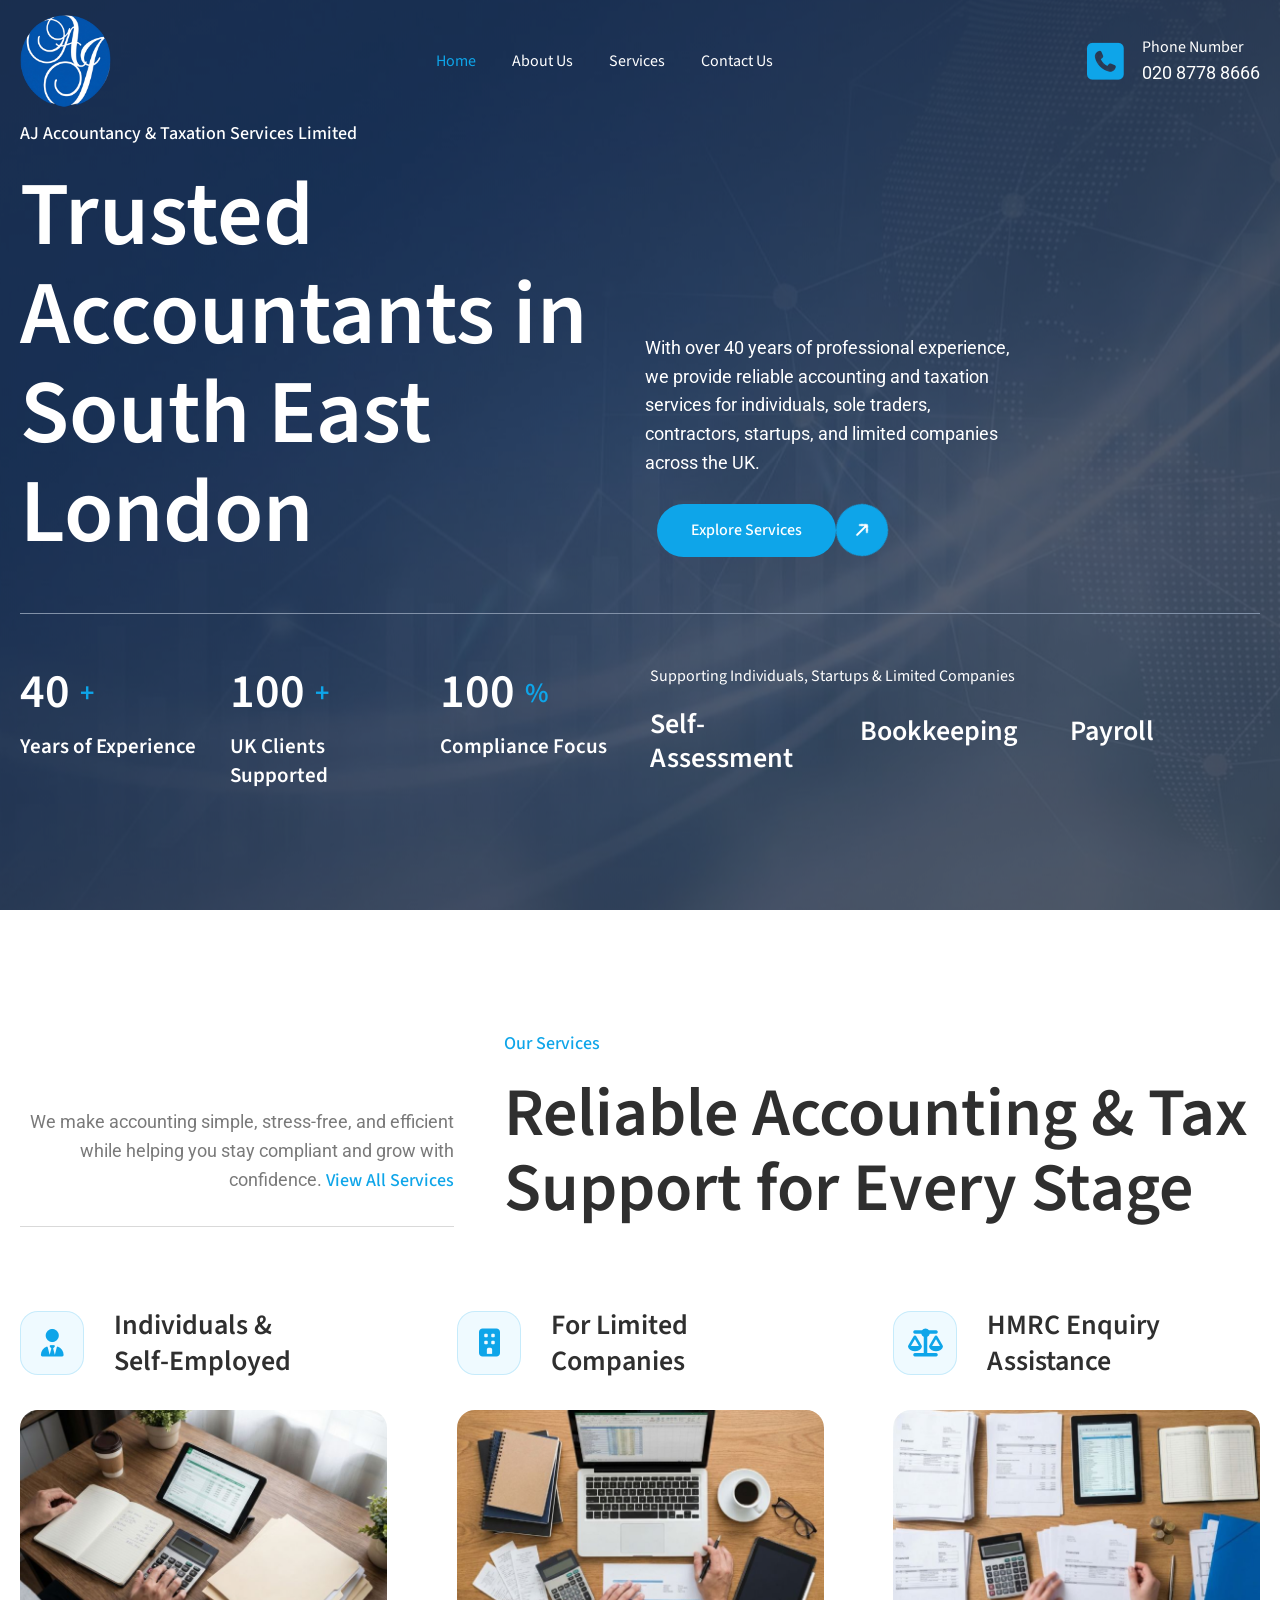
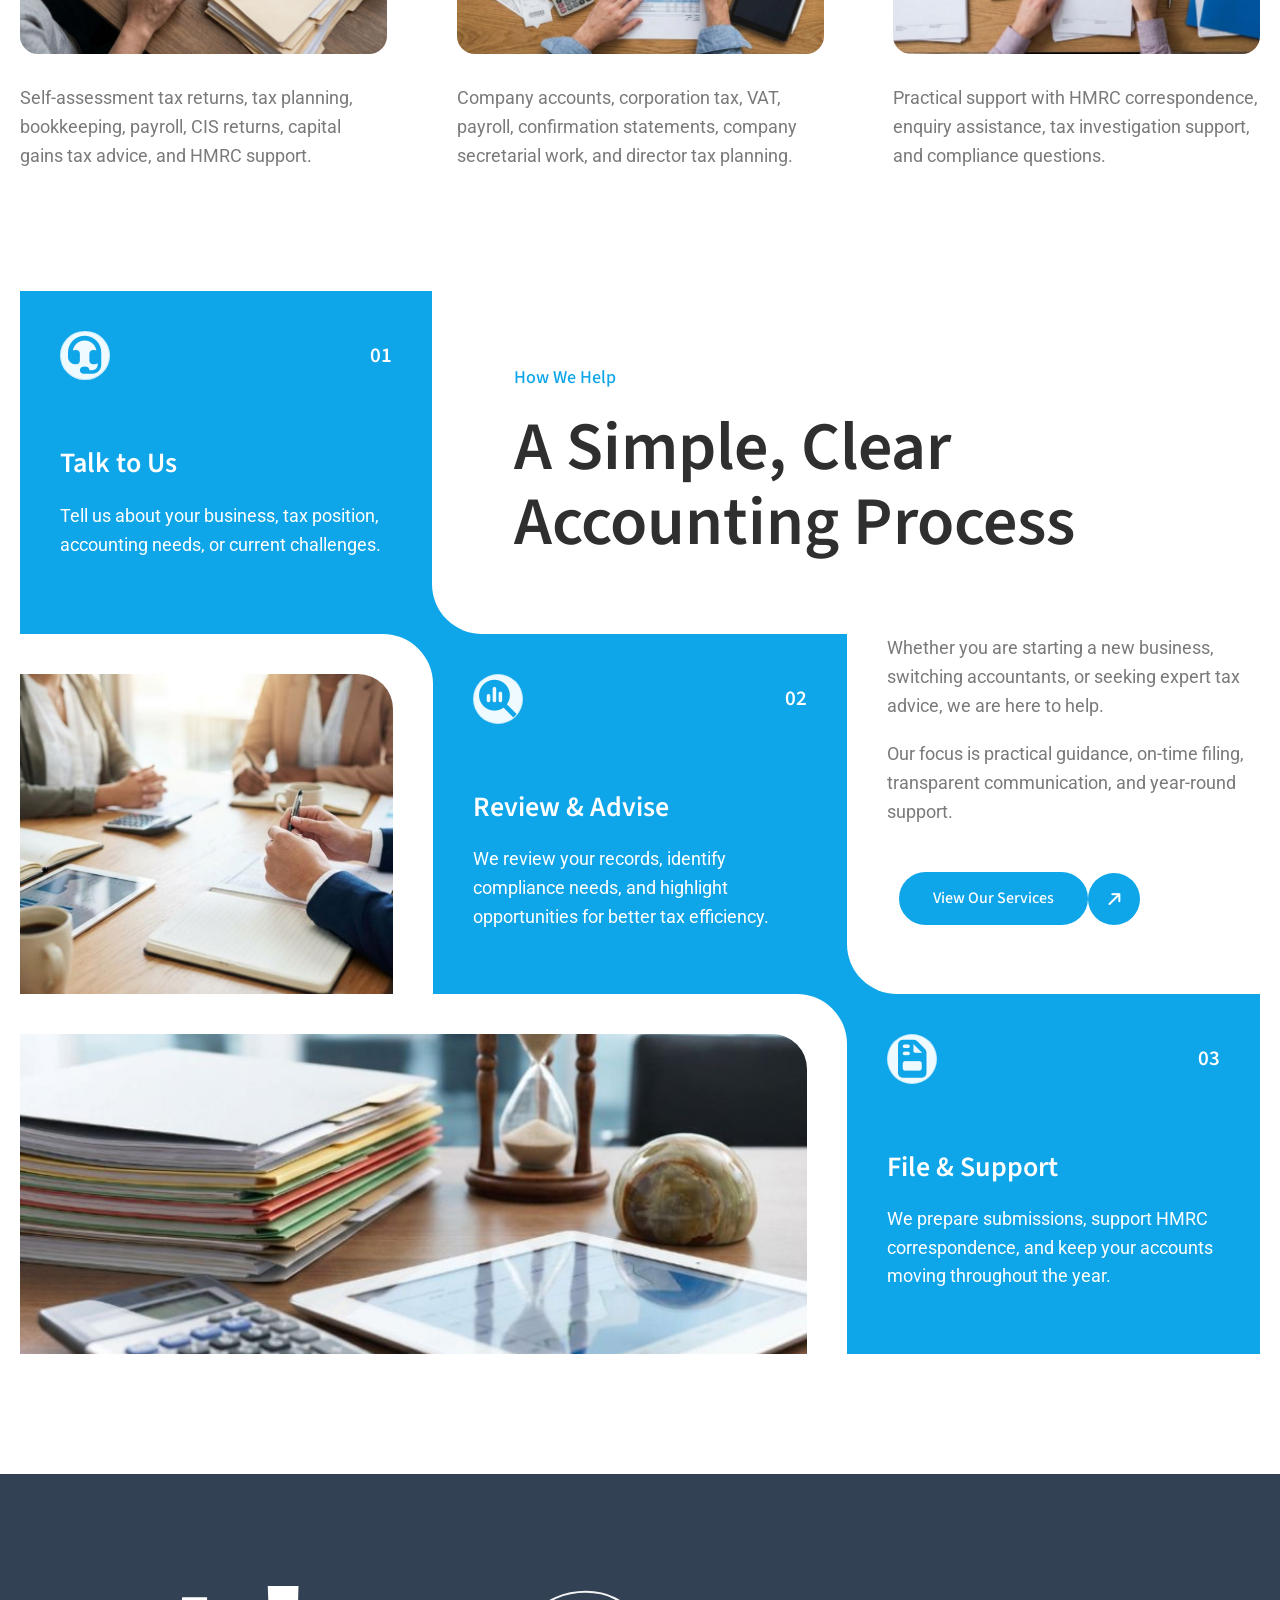
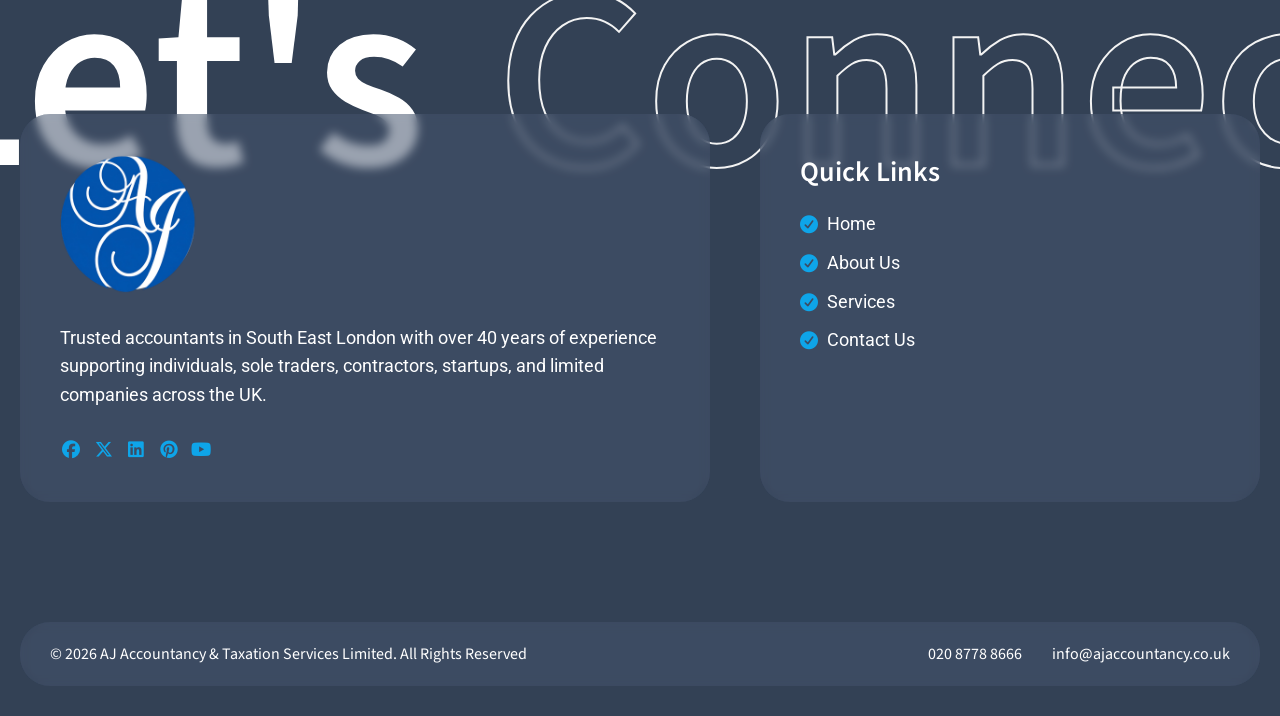
<file: index.html>
<!DOCTYPE html>
<html lang="en">
<head>
    <meta charset="UTF-8">
    <meta name="viewport" content="width=device-width, initial-scale=1.0">
    <title>AJ Accountancy & Taxation Services Limited</title>
    <link rel="stylesheet" href="./assets/css/main.css?v=aj8">
    <link rel="stylesheet" href="./assets/css/responsive.css?v=aj8">
</head>
<body>
    <!-- Header Section -->
    <header>
        <div class="header-container">
            <div class="hero-container">
                <nav class="navbar navbar-expand-lg">
                    <div class="navbar-nav-container">
                
                    <!-- Logo Container -->
                    <div class="navbar-logo-container">
                        <a class="navbar-brand fw-bold" href="#">
                            <img src="./assets/images/logo.png" alt="AJ Accountancy Logo" class="img-fluid">
                        </a>
                    </div>
                
                    <!-- Nav Link Container -->
                    <div class="nav-link-container">
                        <div class="collapse navbar-collapse" id="navbarNav">
                            <ul class="navbar-nav mx-auto">
                                <li class="nav-item">
                                    <a class="nav-link" href="./index.html">Home</a>
                                </li>
                                <li class="nav-item">
                                    <a class="nav-link" href="./about.html">About Us</a>
                                </li>
                                <li class="nav-item">
                                    <a class="nav-link" href="./service.html">Services</a>
                                </li>
                                <li class="nav-item">
                                    <a class="nav-link" href="./contact.html">Contact Us</a>
                                </li>
                            </ul>
                        </div>
                    </div>
            
                    <button class="nav-btn" type="button" data-bs-toggle="collapse" data-bs-target="#navbarNav"
                        aria-controls="navbarNav" aria-expanded="false" aria-label="Toggle navigation">
                        <i class="fa-solid fa-bars"></i>
                    </button>
                
                    <!-- Navbar Social Container -->
                    <div class="navbar-cta-container">
                        <i class="fa-solid fa-phone-square navbar-cta-icon"></i>
                        <div class="d-flex flex-column">
                            <h6 class="secondary-accent">Phone Number</h6>
                            <p class="secondary-accent m-0">020 8778 8666</p>
                        </div>
                    </div>
                
                    </div>
                </nav>
            </div>
        </div>
    </header>

    <!-- Sidebar Section -->
    <aside>
        <div class="sidebar-overlay"></div>
        <div class="sidebar">
            <div class="sidebar-header">
                <button class="sidebar-close-btn"><span>X</span></button>
            </div>
            <ul class="sidebar-menu">
                <li><a href="./index.html">Home</a></li>
                <li><a href="./about.html">About Us</a></li>
                <li><a href="./service.html">Services</a></li>
                <li><a href="./contact.html">Contact Us</a></li>
            </ul>
        </div>
    </aside>

    <!-- Main Section -->
    <main>
        <!-- Banner Home Section -->
        <section class="section banner-home" id="banner-slideshow">
            <div class="slideshow-container"></div>
            <div class="hero-container">
                <div class="banner-home-container">
                    <div class="row row-cols-md-2 row-cols-md-2 row-cols-1 grid-gap-1">
                        <div class="col">
                            <div class="banner-home__title-content animation-box anim-normal anim-delay-sm" data-animation="fade-left">
                                <span class="sub-heading banner-home__sub-heading">AJ Accountancy & Taxation Services Limited</span>
                                <h1 class="banner-home__title">Trusted Accountants in South East London</h1>
                            </div>
                        </div>
                        <div class="col">
                            <div class="banner-home__description-content animation-box anim-normal anim-delay-sm" data-animation="fade-right">
                                <p class="banner-home__description">With over 40 years of professional experience, we provide reliable accounting and taxation services for individuals, sole traders, contractors, startups, and limited companies across the UK.</p>
                                <a href="./service.html" class="btn btn-accent">
                                    <span class="btn-title">Explore Services</span>
                                    <i class="fa-solid fa-arrow-right btn-icon"></i>
                                </a>
                            </div>
                        </div>
                    </div>

                    <div class="banner-home__experience-container">
                        <div class="row row-cols-md-3 row-cols-1 grid-gap-2 animation-box anim-normal anim-delay-sm" data-animation="fade-up">
                            <div class="col">
                                <div class="d-flex flex-column align-items-center align-items-md-start text-center text-md-start flex-gap-1">
                                    <div class="d-flex flex-row align-items-center flex-gap-1">
                                        <span class="banner-home__experience-rate counter" data-target="40" data-format="full">0</span>
                                        <span class="banner-home-experience-rate-suffix">+</span>
                                    </div>
                                    <h5 class="secondary-accent">Years of Experience</h5>
                                </div>
                            </div>
                            <div class="col">
                                <div class="d-flex flex-column align-items-center align-items-md-start text-center text-md-start flex-gap-1">
                                    <div class="d-flex flex-row align-items-center flex-gap-1">
                                        <span class="banner-home__experience-rate counter" data-target="100" data-format="full">0</span>
                                        <span class="banner-home-experience-rate-suffix">+</span>
                                    </div>
                                    <h5 class="secondary-accent">UK Clients Supported</h5>
                                </div>
                            </div>
                            <div class="col">
                                <div class="d-flex flex-column align-items-center align-items-md-start text-center text-md-start flex-gap-1">
                                    <div class="d-flex flex-row align-items-center flex-gap-1">
                                        <span class="banner-home__experience-rate counter" data-target="100" data-format="full">0</span>
                                        <span class="banner-home-experience-rate-suffix">%</span>
                                    </div>
                                    <h5 class="secondary-accent">Compliance Focus</h5>
                                </div>
                            </div>
                        </div>

                        <div class="d-flex flex-column text-center text-md-start flex-gap-2 overflow-hidden  animation-box anim-normal anim-delay-sm" data-animation="fade-up">
                            <h6 class="secondary-accent">Supporting Individuals, Startups & Limited Companies</h6>
                            <div class="overflow-hidden">
                                <div class="swiper swiper-partner">
                                    <div class="swiper-wrapper">
                                        <div class="swiper-slide">
                                            <span class="partner-text">Self-Assessment</span>
                                        </div>
                                        <div class="swiper-slide">
                                            <span class="partner-text">Bookkeeping</span>
                                        </div>
                                        <div class="swiper-slide">
                                            <span class="partner-text">Payroll</span>
                                        </div>
                                        <div class="swiper-slide">
                                            <span class="partner-text">VAT Returns</span>
                                        </div>
                                        <div class="swiper-slide">
                                            <span class="partner-text">Company Accounts</span>
                                        </div>
                                        <div class="swiper-slide">
                                            <span class="partner-text">VAT Returns</span>
                                        </div>
                                        <div class="swiper-slide">
                                            <span class="partner-text">Payroll</span>
                                        </div>
                                        <div class="swiper-slide">
                                            <span class="partner-text">HMRC Support</span>
                                        </div>
                                    </div>
                                </div>
                            </div>
                        </div>
                    </div>
                </div>
            </div>
        </section>

        <!-- Service Section -->
        <section class="section">
            <div class="hero-container">
                <div class="service-section-container">
                    <div class="service-section__heading-container">
                        <div class="service-section__description-container animation-box anim-normal anim-delay-sm" data-animation="fade-left">
                            <p class="service-section__description">We make accounting simple, stress-free, and efficient while helping you stay compliant and grow with confidence. <a href="./service.html" class="service-link-wrapper">View All Services</a></p>
                        </div>
                        <div class="service-section__heading  animation-box anim-normal anim-delay-sm" data-animation="fade-right">
                            <span class="sub-heading">Our Services</span>
                            <h2>Reliable Accounting & Tax Support for Every Stage</h2>
                        </div>
                    </div>

                    <div class="service-section__grid-layout">
	                        <div class="service-section__content-layout animation-box anim-slow anim-delay-md" data-animation="fade-left">
	                            <div class="d-flex flex-row align-items-center flex-gap-3">
	                                <div class="image-container service-icon">
	                                    <i class="fa-solid fa-user-tie" aria-hidden="true"></i>
	                                </div>
	                                <h4 class="service-section__content-title">Individuals & Self-Employed</h4>
	                            </div>
                            <div class="image-container service-card-image">
                                <img src="./assets/images/home-three-column/Individuals&Self-Employed.jpg" alt="Individuals & Self-Employed Service Image">
                            </div>

                            <p class="mb-0">Self-assessment tax returns, tax planning, bookkeeping, payroll, CIS returns, capital gains tax advice, and HMRC support.</p>

                        </div>

	                        <div class="service-section__content-layout animation-box anim-normal anim-delay-sm" data-animation="fade-left">
	                            <div class="d-flex flex-row align-items-center flex-gap-3">
	                                <div class="image-container service-icon">
	                                    <i class="fa-solid fa-building" aria-hidden="true"></i>
	                                </div>
	                                <h4 class="service-section__content-title">For Limited Companies</h4>
	                            </div>
                            <div class="image-container service-card-image">
                                <img src="./assets/images/home-three-column/ForLimited Companies.jpg" alt="Limited Companies Service Image">
                            </div>

                            <p class="mb-0">Company accounts, corporation tax, VAT, payroll, confirmation statements, company secretarial work, and director tax planning.</p>

                        </div>

	                        <div class="service-section__content-layout animation-box anim-fast anim-delay-none" data-animation="fade-left">
	                            <div class="d-flex flex-row align-items-center flex-gap-3">
	                                <div class="image-container service-icon">
	                                    <i class="fa-solid fa-scale-balanced" aria-hidden="true"></i>
	                                </div>
	                                <h4 class="service-section__content-title">HMRC Enquiry Assistance</h4>
	                            </div>
                            <div class="image-container service-card-image">
                                <img src="./assets/images/home-three-column/hrmc.jpg" alt="HMRC Enquiry Assistance Service Image">
                            </div>

                            <p class="mb-0">Practical support with HMRC correspondence, enquiry assistance, tax investigation support, and compliance questions.</p>

                        </div>
                    </div>
                </div>
            </div>
        </section>

        <!-- How it Works Section -->
        <section class="section">
            <div class="hero-container">
                <div class="d-flex flex-column flex-gap-0">

                    <div class="steps-consultation__inner-container">
                        <div class="steps-consultation__card-steps">
                            <div class="d-flex flex-row align-items-center flex-gap-2 justify-content-between">
                                <div class="image-container how-it-works__icon">
                                    <i class="fa-solid fa-headset" aria-hidden="true"></i>
                                </div>
                                <h5>01</h5>
                            </div>
                            <div class="spacer"></div>
	                                <h4>Talk to Us</h4>
	                                <p class="secondary-accent m-0">Tell us about your business, tax position, accounting needs, or current challenges.</p>
                        </div>
                        <div class="steps-consultation__heading-wrapper">
                            <div class="steps-consultation__heading-container">
	                                <span class="sub-heading animation-box anim-normal anim-delay-sm" data-animation="fade-right">How We Help</span>
	                                <h2 class="animation-box anim-normal anim-delay-sm" data-animation="fade-right">A Simple, Clear Accounting Process</h2>
                            </div>
                        </div>
                    </div>

                    <div class="steps-analyze__inner-container">
                        <div class="steps-analyze__image-wrapper">
                            <div class="image-container steps-analyze__image-container">
                                <img src="./assets/images/home-how-we-help/7.jpg" alt="Review and advise" class="animation-box anim-normal anim-delay-sm" data-animation="fade-left">
                            </div>
                        </div>
                        <div class="steps-analyze__card-steps">
                            <div class="d-flex flex-row align-items-center flex-gap-2 justify-content-between">
                                <div class="image-container how-it-works__icon">
                                    <i class="fa-solid fa-magnifying-glass-chart" aria-hidden="true"></i>
                                </div>

                                <h5>02</h5>
                            </div>
                            <div class="spacer"></div>
	                            <h4>Review & Advise</h4>
	                            <p class="secondary-accent m-0">We review your records, identify compliance needs, and highlight opportunities for better tax efficiency.</p>
                        </div>
                        <div class="steps-analyze__description-content-wrapper">
                            <div class="steps-analyze__description-content-container">
                                <div class="animation-box anim-normal anim-delay-sm" data-animation="fade-right">
	                                    <p>Whether you are starting a new business, switching accountants, or seeking expert tax advice, we are here to help.</p>
	                                    <p>Our focus is practical guidance, on-time filing, transparent communication, and year-round support.</p>
                                </div>
                                <a href="./service.html" class="btn btn-accent animation-box anim-normal anim-delay-sm" data-animation="fade-right">
                                    <span class="btn-title">View Our Services</span>
                                    <i class="fa-solid fa-arrow-right btn-icon"></i>
                                </a>
                            </div>
                        </div>
                    </div>

                    <div class="steps-support__inner-container">
                        <div class="steps-support__image-wrapper">
                            <div class="image-container steps-support__image-container">
                                <img src="./assets/images/home-how-we-help/8.jpg" alt="File and support" class="animation-box anim-normal anim-delay-sm" data-animation="fade-left">
                            </div>
                        </div>
                        <div class="steps-support__card-steps">
                            <div class="d-flex flex-row align-items-center flex-gap-2 justify-content-between">
                                <div class="image-container how-it-works__icon">
                                    <i class="fa-solid fa-file-invoice" aria-hidden="true"></i>
                                </div>

                                <h5>03</h5>
                            </div>
                            <div class="spacer"></div>
	                            <h4>File & Support</h4>
	                            <p class="secondary-accent m-0">We prepare submissions, support HMRC correspondence, and keep your accounts moving throughout the year.</p>
                        </div>
                    </div>
                </div>
            </div>
        </section>

    </main>

    <!-- Footer Section -->
    <footer>
        <div class="footer-banner">
            <div class="hero-container overflow-hidden">
                <div class="footer__highlight-text-container">
                    <span class="footer__highlight-text-fill">
                        Let's
                    </span>
                    <span class="footer__highlight-text-outline">
                        Connect
                    </span>
                </div>

                <div class="footer__content-wrapper">
                    <div class="footer__inner-container">
                        <div class="card card__footer-info">
                            <div class="image-container footer__logo">
                                <img src="./assets/images/logo.png" alt="AJ Accountancy Logo">
                            </div>
                            <p class="secondary-accent m-0">Trusted accountants in South East London with over 40 years of experience supporting individuals, sole traders, contractors, startups, and limited companies across the UK.</p>
                            <div class="d-flex flex-row align-items-center flex-gap-1">
                                <a href="#" class="social-icon">
                                    <i class="fa-brands fa-facebook"></i>
                                </a>
                                <a href="#" class="social-icon">
                                    <i class="fa-brands fa-x-twitter"></i>
                                </a>
                                <a href="#" class="social-icon">
                                    <i class="fa-brands fa-linkedin"></i>
                                </a>
                                </a>
                                <a href="#" class="social-icon">
                                    <i class="fa-brands fa-pinterest"></i>
                                </a>
                                </a>
                                <a href="#" class="social-icon">
                                    <i class="fa-brands fa-youtube"></i>
                                </a>
                            </div>
                        </div>
                        <div class="card card__footer-quick-links">
                            <h4>Quick Links</h4>
                            <ul class="circle-check-list">
                                <li><a href="./index.html">Home</a></li>
                                <li><a href="./about.html">About Us</a></li>
                                <li><a href="./service.html">Services</a></li>
                                <li><a href="./contact.html">Contact Us</a></li>
                            </ul>
                        </div>
                    </div>
                </div>

                <div class="footer__copyright-wrapper">
                    <div class="footer__copyright-container">
                        <h6>© 2026 AJ Accountancy & Taxation Services Limited. All Rights Reserved</h6>

                        <div class="d-flex flex-row align-items-center flex-gap-3">
                            <a href="tel:02087788666" class="footer-legallink">020 8778 8666</a>
                            <a href="mailto:info@ajaccountancy.co.uk" class="footer-legallink">info@ajaccountancy.co.uk</a>
                        </div>
                    </div>
                </div>
            </div>
        </div>
    </footer>

    <!-- Js Script -->
    <script src="./assets/js/vendor/jquery-3.7.1.min.js"></script>
    <script src="./assets/js/vendor/bootstrap.bundle.min.js"></script>
    <script src="./assets/js/vendor/swiper.min.js"></script>
    <script src="./assets/js/vendor/flatpickr.min.js"></script>
    <script src="./assets/js/script.js"></script>
    <script src="./assets/js/banner.js?v=hero1"></script>
    <script src="./assets/js/swiper-script.js"></script>
</body>
</html>
</file>
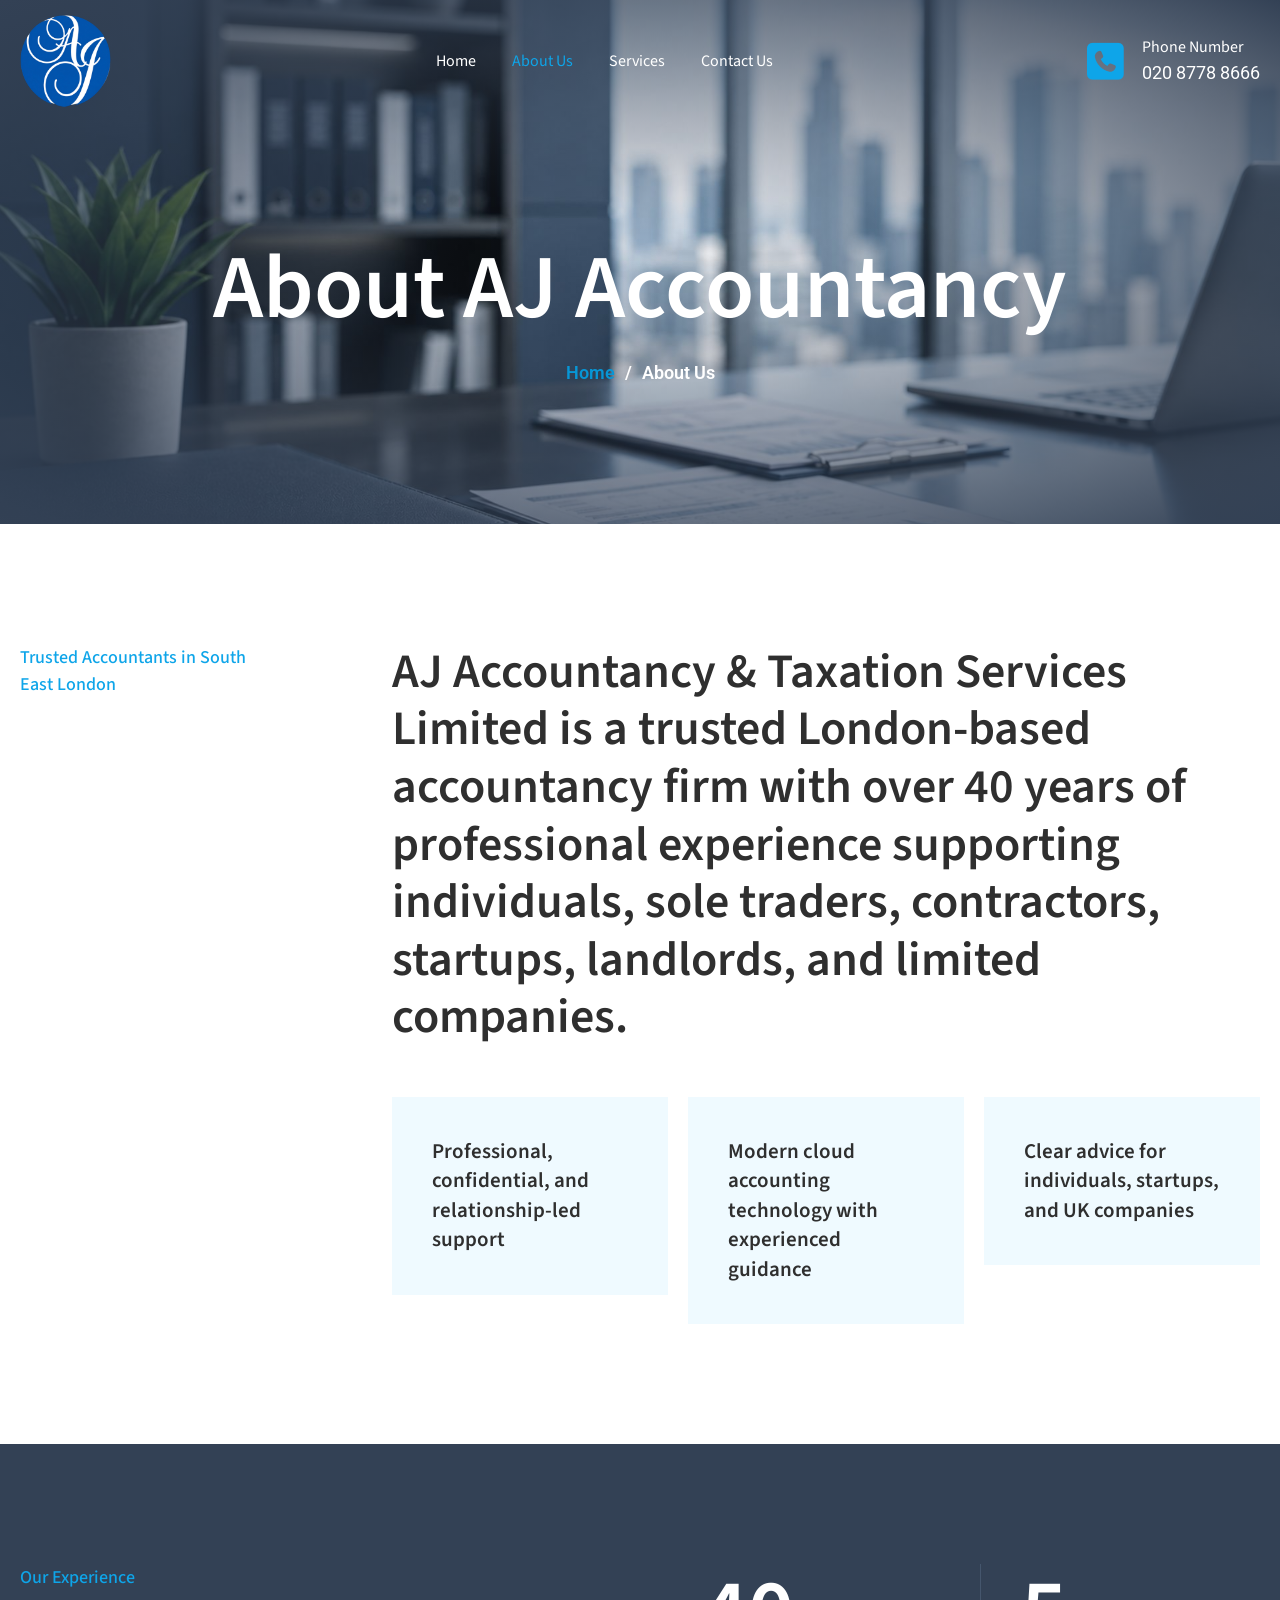
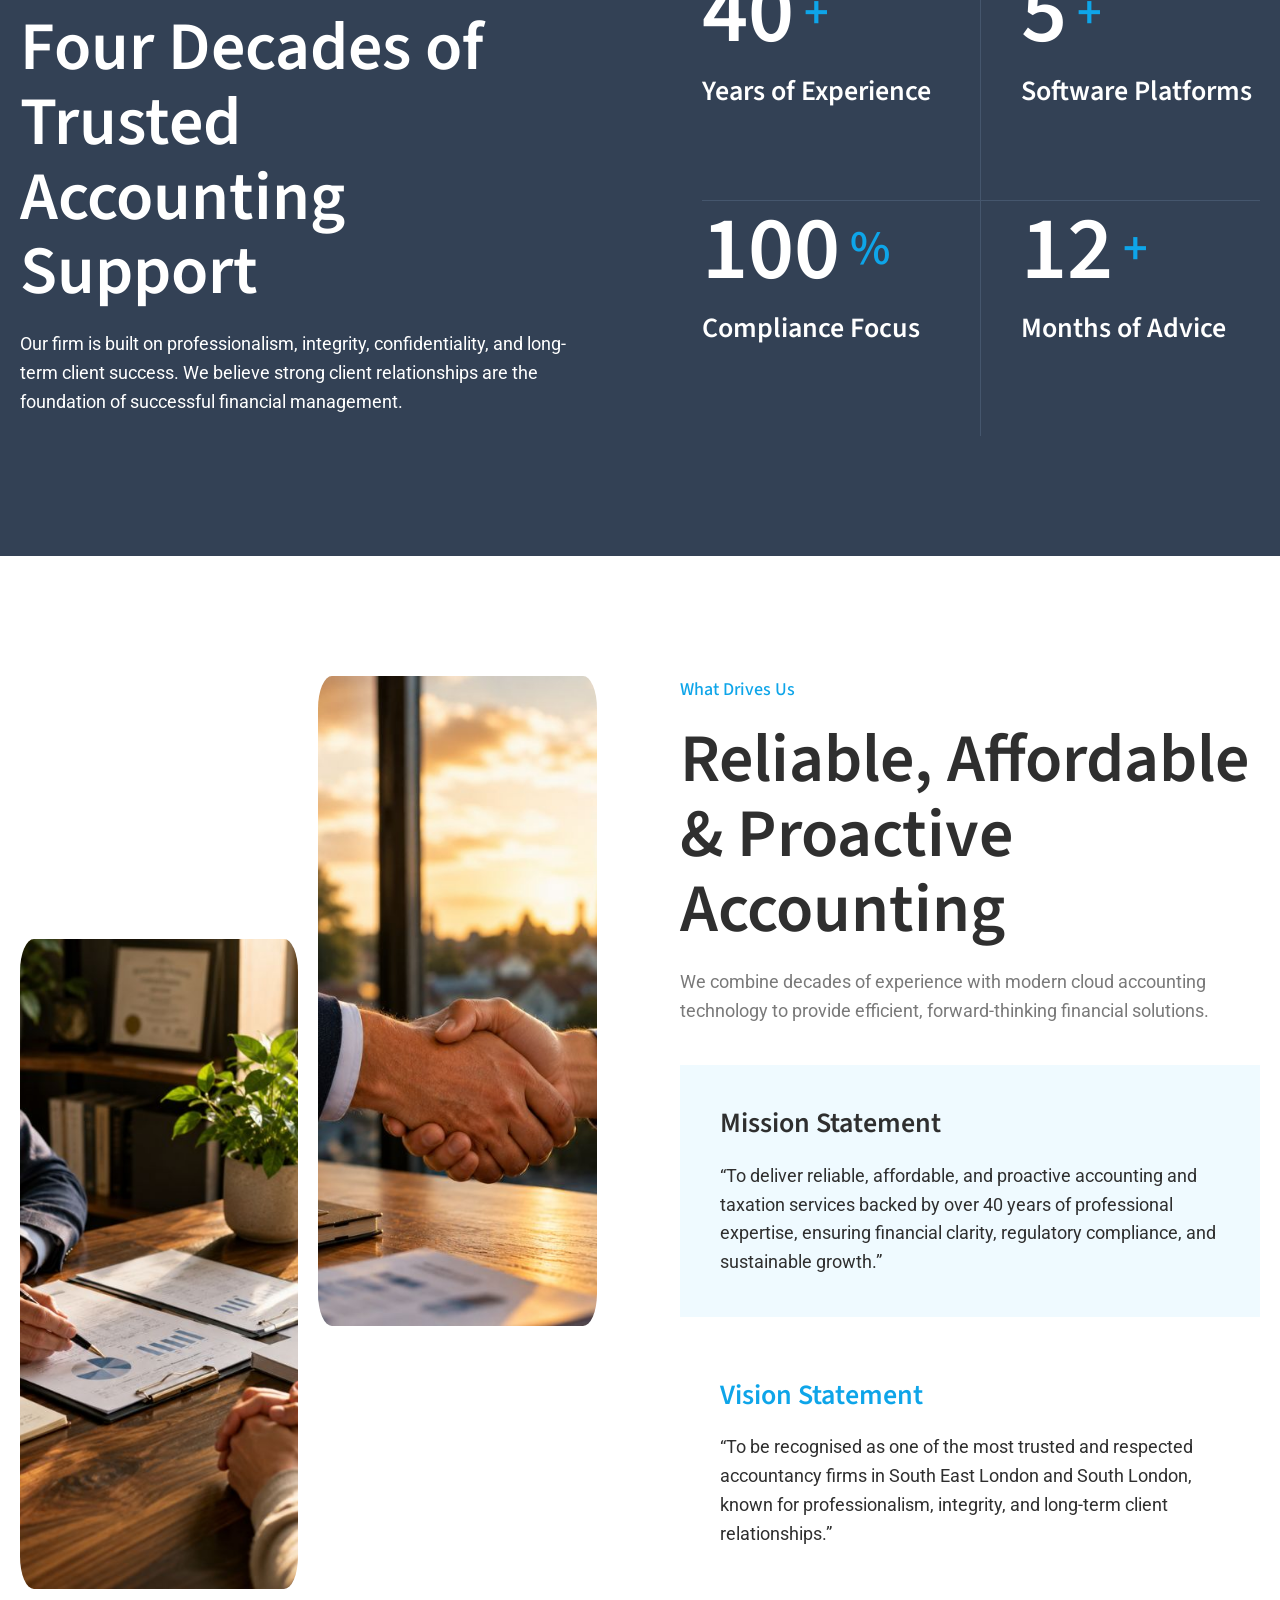
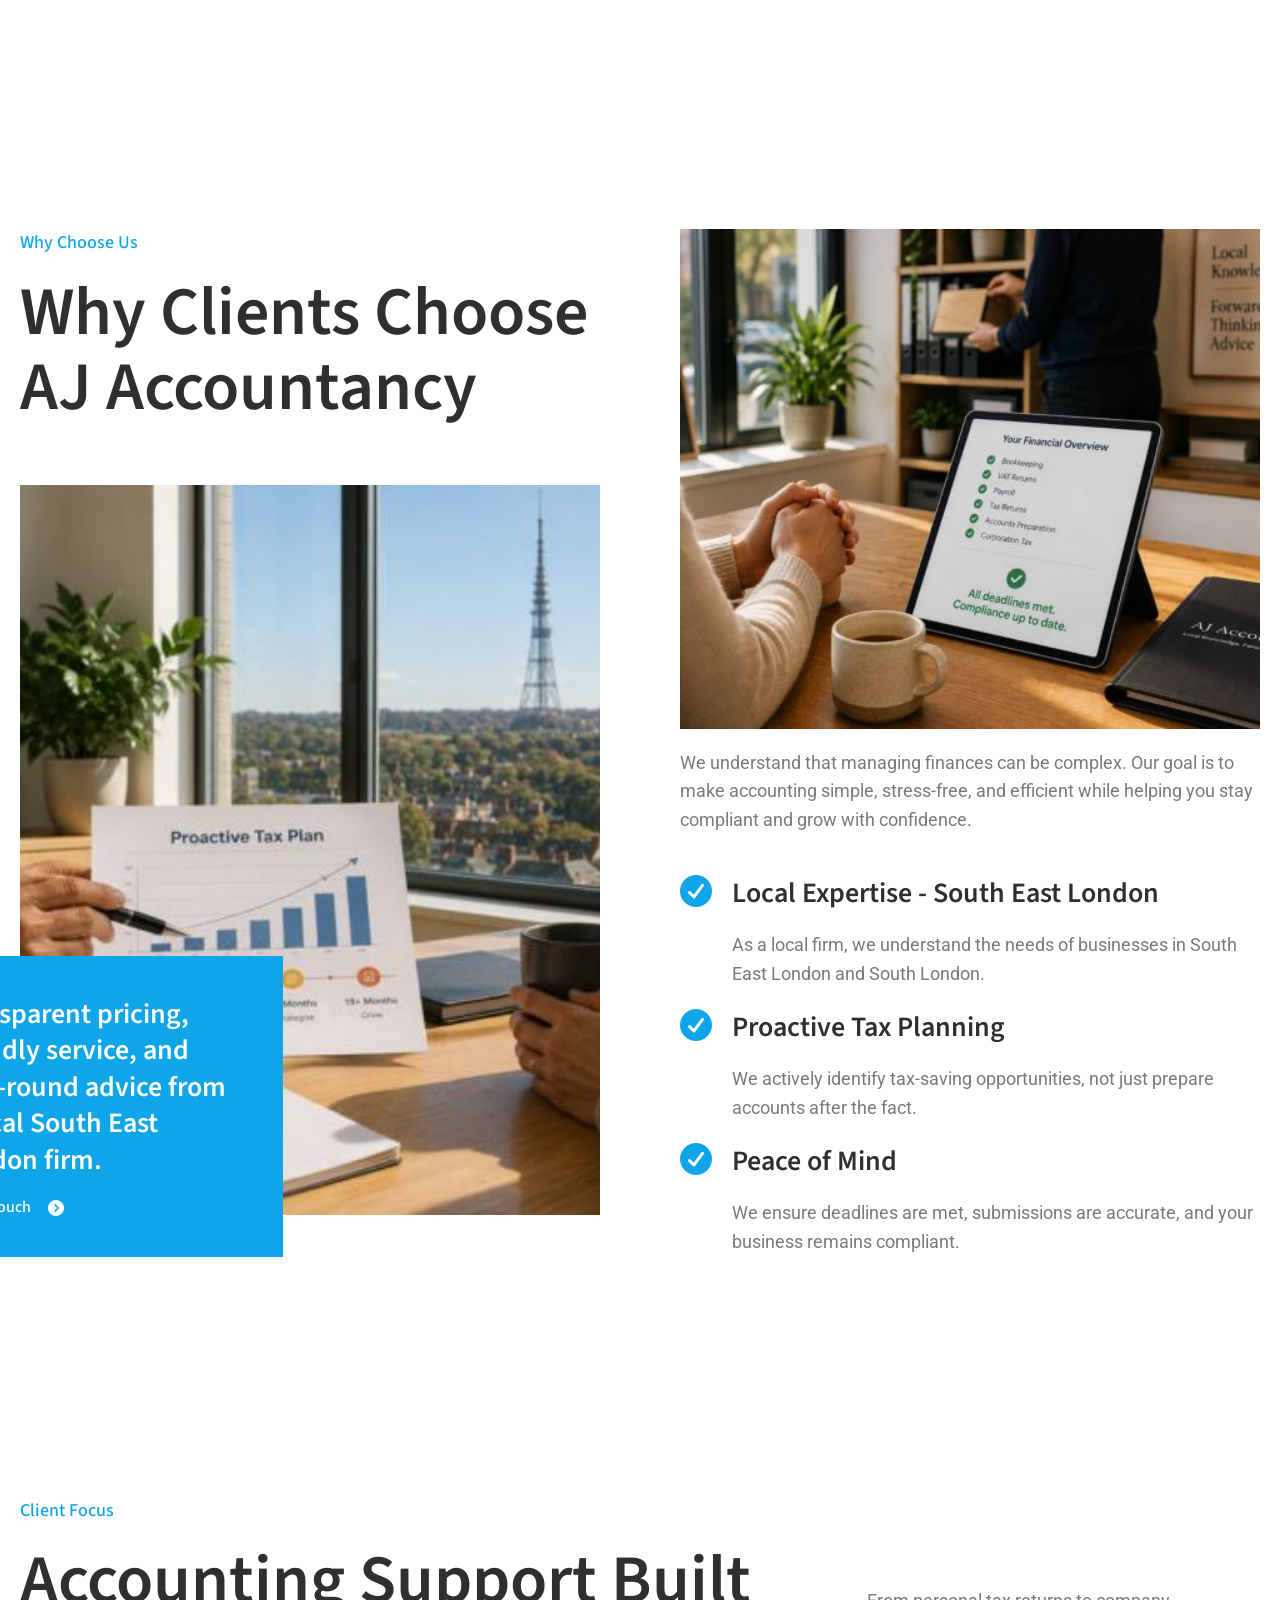
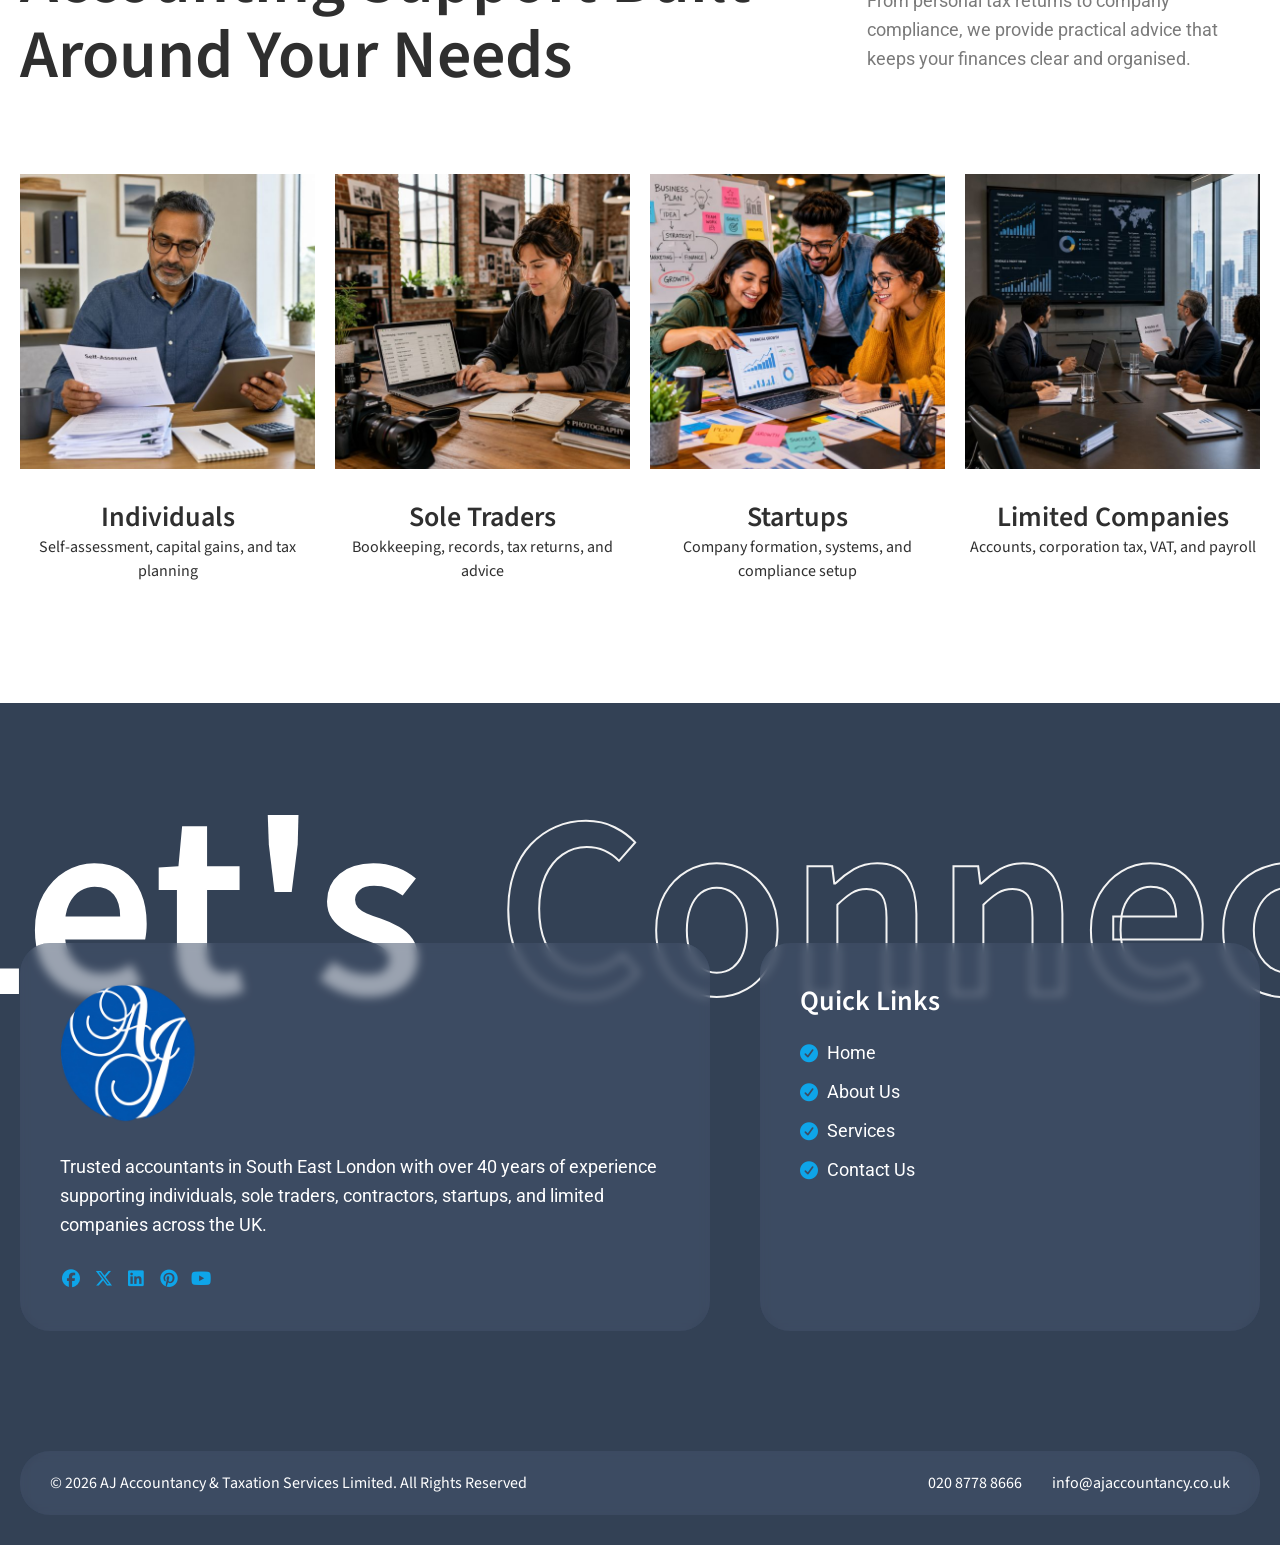
<file: about.html>
<!DOCTYPE html>
<html lang="en">
<head>
    <meta charset="UTF-8">
    <meta name="viewport" content="width=device-width, initial-scale=1.0">
    <title>About Us - AJ Accountancy</title>
    <link rel="stylesheet" href="./assets/css/main.css?v=aj8">
    <link rel="stylesheet" href="./assets/css/responsive.css?v=aj8">
</head>
<body>
    <!-- Header Section -->
    <header>
        <div class="header-container">
            <div class="hero-container">
                <nav class="navbar navbar-expand-lg">
                    <div class="navbar-nav-container">
                
                    <!-- Logo Container -->
                    <div class="navbar-logo-container">
                        <a class="navbar-brand fw-bold" href="#">
                            <img src="./assets/images/logo.png" alt="AJ Accountancy Logo" class="img-fluid">
                        </a>
                    </div>
                
                    <!-- Nav Link Container -->
                    <div class="nav-link-container">
                        <div class="collapse navbar-collapse" id="navbarNav">
                            <ul class="navbar-nav mx-auto">
                                <li class="nav-item">
                                    <a class="nav-link" href="./index.html">Home</a>
                                </li>
                                <li class="nav-item">
                                    <a class="nav-link" href="./about.html">About Us</a>
                                </li>
                                <li class="nav-item">
                                    <a class="nav-link" href="./service.html">Services</a>
                                </li>
                                <li class="nav-item">
                                    <a class="nav-link" href="./contact.html">Contact Us</a>
                                </li>
                            </ul>
                        </div>
                    </div>
            
                    <button class="nav-btn" type="button" data-bs-toggle="collapse" data-bs-target="#navbarNav"
                        aria-controls="navbarNav" aria-expanded="false" aria-label="Toggle navigation">
                        <i class="fa-solid fa-bars"></i>
                    </button>
                
                    <!-- Navbar Social Container -->
                    <div class="navbar-cta-container">
                        <i class="fa-solid fa-phone-square navbar-cta-icon"></i>
                        <div class="d-flex flex-column">
                            <h6 class="secondary-accent">Phone Number</h6>
                            <p class="secondary-accent m-0">020 8778 8666</p>
                        </div>
                    </div>
                
                    </div>
                </nav>
            </div>
        </div>
    </header>

    <!-- Sidebar Section -->
    <aside>
        <div class="sidebar-overlay"></div>
        <div class="sidebar">
            <div class="sidebar-header">
                <button class="sidebar-close-btn"><span>X</span></button>
            </div>
            <ul class="sidebar-menu">
                <li><a href="./index.html">Home</a></li>
                <li><a href="./about.html">About Us</a></li>
                <li><a href="./service.html">Services</a></li>
                <li><a href="./contact.html">Contact Us</a></li>
            </ul>
        </div>
    </aside>

    <!-- Main Section -->
    <main>
        <!-- Banner Page Section -->
        <section class="section banner-page banner-about">
            <div class="hero-container">
                <div class="banner-page__inner-container">
                    <h1>About AJ Accountancy</h1>
                    <nav class="breadcrumb">
                        <a href="./index.html">Home</a>
                        <span class="separator">/</span>
                        <a href="#" class="current">About Us</a>
                    </nav>
                </div>
            </div>
        </section>

        <!-- About Overview Section -->
        <section class="section">
            <div class="hero-container">
                <div class="about-overview__inner-container">
                    <div class="about-overview__heading-container">
                        <span class="sub-heading">Trusted Accountants in South East London</span>
                        <h3>AJ Accountancy & Taxation Services Limited is a trusted London-based accountancy firm with over 40 years of professional experience supporting individuals, sole traders, contractors, startups, landlords, and limited companies.</h3>
                    </div>

                    <div class="about-overview__main-content">
                        <div class="row row-cols-md-3 row-cols-1 grid-gap-2">
                            <div class="col">
                                <div class="card card__about-overview">
                                    <h5>Professional, confidential, and relationship-led support</h5>
                                </div>
                            </div>
                            <div class="col">
                                <div class="card card__about-overview">
                                    <h5>Modern cloud accounting technology with experienced guidance</h5>
                                </div>
                            </div>
                            <div class="col">
                                <div class="card card__about-overview">
                                    <h5>Clear advice for individuals, startups, and UK companies</h5>
                                </div>
                            </div>
                        </div>
                    </div>
                </div>
            </div>
        </section>

        <!-- Proven Results Section -->
        <section class="section proven-result__banner">
            <div class="hero-container">
                <div class="proven-result__inner-container">
                    <div class="proven-result__heading-container animation-box anim-normal anim-delay-sm" data-animation="fade-left">
	                        <div class="sub-heading">Our Experience</div>
	                        <h2>Four Decades of Trusted Accounting Support</h2>
	                        <p class="secondary-accent">Our firm is built on professionalism, integrity, confidentiality, and long-term client success. We believe strong client relationships are the foundation of successful financial management.</p>
                    </div>
                    <div class="proven-result__achievement-container">
                        <div class="proven-result__achievement-item">
                            <div class="d-flex flex-row align-items-center flex-gap-1">
	                                <span class="proven-result-stat counter" data-target="40" data-format="full">0</span>
                                <span class="proven-result-suffix">+</span>
                            </div>
	                            <h4>Years of Experience</h4>
                        </div>

                        <div class="proven-result__achievement-item">
                            <div class="d-flex flex-row align-items-center flex-gap-1">
	                                <span class="proven-result-stat counter" data-target="5" data-format="full">0</span>
                                <span class="proven-result-suffix">+</span>
                            </div>
	                            <h4>Software Platforms</h4>
                        </div>

                        <div class="proven-result__achievement-item">
                            <div class="d-flex flex-row align-items-center flex-gap-1">
	                                <span class="proven-result-stat counter" data-target="100" data-format="full">0</span>
                                <span class="proven-result-suffix">%</span>
                            </div>
	                            <h4>Compliance Focus</h4>
                        </div>

                        <div class="proven-result__achievement-item">
                            <div class="d-flex flex-row align-items-center flex-gap-1">
	                                <span class="proven-result-stat counter" data-target="12" data-format="full">0</span>
                                <span class="proven-result-suffix">+</span>
                            </div>
	                            <h4>Months of Advice</h4>
                        </div>
                    </div>
                </div>
            </div>
        </section>

        <!-- About Mission Section -->
        <section class="section">
            <div class="hero-container">
                <div class="about-mission__inner-container">
                    <div class="about-mission__image-wrapper">
                        <div class="image-container about-mission__image offset-down">
                            <img src="./assets/images/aboutus/1.jpg" alt="About Mission Image">
                        </div>
                        <div class="image-container about-mission__image">
                            <img src="./assets/images/aboutus/2.jpg" alt="About Vision Image">
                        </div>
                    </div>
                    <div class="about-mission__main-content">
	                        <span class="sub-heading">What Drives Us</span>
	                        <h2>Reliable, Affordable & Proactive Accounting</h2>
	                        <p>We combine decades of experience with modern cloud accounting technology to provide efficient, forward-thinking financial solutions.</p>
                        <div class="card card__about-mission">
                            <h4>Mission Statement</h4>
	                            <p class="primary-accent m-0">“To deliver reliable, affordable, and proactive accounting and taxation services backed by over 40 years of professional expertise, ensuring financial clarity, regulatory compliance, and sustainable growth.”</p>
                        </div>
                        <div class="card card__about-mission vision-card">
                            <h4 class="accent-color">Vision Statement</h4>
	                            <p class="primary-accent m-0">“To be recognised as one of the most trusted and respected accountancy firms in South East London and South London, known for professionalism, integrity, and long-term client relationships.”</p>
                        </div>
                    </div>
                </div>
            </div>
        </section>

        <!-- Why Choose Us Section -->
        <section class="section">
            <div class="hero-container">
                <div class="whychooseus__inner-container">
                    <div class="whychooseus__title-container">
                        <span class="sub-heading animation-box anim-slow anim-delay-md" data-animation="fade-left">Why Choose Us</span>
	                        <h2 class="animation-box anim-normal anim-delay-sm" data-animation="fade-left">Why Clients Choose AJ Accountancy</h2>
                        <div class="spacer"></div>
                        <div class="image-container whychooseus-image-title animation-box anim-normal anim-delay-sm" data-animation="fade-left">
                            <img src="./assets/images/aboutus/3.jpg" alt="Why Choose Us Image">
                        </div>
                        <div class="card card-chooseus-cta animation-box anim-normal anim-delay-sm" data-animation="fade-up">
	                            <h4>Transparent pricing, friendly service, and year-round advice from a local South East London firm.</h4>
	                            <a href="./contact.html" class="card-chooseus-link">
	                                <span>Get in Touch</span>
                                <i class="fa-solid fa-circle-chevron-right"></i>
                            </a>
                        </div>
                    </div>

                    <div class="whychooseus__highlight-contaner">
                        <div class="image-container whychooseus-image-highlight order-3 order-lg-1 animation-box anim-normal anim-delay-sm" data-animation="fade-down">
                            <img src="./assets/images/aboutus/4.jpg" alt="Why Choose Us Image">
                        </div>
	                        <p class="order-1 order-lg-2">We understand that managing finances can be complex. Our goal is to make accounting simple, stress-free, and efficient while helping you stay compliant and grow with confidence.</p>
                        <div class="d-flex flex-column flex-gap-2 order-2 order-lg-3">

                            <div class="whychooseus-highlight-item animation-box anim-fast anim-delay-none" data-animation="fade-right">
                                <i class="fa-solid fa-circle-check chooseus-highlight-icon"></i>
                                <div class="d-flex flex-column flex-gap-2">
	                                    <h4>Local Expertise - South East London</h4>
	                                    <p class="m-0">As a local firm, we understand the needs of businesses in South East London and South London.</p>
                                </div>
                            </div>
                            <div class="whychooseus-highlight-item animation-box anim-normal anim-delay-sm" data-animation="fade-right">
                                <i class="fa-solid fa-circle-check chooseus-highlight-icon"></i>
                                <div class="d-flex flex-column flex-gap-2">
	                                    <h4>Proactive Tax Planning</h4>
	                                    <p class="m-0">We actively identify tax-saving opportunities, not just prepare accounts after the fact.</p>
                                </div>
                            </div>
                            <div class="whychooseus-highlight-item animation-box anim-slow anim-delay-md" data-animation="fade-right">
                                <i class="fa-solid fa-circle-check chooseus-highlight-icon"></i>
                                <div class="d-flex flex-column flex-gap-2">
	                                    <h4>Peace of Mind</h4>
	                                    <p class="m-0">We ensure deadlines are met, submissions are accurate, and your business remains compliant.</p>
                                </div>
                            </div>
                        </div>
                    </div>
                </div>
            </div>
        </section>

        <!-- Team Section -->
        <section class="section">
            <div class="hero-container">
                <div class="team__inner-container">
                    <div class="row row-cols-md-2 row-cols-1 grid-gap-3">
                        <div class="col col-md-8">
                            <div class="d-flex flex-column flex-gap-2">
	                                <span class="sub-heading animation-box anim-normal anim-delay-none" data-animation="fade-left">Client Focus</span>
	                                <h2 class="animation-box anim-normal anim-delay-sm" data-animation="fade-left">Accounting Support Built Around Your Needs</h2>
                            </div>
                        </div>

                        <div class="col col-md-4">
                            <div class="d-flex flex-column h-100 justify-content-end">
	                                <p>From personal tax returns to company compliance, we provide practical advice that keeps your finances clear and organised.</p>
                            </div>
                        </div>
                    </div>

                    <div class="row row-cols-lg-4 row-cols-md-2 row-cols-1 grid-gap-2">
                        <div class="col">
                            <div class="team-container">
                                <div class="image-container team-image">
                                    <img src="./assets/images/aboutus/5.jpg" alt="Individuals">
                                </div>
                                <div class="d-flex flex-column flex-gap-1">
                                    <div class="d-flex flex-column flex-gap-0">
	                                        <h4>Individuals</h4>
	                                        <h6>Self-assessment, capital gains, and tax planning</h6>
                                    </div>
                                </div>
                            </div>
                        </div>
                        <div class="col">
                            <div class="team-container">
                                <div class="image-container team-image">
                                    <img src="./assets/images/aboutus/6.jpg" alt="Sole Traders">
                                </div>
                                <div class="d-flex flex-column flex-gap-1">
                                    <div class="d-flex flex-column flex-gap-0">
	                                        <h4>Sole Traders</h4>
	                                        <h6>Bookkeeping, records, tax returns, and advice</h6>
                                    </div>
                                </div>
                            </div>
                        </div>
                        <div class="col">
                            <div class="team-container">
                                <div class="image-container team-image">
                                    <img src="./assets/images/aboutus/7.jpg" alt="Startups">
                                </div>
                                <div class="d-flex flex-column flex-gap-1">
                                    <div class="d-flex flex-column flex-gap-0">
	                                        <h4>Startups</h4>
	                                        <h6>Company formation, systems, and compliance setup</h6>
                                    </div>
                                </div>
                            </div>
                        </div>
                        <div class="col">
                            <div class="team-container">
                                <div class="image-container team-image">
                                    <img src="./assets/images/aboutus/8.jpg" alt="Limited Companies">
                                </div>
                                <div class="d-flex flex-column flex-gap-1">
                                    <div class="d-flex flex-column flex-gap-0">
	                                        <h4>Limited Companies</h4>
	                                        <h6>Accounts, corporation tax, VAT, and payroll</h6>
                                    </div>
                                </div>
                            </div>
                        </div>
                    </div>
                </div>
            </div>
        </section>
    </main>

    <!-- Footer Section -->
    <footer>
        <div class="footer-banner">
            <div class="hero-container overflow-hidden">
                <div class="footer__highlight-text-container">
                    <span class="footer__highlight-text-fill">
                        Let's
                    </span>
                    <span class="footer__highlight-text-outline">
                        Connect
                    </span>
                </div>

                <div class="footer__content-wrapper">
                    <div class="footer__inner-container">
                        <div class="card card__footer-info">
                            <div class="image-container footer__logo">
                                <img src="./assets/images/logo.png" alt="AJ Accountancy Logo">
                            </div>
                            <p class="secondary-accent m-0">Trusted accountants in South East London with over 40 years of experience supporting individuals, sole traders, contractors, startups, and limited companies across the UK.</p>
                            <div class="d-flex flex-row align-items-center flex-gap-1">
                                <a href="#" class="social-icon">
                                    <i class="fa-brands fa-facebook"></i>
                                </a>
                                <a href="#" class="social-icon">
                                    <i class="fa-brands fa-x-twitter"></i>
                                </a>
                                <a href="#" class="social-icon">
                                    <i class="fa-brands fa-linkedin"></i>
                                </a>
                                </a>
                                <a href="#" class="social-icon">
                                    <i class="fa-brands fa-pinterest"></i>
                                </a>
                                </a>
                                <a href="#" class="social-icon">
                                    <i class="fa-brands fa-youtube"></i>
                                </a>
                            </div>
                        </div>
                        <div class="card card__footer-quick-links">
                            <h4>Quick Links</h4>
                            <ul class="circle-check-list">
                                <li><a href="./index.html">Home</a></li>
                                <li><a href="./about.html">About Us</a></li>
                                <li><a href="./service.html">Services</a></li>
                                <li><a href="./contact.html">Contact Us</a></li>
                            </ul>
                        </div>
                    </div>
                </div>

                <div class="footer__copyright-wrapper">
                    <div class="footer__copyright-container">
                        <h6>© 2026 AJ Accountancy & Taxation Services Limited. All Rights Reserved</h6>

                        <div class="d-flex flex-row align-items-center flex-gap-3">
                            <a href="tel:02087788666" class="footer-legallink">020 8778 8666</a>
                            <a href="mailto:info@ajaccountancy.co.uk" class="footer-legallink">info@ajaccountancy.co.uk</a>
                        </div>
                    </div>
                </div>
            </div>
        </div>
    </footer>

    <!-- Js Script -->
    <script src="./assets/js/vendor/jquery-3.7.1.min.js"></script>
    <script src="./assets/js/vendor/bootstrap.bundle.min.js"></script>
    <script src="./assets/js/vendor/swiper.min.js"></script>
    <script src="./assets/js/vendor/flatpickr.min.js"></script>
    <script src="./assets/js/script.js"></script>
    <script src="./assets/js/form-script.js"></script>
    <script src="./assets/js/swiper-script.js"></script>
</body>
</html>
</file>
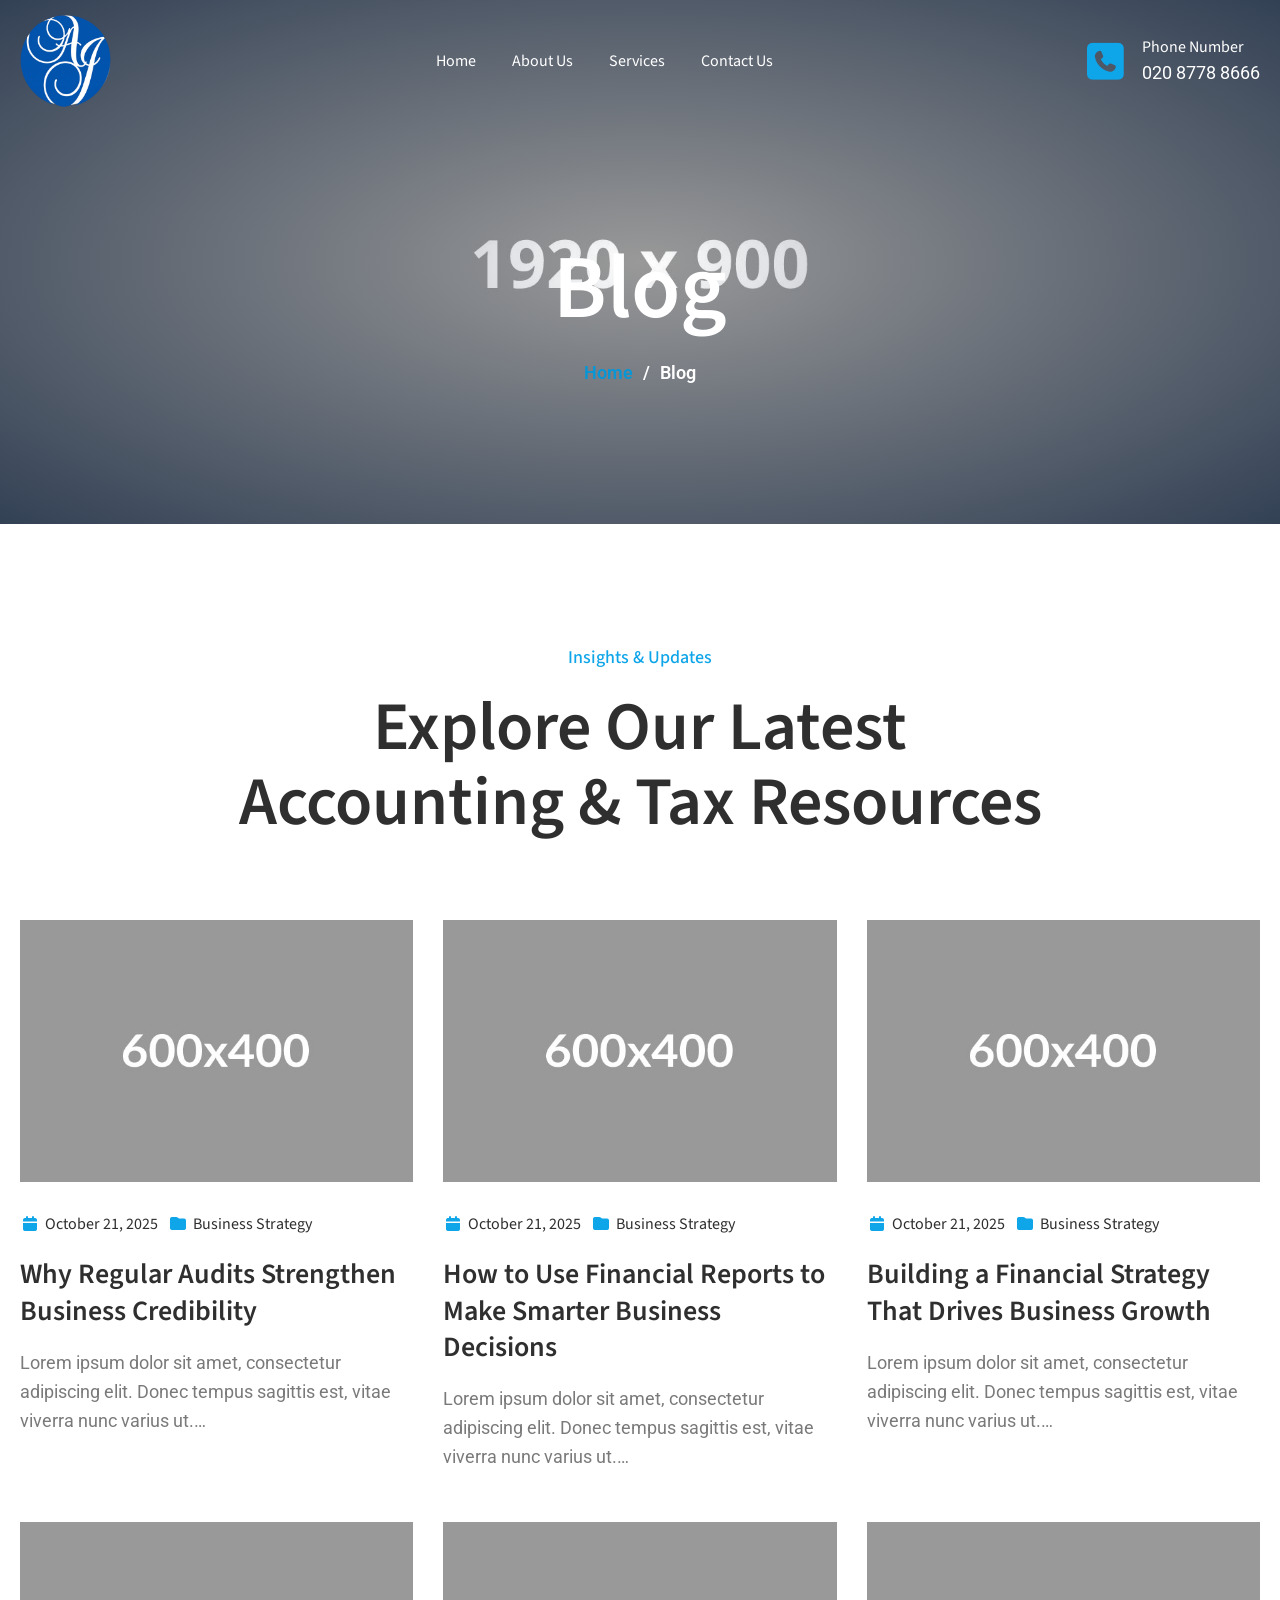
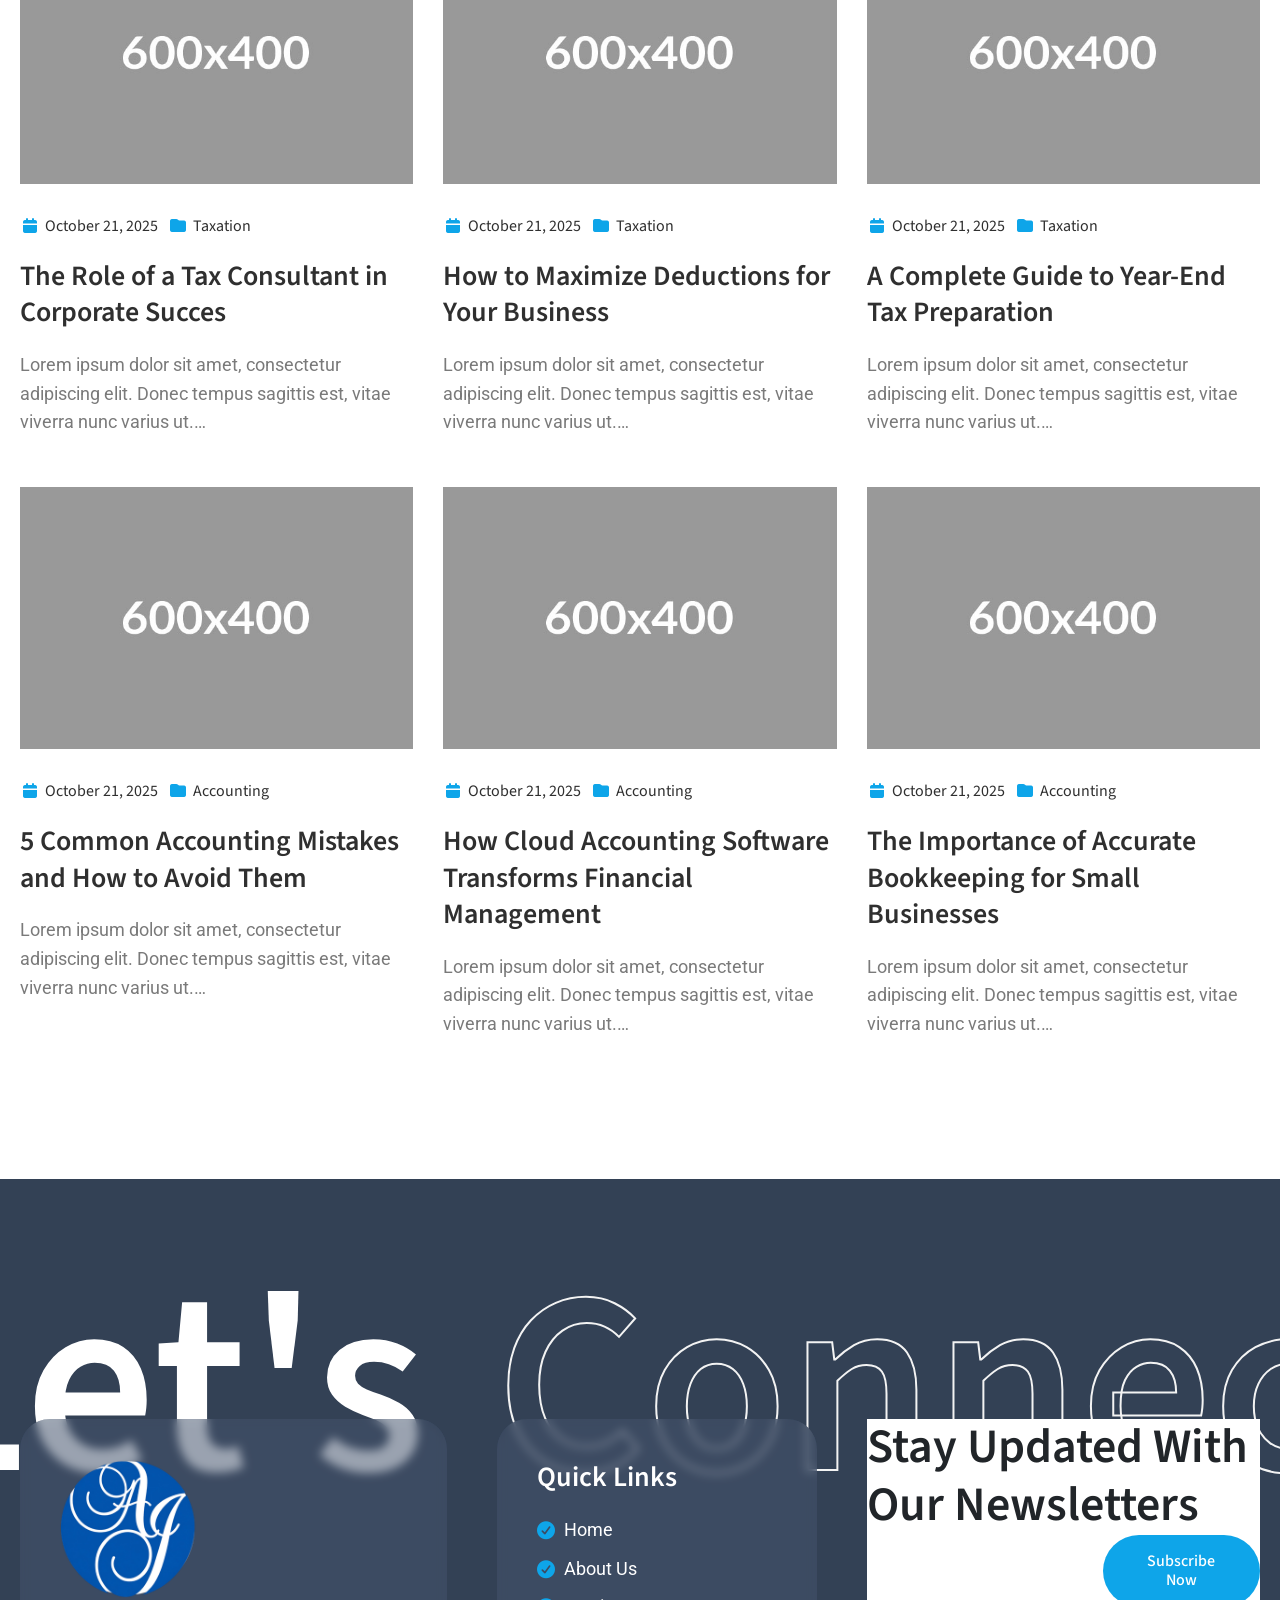
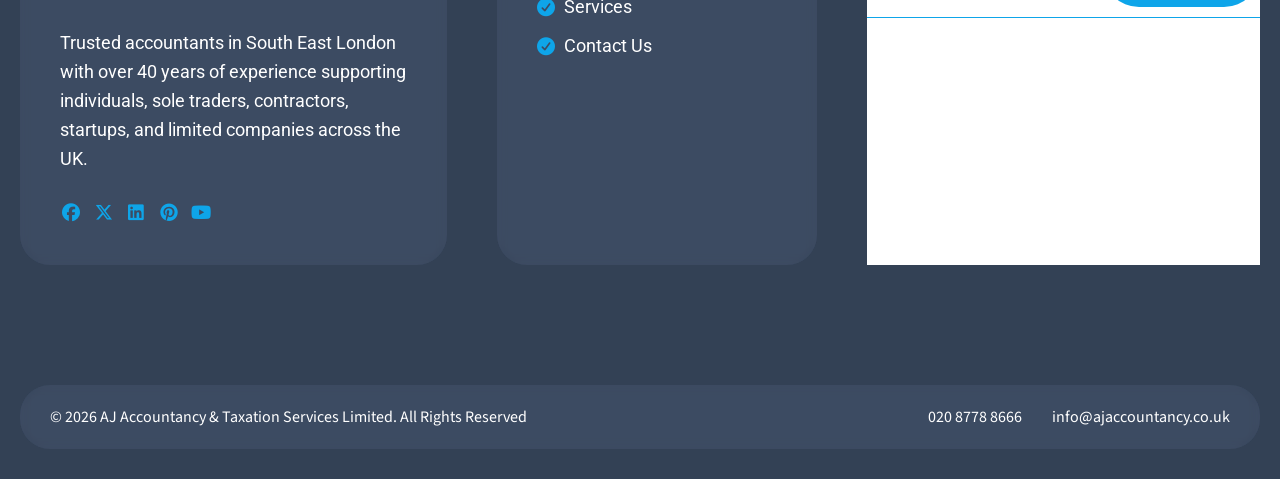
<file: blog.html>
<!DOCTYPE html>
<html lang="en">
<head>
    <meta charset="UTF-8">
    <meta name="viewport" content="width=device-width, initial-scale=1.0">
    <title>Blog - AJ Accountancy</title>
    <link rel="stylesheet" href="./assets/css/main.css?v=aj8">
    <link rel="stylesheet" href="./assets/css/responsive.css?v=aj8">
</head>
<body>
    <!-- Header Section -->
    <header>
        <div class="header-container">
            <div class="hero-container">
                <nav class="navbar navbar-expand-lg">
                    <div class="navbar-nav-container">
                
                    <!-- Logo Container -->
                    <div class="navbar-logo-container">
                        <a class="navbar-brand fw-bold" href="#">
                            <img src="./assets/images/logo.png" alt="AJ Accountancy Logo" class="img-fluid">
                        </a>
                    </div>
                
                    <!-- Nav Link Container -->
                    <div class="nav-link-container">
                        <div class="collapse navbar-collapse" id="navbarNav">
                            <ul class="navbar-nav mx-auto">
                                <li class="nav-item">
                                    <a class="nav-link" href="./index.html">Home</a>
                                </li>
                                <li class="nav-item">
                                    <a class="nav-link" href="./about.html">About Us</a>
                                </li>
                                <li class="nav-item">
                                    <a class="nav-link" href="./service.html">Services</a>
                                </li>
                                <li class="nav-item">
                                    <a class="nav-link" href="./contact.html">Contact Us</a>
                                </li>
                            </ul>
                        </div>
                    </div>
            
                    <button class="nav-btn" type="button" data-bs-toggle="collapse" data-bs-target="#navbarNav"
                        aria-controls="navbarNav" aria-expanded="false" aria-label="Toggle navigation">
                        <i class="fa-solid fa-bars"></i>
                    </button>
                
                    <!-- Navbar Social Container -->
                    <div class="navbar-cta-container">
                        <i class="fa-solid fa-phone-square navbar-cta-icon"></i>
                        <div class="d-flex flex-column">
                            <h6 class="secondary-accent">Phone Number</h6>
                            <p class="secondary-accent m-0">020 8778 8666</p>
                        </div>
                    </div>
                
                    </div>
                </nav>
            </div>
        </div>
    </header>

    <!-- Sidebar Section -->
    <aside>
        <div class="sidebar-overlay"></div>
        <div class="sidebar">
            <div class="sidebar-header">
                <button class="sidebar-close-btn"><span>X</span></button>
            </div>
            <ul class="sidebar-menu">
                <li><a href="./index.html">Home</a></li>
                <li><a href="./about.html">About Us</a></li>
                <li><a href="./service.html">Services</a></li>
                <li><a href="./contact.html">Contact Us</a></li>
            </ul>
        </div>
    </aside>

    <!-- Main Section -->
    <main>
        <!-- Banner Page Section -->
        <section class="section banner-page banner-blog">
            <div class="hero-container">
                <div class="banner-page__inner-container">
                    <h1>Blog</h1>
                    <nav class="breadcrumb">
                        <a href="./index.html">Home</a>
                        <span class="separator">/</span>
                        <a href="#" class="current">Blog</a>
                    </nav>
                </div>
            </div>
        </section>

        <!-- Blog Section -->
        <section class="section">
            <div class="hero-container">
                <div class="blog__inner-container">
                    <div class="blog__heading-container animation-box anim-normal anim-delay-sm" data-animation="fade-down">
                        <span class="sub-heading">Insights & Updates</span>
                        <h2>Explore Our Latest Accounting & Tax Resources</h2>
                    </div>

                    <div class="row row-cols-lg-3 row-cols-md-2 row-cols-1 grid-gap-3 animation-box anim-normal anim-delay-sm" data-animation="fade-up">
                        <div class="col">
                            <div class="blog-layout__inner-container">
                                <div class="image-container blog-image">
                                    <img src="./assets/images/dummy-img-600x400.jpg" alt="Blog image">
                                </div>

                                <div class="d-flex flex-column flex-gap-2">
                                    <div class="d-flex flex-row align-items-center flex-gap-1">
                                        <a href="#" class="blog-layout__meta-container">
                                            <i class="fa-solid fa-calendar blog-meta-icon"></i>
                                            <span class="blog-meta-title">October 21, 2025</span>
                                        </a>
                                        <a href="#" class="blog-layout__meta-container">
                                            <i class="fa-solid fa-folder blog-meta-icon"></i>
                                            <span class="blog-meta-title">Business Strategy</span>
                                        </a>
                                    </div>
                                    <a href="./single-post.html" class="blog-link">Why Regular Audits Strengthen Business Credibility</a>
                                    <p>Lorem ipsum dolor sit amet, consectetur adipiscing elit. Donec tempus sagittis est, vitae viverra nunc varius ut.…</p>
                                </div>
                            </div>
                        </div>
                        <div class="col">
                            <div class="blog-layout__inner-container">
                                <div class="image-container blog-image">
                                    <img src="./assets/images/dummy-img-600x400.jpg" alt="Blog image">
                                </div>

                                <div class="d-flex flex-column flex-gap-2">
                                    <div class="d-flex flex-row align-items-center flex-gap-1">
                                        <a href="#" class="blog-layout__meta-container">
                                            <i class="fa-solid fa-calendar blog-meta-icon"></i>
                                            <span class="blog-meta-title">October 21, 2025</span>
                                        </a>
                                        <a href="#" class="blog-layout__meta-container">
                                            <i class="fa-solid fa-folder blog-meta-icon"></i>
                                            <span class="blog-meta-title">Business Strategy</span>
                                        </a>
                                    </div>
                                    <a href="./single-post.html" class="blog-link">How to Use Financial Reports to Make Smarter Business Decisions</a>
                                    <p>Lorem ipsum dolor sit amet, consectetur adipiscing elit. Donec tempus sagittis est, vitae viverra nunc varius ut.…</p>
                                </div>
                            </div>
                        </div>
                        <div class="col">
                            <div class="blog-layout__inner-container">
                                <div class="image-container blog-image">
                                    <img src="./assets/images/dummy-img-600x400.jpg" alt="Blog image">
                                </div>

                                <div class="d-flex flex-column flex-gap-2">
                                    <div class="d-flex flex-row align-items-center flex-gap-1">
                                        <a href="#" class="blog-layout__meta-container">
                                            <i class="fa-solid fa-calendar blog-meta-icon"></i>
                                            <span class="blog-meta-title">October 21, 2025</span>
                                        </a>
                                        <a href="#" class="blog-layout__meta-container">
                                            <i class="fa-solid fa-folder blog-meta-icon"></i>
                                            <span class="blog-meta-title">Business Strategy</span>
                                        </a>
                                    </div>
                                    <a href="./single-post.html" class="blog-link">Building a Financial Strategy That Drives Business Growth</a>
                                    <p>Lorem ipsum dolor sit amet, consectetur adipiscing elit. Donec tempus sagittis est, vitae viverra nunc varius ut.…</p>
                                </div>
                            </div>
                        </div>

                        <div class="col">
                            <div class="blog-layout__inner-container">
                                <div class="image-container blog-image">
                                    <img src="./assets/images/dummy-img-600x400.jpg" alt="Blog image">
                                </div>

                                <div class="d-flex flex-column flex-gap-2">
                                    <div class="d-flex flex-row align-items-center flex-gap-1">
                                        <a href="#" class="blog-layout__meta-container">
                                            <i class="fa-solid fa-calendar blog-meta-icon"></i>
                                            <span class="blog-meta-title">October 21, 2025</span>
                                        </a>
                                        <a href="#" class="blog-layout__meta-container">
                                            <i class="fa-solid fa-folder blog-meta-icon"></i>
                                            <span class="blog-meta-title">Taxation</span>
                                        </a>
                                    </div>
                                    <a href="./single-post.html" class="blog-link">The Role of a Tax Consultant in Corporate Succes</a>
                                    <p>Lorem ipsum dolor sit amet, consectetur adipiscing elit. Donec tempus sagittis est, vitae viverra nunc varius ut.…</p>
                                </div>
                            </div>
                        </div>
                        <div class="col">
                            <div class="blog-layout__inner-container">
                                <div class="image-container blog-image">
                                    <img src="./assets/images/dummy-img-600x400.jpg" alt="Blog image">
                                </div>

                                <div class="d-flex flex-column flex-gap-2">
                                    <div class="d-flex flex-row align-items-center flex-gap-1">
                                        <a href="#" class="blog-layout__meta-container">
                                            <i class="fa-solid fa-calendar blog-meta-icon"></i>
                                            <span class="blog-meta-title">October 21, 2025</span>
                                        </a>
                                        <a href="#" class="blog-layout__meta-container">
                                            <i class="fa-solid fa-folder blog-meta-icon"></i>
                                            <span class="blog-meta-title">Taxation</span>
                                        </a>
                                    </div>
                                    <a href="./single-post.html" class="blog-link">How to Maximize Deductions for Your Business</a>
                                    <p>Lorem ipsum dolor sit amet, consectetur adipiscing elit. Donec tempus sagittis est, vitae viverra nunc varius ut.…</p>
                                </div>
                            </div>
                        </div>
                        <div class="col">
                            <div class="blog-layout__inner-container">
                                <div class="image-container blog-image">
                                    <img src="./assets/images/dummy-img-600x400.jpg" alt="Blog image">
                                </div>

                                <div class="d-flex flex-column flex-gap-2">
                                    <div class="d-flex flex-row align-items-center flex-gap-1">
                                        <a href="#" class="blog-layout__meta-container">
                                            <i class="fa-solid fa-calendar blog-meta-icon"></i>
                                            <span class="blog-meta-title">October 21, 2025</span>
                                        </a>
                                        <a href="#" class="blog-layout__meta-container">
                                            <i class="fa-solid fa-folder blog-meta-icon"></i>
                                            <span class="blog-meta-title">Taxation</span>
                                        </a>
                                    </div>
                                    <a href="./single-post.html" class="blog-link">A Complete Guide to Year-End Tax Preparation</a>
                                    <p>Lorem ipsum dolor sit amet, consectetur adipiscing elit. Donec tempus sagittis est, vitae viverra nunc varius ut.…</p>
                                </div>
                            </div>
                        </div>

                        <div class="col">
                            <div class="blog-layout__inner-container">
                                <div class="image-container blog-image">
                                    <img src="./assets/images/dummy-img-600x400.jpg" alt="Blog image">
                                </div>

                                <div class="d-flex flex-column flex-gap-2">
                                    <div class="d-flex flex-row align-items-center flex-gap-1">
                                        <a href="#" class="blog-layout__meta-container">
                                            <i class="fa-solid fa-calendar blog-meta-icon"></i>
                                            <span class="blog-meta-title">October 21, 2025</span>
                                        </a>
                                        <a href="#" class="blog-layout__meta-container">
                                            <i class="fa-solid fa-folder blog-meta-icon"></i>
                                            <span class="blog-meta-title">Accounting</span>
                                        </a>
                                    </div>
                                    <a href="./single-post.html" class="blog-link">5 Common Accounting Mistakes and How to Avoid Them</a>
                                    <p>Lorem ipsum dolor sit amet, consectetur adipiscing elit. Donec tempus sagittis est, vitae viverra nunc varius ut.…</p>
                                </div>
                            </div>
                        </div>
                        <div class="col">
                            <div class="blog-layout__inner-container">
                                <div class="image-container blog-image">
                                    <img src="./assets/images/dummy-img-600x400.jpg" alt="Blog image">
                                </div>

                                <div class="d-flex flex-column flex-gap-2">
                                    <div class="d-flex flex-row align-items-center flex-gap-1">
                                        <a href="#" class="blog-layout__meta-container">
                                            <i class="fa-solid fa-calendar blog-meta-icon"></i>
                                            <span class="blog-meta-title">October 21, 2025</span>
                                        </a>
                                        <a href="#" class="blog-layout__meta-container">
                                            <i class="fa-solid fa-folder blog-meta-icon"></i>
                                            <span class="blog-meta-title">Accounting</span>
                                        </a>
                                    </div>
                                    <a href="./single-post.html" class="blog-link">How Cloud Accounting Software Transforms Financial Management</a>
                                    <p>Lorem ipsum dolor sit amet, consectetur adipiscing elit. Donec tempus sagittis est, vitae viverra nunc varius ut.…</p>
                                </div>
                            </div>
                        </div>
                        <div class="col">
                            <div class="blog-layout__inner-container">
                                <div class="image-container blog-image">
                                    <img src="./assets/images/dummy-img-600x400.jpg" alt="Blog image">
                                </div>

                                <div class="d-flex flex-column flex-gap-2">
                                    <div class="d-flex flex-row align-items-center flex-gap-1">
                                        <a href="#" class="blog-layout__meta-container">
                                            <i class="fa-solid fa-calendar blog-meta-icon"></i>
                                            <span class="blog-meta-title">October 21, 2025</span>
                                        </a>
                                        <a href="#" class="blog-layout__meta-container">
                                            <i class="fa-solid fa-folder blog-meta-icon"></i>
                                            <span class="blog-meta-title">Accounting</span>
                                        </a>
                                    </div>
                                    <a href="./single-post.html" class="blog-link">The Importance of Accurate Bookkeeping for Small Businesses</a>
                                    <p>Lorem ipsum dolor sit amet, consectetur adipiscing elit. Donec tempus sagittis est, vitae viverra nunc varius ut.…</p>
                                </div>
                            </div>
                        </div>
                    </div>
                </div>
            </div>
        </section>
    </main>

    <!-- Footer Section -->
    <footer>
        <div class="footer-banner">
            <div class="hero-container overflow-hidden">
                <div class="footer__highlight-text-container">
                    <span class="footer__highlight-text-fill">
                        Let's
                    </span>
                    <span class="footer__highlight-text-outline">
                        Connect
                    </span>
                </div>

                <div class="footer__content-wrapper">
                    <div class="footer__inner-container">
                        <div class="card card__footer-info">
                            <div class="image-container footer__logo">
                                <img src="./assets/images/logo.png" alt="AJ Accountancy Logo">
                            </div>
                            <p class="secondary-accent m-0">Trusted accountants in South East London with over 40 years of experience supporting individuals, sole traders, contractors, startups, and limited companies across the UK.</p>
                            <div class="d-flex flex-row align-items-center flex-gap-1">
                                <a href="#" class="social-icon">
                                    <i class="fa-brands fa-facebook"></i>
                                </a>
                                <a href="#" class="social-icon">
                                    <i class="fa-brands fa-x-twitter"></i>
                                </a>
                                <a href="#" class="social-icon">
                                    <i class="fa-brands fa-linkedin"></i>
                                </a>
                                </a>
                                <a href="#" class="social-icon">
                                    <i class="fa-brands fa-pinterest"></i>
                                </a>
                                </a>
                                <a href="#" class="social-icon">
                                    <i class="fa-brands fa-youtube"></i>
                                </a>
                            </div>
                        </div>
                        <div class="card card__footer-quick-links">
                            <h4>Quick Links</h4>
                            <ul class="circle-check-list">
                                <li><a href="./index.html">Home</a></li>
                                <li><a href="./about.html">About Us</a></li>
                                <li><a href="./service.html">Services</a></li>
                                <li><a href="./contact.html">Contact Us</a></li>
                            </ul>
                        </div>
                        <div class="card card__footer-newsletter">
                            <h3>Stay Updated With Our Newsletters</h3>

                            <div class="alert success success-message-newsletter hidden">
                                <span class="check-icon"><i class="fa-solid fa-2xl fa-check"></i></span>
                                <p>Thank you! Form submitted successfully.</p>
                            </div>
                            
                            <div class="alert error error-message-newsletter hidden">
                                <span class="cross-icon"><i class="fa-solid fa-2xl fa-xmark"></i></span>
                                <p>Oops! Form submission failed. Please try again.</p>
                            </div>

                            <form id="newsletter-form" action="#" method="post" class="newsletter-form">
                                <input type="email" name="newsletter" id="newsletter" placeholder="Enter your email address">
                                <button class="btn btn-submit-form">Subscribe Now</button>
                            </form>
                        </div>
                    </div>
                </div>

                <div class="footer__copyright-wrapper">
                    <div class="footer__copyright-container">
                        <h6>© 2026 AJ Accountancy & Taxation Services Limited. All Rights Reserved</h6>

                        <div class="d-flex flex-row align-items-center flex-gap-3">
                            <a href="tel:02087788666" class="footer-legallink">020 8778 8666</a>
                            <a href="mailto:info@ajaccountancy.co.uk" class="footer-legallink">info@ajaccountancy.co.uk</a>
                        </div>
                    </div>
                </div>
            </div>
        </div>
    </footer>

    <!-- Js Script -->
    <script src="./assets/js/vendor/jquery-3.7.1.min.js"></script>
    <script src="./assets/js/vendor/bootstrap.bundle.min.js"></script>
    <script src="./assets/js/vendor/swiper.min.js"></script>
    <script src="./assets/js/vendor/flatpickr.min.js"></script>
    <script src="./assets/js/script.js"></script>
    <script src="./assets/js/form-script.js"></script>
    <script src="./assets/js/swiper-script.js"></script>
</body>
</html>
</file>
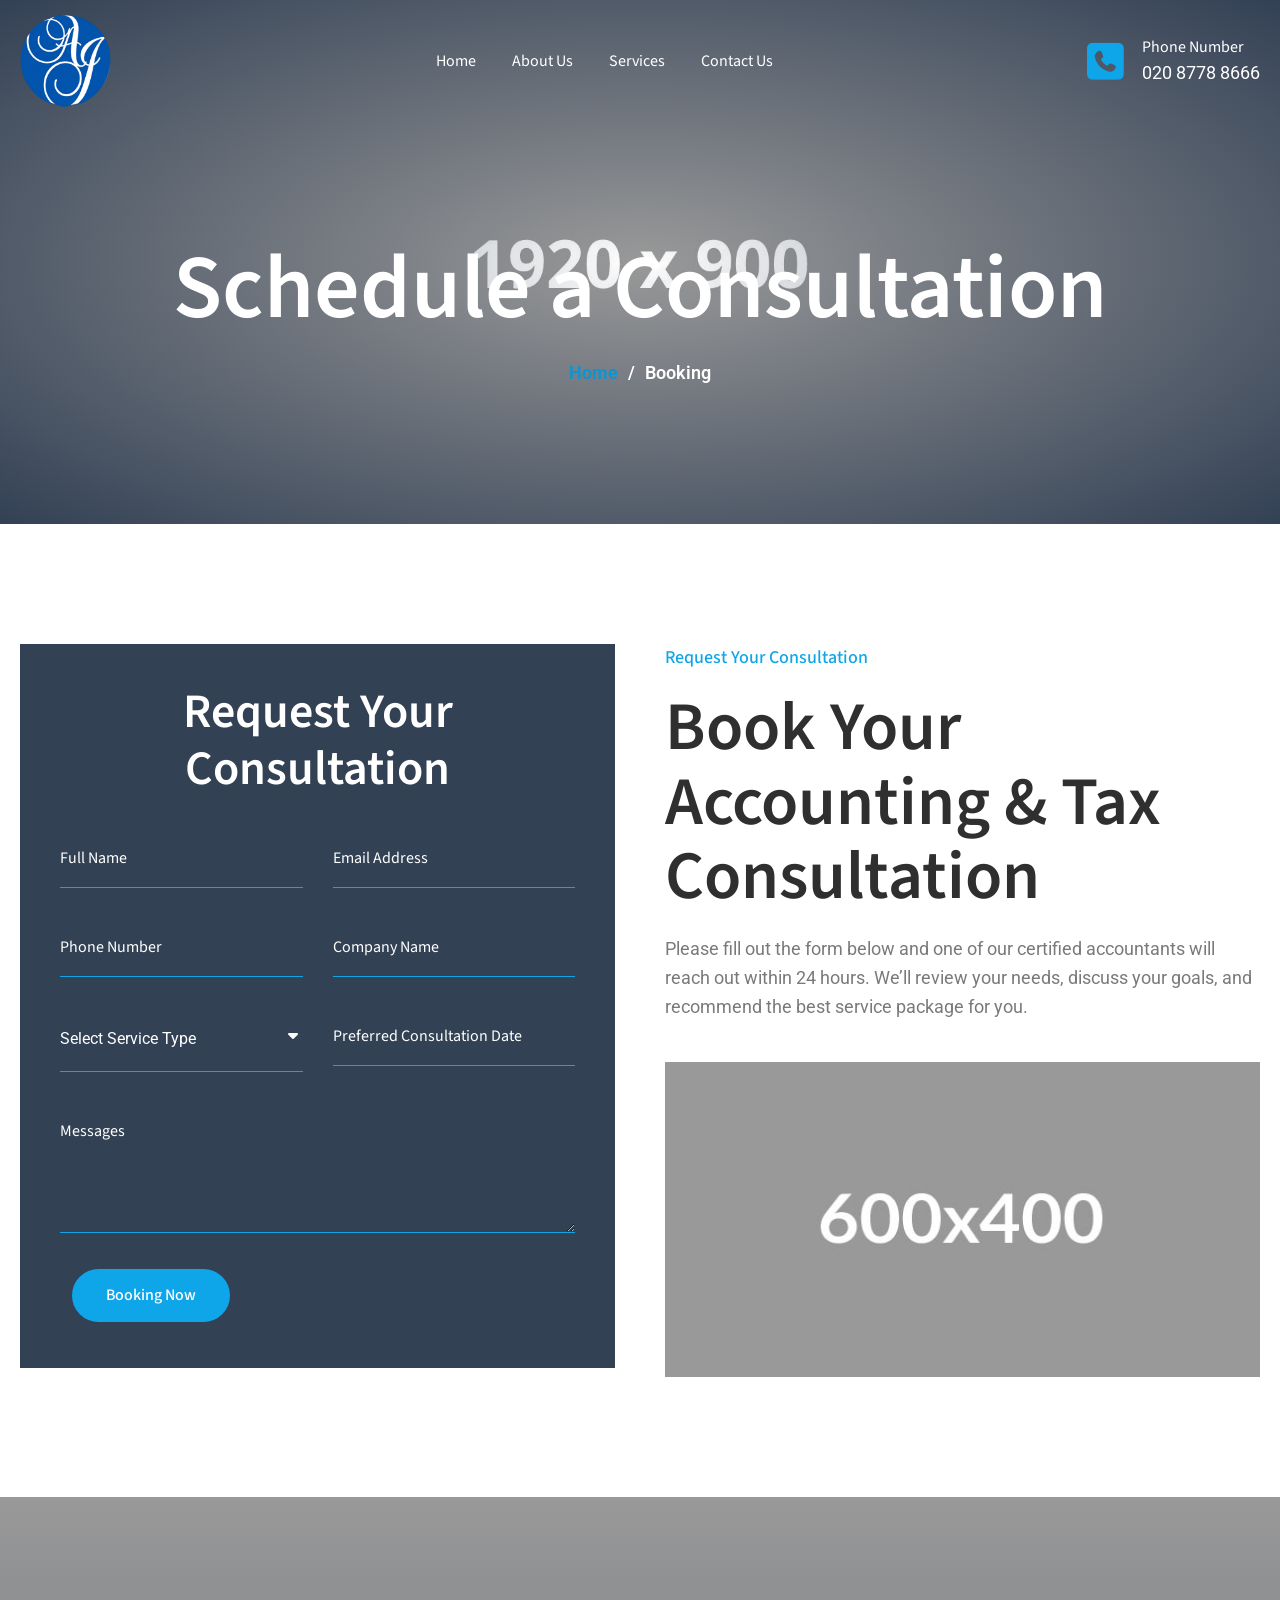
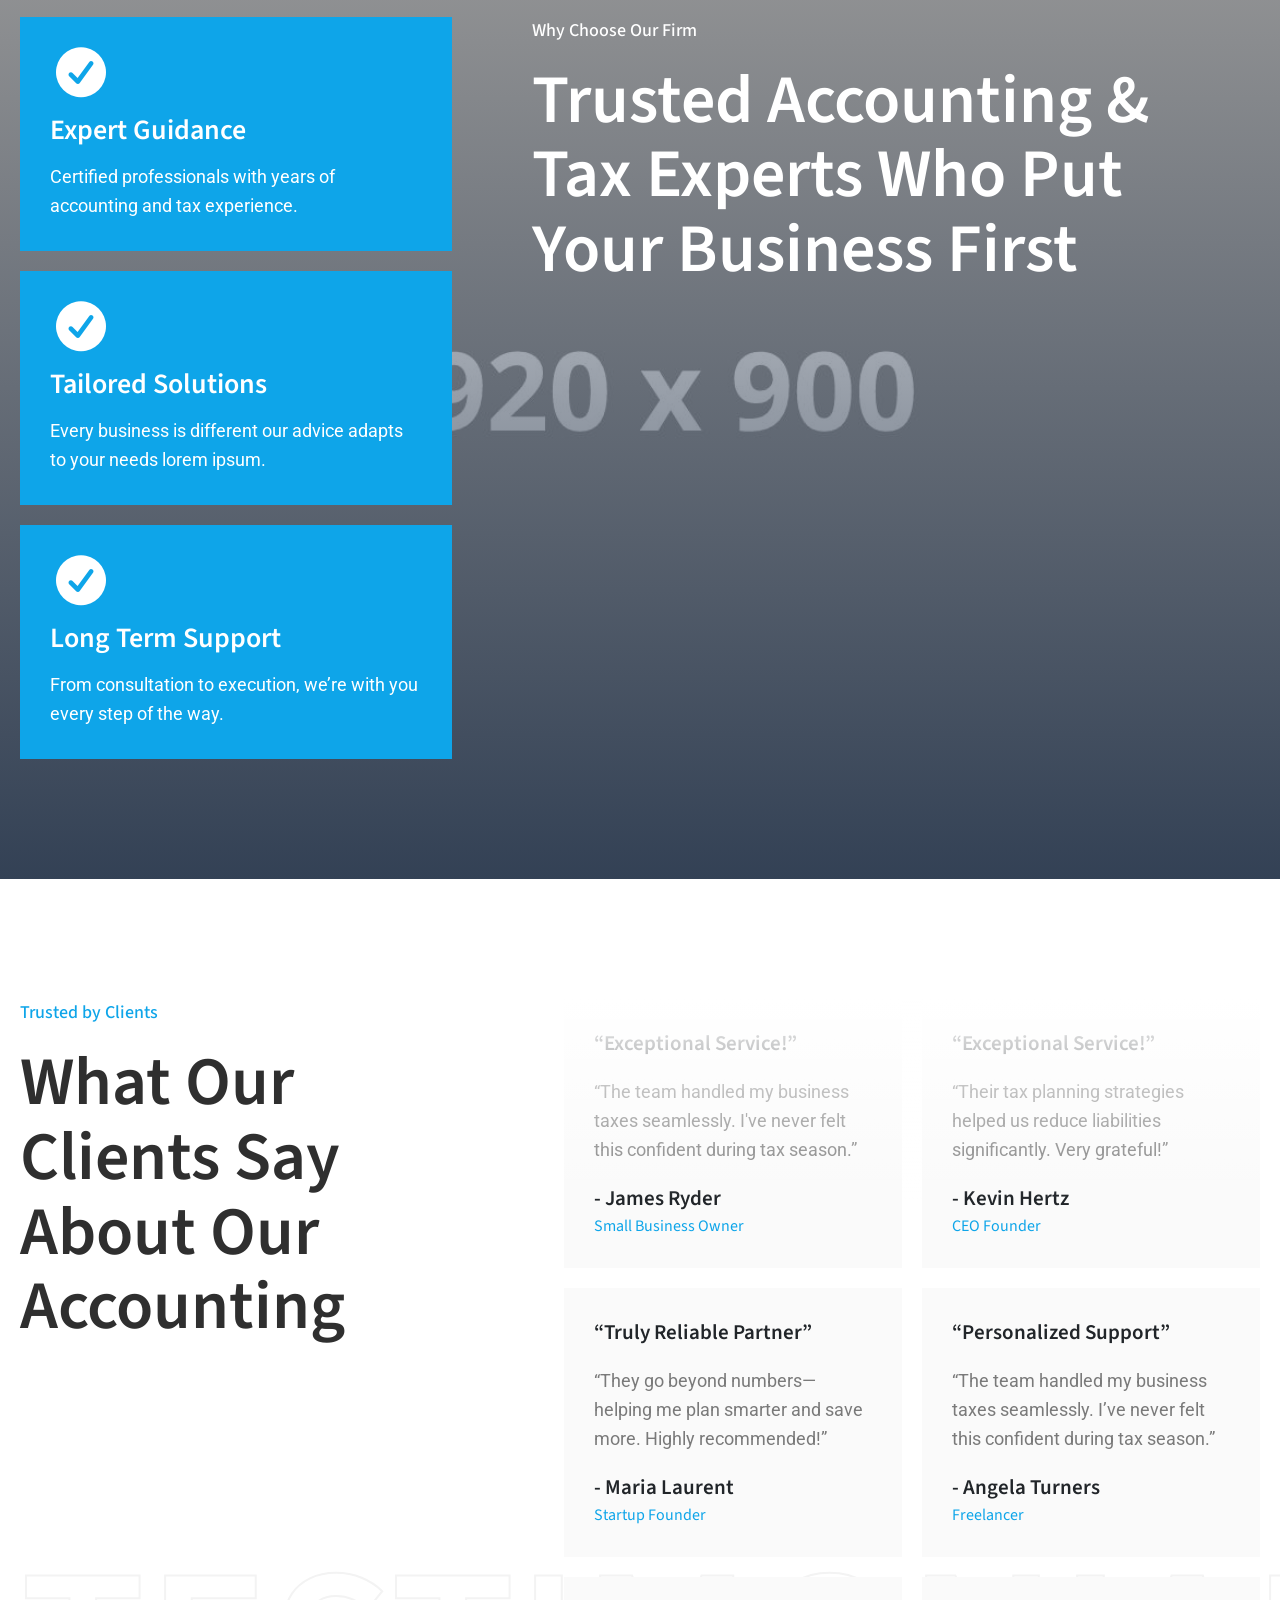
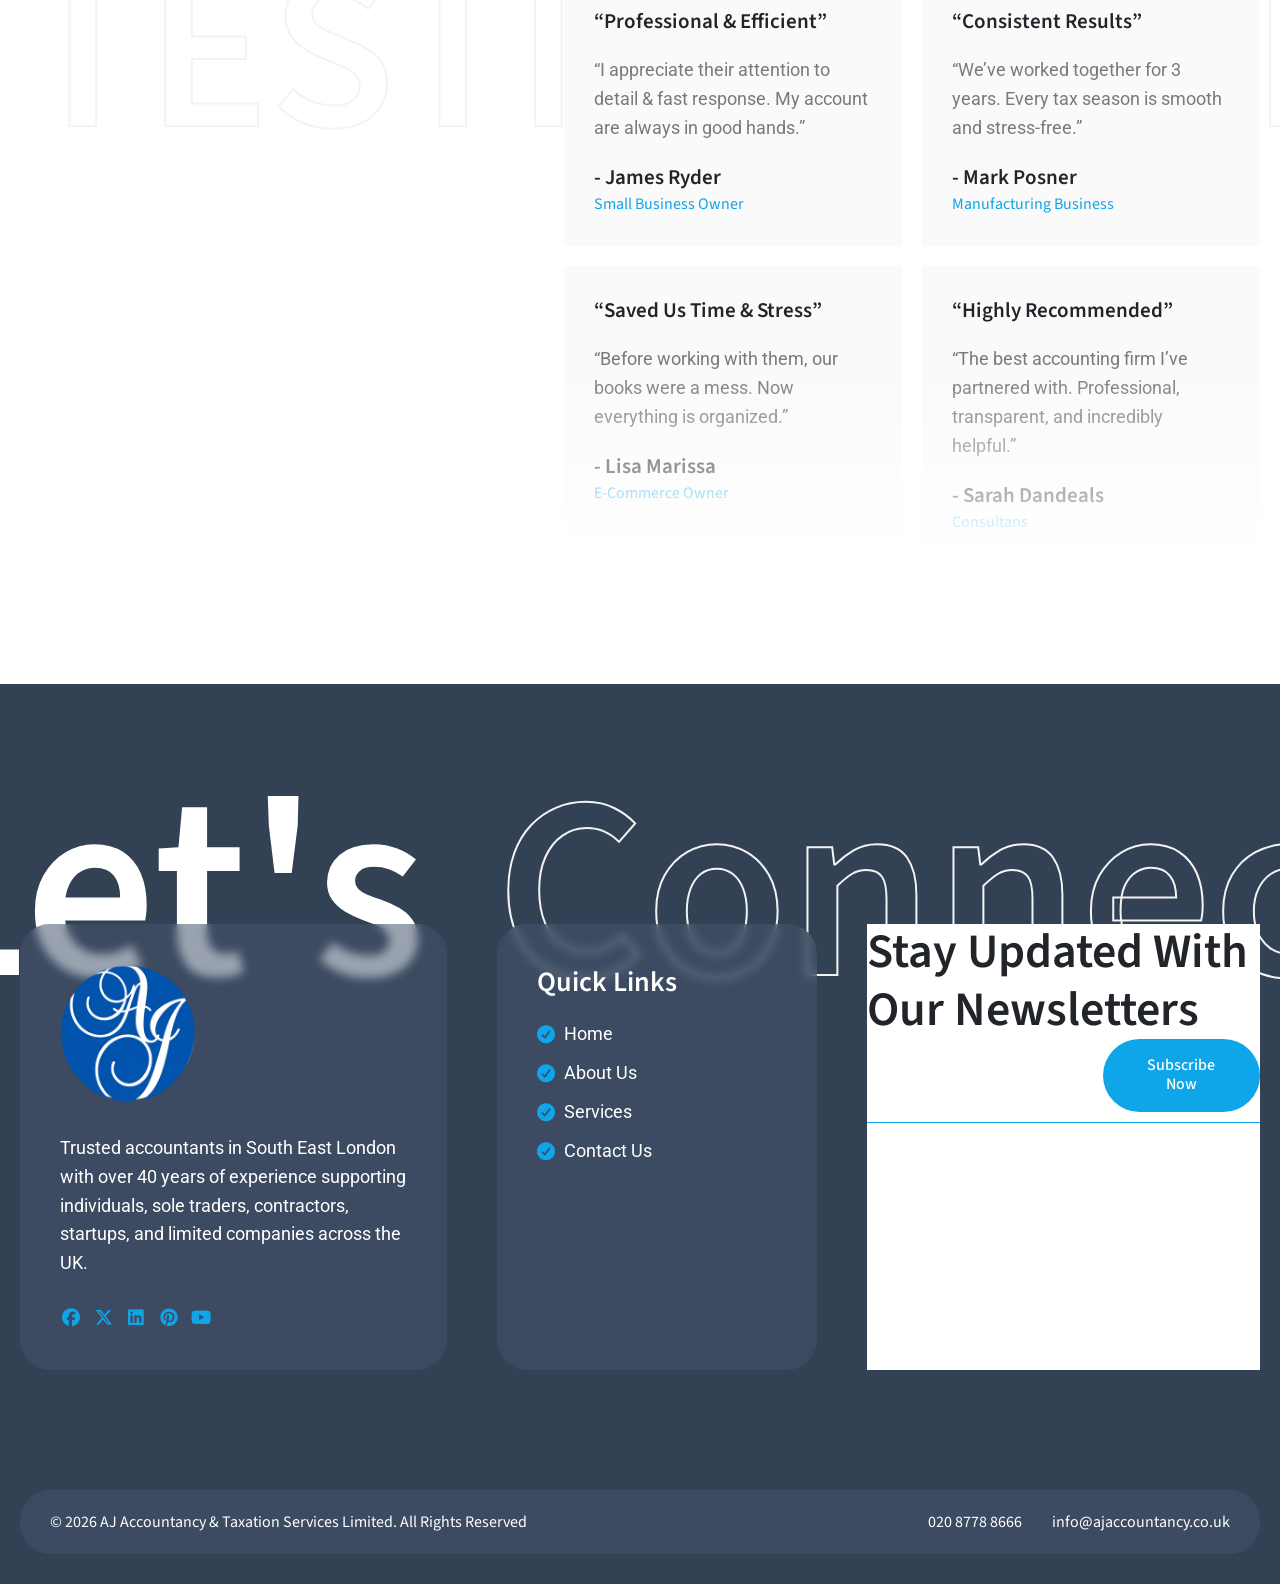
<file: booking.html>
<!DOCTYPE html>
<html lang="en">
<head>
    <meta charset="UTF-8">
    <meta name="viewport" content="width=device-width, initial-scale=1.0">
    <title>Booking - AJ Accountancy</title>
    <link rel="stylesheet" href="./assets/css/main.css?v=aj8">
    <link rel="stylesheet" href="./assets/css/responsive.css?v=aj8">
</head>
<body>
    <!-- Header Section -->
    <header>
        <div class="header-container">
            <div class="hero-container">
                <nav class="navbar navbar-expand-lg">
                    <div class="navbar-nav-container">
                
                    <!-- Logo Container -->
                    <div class="navbar-logo-container">
                        <a class="navbar-brand fw-bold" href="#">
                            <img src="./assets/images/logo.png" alt="AJ Accountancy Logo" class="img-fluid">
                        </a>
                    </div>
                
                    <!-- Nav Link Container -->
                    <div class="nav-link-container">
                        <div class="collapse navbar-collapse" id="navbarNav">
                            <ul class="navbar-nav mx-auto">
                                <li class="nav-item">
                                    <a class="nav-link" href="./index.html">Home</a>
                                </li>
                                <li class="nav-item">
                                    <a class="nav-link" href="./about.html">About Us</a>
                                </li>
                                <li class="nav-item">
                                    <a class="nav-link" href="./service.html">Services</a>
                                </li>
                                <li class="nav-item">
                                    <a class="nav-link" href="./contact.html">Contact Us</a>
                                </li>
                            </ul>
                        </div>
                    </div>
            
                    <button class="nav-btn" type="button" data-bs-toggle="collapse" data-bs-target="#navbarNav"
                        aria-controls="navbarNav" aria-expanded="false" aria-label="Toggle navigation">
                        <i class="fa-solid fa-bars"></i>
                    </button>
                
                    <!-- Navbar Social Container -->
                    <div class="navbar-cta-container">
                        <i class="fa-solid fa-phone-square navbar-cta-icon"></i>
                        <div class="d-flex flex-column">
                            <h6 class="secondary-accent">Phone Number</h6>
                            <p class="secondary-accent m-0">020 8778 8666</p>
                        </div>
                    </div>
                
                    </div>
                </nav>
            </div>
        </div>
    </header>

    <!-- Sidebar Section -->
    <aside>
        <div class="sidebar-overlay"></div>
        <div class="sidebar">
            <div class="sidebar-header">
                <button class="sidebar-close-btn"><span>X</span></button>
            </div>
            <ul class="sidebar-menu">
                <li><a href="./index.html">Home</a></li>
                <li><a href="./about.html">About Us</a></li>
                <li><a href="./service.html">Services</a></li>
                <li><a href="./contact.html">Contact Us</a></li>
            </ul>
        </div>
    </aside>

    <!-- Main Section -->
    <main>
        <!-- Banner Page Section -->
        <section class="section banner-page banner-booking">
            <div class="hero-container">
                <div class="banner-page__inner-container">
                    <h1>Schedule a Consultation</h1>
                    <nav class="breadcrumb">
                        <a href="./index.html">Home</a>
                        <span class="separator">/</span>
                        <a href="#" class="current">Booking</a>
                    </nav>
                </div>
            </div>
        </section>

        <!-- Booking Section -->
        <section class="section">
            <div class="hero-container overflow-hidden">
                <div class="row row-cols-lg-2 row-cols-1 grid-gap-5">
                    <div class="col order-2 order-lg-1">
                        <div class="d-flex flex-column flex-gap-2">
                            <div class="alert success success-message-booking hidden">
                                <span class="check-icon"><i class="fa-solid fa-2xl fa-check"></i></span>
                                <p>Thank you! Form submitted successfully.</p>
                            </div>
                            
                            <div class="alert error error-message-booking hidden">
                                <span class="cross-icon"><i class="fa-solid fa-2xl fa-xmark"></i></span>
                                <p>Oops! Form submission failed. Please try again.</p>
                            </div>

                            <div class="card card__booking">
                                <h3 class="text-center">Request Your Consultation</h3>
                                <form id="booking-form" action="#" method="post" class="form">
                                    <div class="row row-cols-md-2 row-cols-1 grid-gap-3">
                                        <div class="col">
                                            <input type="text" name="name" id="name" placeholder="Full Name">
                                        </div>
                                        <div class="col">
                                            <input type="email" name="email" id="email" placeholder="Email Address">
                                        </div>
                                        <div class="col">
                                            <input type="tel" name="phone" id="phone" placeholder="Phone Number">
                                        </div>
        
                                        <div class="col">
                                            <input type="text" name="company" id="company" placeholder="Company Name">
                                        </div>
                                        <div class="col">
                                            <div class="dropdown-container">
                                                <div class="dropdown-select">
                                                    <div class="d-flex flex-row align-items-center gap-3">
                                                        <span class="selected-text">Select Service Type</span>
                                                    </div>
                                                    <i class="fa-solid fa-caret-down"></i>
                                                </div>
                                                <div class="dropdown-list">
                                                    <div class="dropdown-option" data-value="accounting">Accounting</div>
                                                    <div class="dropdown-option" data-value="tax-planing">Tax Planning</div>
                                                    <div class="dropdown-option" data-value="payroll">Payroll</div>
                                                    <div class="dropdown-option" data-value="advisory">Advisory</div>
                                                    <div class="dropdown-option" data-value="other">Other</div>
                                                </div>
                                                <input type="hidden" id="service-type" name="service-type" class="dropdown-value">
                                            </div>
                                        </div>
                                        <div class="col">
                                            <input type="text" id="consultation-date" name="consultation-date" placeholder="Preferred Consultation Date" readonly>
                                        </div>
                                    </div>
                                    <textarea name="message" id="booking-message" rows="4" placeholder="Messages"></textarea>
                                    <button type="submit" class="btn btn-accent">
                                        <span class="btn-title">Booking Now</span>
                                    </button>
                                </form>
                            </div>
                        </div>
                    </div>
                    <div class="col order-1 order-lg-2">
                        <div class="d-flex flex-column flex-gap-2">
                            <span class="sub-heading">Request Your Consultation</span>
                            <h2>Book Your Accounting & Tax Consultation</h2>
                            <p>Please fill out the form below and one of our certified accountants will reach out within 24 hours. We’ll review your needs, discuss your goals, and recommend the best service package for you.</p>
                            <div class="image-container booking-image">
                                <img src="./assets/images/dummy-img-600x400.jpg" alt="Booking Image">
                            </div>
                        </div>
                    </div>
                </div>
            </div>
        </section>

        <!-- Why Booking Us Section -->
        <section class="section whybookingus__banner">
            <div class="hero-container">
                <div class="whybookingus__inner-container">
                    <div class="whybookingus__card-container">
                        <div class="card card__whybookingus">
                            <i class="fa-solid fa-circle-check whybookingus-icon"></i>
                            <h4>Expert Guidance</h4>
                            <p class="secondary-accent m-0">Certified professionals with years of accounting and tax experience.</p>
                        </div>
                        <div class="card card__whybookingus">
                            <i class="fa-solid fa-circle-check whybookingus-icon"></i>
                            <h4>Tailored Solutions</h4>
                            <p class="secondary-accent m-0">Every business is different our advice adapts to your needs lorem ipsum.</p>
                        </div>
                        <div class="card card__whybookingus">
                            <i class="fa-solid fa-circle-check whybookingus-icon"></i>
                            <h4>Long Term Support</h4>
                            <p class="secondary-accent m-0">From consultation to execution, we’re with you every step of the way.</p>
                        </div>
                    </div>
                    <div class="whybookingus__heading-container">
                        <span class="sub-heading white-accent">Why Choose Our Firm</span>
                        <h2 class="secondary-accent">Trusted Accounting & Tax Experts Who Put Your Business First</h2>
                    </div>
                </div>
            </div>
        </section>
        
        <!-- Testimonial Section -->
        <section class="section overflow-hidden">
            <div class="hero-container">
                <div class="testimonial__inner-container">
                    <div class="testimonial__heading-container animation-box anim-normal anim-delay-sm" data-animation="fade-left">
                        <span class="sub-heading">Trusted by Clients</span>
                        <h2>What Our Clients Say About Our Accounting</h2>
                    </div>
                    
                    <div class="testimonial__card-container">
                        <div class="row row-cols-md-2 row-cols-1 grid-gap-2">
                            <div class="col">
                                <div class="d-flex flex-column flex-gap-2">
                                    <div class="card card-testimonial">
                                        <h5>“Exceptional Service!”</h5>
                                        <p class="mb-0">“The team handled my business taxes seamlessly. I've never felt this confident during tax season.”</p>
                                        <div class="d-flex flex-column flex-gap-0">
                                            <h5>- James Ryder</h5>
                                            <h6 class="testimonial-designation">Small Business Owner</h6>
                                        </div>
                                    </div>
                                    <div class="card card-testimonial">
                                        <h5>“Truly Reliable Partner”</h5>
                                        <p class="mb-0">“They go beyond numbers—helping me plan smarter and save more. Highly recommended!”</p>
                                        <div class="d-flex flex-column flex-gap-0">
                                            <h5>- Maria Laurent</h5>
                                            <h6 class="testimonial-designation">Startup Founder</h6>
                                        </div>
                                    </div>
                                    <div class="card card-testimonial">
                                        <h5>“Professional & Efficient”</h5>
                                        <p class="mb-0">“I appreciate their attention to detail & fast response. My account are always in good hands.”</p>
                                        <div class="d-flex flex-column flex-gap-0">
                                            <h5>- James Ryder</h5>
                                            <h6 class="testimonial-designation">Small Business Owner</h6>
                                        </div>
                                    </div>
                                    <div class="card card-testimonial">
                                        <h5>“Saved Us Time & Stress”</h5>
                                        <p class="mb-0">“Before working with them, our books were a mess. Now everything is organized.”</p>
                                        <div class="d-flex flex-column flex-gap-0">
                                            <h5>- Lisa Marissa</h5>
                                            <h6 class="testimonial-designation">E-Commerce Owner</h6>
                                        </div>
                                    </div>
                                </div>
                            </div>
                            <div class="col">
                                <div class="d-flex flex-column flex-gap-2">
                                    <div class="card card-testimonial">
                                        <h5>“Exceptional Service!”</h5>
                                        <p class="mb-0">“Their tax planning strategies helped us reduce liabilities significantly. Very grateful!”</p>
                                        <div class="d-flex flex-column flex-gap-0">
                                            <h5>- Kevin Hertz</h5>
                                            <h6 class="testimonial-designation">CEO Founder</h6>
                                        </div>
                                    </div>
                                    <div class="card card-testimonial">
                                        <h5>“Personalized Support”</h5>
                                        <p class="mb-0">“The team handled my business taxes seamlessly. I’ve never felt this confident during tax season.”</p>
                                        <div class="d-flex flex-column flex-gap-0">
                                            <h5>- Angela Turners</h5>
                                            <h6 class="testimonial-designation">Freelancer</h6>
                                        </div>
                                    </div>
                                    <div class="card card-testimonial">
                                        <h5>“Consistent Results”</h5>
                                        <p class="mb-0">“We’ve worked together for 3 years. Every tax season is smooth and stress-free.”</p>
                                        <div class="d-flex flex-column flex-gap-0">
                                            <h5>- Mark Posner</h5>
                                            <h6 class="testimonial-designation">Manufacturing Business</h6>
                                        </div>
                                    </div>
                                    <div class="card card-testimonial">
                                        <h5>“Highly Recommended”</h5>
                                        <p class="mb-0">“The best accounting firm I’ve partnered with. Professional, transparent, and incredibly helpful.”</p>
                                        <div class="d-flex flex-column flex-gap-0">
                                            <h5>- Sarah Dandeals</h5>
                                            <h6 class="testimonial-designation">Consultans</h6>
                                        </div>
                                    </div>
                                </div>
                            </div>
                        </div>
                        <div class="testimonial-blur blur-up">
                            <div class="spacer"></div>
                        </div>
                        <div class="testimonial-blur blur-down">
                            <div class="spacer"></div>
                        </div>
                    </div>
                    <div class="testimonial-highlight-text-container">
                        <span class="testimonial-highlight-text">Testimonials</span>
                    </div>
                </div>
            </div>
        </section>
    </main>

    <!-- Footer Section -->
    <footer>
        <div class="footer-banner">
            <div class="hero-container overflow-hidden">
                <div class="footer__highlight-text-container">
                    <span class="footer__highlight-text-fill">
                        Let's
                    </span>
                    <span class="footer__highlight-text-outline">
                        Connect
                    </span>
                </div>

                <div class="footer__content-wrapper">
                    <div class="footer__inner-container">
                        <div class="card card__footer-info">
                            <div class="image-container footer__logo">
                                <img src="./assets/images/logo.png" alt="AJ Accountancy Logo">
                            </div>
                            <p class="secondary-accent m-0">Trusted accountants in South East London with over 40 years of experience supporting individuals, sole traders, contractors, startups, and limited companies across the UK.</p>
                            <div class="d-flex flex-row align-items-center flex-gap-1">
                                <a href="#" class="social-icon">
                                    <i class="fa-brands fa-facebook"></i>
                                </a>
                                <a href="#" class="social-icon">
                                    <i class="fa-brands fa-x-twitter"></i>
                                </a>
                                <a href="#" class="social-icon">
                                    <i class="fa-brands fa-linkedin"></i>
                                </a>
                                </a>
                                <a href="#" class="social-icon">
                                    <i class="fa-brands fa-pinterest"></i>
                                </a>
                                </a>
                                <a href="#" class="social-icon">
                                    <i class="fa-brands fa-youtube"></i>
                                </a>
                            </div>
                        </div>
                        <div class="card card__footer-quick-links">
                            <h4>Quick Links</h4>
                            <ul class="circle-check-list">
                                <li><a href="./index.html">Home</a></li>
                                <li><a href="./about.html">About Us</a></li>
                                <li><a href="./service.html">Services</a></li>
                                <li><a href="./contact.html">Contact Us</a></li>
                            </ul>
                        </div>
                        <div class="card card__footer-newsletter">
                            <h3>Stay Updated With Our Newsletters</h3>

                            <div class="alert success success-message-newsletter hidden">
                                <span class="check-icon"><i class="fa-solid fa-2xl fa-check"></i></span>
                                <p>Thank you! Form submitted successfully.</p>
                            </div>
                            
                            <div class="alert error error-message-newsletter hidden">
                                <span class="cross-icon"><i class="fa-solid fa-2xl fa-xmark"></i></span>
                                <p>Oops! Form submission failed. Please try again.</p>
                            </div>

                            <form id="newsletter-form" action="#" method="post" class="newsletter-form">
                                <input type="email" name="newsletter" id="newsletter" placeholder="Enter your email address">
                                <button class="btn btn-submit-form">Subscribe Now</button>
                            </form>
                        </div>
                    </div>
                </div>

                <div class="footer__copyright-wrapper">
                    <div class="footer__copyright-container">
                        <h6>© 2026 AJ Accountancy & Taxation Services Limited. All Rights Reserved</h6>

                        <div class="d-flex flex-row align-items-center flex-gap-3">
                            <a href="tel:02087788666" class="footer-legallink">020 8778 8666</a>
                            <a href="mailto:info@ajaccountancy.co.uk" class="footer-legallink">info@ajaccountancy.co.uk</a>
                        </div>
                    </div>
                </div>
            </div>
        </div>
    </footer>

    <!-- Js Script -->
    <script src="./assets/js/vendor/jquery-3.7.1.min.js"></script>
    <script src="./assets/js/vendor/bootstrap.bundle.min.js"></script>
    <script src="./assets/js/vendor/swiper.min.js"></script>
    <script src="./assets/js/vendor/flatpickr.min.js"></script>
    <script src="./assets/js/script.js"></script>
    <script src="./assets/js/form-script.js"></script>
    <script src="./assets/js/swiper-script.js"></script>
</body>
</html>
</file>
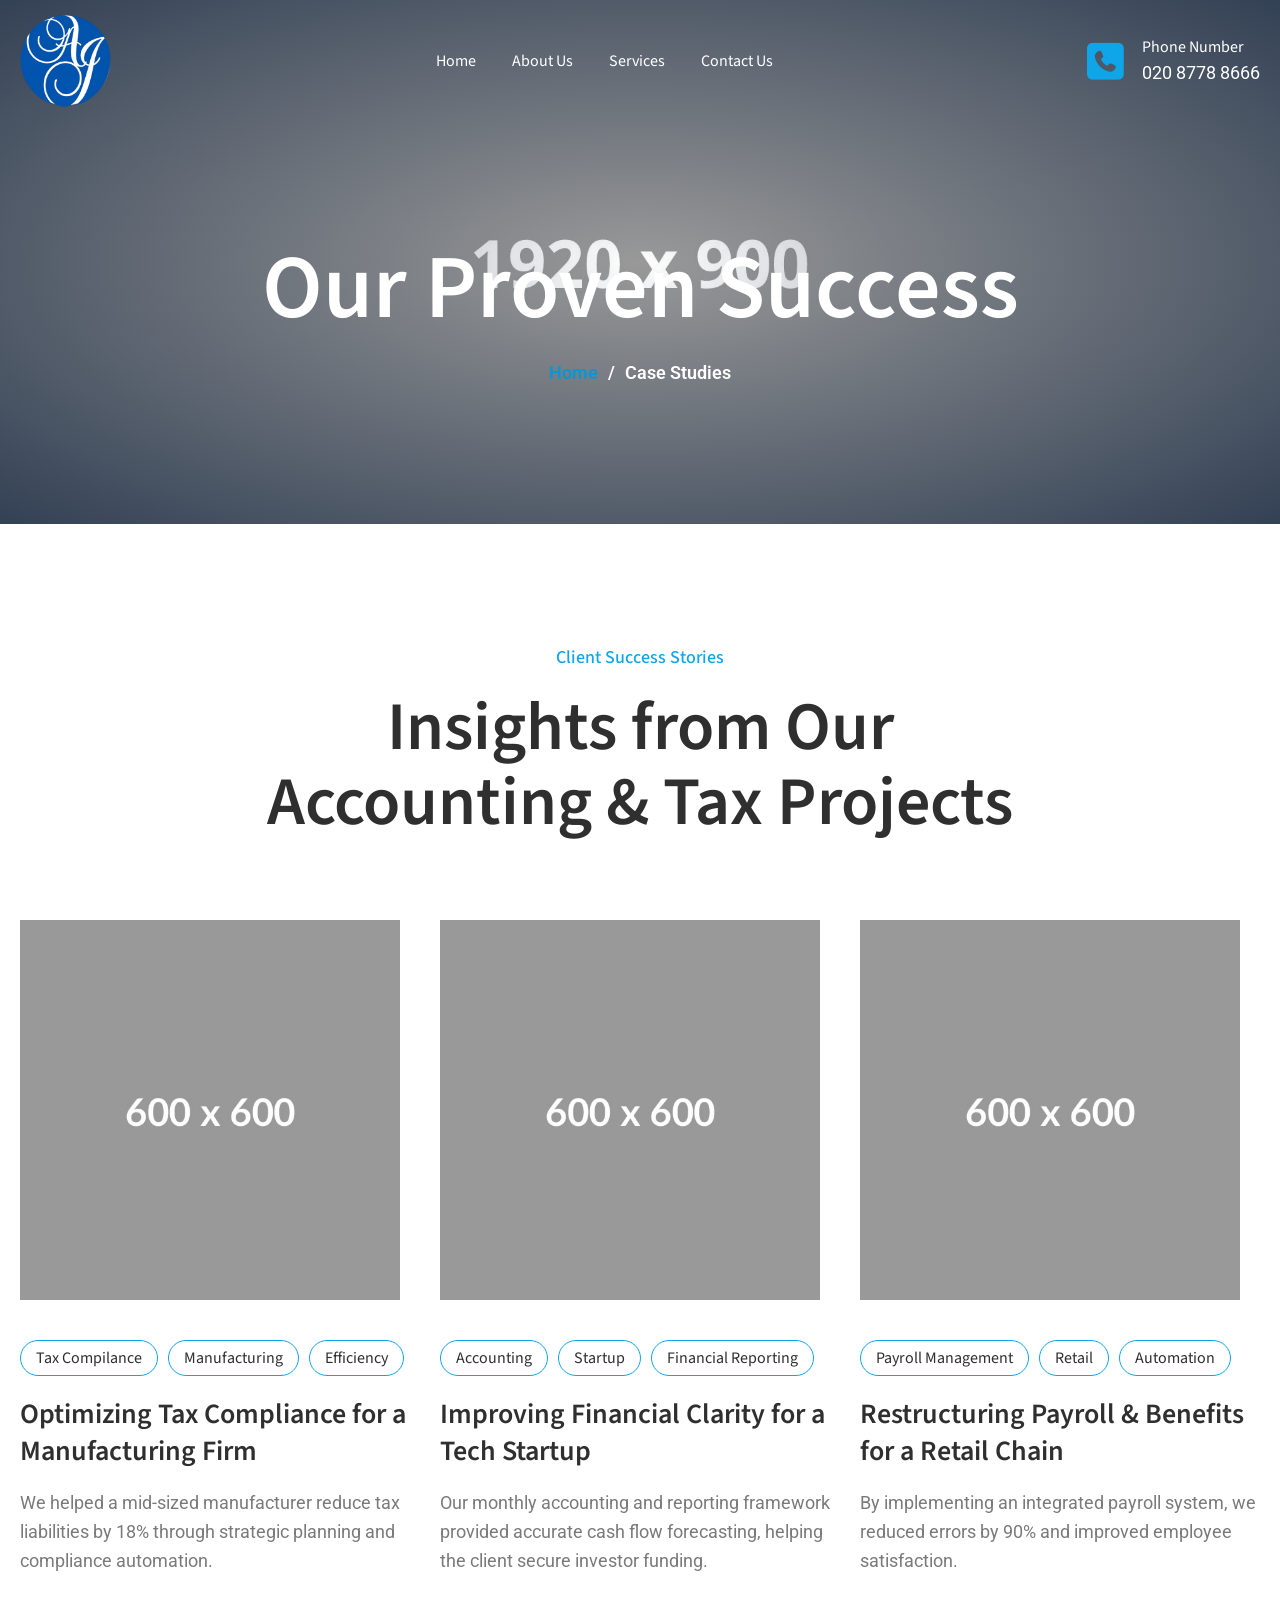
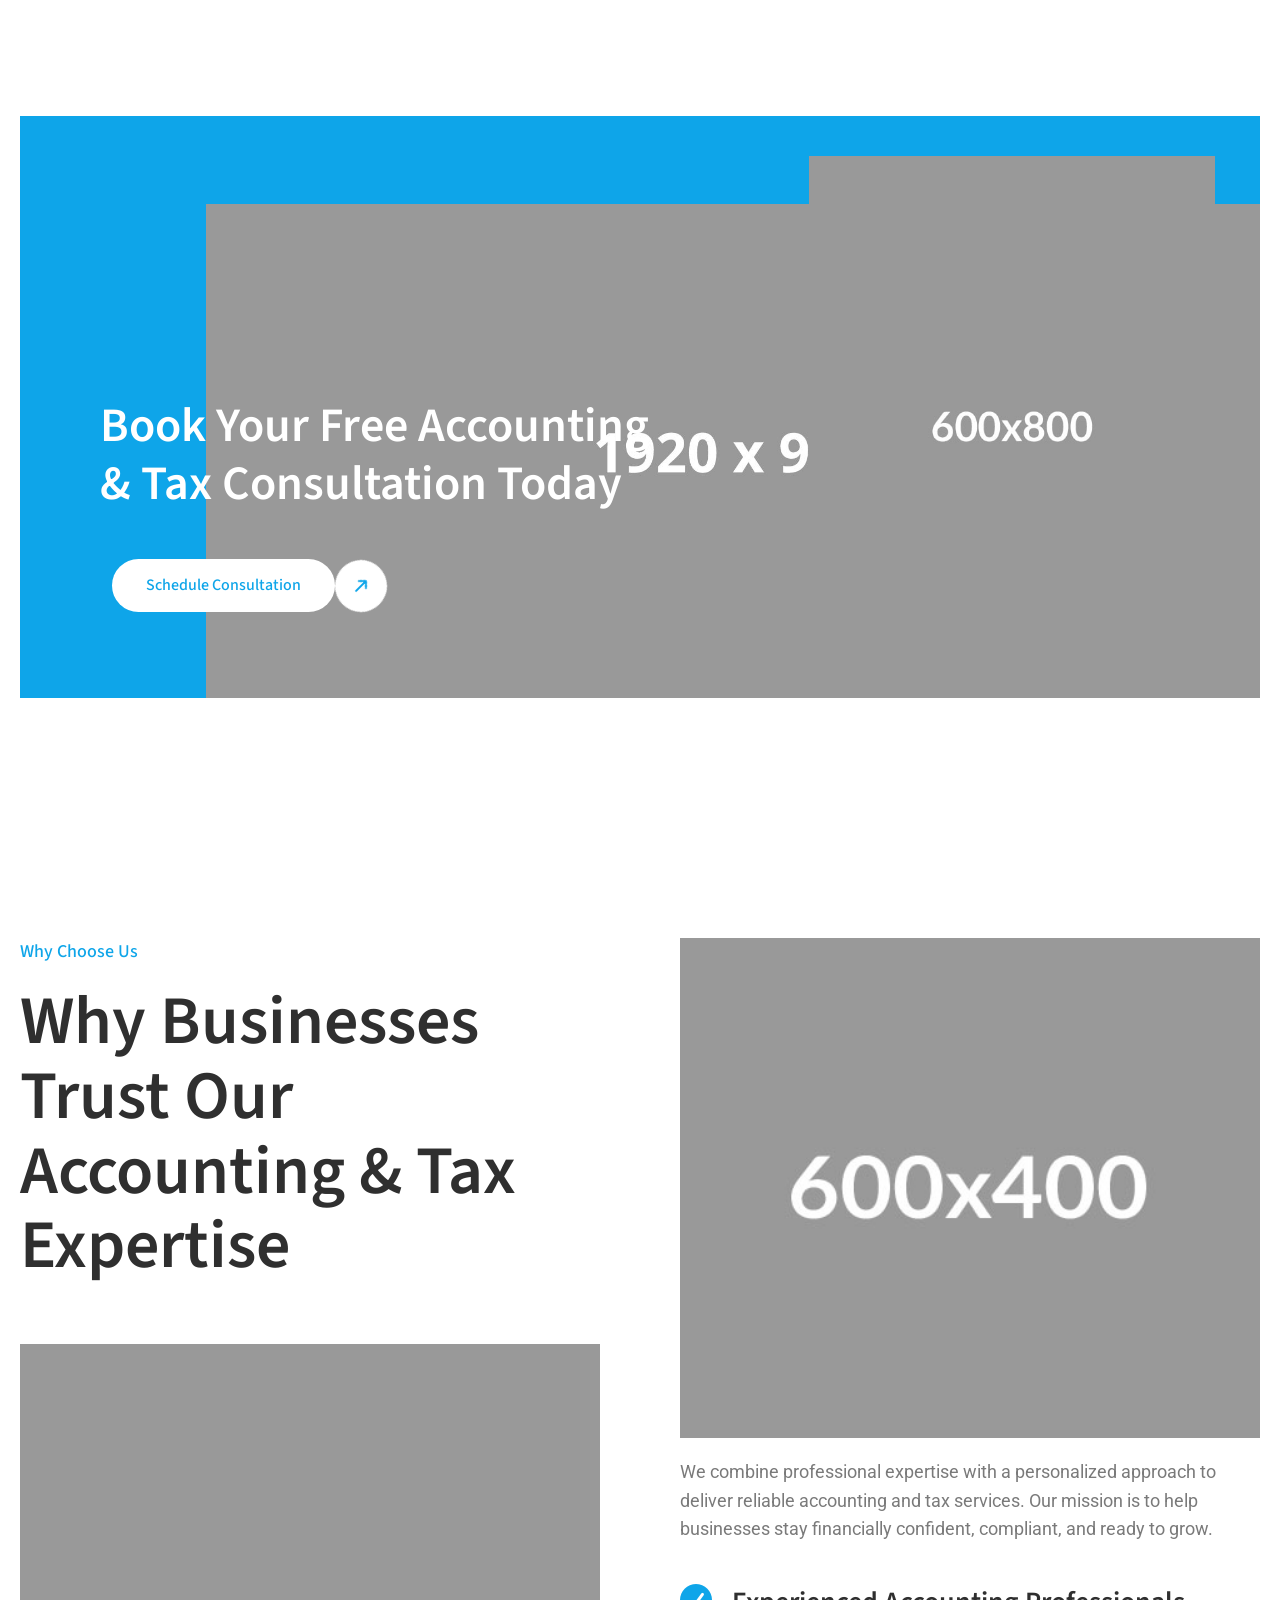
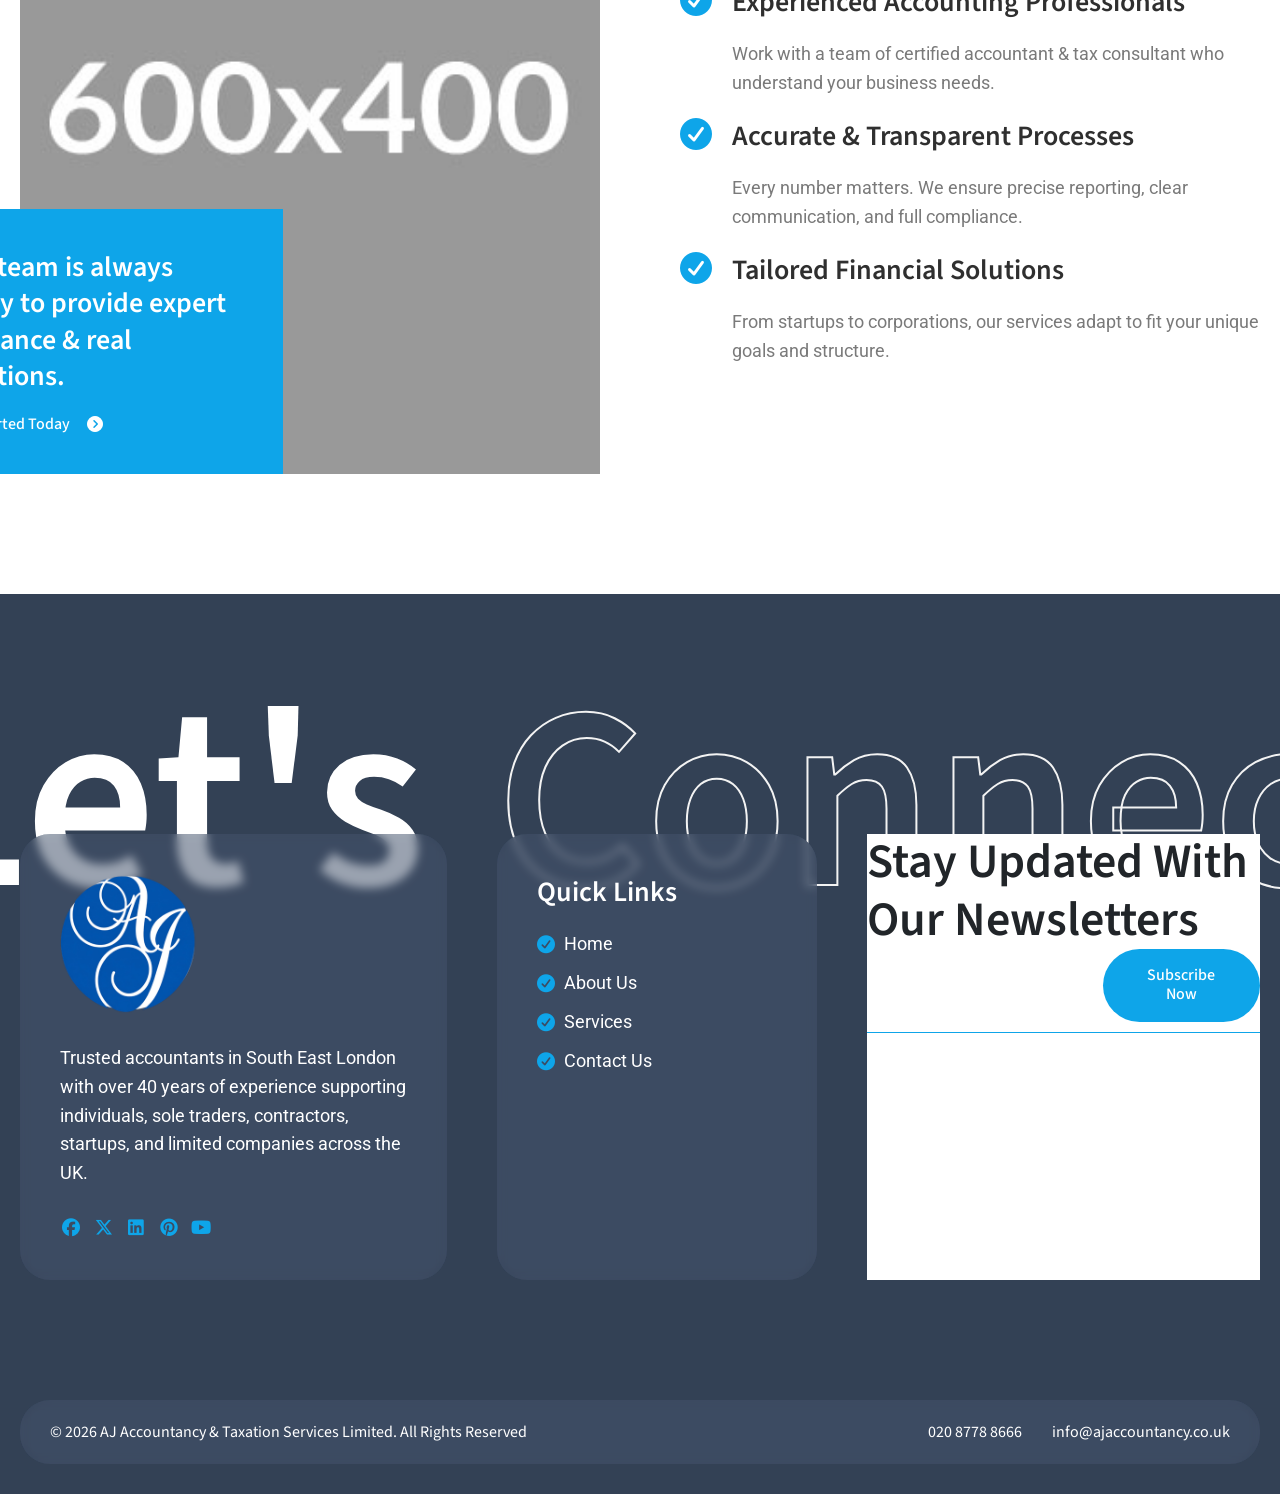
<file: case-studies.html>
<!DOCTYPE html>
<html lang="en">
<head>
    <meta charset="UTF-8">
    <meta name="viewport" content="width=device-width, initial-scale=1.0">
    <title>Case Studies - AJ Accountancy</title>
    <link rel="stylesheet" href="./assets/css/main.css?v=aj8">
    <link rel="stylesheet" href="./assets/css/responsive.css?v=aj8">
</head>
<body>
    <!-- Header Section -->
    <header>
        <div class="header-container">
            <div class="hero-container">
                <nav class="navbar navbar-expand-lg">
                    <div class="navbar-nav-container">
                
                    <!-- Logo Container -->
                    <div class="navbar-logo-container">
                        <a class="navbar-brand fw-bold" href="#">
                            <img src="./assets/images/logo.png" alt="AJ Accountancy Logo" class="img-fluid">
                        </a>
                    </div>
                
                    <!-- Nav Link Container -->
                    <div class="nav-link-container">
                        <div class="collapse navbar-collapse" id="navbarNav">
                            <ul class="navbar-nav mx-auto">
                                <li class="nav-item">
                                    <a class="nav-link" href="./index.html">Home</a>
                                </li>
                                <li class="nav-item">
                                    <a class="nav-link" href="./about.html">About Us</a>
                                </li>
                                <li class="nav-item">
                                    <a class="nav-link" href="./service.html">Services</a>
                                </li>
                                <li class="nav-item">
                                    <a class="nav-link" href="./contact.html">Contact Us</a>
                                </li>
                            </ul>
                        </div>
                    </div>
            
                    <button class="nav-btn" type="button" data-bs-toggle="collapse" data-bs-target="#navbarNav"
                        aria-controls="navbarNav" aria-expanded="false" aria-label="Toggle navigation">
                        <i class="fa-solid fa-bars"></i>
                    </button>
                
                    <!-- Navbar Social Container -->
                    <div class="navbar-cta-container">
                        <i class="fa-solid fa-phone-square navbar-cta-icon"></i>
                        <div class="d-flex flex-column">
                            <h6 class="secondary-accent">Phone Number</h6>
                            <p class="secondary-accent m-0">020 8778 8666</p>
                        </div>
                    </div>
                
                    </div>
                </nav>
            </div>
        </div>
    </header>

    <!-- Sidebar Section -->
    <aside>
        <div class="sidebar-overlay"></div>
        <div class="sidebar">
            <div class="sidebar-header">
                <button class="sidebar-close-btn"><span>X</span></button>
            </div>
            <ul class="sidebar-menu">
                <li><a href="./index.html">Home</a></li>
                <li><a href="./about.html">About Us</a></li>
                <li><a href="./service.html">Services</a></li>
                <li><a href="./contact.html">Contact Us</a></li>
            </ul>
        </div>
    </aside>

    <!-- Main Section -->
    <main>
        <!-- Banner Page Section -->
        <section class="section banner-page banner-case-studies">
            <div class="hero-container">
                <div class="banner-page__inner-container">
                    <h1>Our Proven Success</h1>
                    <nav class="breadcrumb">
                        <a href="./index.html">Home</a>
                        <span class="separator">/</span>
                        <a href="#" class="current">Case Studies</a>
                    </nav>
                </div>
            </div>
        </section>

        <!-- Case Studies Section -->
        <section class="section">
            <div class="hero-container">
                <div class="case-studies__inner-container">
                    <div class="case-studies__heading-container">
                        <span class="sub-heading">Client Success Stories</span>
                        <h2>Insights from Our Accounting & Tax Projects</h2>
                    </div>

                    <div class="row row-cols-lg-3 row-cols-md-2 row--cols-1 grid-gap-2">
                        <div class="col">
                            <div class="case-studies__layout">
                                <div class="image-container case-studies-image">
                                    <img src="./assets/images/dummy-img-600x600.jpg" alt="Case Studies Image">
                                </div>

                                <div class="case-studies__tag-container">
                                    <div class="case-studies__tag">Tax Compilance</div>
                                    <div class="case-studies__tag">Manufacturing</div>
                                    <div class="case-studies__tag">Efficiency</div>
                                </div>

                                <h4><a href="#" class="case-studies__title-link">Optimizing Tax Compliance for a Manufacturing Firm</a></h4>
                                <p>We helped a mid-sized manufacturer reduce tax liabilities by 18% through strategic planning and compliance automation.</p>
                            </div>
                        </div>
                        <div class="col">
                            <div class="case-studies__layout">
                                <div class="image-container case-studies-image">
                                    <img src="./assets/images/dummy-img-600x600.jpg" alt="Case Studies Image">
                                </div>

                                <div class="case-studies__tag-container">
                                    <div class="case-studies__tag">Accounting</div>
                                    <div class="case-studies__tag">Startup</div>
                                    <div class="case-studies__tag">Financial Reporting</div>
                                </div>

                                <h4><a href="#" class="case-studies__title-link">Improving Financial Clarity for a Tech Startup</a></h4>
                                <p>Our monthly accounting and reporting framework provided accurate cash flow forecasting, helping the client secure investor funding.</p>
                            </div>
                        </div>
                        <div class="col">
                            <div class="case-studies__layout">
                                <div class="image-container case-studies-image">
                                    <img src="./assets/images/dummy-img-600x600.jpg" alt="Case Studies Image">
                                </div>

                                <div class="case-studies__tag-container">
                                    <div class="case-studies__tag">Payroll Management</div>
                                    <div class="case-studies__tag">Retail</div>
                                    <div class="case-studies__tag">Automation</div>
                                </div>

                                <h4><a href="#" class="case-studies__title-link">Restructuring Payroll & Benefits for a Retail Chain</a></h4>
                                <p>By implementing an integrated payroll system, we reduced errors by 90% and improved employee satisfaction.</p>
                            </div>
                        </div>
                    </div>
                </div>
            </div>
        </section>

        <!-- Contact CTA Section -->
        <section class="section pt-0">
            <div class="hero-container">
                <div class="contact-cta__banner">
                    <div class="contact-cta__title-container animation-box anim-normal anim-delay-sm" data-animation="fade-up">
                        <h3>Book Your Free Accounting & Tax Consultation Today</h3>
                        <a href="./booking.html" class="btn btn-accent btn-accent-secondary">
                            <span class="btn-title">Schedule Consultation</span>
                            <i class="fa-solid fa-arrow-right btn-icon"></i>
                        </a>
                    </div>
                    <div class="image-container contact-cta__image">
                        <img src="./assets/images/dummy-img-600x800.jpg" alt="Contact Cta image">
                    </div>
                </div>
            </div>
        </section>

        <!-- Why Choose Us Section -->
        <section class="section">
            <div class="hero-container">
                <div class="whychooseus__inner-container">
                    <div class="whychooseus__title-container">
                        <span class="sub-heading animation-box anim-slow anim-delay-md" data-animation="fade-left">Why Choose Us</span>
                        <h2 class="animation-box anim-normal anim-delay-sm" data-animation="fade-left">Why Businesses Trust Our Accounting & Tax Expertise</h2>
                        <div class="spacer"></div>
                        <div class="image-container whychooseus-image-title animation-box anim-normal anim-delay-sm" data-animation="fade-left">
                            <img src="./assets/images/dummy-img-600x400.jpg" alt="Why Choose Us Image">
                        </div>
                        <div class="card card-chooseus-cta animation-box anim-normal anim-delay-sm" data-animation="fade-up">
                            <h4>Our team is always ready to provide expert guidance & real solutions.</h4>
                            <a href="./booking.html" class="card-chooseus-link">
                                <span>Get Started Today</span>
                                <i class="fa-solid fa-circle-chevron-right"></i>
                            </a>
                        </div>
                    </div>

                    <div class="whychooseus__highlight-contaner">
                        <div class="image-container whychooseus-image-highlight order-3 order-lg-1 animation-box anim-normal anim-delay-sm" data-animation="fade-down">
                            <img src="./assets/images/dummy-img-600x400.jpg" alt="Why Choose Us Image">
                        </div>
                        <p class="order-1 order-lg-2">We combine professional expertise with a personalized approach to deliver reliable accounting and tax services. Our mission is to help businesses stay financially confident, compliant, and ready to grow.</p>
                        <div class="d-flex flex-column flex-gap-2 order-2 order-lg-3">

                            <div class="whychooseus-highlight-item animation-box anim-fast anim-delay-none" data-animation="fade-right">
                                <i class="fa-solid fa-circle-check chooseus-highlight-icon"></i>
                                <div class="d-flex flex-column flex-gap-2">
                                    <h4>Experienced Accounting Professionals</h4>
                                    <p class="m-0">Work with a team of certified accountant & tax consultant who understand your business needs.</p>
                                </div>
                            </div>
                            <div class="whychooseus-highlight-item animation-box anim-normal anim-delay-sm" data-animation="fade-right">
                                <i class="fa-solid fa-circle-check chooseus-highlight-icon"></i>
                                <div class="d-flex flex-column flex-gap-2">
                                    <h4>Accurate & Transparent Processes</h4>
                                    <p class="m-0">Every number matters. We ensure precise reporting, clear communication, and full compliance.</p>
                                </div>
                            </div>
                            <div class="whychooseus-highlight-item animation-box anim-slow anim-delay-md" data-animation="fade-right">
                                <i class="fa-solid fa-circle-check chooseus-highlight-icon"></i>
                                <div class="d-flex flex-column flex-gap-2">
                                    <h4>Tailored Financial Solutions</h4>
                                    <p class="m-0">From startups to corporations, our services adapt to fit your unique goals and structure.</p>
                                </div>
                            </div>
                        </div>
                    </div>
                </div>
            </div>
        </section>
    </main>

    <!-- Footer Section -->
    <footer>
        <div class="footer-banner">
            <div class="hero-container overflow-hidden">
                <div class="footer__highlight-text-container">
                    <span class="footer__highlight-text-fill">
                        Let's
                    </span>
                    <span class="footer__highlight-text-outline">
                        Connect
                    </span>
                </div>

                <div class="footer__content-wrapper">
                    <div class="footer__inner-container">
                        <div class="card card__footer-info">
                            <div class="image-container footer__logo">
                                <img src="./assets/images/logo.png" alt="AJ Accountancy Logo">
                            </div>
                            <p class="secondary-accent m-0">Trusted accountants in South East London with over 40 years of experience supporting individuals, sole traders, contractors, startups, and limited companies across the UK.</p>
                            <div class="d-flex flex-row align-items-center flex-gap-1">
                                <a href="#" class="social-icon">
                                    <i class="fa-brands fa-facebook"></i>
                                </a>
                                <a href="#" class="social-icon">
                                    <i class="fa-brands fa-x-twitter"></i>
                                </a>
                                <a href="#" class="social-icon">
                                    <i class="fa-brands fa-linkedin"></i>
                                </a>
                                </a>
                                <a href="#" class="social-icon">
                                    <i class="fa-brands fa-pinterest"></i>
                                </a>
                                </a>
                                <a href="#" class="social-icon">
                                    <i class="fa-brands fa-youtube"></i>
                                </a>
                            </div>
                        </div>
                        <div class="card card__footer-quick-links">
                            <h4>Quick Links</h4>
                            <ul class="circle-check-list">
                                <li><a href="./index.html">Home</a></li>
                                <li><a href="./about.html">About Us</a></li>
                                <li><a href="./service.html">Services</a></li>
                                <li><a href="./contact.html">Contact Us</a></li>
                            </ul>
                        </div>
                        <div class="card card__footer-newsletter">
                            <h3>Stay Updated With Our Newsletters</h3>

                            <div class="alert success success-message-newsletter hidden">
                                <span class="check-icon"><i class="fa-solid fa-2xl fa-check"></i></span>
                                <p>Thank you! Form submitted successfully.</p>
                            </div>
                            
                            <div class="alert error error-message-newsletter hidden">
                                <span class="cross-icon"><i class="fa-solid fa-2xl fa-xmark"></i></span>
                                <p>Oops! Form submission failed. Please try again.</p>
                            </div>

                            <form id="newsletter-form" action="#" method="post" class="newsletter-form">
                                <input type="email" name="newsletter" id="newsletter" placeholder="Enter your email address">
                                <button class="btn btn-submit-form">Subscribe Now</button>
                            </form>
                        </div>
                    </div>
                </div>

                <div class="footer__copyright-wrapper">
                    <div class="footer__copyright-container">
                        <h6>© 2026 AJ Accountancy & Taxation Services Limited. All Rights Reserved</h6>

                        <div class="d-flex flex-row align-items-center flex-gap-3">
                            <a href="tel:02087788666" class="footer-legallink">020 8778 8666</a>
                            <a href="mailto:info@ajaccountancy.co.uk" class="footer-legallink">info@ajaccountancy.co.uk</a>
                        </div>
                    </div>
                </div>
            </div>
        </div>
    </footer>

    <!-- Js Script -->
    <script src="./assets/js/vendor/jquery-3.7.1.min.js"></script>
    <script src="./assets/js/vendor/bootstrap.bundle.min.js"></script>
    <script src="./assets/js/vendor/swiper.min.js"></script>
    <script src="./assets/js/vendor/flatpickr.min.js"></script>
    <script src="./assets/js/script.js"></script>
    <script src="./assets/js/form-script.js"></script>
    <script src="./assets/js/swiper-script.js"></script>
</body>
</html>
</file>
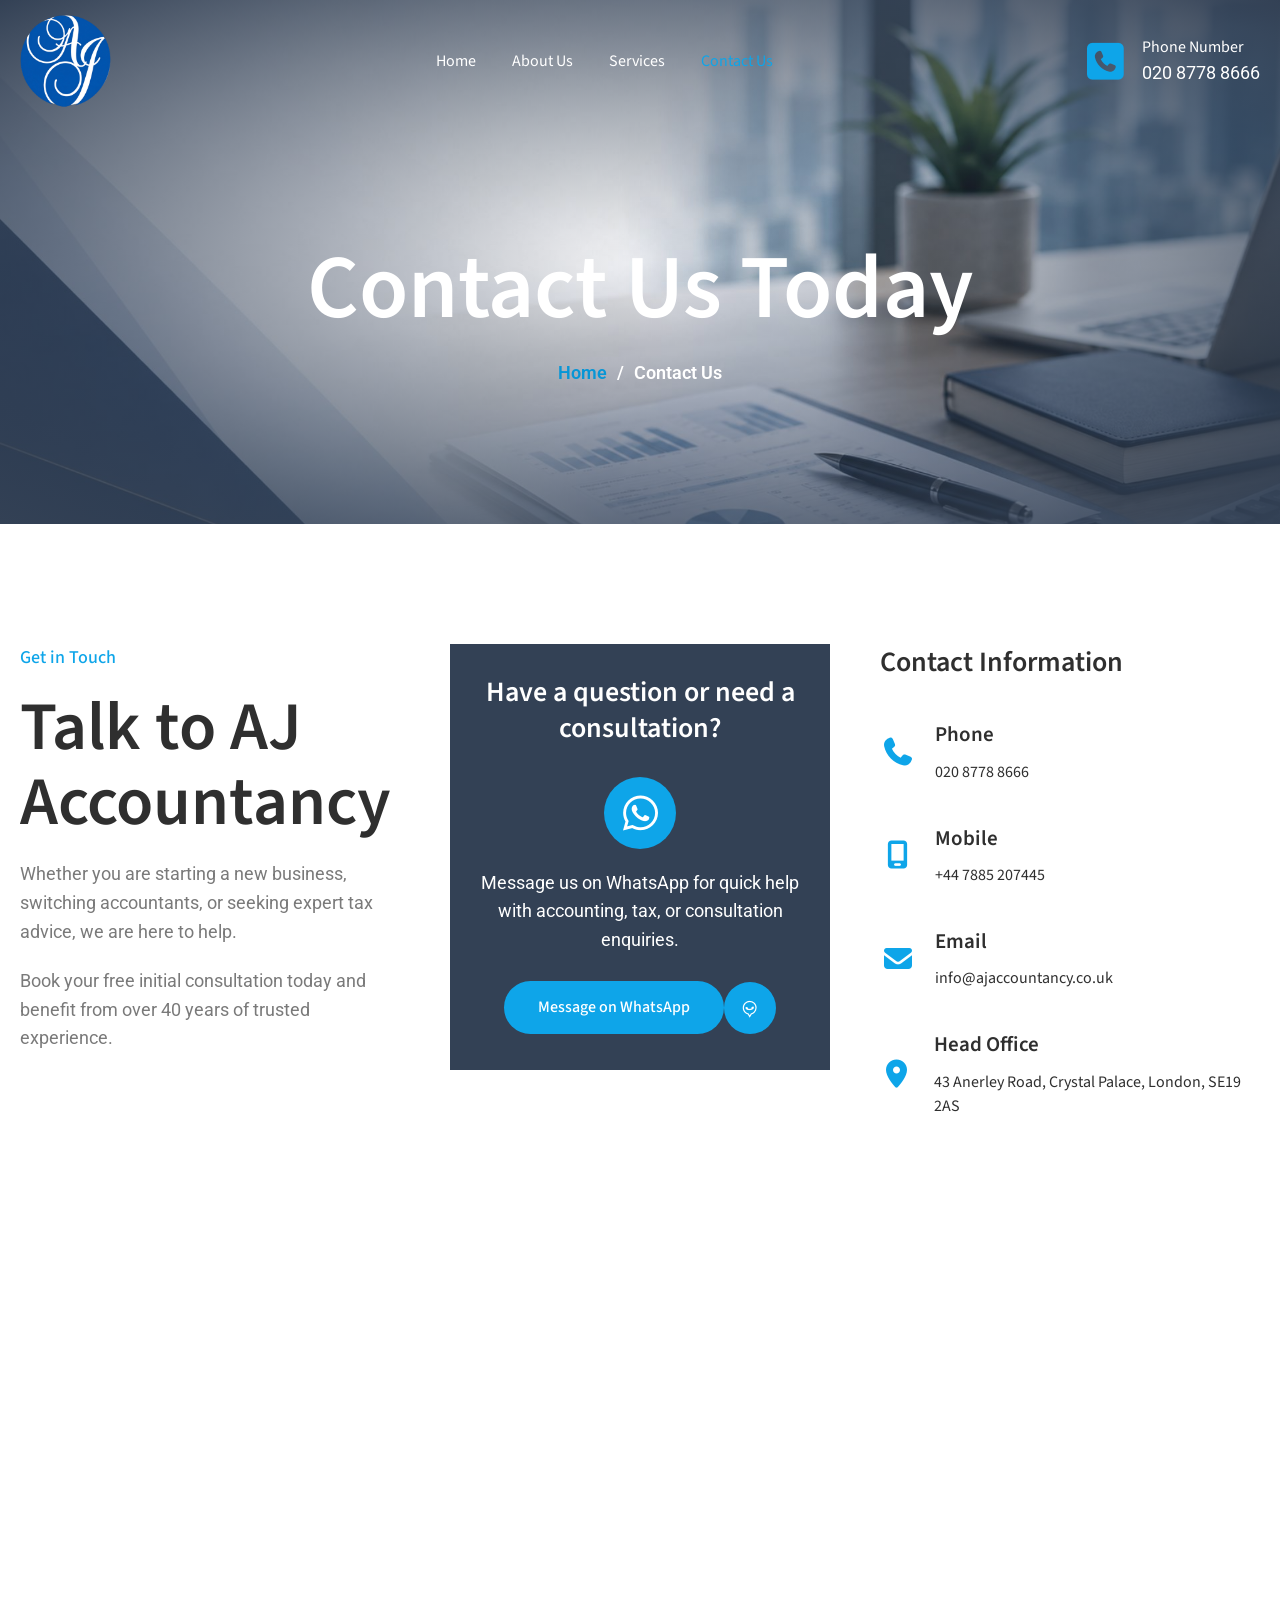
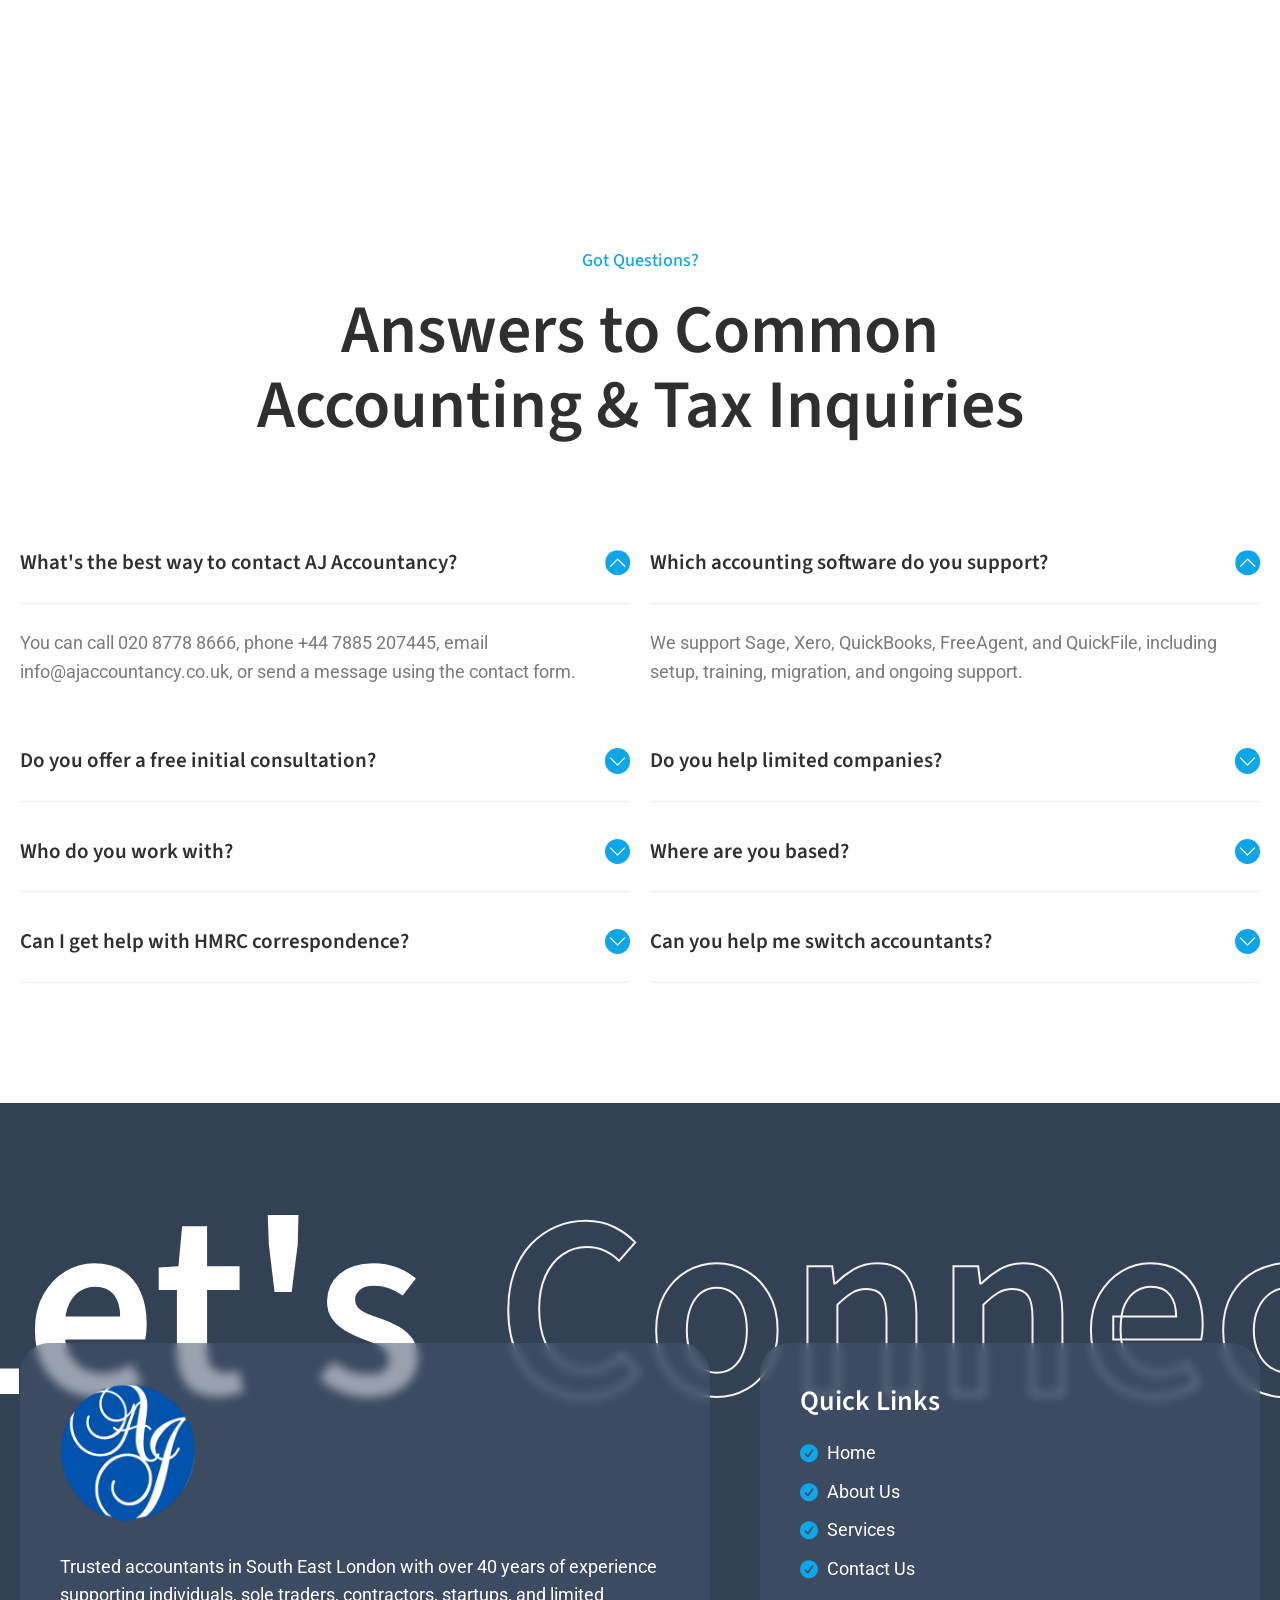
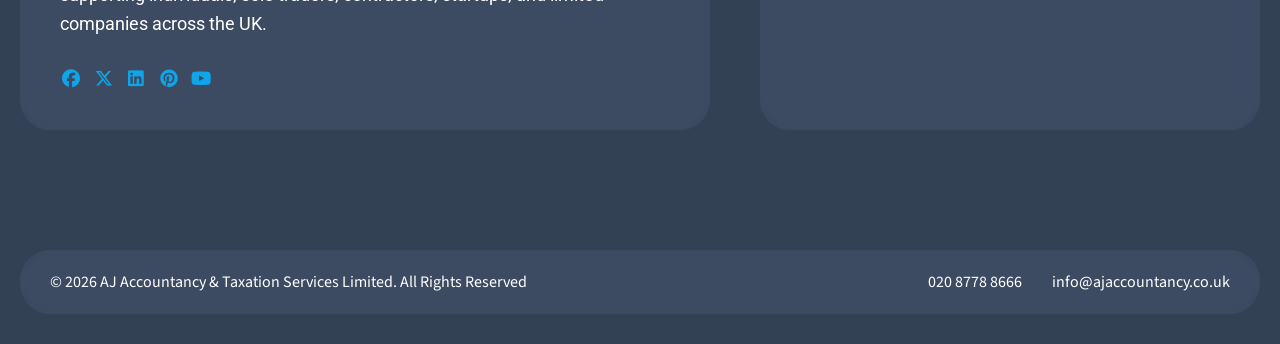
<file: contact.html>
<!DOCTYPE html>
<html lang="en">
<head>
    <meta charset="UTF-8">
    <meta name="viewport" content="width=device-width, initial-scale=1.0">
    <title>Contact Us - AJ Accountancy</title>
    <link rel="stylesheet" href="./assets/css/main.css?v=aj8">
    <link rel="stylesheet" href="./assets/css/responsive.css?v=aj8">
</head>
<body>
    <!-- Header Section -->
    <header>
        <div class="header-container">
            <div class="hero-container">
                <nav class="navbar navbar-expand-lg">
                    <div class="navbar-nav-container">
                
                    <!-- Logo Container -->
                    <div class="navbar-logo-container">
                        <a class="navbar-brand fw-bold" href="#">
                            <img src="./assets/images/logo.png" alt="AJ Accountancy Logo" class="img-fluid">
                        </a>
                    </div>
                
                    <!-- Nav Link Container -->
                    <div class="nav-link-container">
                        <div class="collapse navbar-collapse" id="navbarNav">
                            <ul class="navbar-nav mx-auto">
                                <li class="nav-item">
                                    <a class="nav-link" href="./index.html">Home</a>
                                </li>
                                <li class="nav-item">
                                    <a class="nav-link" href="./about.html">About Us</a>
                                </li>
                                <li class="nav-item">
                                    <a class="nav-link" href="./service.html">Services</a>
                                </li>
                                <li class="nav-item">
                                    <a class="nav-link" href="./contact.html">Contact Us</a>
                                </li>
                            </ul>
                        </div>
                    </div>
            
                    <button class="nav-btn" type="button" data-bs-toggle="collapse" data-bs-target="#navbarNav"
                        aria-controls="navbarNav" aria-expanded="false" aria-label="Toggle navigation">
                        <i class="fa-solid fa-bars"></i>
                    </button>
                
                    <!-- Navbar Social Container -->
                    <div class="navbar-cta-container">
                        <i class="fa-solid fa-phone-square navbar-cta-icon"></i>
                        <div class="d-flex flex-column">
                            <h6 class="secondary-accent">Phone Number</h6>
                            <p class="secondary-accent m-0">020 8778 8666</p>
                        </div>
                    </div>
                
                    </div>
                </nav>
            </div>
        </div>
    </header>

    <!-- Sidebar Section -->
    <aside>
        <div class="sidebar-overlay"></div>
        <div class="sidebar">
            <div class="sidebar-header">
                <button class="sidebar-close-btn"><span>X</span></button>
            </div>
            <ul class="sidebar-menu">
                <li><a href="./index.html">Home</a></li>
                <li><a href="./about.html">About Us</a></li>
                <li><a href="./service.html">Services</a></li>
                <li><a href="./contact.html">Contact Us</a></li>
            </ul>
        </div>
    </aside>

    <!-- Main Section -->
    <main>
        <!-- Banner Page Section -->
        <section class="section banner-page banner-contact">
            <div class="hero-container">
                <div class="banner-page__inner-container">
                    <h1>Contact Us Today</h1>
                    <nav class="breadcrumb">
                        <a href="./index.html">Home</a>
                        <span class="separator">/</span>
                        <a href="#" class="current">Contact Us</a>
                    </nav>
                </div>
            </div>
        </section>

        <!-- Contact Section -->
        <section class="section">
            <div class="hero-container overflow-hidden">
                <div class="row row-cols-lg-3 row-cols-1 grid-gap-5">
                    <div class="col">
                        <div class="d-flex flex-column flex-gap-2">
                            <span class="sub-heading">Get in Touch</span>
	                            <h2>Talk to AJ Accountancy</h2>
	                            <div>
	                                <p>Whether you are starting a new business, switching accountants, or seeking expert tax advice, we are here to help.</p>
	                                <p>Book your free initial consultation today and benefit from over 40 years of trusted experience.</p>
	                            </div>
                        </div>
                    </div>

                    <div class="col">
                        <div class="d-flex flex-column flex-gap-2">
                            <div class="card__contact-card">
	                                <h4 class="text-center">Have a question or need a consultation?</h4>
                                <div class="whatsapp-message-option">
                                    <i class="fa-brands fa-whatsapp whatsapp-message-icon" aria-hidden="true"></i>
                                    <p class="text-center m-0">Message us on WhatsApp for quick help with accounting, tax, or consultation enquiries.</p>
                                    <a href="https://wa.me/447885207445?text=Hello%20AJ%20Accountancy%2C%20I%20would%20like%20to%20book%20a%20consultation." class="btn btn-accent" target="_blank" rel="noopener">
                                        <span class="btn-title">Message on WhatsApp</span>
                                        <i class="fa-brands fa-whatsapp btn-icon"></i>
                                    </a>
                                </div>
                            </div>
                        </div>
                    </div>

                    <div class="col">
                        <div class="d-flex flex-column flex-gap-4">
                            <h4>Contact Information</h4>

                            <div class="contact__info-item-container">

	                                <div class="contact__info-item">
	                                    <i class="fa-solid fa-phone contact-info-icon"></i>
                                    <div class="d-flex flex-column flex-gap-1">
	                                        <h5>Phone</h5>
	                                        <h6>020 8778 8666</h6>
                                    </div>
                                </div>
    
	                                <div class="contact__info-item">
	                                    <i class="fa-solid fa-mobile-screen contact-info-icon"></i>
                                    <div class="d-flex flex-column flex-gap-1">
	                                        <h5>Mobile</h5>
	                                        <h6>+44 7885 207445</h6>
                                    </div>
                                </div>
    
	                                <div class="contact__info-item">
	                                    <i class="fa-solid fa-envelope contact-info-icon"></i>
                                    <div class="d-flex flex-column flex-gap-1">
	                                        <h5>Email</h5>
	                                        <h6>info@ajaccountancy.co.uk</h6>
                                    </div>
                                </div>
    
	                                <div class="contact__info-item">
	                                    <i class="fa-solid fa-location-dot contact-info-icon"></i>
                                    <div class="d-flex flex-column flex-gap-1">
	                                        <h5>Head Office</h5>
	                                        <h6>43 Anerley Road, Crystal Palace, London, SE19 2AS</h6>
                                    </div>
                                </div>
                            </div>
                        </div>
                    </div>
                </div>
            </div>
        </section>

        <!-- Maps Section -->
        <section class="section p-0">
	            <iframe loading="lazy" class="maps"
	                src="https://maps.google.com/maps?q=43%20Anerley%20Road%2C%20Crystal%20Palace%2C%20London%2C%20SE19%202AS&amp;t=m&amp;z=14&amp;output=embed&amp;iwloc=near"
	                title="43 Anerley Road, Crystal Palace, London, SE19 2AS" aria-label="43 Anerley Road, Crystal Palace, London, SE19 2AS">
            </iframe>
        </section>

        <!-- FAQs Section -->
        <section class="section">
            <div class="hero-container">
                <div class="faq__inner-container">
                    <div class="faq__heading-container">
                        <span class="sub-heading">Got Questions?</span>
                        <h2>Answers to Common Accounting & Tax Inquiries</h2>
                    </div>

                    <div class="row row-cols-md-2 row-cols-1 grid-gap-2">
                        <div class="col">
                            <div class="accordion" id="accordion-faq-1">
                                <div class="accordion-item">
                                    <span class="accordion-header">
                                        <button class="accordion-button" type="button" data-bs-toggle="collapse" data-bs-target="#faq-colapse-one" aria-expanded="true" aria-controls="faq-colapse-one">
	                                            What's the best way to contact AJ Accountancy?
                                        </button>
                                    </span>
                                    <div id="faq-colapse-one" class="accordion-collapse collapse show" data-bs-parent="#accordion-faq-1">
                                        <div class="accordion-body">
	                                            <p class="m-0">You can call 020 8778 8666, phone +44 7885 207445, email info@ajaccountancy.co.uk, or send a message using the contact form.</p>
                                        </div>
                                    </div>
                                </div>
                                <div class="accordion-item">
                                    <span class="accordion-header">
                                        <button class="accordion-button collapsed" type="button" data-bs-toggle="collapse" data-bs-target="#faq-colapse-two" aria-expanded="false" aria-controls="faq-colapse-two">
	                                            Do you offer a free initial consultation?
                                        </button>
                                    </span>
                                    <div id="faq-colapse-two" class="accordion-collapse collapse" data-bs-parent="#accordion-faq-1">
                                        <div class="accordion-body">
	                                            <p class="m-0">Yes. You can book a free initial consultation to discuss your accounting, tax, or business support needs.</p>
                                        </div>
                                    </div>
                                </div>
                                <div class="accordion-item">
                                    <span class="accordion-header">
                                        <button class="accordion-button collapsed" type="button" data-bs-toggle="collapse" data-bs-target="#faq-colapse-three" aria-expanded="false" aria-controls="faq-colapse-three">
	                                            Who do you work with?
                                        </button>
                                    </span>
                                    <div id="faq-colapse-three" class="accordion-collapse collapse" data-bs-parent="#accordion-faq-1">
                                        <div class="accordion-body">
	                                            <p class="m-0">We support individuals, sole traders, contractors, startups, landlords, and limited companies across the UK.</p>
                                        </div>
                                    </div>
                                </div>
                                <div class="accordion-item">
                                    <span class="accordion-header">
                                        <button class="accordion-button collapsed" type="button" data-bs-toggle="collapse" data-bs-target="#faq-colapse-four" aria-expanded="false" aria-controls="faq-colapse-four">
	                                            Can I get help with HMRC correspondence?
                                        </button>
                                    </span>
                                    <div id="faq-colapse-four" class="accordion-collapse collapse" data-bs-parent="#accordion-faq-1">
                                        <div class="accordion-body">
	                                            <p class="m-0">Yes. We provide HMRC correspondence support, enquiry assistance, and tax investigation support.</p>
                                        </div>
                                    </div>
                                </div>
                            </div>
                        </div>
                        <div class="col">
                            <div class="accordion" id="accordion-faq-2">
                                <div class="accordion-item">
                                    <span class="accordion-header">
                                        <button class="accordion-button" type="button" data-bs-toggle="collapse" data-bs-target="#faq-colapse-five" aria-expanded="true" aria-controls="faq-colapse-five">
	                                            Which accounting software do you support?
                                        </button>
                                    </span>
                                    <div id="faq-colapse-five" class="accordion-collapse collapse show" data-bs-parent="#accordion-faq-2">
                                        <div class="accordion-body">
	                                            <p class="m-0">We support Sage, Xero, QuickBooks, FreeAgent, and QuickFile, including setup, training, migration, and ongoing support.</p>
                                        </div>
                                    </div>
                                </div>
                                <div class="accordion-item">
                                    <span class="accordion-header">
                                        <button class="accordion-button collapsed" type="button" data-bs-toggle="collapse" data-bs-target="#faq-colapse-six" aria-expanded="false" aria-controls="faq-colapse-six">
	                                            Do you help limited companies?
                                        </button>
                                    </span>
                                    <div id="faq-colapse-six" class="accordion-collapse collapse" data-bs-parent="#accordion-faq-2">
                                        <div class="accordion-body">
	                                            <p class="m-0">Yes. We provide company accounts preparation, corporation tax returns, VAT services, payroll, confirmation statements, and director tax planning.</p>
                                        </div>
                                    </div>
                                </div>
                                <div class="accordion-item">
                                    <span class="accordion-header">
                                        <button class="accordion-button collapsed" type="button" data-bs-toggle="collapse" data-bs-target="#faq-colapse-seven" aria-expanded="false" aria-controls="faq-colapse-seven">
	                                            Where are you based?
                                        </button>
                                    </span>
                                    <div id="faq-colapse-seven" class="accordion-collapse collapse" data-bs-parent="#accordion-faq-2">
                                        <div class="accordion-body">
	                                            <p class="m-0">We are based at 43 Anerley Road, Crystal Palace, London, SE19 2AS, and support clients across the UK.</p>
                                        </div>
                                    </div>
                                </div>
                                <div class="accordion-item">
                                    <span class="accordion-header">
                                        <button class="accordion-button collapsed" type="button" data-bs-toggle="collapse" data-bs-target="#faq-colapse-eight" aria-expanded="false" aria-controls="faq-colapse-eight">
	                                            Can you help me switch accountants?
                                        </button>
                                    </span>
                                    <div id="faq-colapse-eight" class="accordion-collapse collapse" data-bs-parent="#accordion-faq-2">
                                        <div class="accordion-body">
	                                            <p class="m-0">Yes. If you are switching accountants, we can guide you through the process and help organise the information needed.</p>
                                        </div>
                                    </div>
                                </div>
                            </div>
                        </div>
                    </div>
                </div>
            </div>
        </section>
    </main>

    <!-- Footer Section -->
    <footer>
        <div class="footer-banner">
            <div class="hero-container overflow-hidden">
                <div class="footer__highlight-text-container">
                    <span class="footer__highlight-text-fill">
                        Let's
                    </span>
                    <span class="footer__highlight-text-outline">
                        Connect
                    </span>
                </div>

                <div class="footer__content-wrapper">
                    <div class="footer__inner-container">
                        <div class="card card__footer-info">
                            <div class="image-container footer__logo">
                                <img src="./assets/images/logo.png" alt="AJ Accountancy Logo">
                            </div>
                            <p class="secondary-accent m-0">Trusted accountants in South East London with over 40 years of experience supporting individuals, sole traders, contractors, startups, and limited companies across the UK.</p>
                            <div class="d-flex flex-row align-items-center flex-gap-1">
                                <a href="#" class="social-icon">
                                    <i class="fa-brands fa-facebook"></i>
                                </a>
                                <a href="#" class="social-icon">
                                    <i class="fa-brands fa-x-twitter"></i>
                                </a>
                                <a href="#" class="social-icon">
                                    <i class="fa-brands fa-linkedin"></i>
                                </a>
                                </a>
                                <a href="#" class="social-icon">
                                    <i class="fa-brands fa-pinterest"></i>
                                </a>
                                </a>
                                <a href="#" class="social-icon">
                                    <i class="fa-brands fa-youtube"></i>
                                </a>
                            </div>
                        </div>
                        <div class="card card__footer-quick-links">
                            <h4>Quick Links</h4>
                            <ul class="circle-check-list">
                                <li><a href="./index.html">Home</a></li>
                                <li><a href="./about.html">About Us</a></li>
                                <li><a href="./service.html">Services</a></li>
                                <li><a href="./contact.html">Contact Us</a></li>
                            </ul>
                        </div>
                    </div>
                </div>

                <div class="footer__copyright-wrapper">
                    <div class="footer__copyright-container">
                        <h6>© 2026 AJ Accountancy & Taxation Services Limited. All Rights Reserved</h6>

                        <div class="d-flex flex-row align-items-center flex-gap-3">
                            <a href="tel:02087788666" class="footer-legallink">020 8778 8666</a>
                            <a href="mailto:info@ajaccountancy.co.uk" class="footer-legallink">info@ajaccountancy.co.uk</a>
                        </div>
                    </div>
                </div>
            </div>
        </div>
    </footer>

    <!-- Js Script -->
    <script src="./assets/js/vendor/jquery-3.7.1.min.js"></script>
    <script src="./assets/js/vendor/bootstrap.bundle.min.js"></script>
    <script src="./assets/js/vendor/swiper.min.js"></script>
    <script src="./assets/js/vendor/flatpickr.min.js"></script>
    <script src="./assets/js/script.js"></script>
    <script src="./assets/js/form-script.js"></script>
    <script src="./assets/js/swiper-script.js"></script>
</body>
</html>
</file>
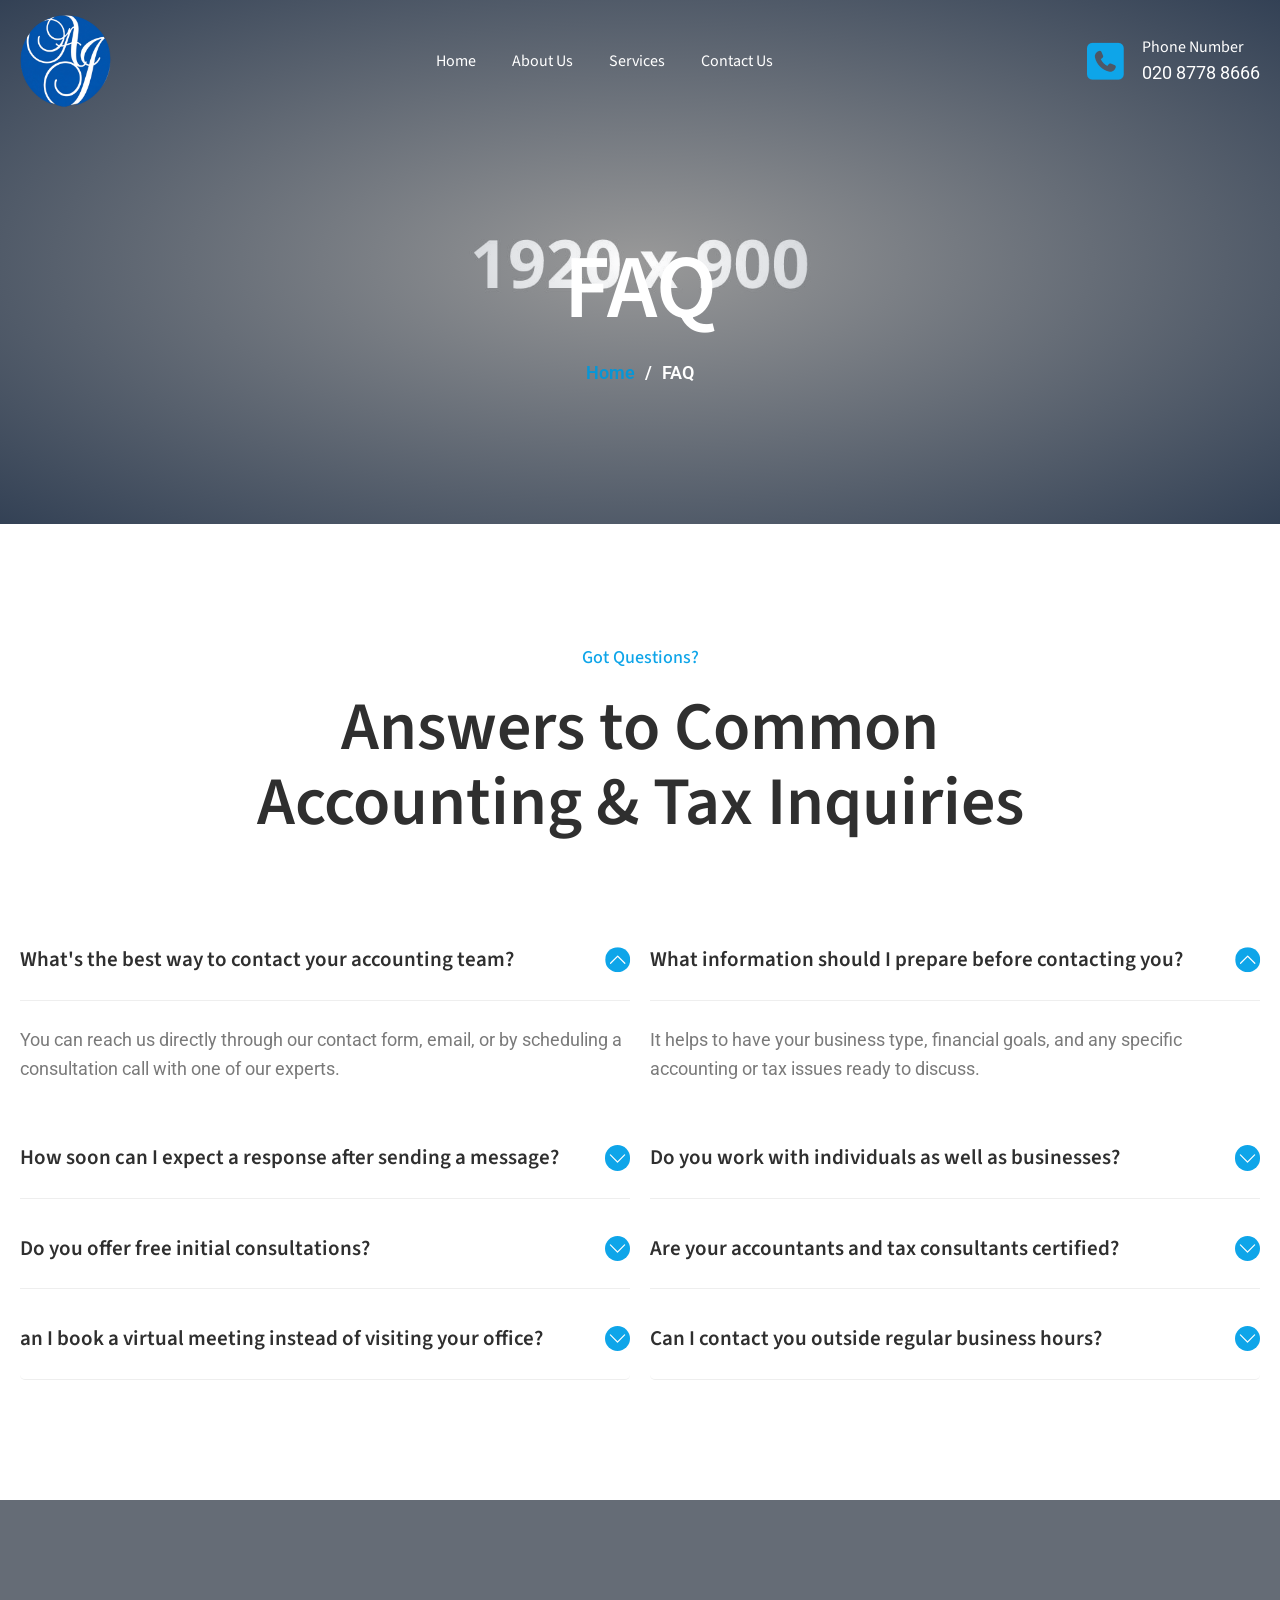
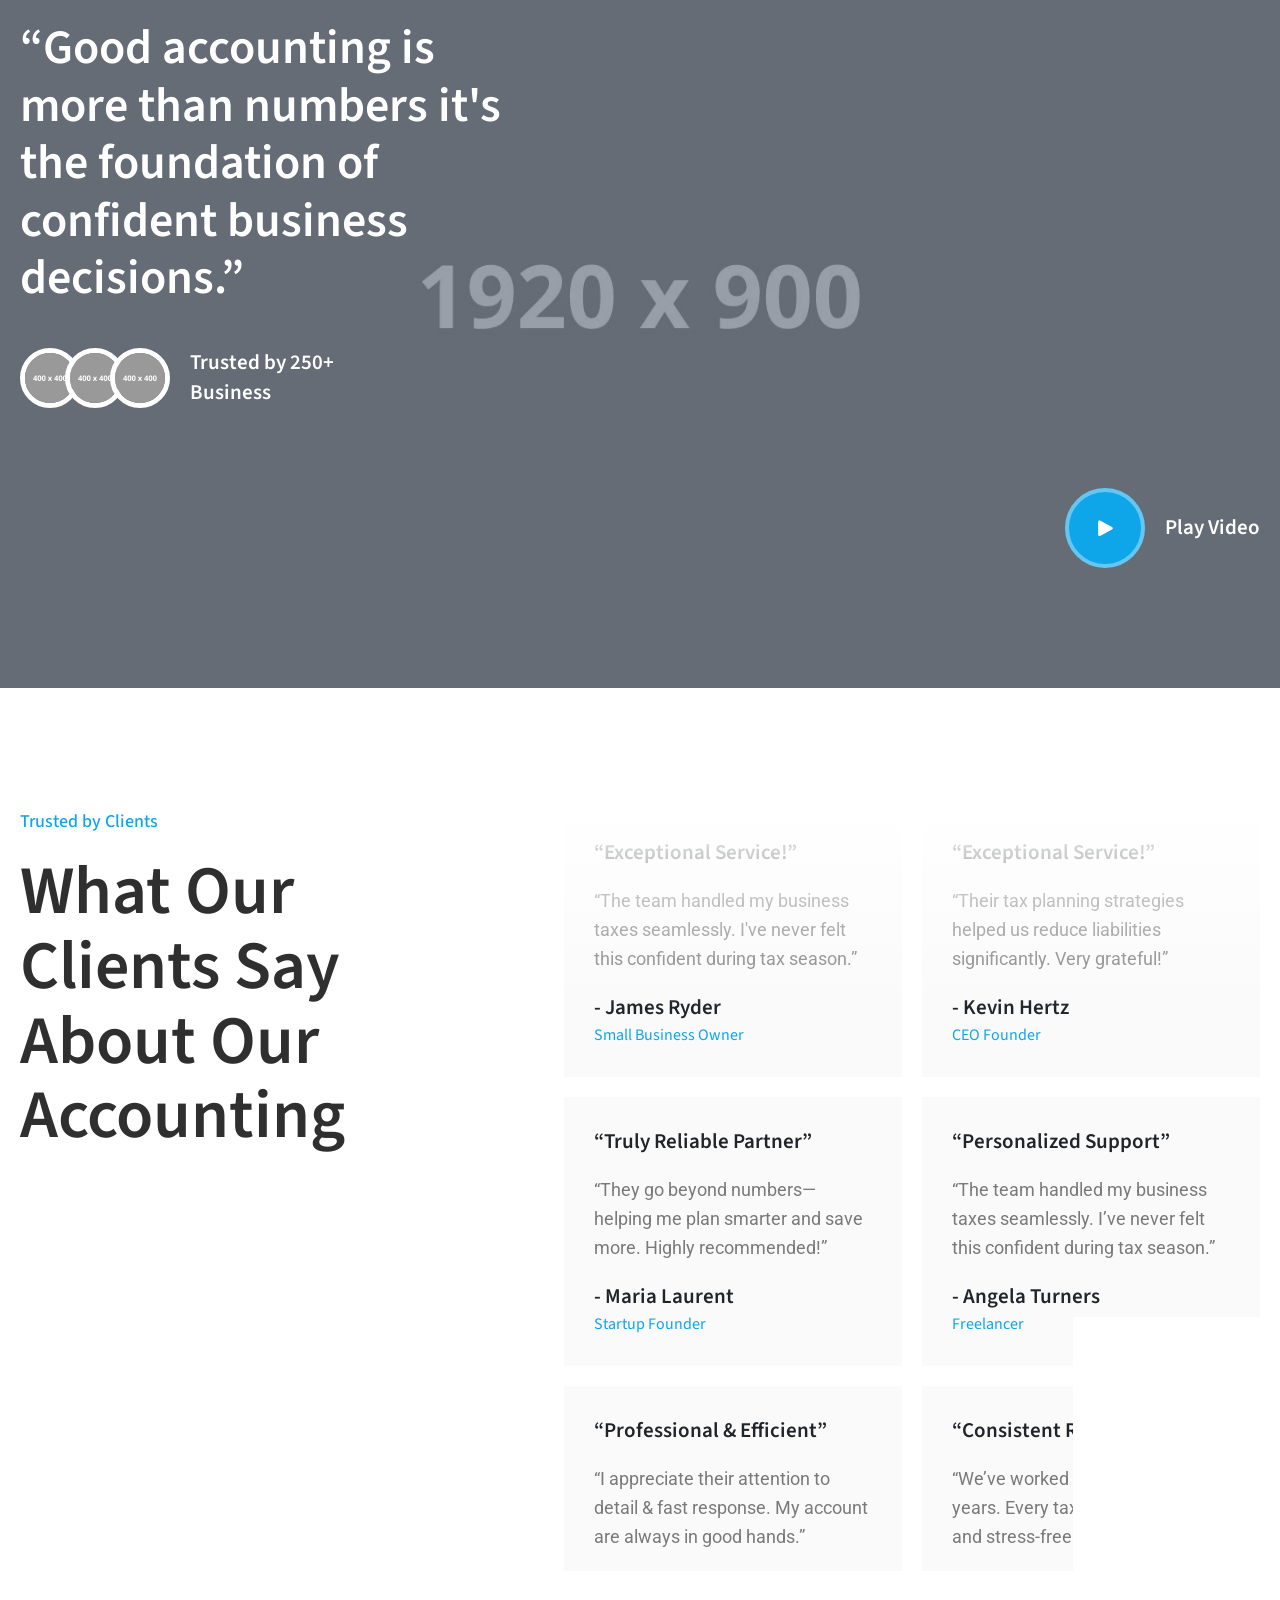
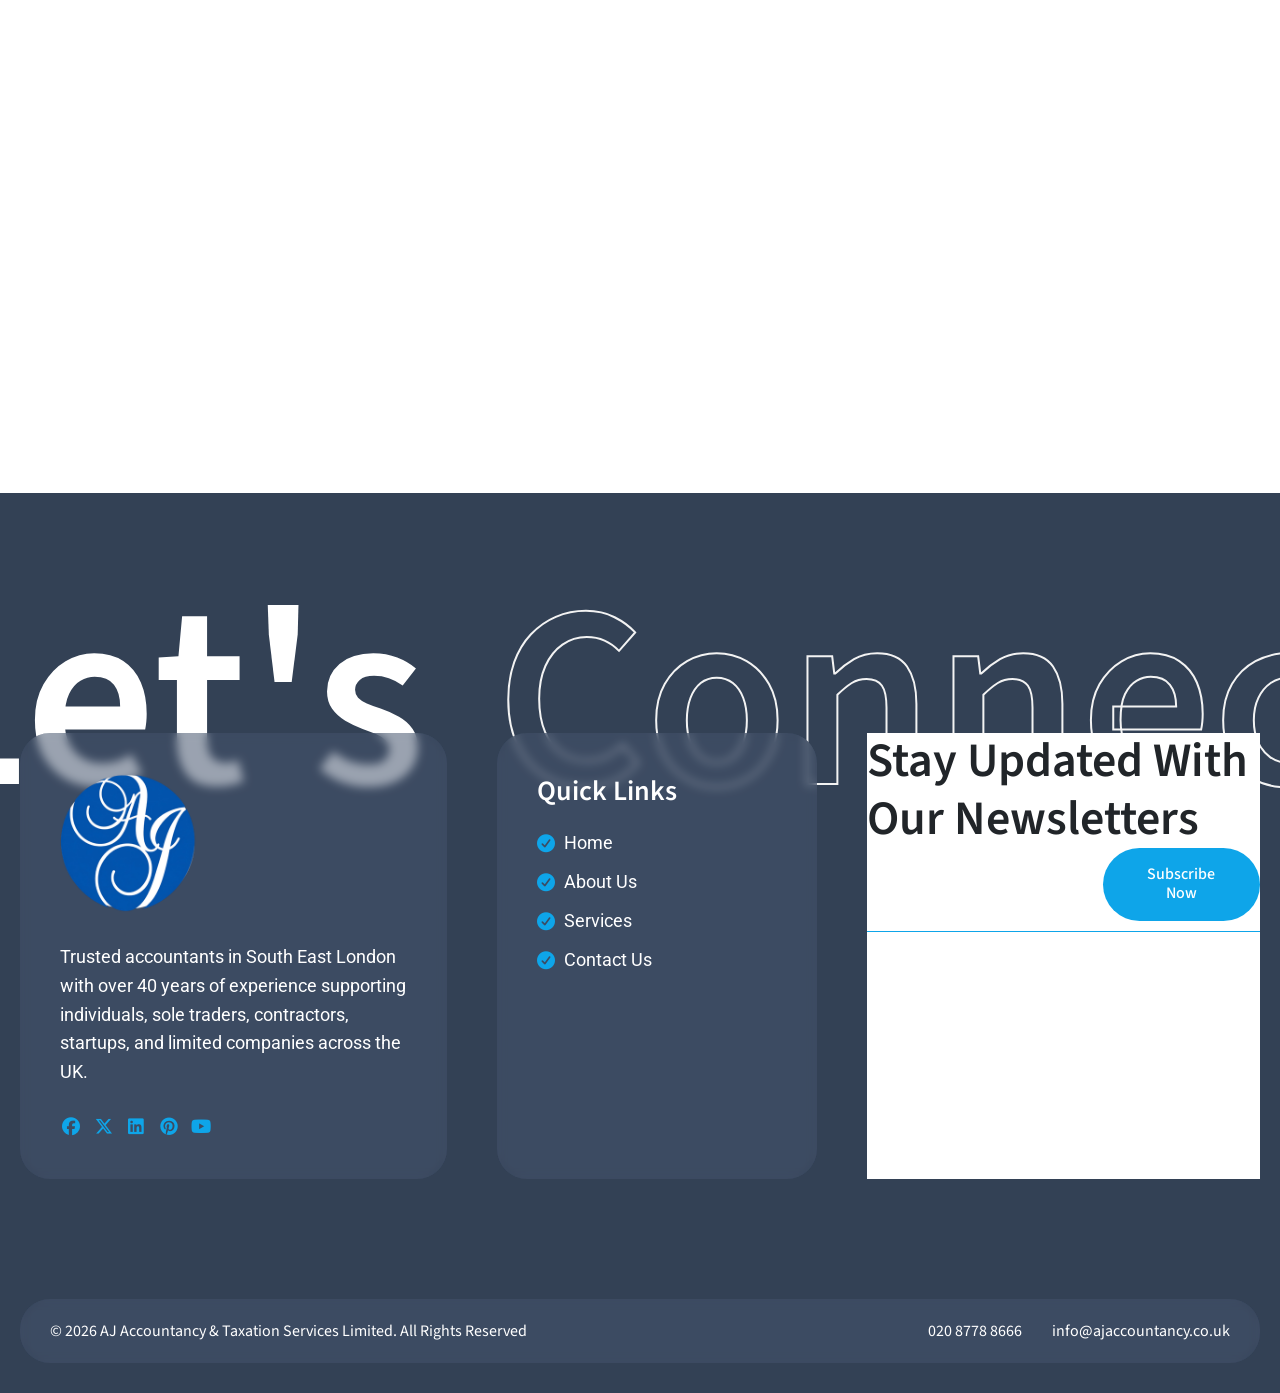
<file: faq.html>
<!DOCTYPE html>
<html lang="en">
<head>
    <meta charset="UTF-8">
    <meta name="viewport" content="width=device-width, initial-scale=1.0">
    <title>FAQ - AJ Accountancy</title>
    <link rel="stylesheet" href="./assets/css/main.css?v=aj8">
    <link rel="stylesheet" href="./assets/css/responsive.css?v=aj8">
</head>
<body>
    <!-- Header Section -->
    <header>
        <div class="header-container">
            <div class="hero-container">
                <nav class="navbar navbar-expand-lg">
                    <div class="navbar-nav-container">
                
                    <!-- Logo Container -->
                    <div class="navbar-logo-container">
                        <a class="navbar-brand fw-bold" href="#">
                            <img src="./assets/images/logo.png" alt="AJ Accountancy Logo" class="img-fluid">
                        </a>
                    </div>
                
                    <!-- Nav Link Container -->
                    <div class="nav-link-container">
                        <div class="collapse navbar-collapse" id="navbarNav">
                            <ul class="navbar-nav mx-auto">
                                <li class="nav-item">
                                    <a class="nav-link" href="./index.html">Home</a>
                                </li>
                                <li class="nav-item">
                                    <a class="nav-link" href="./about.html">About Us</a>
                                </li>
                                <li class="nav-item">
                                    <a class="nav-link" href="./service.html">Services</a>
                                </li>
                                <li class="nav-item">
                                    <a class="nav-link" href="./contact.html">Contact Us</a>
                                </li>
                            </ul>
                        </div>
                    </div>
            
                    <button class="nav-btn" type="button" data-bs-toggle="collapse" data-bs-target="#navbarNav"
                        aria-controls="navbarNav" aria-expanded="false" aria-label="Toggle navigation">
                        <i class="fa-solid fa-bars"></i>
                    </button>
                
                    <!-- Navbar Social Container -->
                    <div class="navbar-cta-container">
                        <i class="fa-solid fa-phone-square navbar-cta-icon"></i>
                        <div class="d-flex flex-column">
                            <h6 class="secondary-accent">Phone Number</h6>
                            <p class="secondary-accent m-0">020 8778 8666</p>
                        </div>
                    </div>
                
                    </div>
                </nav>
            </div>
        </div>
    </header>

    <!-- Sidebar Section -->
    <aside>
        <div class="sidebar-overlay"></div>
        <div class="sidebar">
            <div class="sidebar-header">
                <button class="sidebar-close-btn"><span>X</span></button>
            </div>
            <ul class="sidebar-menu">
                <li><a href="./index.html">Home</a></li>
                <li><a href="./about.html">About Us</a></li>
                <li><a href="./service.html">Services</a></li>
                <li><a href="./contact.html">Contact Us</a></li>
            </ul>
        </div>
    </aside>

    <!-- Main Section -->
    <main>
        <!-- Banner Page Section -->
        <section class="section banner-page banner-faq">
            <div class="hero-container">
                <div class="banner-page__inner-container">
                    <h1>FAQ</h1>
                    <nav class="breadcrumb">
                        <a href="./index.html">Home</a>
                        <span class="separator">/</span>
                        <a href="#" class="current">FAQ</a>
                    </nav>
                </div>
            </div>
        </section>

        <!-- FAQs Section -->
        <section class="section">
            <div class="hero-container">
                <div class="faq__inner-container">
                    <div class="faq__heading-container">
                        <span class="sub-heading">Got Questions?</span>
                        <h2>Answers to Common Accounting & Tax Inquiries</h2>
                    </div>

                    <div class="row row-cols-md-2 row-cols-1 grid-gap-2">
                        <div class="col">
                            <div class="accordion" id="accordion-faq-1">
                                <div class="accordion-item">
                                    <span class="accordion-header">
                                        <button class="accordion-button" type="button" data-bs-toggle="collapse" data-bs-target="#faq-colapse-one" aria-expanded="true" aria-controls="faq-colapse-one">
                                            What's the best way to contact your accounting team?
                                        </button>
                                    </span>
                                    <div id="faq-colapse-one" class="accordion-collapse collapse show" data-bs-parent="#accordion-faq-1">
                                        <div class="accordion-body">
                                            <p class="m-0">You can reach us directly through our contact form, email, or by scheduling a consultation call with one of our experts.</p>
                                        </div>
                                    </div>
                                </div>
                                <div class="accordion-item">
                                    <span class="accordion-header">
                                        <button class="accordion-button collapsed" type="button" data-bs-toggle="collapse" data-bs-target="#faq-colapse-two" aria-expanded="false" aria-controls="faq-colapse-two">
                                            How soon can I expect a response after sending a message?
                                        </button>
                                    </span>
                                    <div id="faq-colapse-two" class="accordion-collapse collapse" data-bs-parent="#accordion-faq-1">
                                        <div class="accordion-body">
                                            <p class="m-0">Our team typically replies within one business day to ensure fast and reliable communication.</p>
                                        </div>
                                    </div>
                                </div>
                                <div class="accordion-item">
                                    <span class="accordion-header">
                                        <button class="accordion-button collapsed" type="button" data-bs-toggle="collapse" data-bs-target="#faq-colapse-three" aria-expanded="false" aria-controls="faq-colapse-three">
                                            Do you offer free initial consultations?
                                        </button>
                                    </span>
                                    <div id="faq-colapse-three" class="accordion-collapse collapse" data-bs-parent="#accordion-faq-1">
                                        <div class="accordion-body">
                                            <p class="m-0">Yes, we provide a complimentary consultation to understand your accounting or tax needs before starting any service.</p>
                                        </div>
                                    </div>
                                </div>
                                <div class="accordion-item">
                                    <span class="accordion-header">
                                        <button class="accordion-button collapsed" type="button" data-bs-toggle="collapse" data-bs-target="#faq-colapse-four" aria-expanded="false" aria-controls="faq-colapse-four">
                                            an I book a virtual meeting instead of visiting your office?
                                        </button>
                                    </span>
                                    <div id="faq-colapse-four" class="accordion-collapse collapse" data-bs-parent="#accordion-faq-1">
                                        <div class="accordion-body">
                                            <p class="m-0">Absolutely. We offer online consultations via Zoom or Google Meet for your convenience.</p>
                                        </div>
                                    </div>
                                </div>
                            </div>
                        </div>
                        <div class="col">
                            <div class="accordion" id="accordion-faq-2">
                                <div class="accordion-item">
                                    <span class="accordion-header">
                                        <button class="accordion-button" type="button" data-bs-toggle="collapse" data-bs-target="#faq-colapse-five" aria-expanded="true" aria-controls="faq-colapse-five">
                                            What information should I prepare before contacting you?
                                        </button>
                                    </span>
                                    <div id="faq-colapse-five" class="accordion-collapse collapse show" data-bs-parent="#accordion-faq-2">
                                        <div class="accordion-body">
                                            <p class="m-0">It helps to have your business type, financial goals, and any specific accounting or tax issues ready to discuss.</p>
                                        </div>
                                    </div>
                                </div>
                                <div class="accordion-item">
                                    <span class="accordion-header">
                                        <button class="accordion-button collapsed" type="button" data-bs-toggle="collapse" data-bs-target="#faq-colapse-six" aria-expanded="false" aria-controls="faq-colapse-six">
                                            Do you work with individuals as well as businesses?
                                        </button>
                                    </span>
                                    <div id="faq-colapse-six" class="accordion-collapse collapse" data-bs-parent="#accordion-faq-2">
                                        <div class="accordion-body">
                                            <p class="m-0">Yes, our services are tailored for both individual taxpayers and small-to-medium-sized enterprises.</p>
                                        </div>
                                    </div>
                                </div>
                                <div class="accordion-item">
                                    <span class="accordion-header">
                                        <button class="accordion-button collapsed" type="button" data-bs-toggle="collapse" data-bs-target="#faq-colapse-seven" aria-expanded="false" aria-controls="faq-colapse-seven">
                                            Are your accountants and tax consultants certified?
                                        </button>
                                    </span>
                                    <div id="faq-colapse-seven" class="accordion-collapse collapse" data-bs-parent="#accordion-faq-2">
                                        <div class="accordion-body">
                                            <p class="m-0">All of our professionals are fully certified and experienced in both local and international accounting standards.</p>
                                        </div>
                                    </div>
                                </div>
                                <div class="accordion-item">
                                    <span class="accordion-header">
                                        <button class="accordion-button collapsed" type="button" data-bs-toggle="collapse" data-bs-target="#faq-colapse-eight" aria-expanded="false" aria-controls="faq-colapse-eight">
                                            Can I contact you outside regular business hours?
                                        </button>
                                    </span>
                                    <div id="faq-colapse-eight" class="accordion-collapse collapse" data-bs-parent="#accordion-faq-2">
                                        <div class="accordion-body">
                                            <p class="m-0">You can leave a message anytime—our team will respond during the next business day.</p>
                                        </div>
                                    </div>
                                </div>
                            </div>
                        </div>
                    </div>
                </div>
            </div>
        </section>

        <!-- Company Intro Section -->
        <section class="section company-intro-banner">
            <div class="hero-container">
                <div class="company-intro__inner-container">
                    <div class="company-intro__content-title">
                        <h3 class="secondary-accent animation-box anim-normal anim-delay-sm" data-animation="fade-left">“Good accounting is more than numbers it's the foundation of confident business decisions.”</h3>
                        <div class="company-intro__reviewer-content">
                            <div class="company-intro__reviewer-image-container">
                                <img src="./assets/images/dummy-img-400x400.jpg" alt="company intro reviewer" class="company-intro-avatar">
                                <img src="./assets/images/dummy-img-400x400.jpg" alt="company intro reviewer" class="company-intro-avatar">
                                <img src="./assets/images/dummy-img-400x400.jpg" alt="company intro reviewer" class="company-intro-avatar">
                            </div>
                            <h5 class="secondary-accent company-intro-avatar-title">Trusted by 250+ Business</h5>
                        </div>
                    </div>
                    <div class="company-intro__video-container animation-box anim-normal anim-delay-sm" data-animation="fade-right">
                        <button class="request-loader" data-video="https://www.youtube.com/embed/VhBl3dHT5SY?autoplay=1"><i class="fa-solid fa-play"></i></button>
                        <h5 class="secondary-accent">Play Video</h5>
                    </div>
                </div>
            </div>
        </section>

        <!-- Modal Video Section -->
        <div class="section p-0">
            <div id="modal-overlay" class="modal-overlay">
                <span class="my-close"><i class="fa-solid fa-xmark"></i></span>
                <div class="my-modal">
                    <iframe id="my-video-frame" allowfullscreen title="Video Player"></iframe>
                </div>
            </div>
        </div>

        <!-- Testimonial Section -->
        <section class="section overflow-hidden">
            <div class="hero-container">
                <div class="testimonial__inner-container">
                    <div class="testimonial__heading-container animation-box anim-normal anim-delay-sm" data-animation="fade-left">
                        <span class="sub-heading">Trusted by Clients</span>
                        <h2>What Our Clients Say About Our Accounting</h2>
                    </div>
                    
                    <div class="testimonial__card-container">
                        <div class="row row-cols-md-2 row-cols-1 grid-gap-2">
                            <div class="col">
                                <div class="d-flex flex-column flex-gap-2">
                                    <div class="card card-testimonial">
                                        <h5>“Exceptional Service!”</h5>
                                        <p class="mb-0">“The team handled my business taxes seamlessly. I've never felt this confident during tax season.”</p>
                                        <div class="d-flex flex-column flex-gap-0">
                                            <h5>- James Ryder</h5>
                                            <h6 class="testimonial-designation">Small Business Owner</h6>
                                        </div>
                                    </div>
                                    <div class="card card-testimonial">
                                        <h5>“Truly Reliable Partner”</h5>
                                        <p class="mb-0">“They go beyond numbers—helping me plan smarter and save more. Highly recommended!”</p>
                                        <div class="d-flex flex-column flex-gap-0">
                                            <h5>- Maria Laurent</h5>
                                            <h6 class="testimonial-designation">Startup Founder</h6>
                                        </div>
                                    </div>
                                    <div class="card card-testimonial">
                                        <h5>“Professional & Efficient”</h5>
                                        <p class="mb-0">“I appreciate their attention to detail & fast response. My account are always in good hands.”</p>
                                        <div class="d-flex flex-column flex-gap-0">
                                            <h5>- James Ryder</h5>
                                            <h6 class="testimonial-designation">Small Business Owner</h6>
                                        </div>
                                    </div>
                                    <div class="card card-testimonial">
                                        <h5>“Saved Us Time & Stress”</h5>
                                        <p class="mb-0">“Before working with them, our books were a mess. Now everything is organized.”</p>
                                        <div class="d-flex flex-column flex-gap-0">
                                            <h5>- Lisa Marissa</h5>
                                            <h6 class="testimonial-designation">E-Commerce Owner</h6>
                                        </div>
                                    </div>
                                </div>
                            </div>
                            <div class="col">
                                <div class="d-flex flex-column flex-gap-2">
                                    <div class="card card-testimonial">
                                        <h5>“Exceptional Service!”</h5>
                                        <p class="mb-0">“Their tax planning strategies helped us reduce liabilities significantly. Very grateful!”</p>
                                        <div class="d-flex flex-column flex-gap-0">
                                            <h5>- Kevin Hertz</h5>
                                            <h6 class="testimonial-designation">CEO Founder</h6>
                                        </div>
                                    </div>
                                    <div class="card card-testimonial">
                                        <h5>“Personalized Support”</h5>
                                        <p class="mb-0">“The team handled my business taxes seamlessly. I’ve never felt this confident during tax season.”</p>
                                        <div class="d-flex flex-column flex-gap-0">
                                            <h5>- Angela Turners</h5>
                                            <h6 class="testimonial-designation">Freelancer</h6>
                                        </div>
                                    </div>
                                    <div class="card card-testimonial">
                                        <h5>“Consistent Results”</h5>
                                        <p class="mb-0">“We’ve worked together for 3 years. Every tax season is smooth and stress-free.”</p>
                                        <div class="d-flex flex-column flex-gap-0">
                                            <h5>- Mark Posner</h5>
                                            <h6 class="testimonial-designation">Manufacturing Business</h6>
                                        </div>
                                    </div>
                                    <div class="card card-testimonial">
                                        <h5>“Highly Recommended”</h5>
                                        <p class="mb-0">“The best accounting firm I’ve partnered with. Professional, transparent, and incredibly helpful.”</p>
                                        <div class="d-flex flex-column flex-gap-0">
                                            <h5>- Sarah Dandeals</h5>
                                            <h6 class="testimonial-designation">Consultans</h6>
                                        </div>
                                    </div>
                                </div>
                            </div>
                        </div>
                        <div class="testimonial-blur blur-up">
                            <div class="spacer"></div>
                        </div>
                        <div class="testimonial-blur blur-down">
                            <div class="spacer"></div>
                        </div>
                    </div>
                    <div class="testimonial-highlight-text-container">
                        <span class="testimonial-highlight-text">Testimonials</span>
                    </div>
                </div>
            </div>
        </section>
    </main>

    <!-- Footer Section -->
    <footer>
        <div class="footer-banner">
            <div class="hero-container overflow-hidden">
                <div class="footer__highlight-text-container">
                    <span class="footer__highlight-text-fill">
                        Let's
                    </span>
                    <span class="footer__highlight-text-outline">
                        Connect
                    </span>
                </div>

                <div class="footer__content-wrapper">
                    <div class="footer__inner-container">
                        <div class="card card__footer-info">
                            <div class="image-container footer__logo">
                                <img src="./assets/images/logo.png" alt="AJ Accountancy Logo">
                            </div>
                            <p class="secondary-accent m-0">Trusted accountants in South East London with over 40 years of experience supporting individuals, sole traders, contractors, startups, and limited companies across the UK.</p>
                            <div class="d-flex flex-row align-items-center flex-gap-1">
                                <a href="#" class="social-icon">
                                    <i class="fa-brands fa-facebook"></i>
                                </a>
                                <a href="#" class="social-icon">
                                    <i class="fa-brands fa-x-twitter"></i>
                                </a>
                                <a href="#" class="social-icon">
                                    <i class="fa-brands fa-linkedin"></i>
                                </a>
                                </a>
                                <a href="#" class="social-icon">
                                    <i class="fa-brands fa-pinterest"></i>
                                </a>
                                </a>
                                <a href="#" class="social-icon">
                                    <i class="fa-brands fa-youtube"></i>
                                </a>
                            </div>
                        </div>
                        <div class="card card__footer-quick-links">
                            <h4>Quick Links</h4>
                            <ul class="circle-check-list">
                                <li><a href="./index.html">Home</a></li>
                                <li><a href="./about.html">About Us</a></li>
                                <li><a href="./service.html">Services</a></li>
                                <li><a href="./contact.html">Contact Us</a></li>
                            </ul>
                        </div>
                        <div class="card card__footer-newsletter">
                            <h3>Stay Updated With Our Newsletters</h3>

                            <div class="alert success success-message-newsletter hidden">
                                <span class="check-icon"><i class="fa-solid fa-2xl fa-check"></i></span>
                                <p>Thank you! Form submitted successfully.</p>
                            </div>
                            
                            <div class="alert error error-message-newsletter hidden">
                                <span class="cross-icon"><i class="fa-solid fa-2xl fa-xmark"></i></span>
                                <p>Oops! Form submission failed. Please try again.</p>
                            </div>

                            <form id="newsletter-form" action="#" method="post" class="newsletter-form">
                                <input type="email" name="newsletter" id="newsletter" placeholder="Enter your email address">
                                <button class="btn btn-submit-form">Subscribe Now</button>
                            </form>
                        </div>
                    </div>
                </div>

                <div class="footer__copyright-wrapper">
                    <div class="footer__copyright-container">
                        <h6>© 2026 AJ Accountancy & Taxation Services Limited. All Rights Reserved</h6>

                        <div class="d-flex flex-row align-items-center flex-gap-3">
                            <a href="tel:02087788666" class="footer-legallink">020 8778 8666</a>
                            <a href="mailto:info@ajaccountancy.co.uk" class="footer-legallink">info@ajaccountancy.co.uk</a>
                        </div>
                    </div>
                </div>
            </div>
        </div>
    </footer>

    <!-- Js Script -->
    <script src="./assets/js/vendor/jquery-3.7.1.min.js"></script>
    <script src="./assets/js/vendor/bootstrap.bundle.min.js"></script>
    <script src="./assets/js/vendor/swiper.min.js"></script>
    <script src="./assets/js/vendor/flatpickr.min.js"></script>
    <script src="./assets/js/script.js"></script>
    <script src="./assets/js/form-script.js"></script>
    <script src="./assets/js/swiper-script.js"></script>
</body>
</html>
</file>
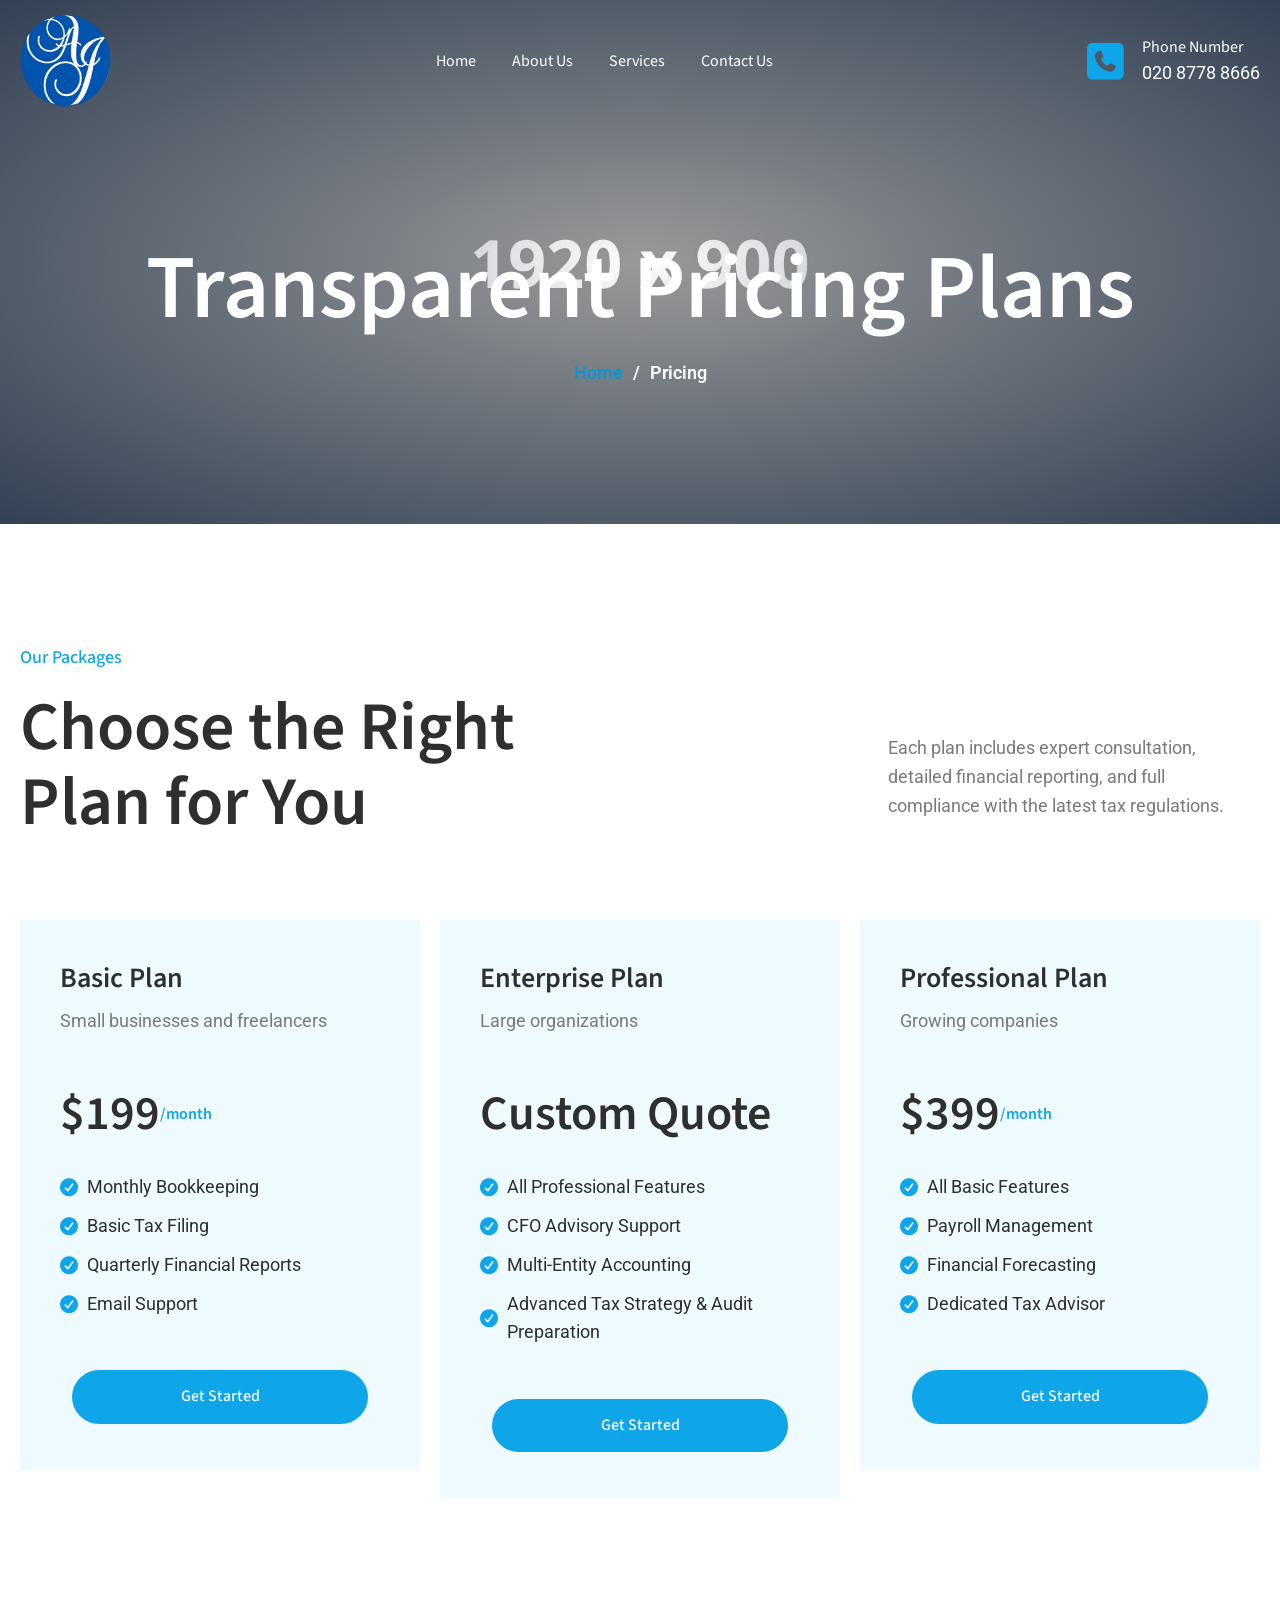
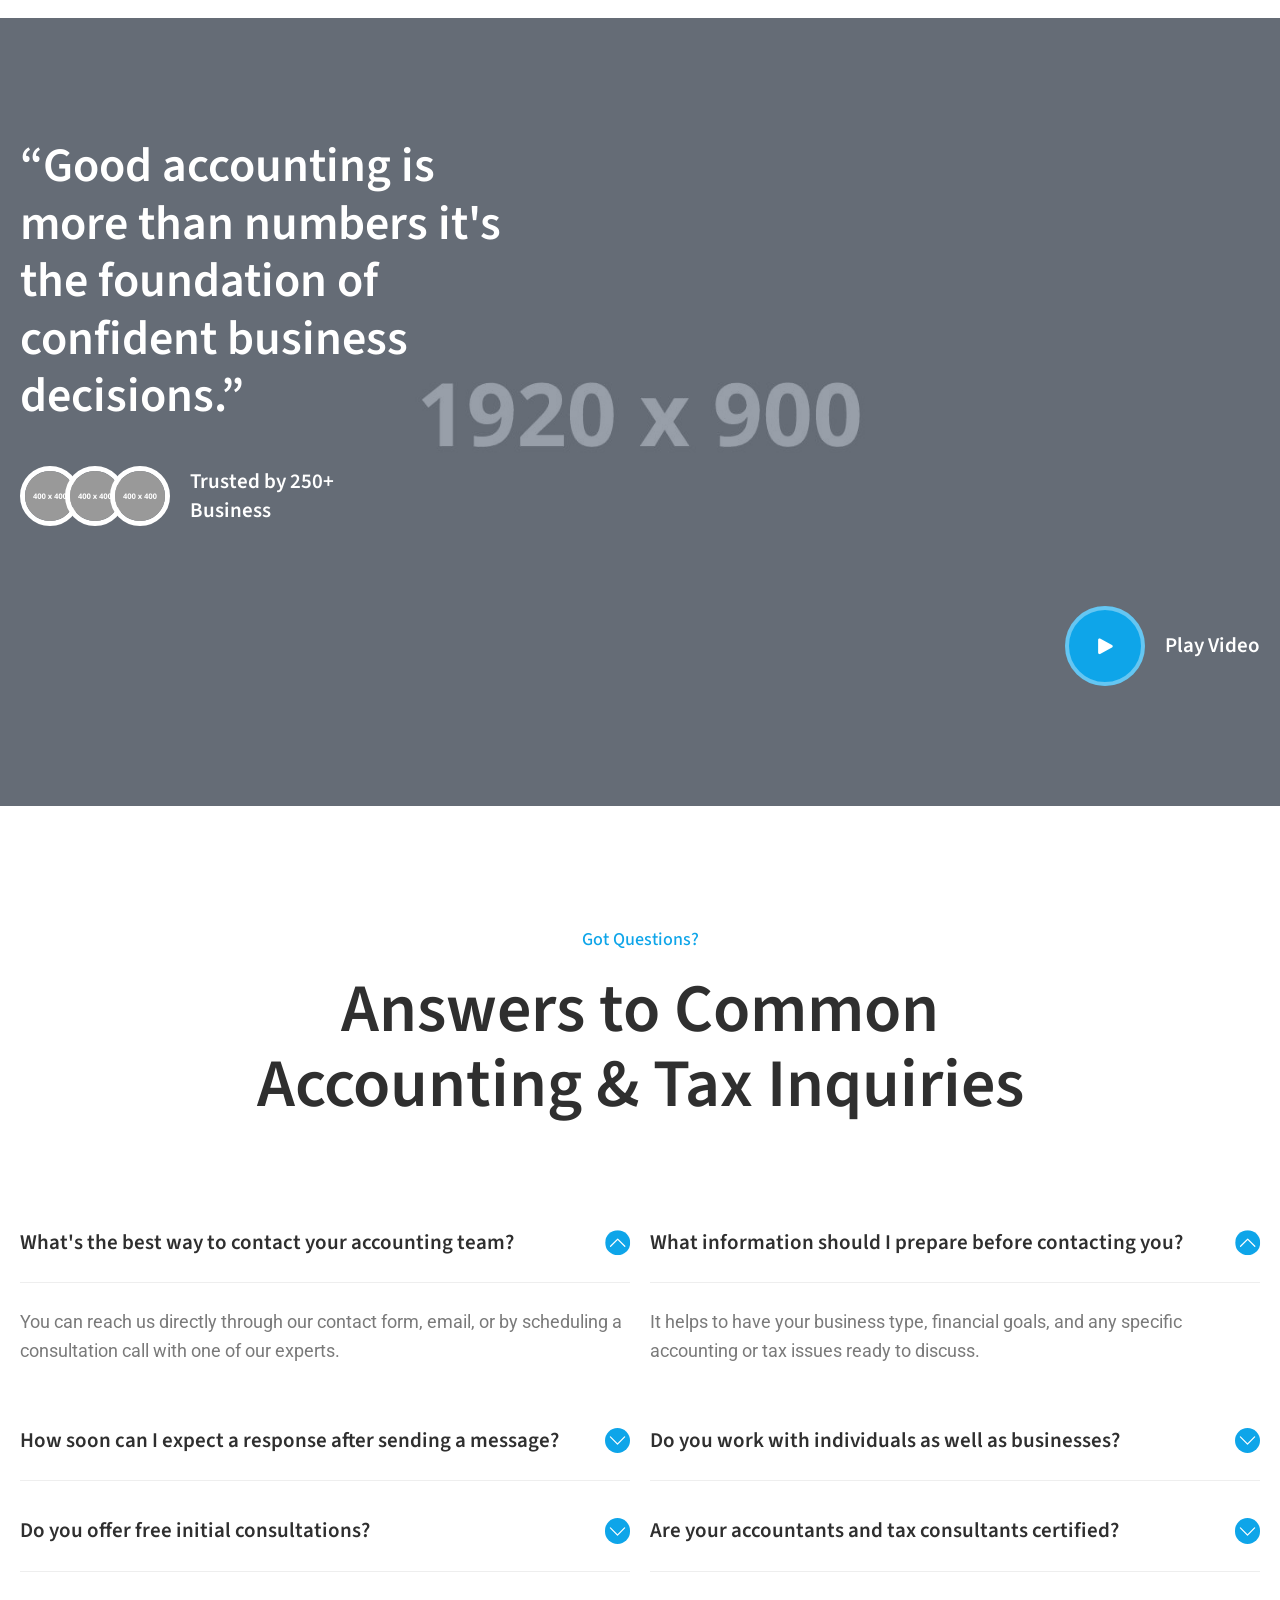
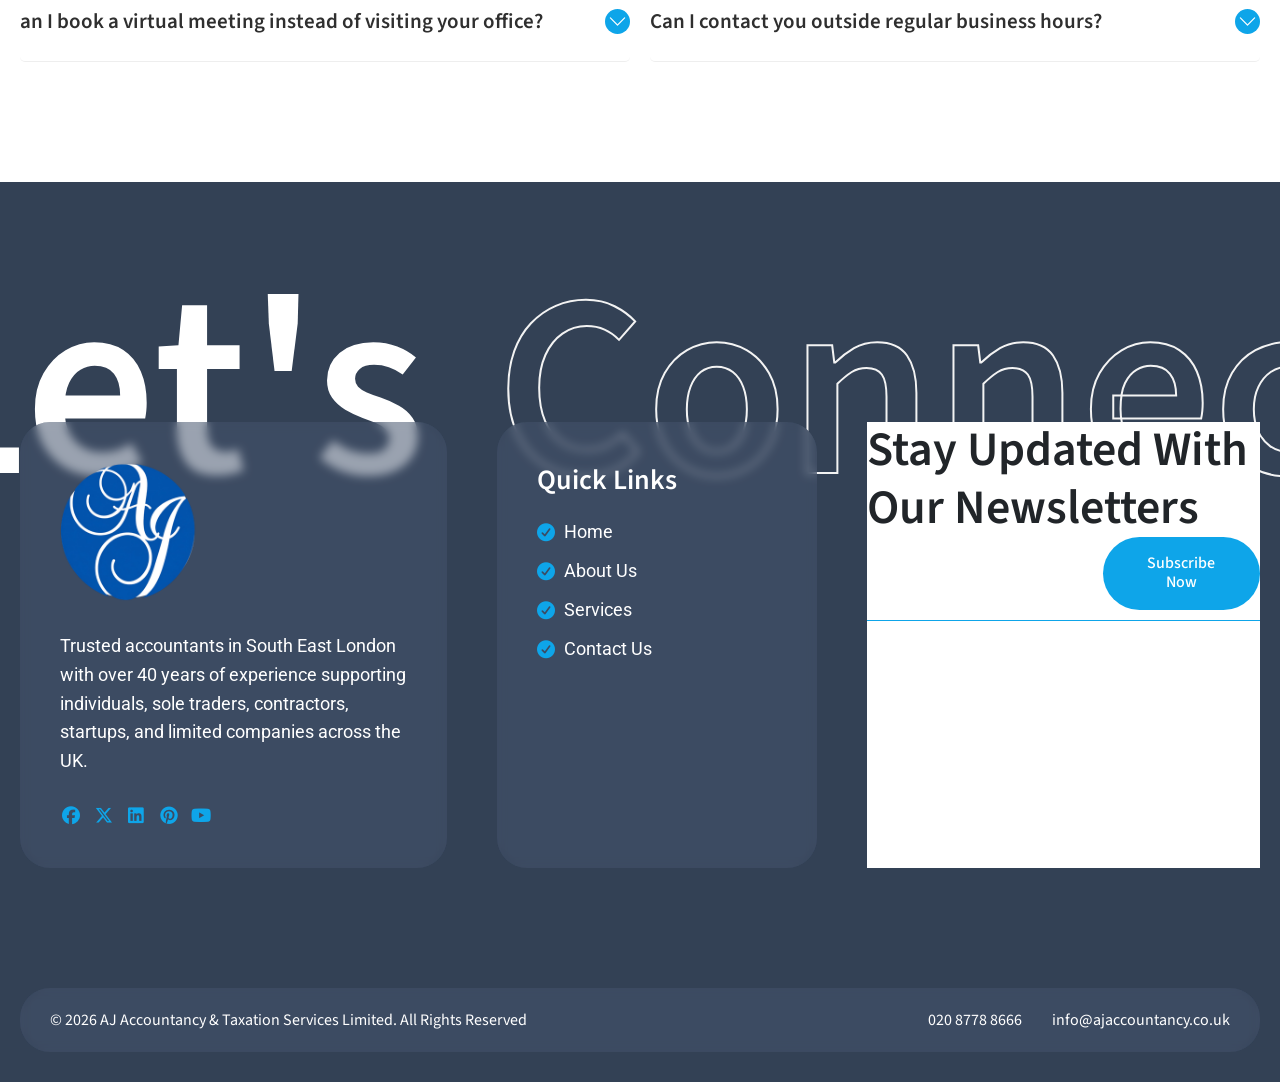
<file: pricing.html>
<!DOCTYPE html>
<html lang="en">
<head>
    <meta charset="UTF-8">
    <meta name="viewport" content="width=device-width, initial-scale=1.0">
    <title>Pricing - AJ Accountancy</title>
    <link rel="stylesheet" href="./assets/css/main.css?v=aj8">
    <link rel="stylesheet" href="./assets/css/responsive.css?v=aj8">
</head>
<body>
    <!-- Header Section -->
    <header>
        <div class="header-container">
            <div class="hero-container">
                <nav class="navbar navbar-expand-lg">
                    <div class="navbar-nav-container">
                
                    <!-- Logo Container -->
                    <div class="navbar-logo-container">
                        <a class="navbar-brand fw-bold" href="#">
                            <img src="./assets/images/logo.png" alt="AJ Accountancy Logo" class="img-fluid">
                        </a>
                    </div>
                
                    <!-- Nav Link Container -->
                    <div class="nav-link-container">
                        <div class="collapse navbar-collapse" id="navbarNav">
                            <ul class="navbar-nav mx-auto">
                                <li class="nav-item">
                                    <a class="nav-link" href="./index.html">Home</a>
                                </li>
                                <li class="nav-item">
                                    <a class="nav-link" href="./about.html">About Us</a>
                                </li>
                                <li class="nav-item">
                                    <a class="nav-link" href="./service.html">Services</a>
                                </li>
                                <li class="nav-item">
                                    <a class="nav-link" href="./contact.html">Contact Us</a>
                                </li>
                            </ul>
                        </div>
                    </div>
            
                    <button class="nav-btn" type="button" data-bs-toggle="collapse" data-bs-target="#navbarNav"
                        aria-controls="navbarNav" aria-expanded="false" aria-label="Toggle navigation">
                        <i class="fa-solid fa-bars"></i>
                    </button>
                
                    <!-- Navbar Social Container -->
                    <div class="navbar-cta-container">
                        <i class="fa-solid fa-phone-square navbar-cta-icon"></i>
                        <div class="d-flex flex-column">
                            <h6 class="secondary-accent">Phone Number</h6>
                            <p class="secondary-accent m-0">020 8778 8666</p>
                        </div>
                    </div>
                
                    </div>
                </nav>
            </div>
        </div>
    </header>

    <!-- Sidebar Section -->
    <aside>
        <div class="sidebar-overlay"></div>
        <div class="sidebar">
            <div class="sidebar-header">
                <button class="sidebar-close-btn"><span>X</span></button>
            </div>
            <ul class="sidebar-menu">
                <li><a href="./index.html">Home</a></li>
                <li><a href="./about.html">About Us</a></li>
                <li><a href="./service.html">Services</a></li>
                <li><a href="./contact.html">Contact Us</a></li>
            </ul>
        </div>
    </aside>

    <!-- Main Section -->
    <main>
        <!-- Banner Page Section -->
        <section class="section banner-page banner-pricing">
            <div class="hero-container">
                <div class="banner-page__inner-container">
                    <h1>Transparent Pricing Plans</h1>
                    <nav class="breadcrumb">
                        <a href="./index.html">Home</a>
                        <span class="separator">/</span>
                        <a href="#" class="current">Pricing</a>
                    </nav>
                </div>
            </div>
        </section>

        <!-- Pricing Section -->
        <section class="section">
            <div class="hero-container">
                <div class="pricing__inner-container">
                    <div class="pricing__heading-container">
                        <div class="pricing-section__heading">
                            <span class="sub-heading animation-box anim-normal anim-delay-sm" data-animation="fade-left">Our Packages</span>
                            <h2 class="animation-box anim-normal anim-delay-none" data-animation="fade-left">Choose the Right Plan for You</h2>
                        </div>
                        <div class="pricing-section__description">
                            <p>Each plan includes expert consultation, detailed financial reporting, and full compliance with the latest tax regulations.</p>
                        </div>
                    </div>

                    <div class="row row-cols-lg-3 row-cols-1 grid-gap-2">
                        <div class="col">
                            <div class="card card-pricing">
                                <div class="d-flex flex-column flex-gap-1">
                                    <h4>Basic Plan</h4>
                                    <p>Small businesses and freelancers</p>
                                </div>

                                <div class="pricing__price">
                                    <span class="pricing__amount">$199</span>
                                    <span class="pricing__period">/month</span>
                                </div>                                

                                <ul class="circle-check-list pricing-list">
                                    <li>Monthly bookkeeping</li>
                                    <li>Basic tax filing</li>
                                    <li>Quarterly financial reports</li>
                                    <li>Email support</li>
                                </ul>

                                <a href="#" class="btn btn-accent">
                                    <span class="btn-title w-100">Get Started</span>
                                </a>
                            </div>
                        </div>
                        <div class="col">
                            <div class="card card-pricing">
                                <div class="d-flex flex-column flex-gap-1">
                                    <h4>Enterprise Plan</h4>
                                    <p>Large organizations</p>
                                </div>

                                <div class="pricing__price">
                                    <span class="pricing__amount">Custom Quote</span>
                                </div>

                                <ul class="circle-check-list pricing-list">
                                    <li>All Professional features</li>
                                    <li>CFO advisory support</li>
                                    <li>Multi-entity accounting</li>
                                    <li>Advanced tax strategy & audit preparation</li>
                                </ul>

                                <a href="#" class="btn btn-accent">
                                    <span class="btn-title w-100">Get Started</span>
                                </a>
                            </div>
                        </div>
                        <div class="col">
                            <div class="card card-pricing">
                                <div class="d-flex flex-column flex-gap-1">
                                    <h4>Professional Plan</h4>
                                    <p>Growing companies</p>
                                </div>

                                <div class="pricing__price">
                                    <span class="pricing__amount">$399</span>
                                    <span class="pricing__period">/month</span>
                                </div>                                

                                <ul class="circle-check-list pricing-list">
                                    <li>All Basic features</li>
                                    <li>Payroll management</li>
                                    <li>Financial forecasting</li>
                                    <li>Dedicated tax advisor</li>
                                </ul>

                                <a href="#" class="btn btn-accent">
                                    <span class="btn-title w-100">Get Started</span>
                                </a>
                            </div>
                        </div>
                    </div>
                </div>
            </div>
        </section>

        <!-- Company Intro Section -->
        <section class="section company-intro-banner">
            <div class="hero-container">
                <div class="company-intro__inner-container">
                    <div class="company-intro__content-title">
                        <h3 class="secondary-accent animation-box anim-normal anim-delay-sm" data-animation="fade-left">“Good accounting is more than numbers it's the foundation of confident business decisions.”</h3>
                        <div class="company-intro__reviewer-content">
                            <div class="company-intro__reviewer-image-container">
                                <img src="./assets/images/dummy-img-400x400.jpg" alt="company intro reviewer" class="company-intro-avatar">
                                <img src="./assets/images/dummy-img-400x400.jpg" alt="company intro reviewer" class="company-intro-avatar">
                                <img src="./assets/images/dummy-img-400x400.jpg" alt="company intro reviewer" class="company-intro-avatar">
                            </div>
                            <h5 class="secondary-accent company-intro-avatar-title">Trusted by 250+ Business</h5>
                        </div>
                    </div>
                    <div class="company-intro__video-container animation-box anim-normal anim-delay-sm" data-animation="fade-right">
                        <button class="request-loader" data-video="https://www.youtube.com/embed/VhBl3dHT5SY?autoplay=1"><i class="fa-solid fa-play"></i></button>
                        <h5 class="secondary-accent">Play Video</h5>
                    </div>
                </div>
            </div>
        </section>

        <!-- Modal Video Section -->
        <div class="section p-0">
            <div id="modal-overlay" class="modal-overlay">
                <span class="my-close"><i class="fa-solid fa-xmark"></i></span>
                <div class="my-modal">
                    <iframe id="my-video-frame" allowfullscreen title="Video Player"></iframe>
                </div>
            </div>
        </div>

        <!-- FAQs Section -->
        <section class="section">
            <div class="hero-container">
                <div class="faq__inner-container">
                    <div class="faq__heading-container">
                        <span class="sub-heading">Got Questions?</span>
                        <h2>Answers to Common Accounting & Tax Inquiries</h2>
                    </div>

                    <div class="row row-cols-md-2 row-cols-1 grid-gap-2">
                        <div class="col">
                            <div class="accordion" id="accordion-faq-1">
                                <div class="accordion-item">
                                    <span class="accordion-header">
                                        <button class="accordion-button" type="button" data-bs-toggle="collapse" data-bs-target="#faq-colapse-one" aria-expanded="true" aria-controls="faq-colapse-one">
                                            What's the best way to contact your accounting team?
                                        </button>
                                    </span>
                                    <div id="faq-colapse-one" class="accordion-collapse collapse show" data-bs-parent="#accordion-faq-1">
                                        <div class="accordion-body">
                                            <p class="m-0">You can reach us directly through our contact form, email, or by scheduling a consultation call with one of our experts.</p>
                                        </div>
                                    </div>
                                </div>
                                <div class="accordion-item">
                                    <span class="accordion-header">
                                        <button class="accordion-button collapsed" type="button" data-bs-toggle="collapse" data-bs-target="#faq-colapse-two" aria-expanded="false" aria-controls="faq-colapse-two">
                                            How soon can I expect a response after sending a message?
                                        </button>
                                    </span>
                                    <div id="faq-colapse-two" class="accordion-collapse collapse" data-bs-parent="#accordion-faq-1">
                                        <div class="accordion-body">
                                            <p class="m-0">Our team typically replies within one business day to ensure fast and reliable communication.</p>
                                        </div>
                                    </div>
                                </div>
                                <div class="accordion-item">
                                    <span class="accordion-header">
                                        <button class="accordion-button collapsed" type="button" data-bs-toggle="collapse" data-bs-target="#faq-colapse-three" aria-expanded="false" aria-controls="faq-colapse-three">
                                            Do you offer free initial consultations?
                                        </button>
                                    </span>
                                    <div id="faq-colapse-three" class="accordion-collapse collapse" data-bs-parent="#accordion-faq-1">
                                        <div class="accordion-body">
                                            <p class="m-0">Yes, we provide a complimentary consultation to understand your accounting or tax needs before starting any service.</p>
                                        </div>
                                    </div>
                                </div>
                                <div class="accordion-item">
                                    <span class="accordion-header">
                                        <button class="accordion-button collapsed" type="button" data-bs-toggle="collapse" data-bs-target="#faq-colapse-four" aria-expanded="false" aria-controls="faq-colapse-four">
                                            an I book a virtual meeting instead of visiting your office?
                                        </button>
                                    </span>
                                    <div id="faq-colapse-four" class="accordion-collapse collapse" data-bs-parent="#accordion-faq-1">
                                        <div class="accordion-body">
                                            <p class="m-0">Absolutely. We offer online consultations via Zoom or Google Meet for your convenience.</p>
                                        </div>
                                    </div>
                                </div>
                            </div>
                        </div>
                        <div class="col">
                            <div class="accordion" id="accordion-faq-2">
                                <div class="accordion-item">
                                    <span class="accordion-header">
                                        <button class="accordion-button" type="button" data-bs-toggle="collapse" data-bs-target="#faq-colapse-five" aria-expanded="true" aria-controls="faq-colapse-five">
                                            What information should I prepare before contacting you?
                                        </button>
                                    </span>
                                    <div id="faq-colapse-five" class="accordion-collapse collapse show" data-bs-parent="#accordion-faq-2">
                                        <div class="accordion-body">
                                            <p class="m-0">It helps to have your business type, financial goals, and any specific accounting or tax issues ready to discuss.</p>
                                        </div>
                                    </div>
                                </div>
                                <div class="accordion-item">
                                    <span class="accordion-header">
                                        <button class="accordion-button collapsed" type="button" data-bs-toggle="collapse" data-bs-target="#faq-colapse-six" aria-expanded="false" aria-controls="faq-colapse-six">
                                            Do you work with individuals as well as businesses?
                                        </button>
                                    </span>
                                    <div id="faq-colapse-six" class="accordion-collapse collapse" data-bs-parent="#accordion-faq-2">
                                        <div class="accordion-body">
                                            <p class="m-0">Yes, our services are tailored for both individual taxpayers and small-to-medium-sized enterprises.</p>
                                        </div>
                                    </div>
                                </div>
                                <div class="accordion-item">
                                    <span class="accordion-header">
                                        <button class="accordion-button collapsed" type="button" data-bs-toggle="collapse" data-bs-target="#faq-colapse-seven" aria-expanded="false" aria-controls="faq-colapse-seven">
                                            Are your accountants and tax consultants certified?
                                        </button>
                                    </span>
                                    <div id="faq-colapse-seven" class="accordion-collapse collapse" data-bs-parent="#accordion-faq-2">
                                        <div class="accordion-body">
                                            <p class="m-0">All of our professionals are fully certified and experienced in both local and international accounting standards.</p>
                                        </div>
                                    </div>
                                </div>
                                <div class="accordion-item">
                                    <span class="accordion-header">
                                        <button class="accordion-button collapsed" type="button" data-bs-toggle="collapse" data-bs-target="#faq-colapse-eight" aria-expanded="false" aria-controls="faq-colapse-eight">
                                            Can I contact you outside regular business hours?
                                        </button>
                                    </span>
                                    <div id="faq-colapse-eight" class="accordion-collapse collapse" data-bs-parent="#accordion-faq-2">
                                        <div class="accordion-body">
                                            <p class="m-0">You can leave a message anytime—our team will respond during the next business day.</p>
                                        </div>
                                    </div>
                                </div>
                            </div>
                        </div>
                    </div>
                </div>
            </div>
        </section>
    </main>

    <!-- Footer Section -->
    <footer>
        <div class="footer-banner">
            <div class="hero-container overflow-hidden">
                <div class="footer__highlight-text-container">
                    <span class="footer__highlight-text-fill">
                        Let's
                    </span>
                    <span class="footer__highlight-text-outline">
                        Connect
                    </span>
                </div>

                <div class="footer__content-wrapper">
                    <div class="footer__inner-container">
                        <div class="card card__footer-info">
                            <div class="image-container footer__logo">
                                <img src="./assets/images/logo.png" alt="AJ Accountancy Logo">
                            </div>
                            <p class="secondary-accent m-0">Trusted accountants in South East London with over 40 years of experience supporting individuals, sole traders, contractors, startups, and limited companies across the UK.</p>
                            <div class="d-flex flex-row align-items-center flex-gap-1">
                                <a href="#" class="social-icon">
                                    <i class="fa-brands fa-facebook"></i>
                                </a>
                                <a href="#" class="social-icon">
                                    <i class="fa-brands fa-x-twitter"></i>
                                </a>
                                <a href="#" class="social-icon">
                                    <i class="fa-brands fa-linkedin"></i>
                                </a>
                                </a>
                                <a href="#" class="social-icon">
                                    <i class="fa-brands fa-pinterest"></i>
                                </a>
                                </a>
                                <a href="#" class="social-icon">
                                    <i class="fa-brands fa-youtube"></i>
                                </a>
                            </div>
                        </div>
                        <div class="card card__footer-quick-links">
                            <h4>Quick Links</h4>
                            <ul class="circle-check-list">
                                <li><a href="./index.html">Home</a></li>
                                <li><a href="./about.html">About Us</a></li>
                                <li><a href="./service.html">Services</a></li>
                                <li><a href="./contact.html">Contact Us</a></li>
                            </ul>
                        </div>
                        <div class="card card__footer-newsletter">
                            <h3>Stay Updated With Our Newsletters</h3>

                            <div class="alert success success-message-newsletter hidden">
                                <span class="check-icon"><i class="fa-solid fa-2xl fa-check"></i></span>
                                <p>Thank you! Form submitted successfully.</p>
                            </div>
                            
                            <div class="alert error error-message-newsletter hidden">
                                <span class="cross-icon"><i class="fa-solid fa-2xl fa-xmark"></i></span>
                                <p>Oops! Form submission failed. Please try again.</p>
                            </div>

                            <form id="newsletter-form" action="#" method="post" class="newsletter-form">
                                <input type="email" name="newsletter" id="newsletter" placeholder="Enter your email address">
                                <button class="btn btn-submit-form">Subscribe Now</button>
                            </form>
                        </div>
                    </div>
                </div>

                <div class="footer__copyright-wrapper">
                    <div class="footer__copyright-container">
                        <h6>© 2026 AJ Accountancy & Taxation Services Limited. All Rights Reserved</h6>

                        <div class="d-flex flex-row align-items-center flex-gap-3">
                            <a href="tel:02087788666" class="footer-legallink">020 8778 8666</a>
                            <a href="mailto:info@ajaccountancy.co.uk" class="footer-legallink">info@ajaccountancy.co.uk</a>
                        </div>
                    </div>
                </div>
            </div>
        </div>
    </footer>

    <!-- Js Script -->
    <script src="./assets/js/vendor/jquery-3.7.1.min.js"></script>
    <script src="./assets/js/vendor/bootstrap.bundle.min.js"></script>
    <script src="./assets/js/vendor/swiper.min.js"></script>
    <script src="./assets/js/vendor/flatpickr.min.js"></script>
    <script src="./assets/js/script.js"></script>
    <script src="./assets/js/form-script.js"></script>
    <script src="./assets/js/swiper-script.js"></script>
</body>
</html>
</file>
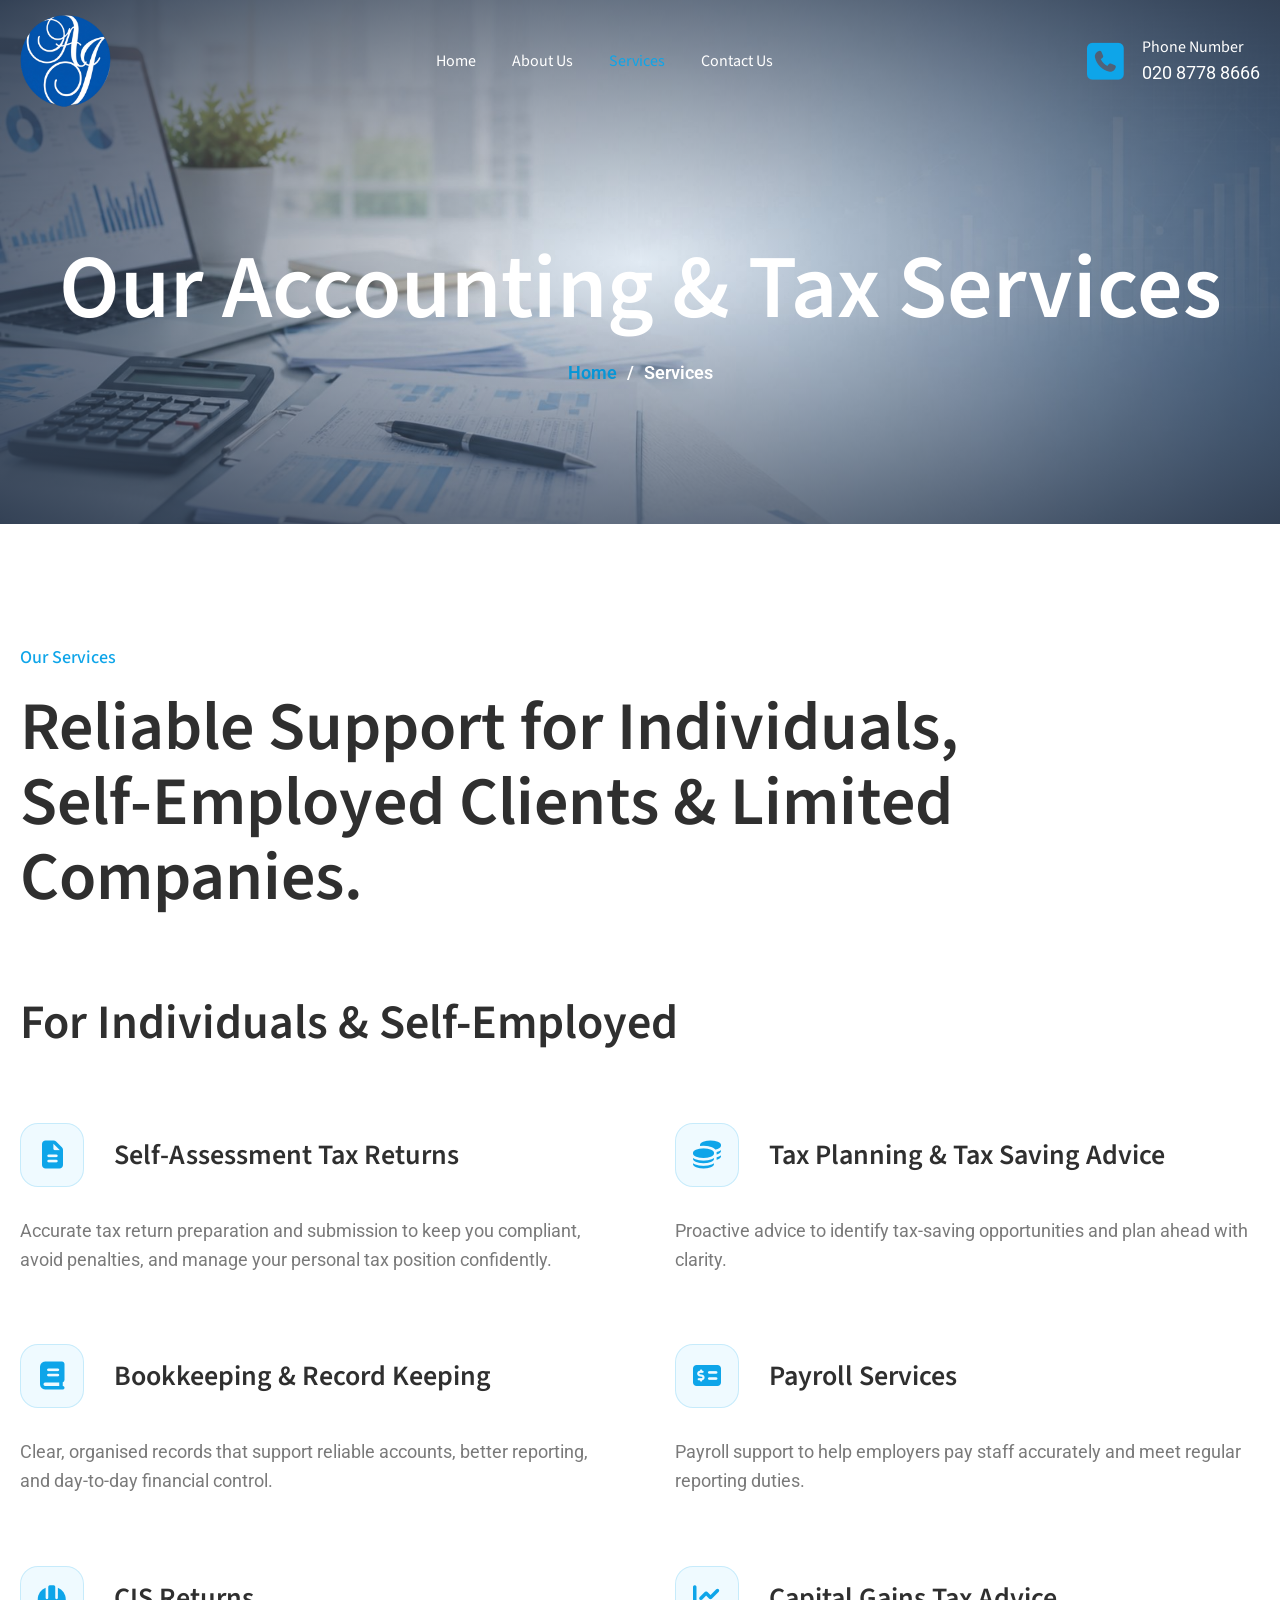
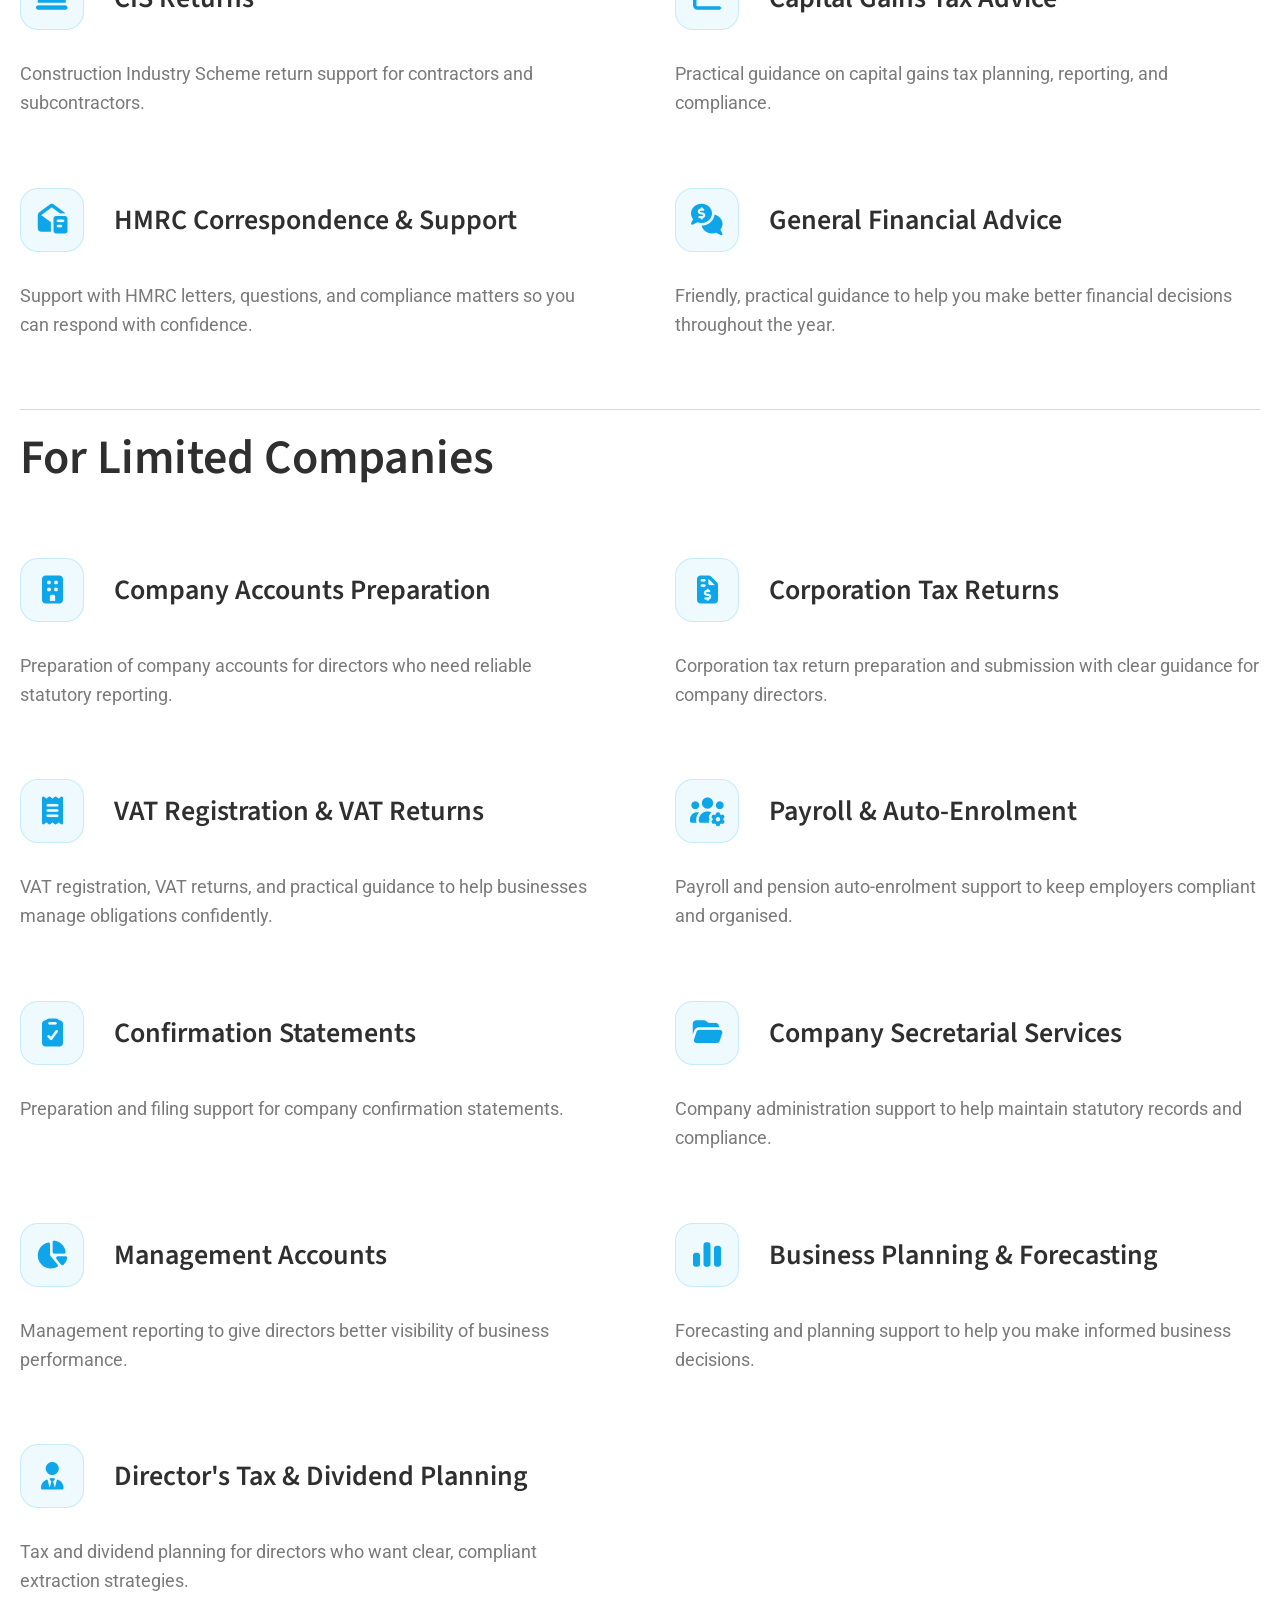
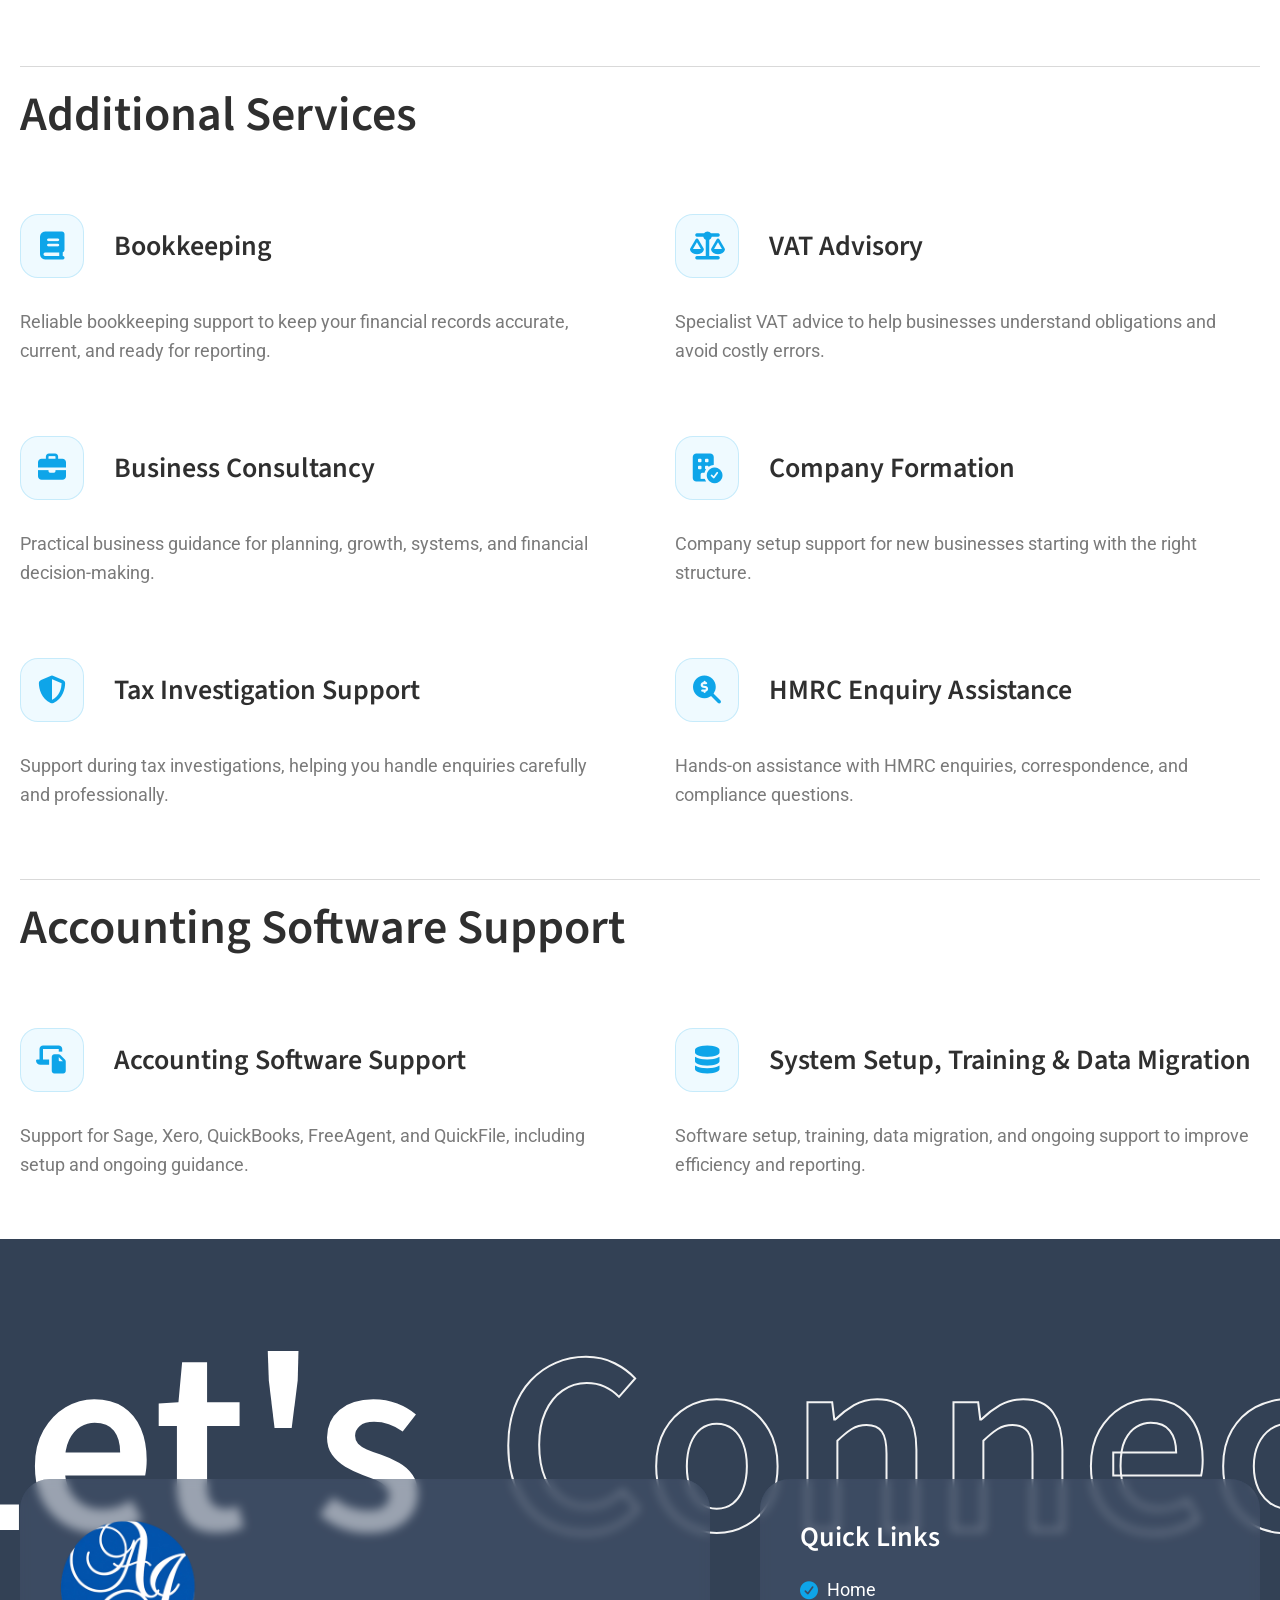
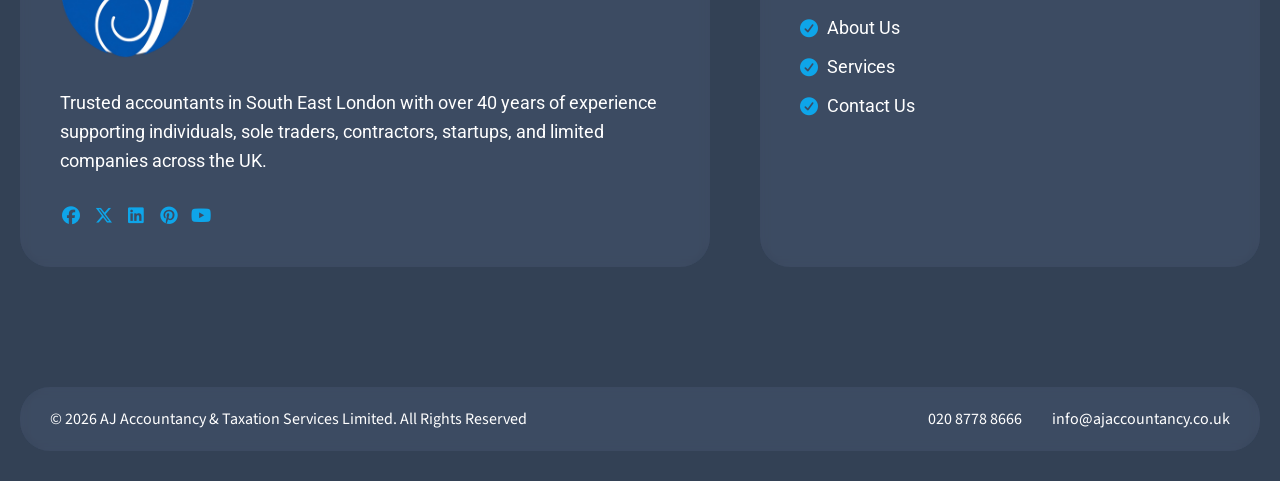
<file: service.html>
<!DOCTYPE html>
<html lang="en">
<head>
    <meta charset="UTF-8">
    <meta name="viewport" content="width=device-width, initial-scale=1.0">
    <title>Services - AJ Accountancy</title>
    <link rel="stylesheet" href="./assets/css/main.css?v=aj8">
    <link rel="stylesheet" href="./assets/css/responsive.css?v=aj8">
</head>
<body>
    <!-- Header Section -->
    <header>
        <div class="header-container">
            <div class="hero-container">
                <nav class="navbar navbar-expand-lg">
                    <div class="navbar-nav-container">
                
                    <!-- Logo Container -->
                    <div class="navbar-logo-container">
                        <a class="navbar-brand fw-bold" href="#">
                            <img src="./assets/images/logo.png" alt="AJ Accountancy Logo" class="img-fluid">
                        </a>
                    </div>
                
                    <!-- Nav Link Container -->
                    <div class="nav-link-container">
                        <div class="collapse navbar-collapse" id="navbarNav">
                            <ul class="navbar-nav mx-auto">
                                <li class="nav-item">
                                    <a class="nav-link" href="./index.html">Home</a>
                                </li>
                                <li class="nav-item">
                                    <a class="nav-link" href="./about.html">About Us</a>
                                </li>
                                <li class="nav-item">
                                    <a class="nav-link" href="./service.html">Services</a>
                                </li>
                                <li class="nav-item">
                                    <a class="nav-link" href="./contact.html">Contact Us</a>
                                </li>
                            </ul>
                        </div>
                    </div>
            
                    <button class="nav-btn" type="button" data-bs-toggle="collapse" data-bs-target="#navbarNav"
                        aria-controls="navbarNav" aria-expanded="false" aria-label="Toggle navigation">
                        <i class="fa-solid fa-bars"></i>
                    </button>
                
                    <!-- Navbar Social Container -->
                    <div class="navbar-cta-container">
                        <i class="fa-solid fa-phone-square navbar-cta-icon"></i>
                        <div class="d-flex flex-column">
                            <h6 class="secondary-accent">Phone Number</h6>
                            <p class="secondary-accent m-0">020 8778 8666</p>
                        </div>
                    </div>
                
                    </div>
                </nav>
            </div>
        </div>
    </header>

    <!-- Sidebar Section -->
    <aside>
        <div class="sidebar-overlay"></div>
        <div class="sidebar">
            <div class="sidebar-header">
                <button class="sidebar-close-btn"><span>X</span></button>
            </div>
            <ul class="sidebar-menu">
                <li><a href="./index.html">Home</a></li>
                <li><a href="./about.html">About Us</a></li>
                <li><a href="./service.html">Services</a></li>
                <li><a href="./contact.html">Contact Us</a></li>
            </ul>
        </div>
    </aside>

    <!-- Main Section -->
    <main>
        <!-- Banner Page Section -->
        <section class="section banner-page banner-service">
            <div class="hero-container">
                <div class="banner-page__inner-container">
	                    <h1>Our Accounting & Tax Services</h1>
                    <nav class="breadcrumb">
                        <a href="./index.html">Home</a>
                        <span class="separator">/</span>
	                        <a href="#" class="current">Services</a>
                    </nav>
                </div>
            </div>
        </section>

        <!-- Service Section -->
        <section class="section service-list-section">
            <div class="hero-container">
                <div class="service-section-container">
                    <div class="service-section__heading service-list-heading animation-box anim-normal anim-delay-sm" data-animation="fade-right">
                        <span class="sub-heading">Our Services</span>
	                        <h2>Reliable Support for Individuals, Self-Employed Clients & Limited Companies.</h2>
                    </div>

                    <div class="service-section__grid-layout">
                        <div class="service-category-heading">
                            <h3>For Individuals & Self-Employed</h3>
                        </div>

                        <div class="service-section__content-layout animation-box anim-slow anim-delay-md" data-animation="fade-left">
                            <div class="d-flex flex-row align-items-center flex-gap-3">
                                <div class="image-container service-icon">
                                    <i class="fa-solid fa-file-lines" aria-hidden="true"></i>
                                </div>
	                                <h4 class="service-section__content-title">Self-Assessment Tax Returns</h4>
                            </div>
	                            <p class="mb-0">Accurate tax return preparation and submission to keep you compliant, avoid penalties, and manage your personal tax position confidently.</p>
                        </div>

                        <div class="service-section__content-layout animation-box anim-normal anim-delay-sm" data-animation="fade-left">
                            <div class="d-flex flex-row align-items-center flex-gap-3">
                                <div class="image-container service-icon">
                                    <i class="fa-solid fa-coins" aria-hidden="true"></i>
                                </div>
	                                <h4 class="service-section__content-title">Tax Planning & Tax Saving Advice</h4>
                            </div>
	                            <p class="mb-0">Proactive advice to identify tax-saving opportunities and plan ahead with clarity.</p>
                        </div>

                        <div class="service-section__content-layout animation-box anim-fast anim-delay-none" data-animation="fade-left">
                            <div class="d-flex flex-row align-items-center flex-gap-3">
                                <div class="image-container service-icon">
                                    <i class="fa-solid fa-book" aria-hidden="true"></i>
                                </div>
	                                <h4 class="service-section__content-title">Bookkeeping & Record Keeping</h4>
                            </div>
	                            <p class="mb-0">Clear, organised records that support reliable accounts, better reporting, and day-to-day financial control.</p>
                        </div>

                        <div class="service-section__content-layout animation-box anim-slow anim-delay-md" data-animation="fade-left">
                            <div class="d-flex flex-row align-items-center flex-gap-3">
                                <div class="image-container service-icon">
                                    <i class="fa-solid fa-money-check-dollar" aria-hidden="true"></i>
                                </div>
	                                <h4 class="service-section__content-title">Payroll Services</h4>
                            </div>
	                            <p class="mb-0">Payroll support to help employers pay staff accurately and meet regular reporting duties.</p>
                        </div>

                        <div class="service-section__content-layout animation-box anim-normal anim-delay-sm" data-animation="fade-left">
                            <div class="d-flex flex-row align-items-center flex-gap-3">
                                <div class="image-container service-icon">
                                    <i class="fa-solid fa-hard-hat" aria-hidden="true"></i>
                                </div>
	                                <h4 class="service-section__content-title">CIS Returns</h4>
                            </div>
	                            <p class="mb-0">Construction Industry Scheme return support for contractors and subcontractors.</p>
                        </div>

                        <div class="service-section__content-layout animation-box anim-normal anim-delay-sm" data-animation="fade-left">
                            <div class="d-flex flex-row align-items-center flex-gap-3">
                                <div class="image-container service-icon">
                                    <i class="fa-solid fa-chart-line" aria-hidden="true"></i>
                                </div>
	                                <h4 class="service-section__content-title">Capital Gains Tax Advice</h4>
                            </div>
	                            <p class="mb-0">Practical guidance on capital gains tax planning, reporting, and compliance.</p>
                        </div>

                        <div class="service-section__content-layout animation-box anim-slow anim-delay-md" data-animation="fade-left">
                            <div class="d-flex flex-row align-items-center flex-gap-3">
                                <div class="image-container service-icon">
                                    <i class="fa-solid fa-envelope-open-text" aria-hidden="true"></i>
                                </div>
	                                <h4 class="service-section__content-title">HMRC Correspondence & Support</h4>
                            </div>
	                            <p class="mb-0">Support with HMRC letters, questions, and compliance matters so you can respond with confidence.</p>
                        </div>

                        <div class="service-section__content-layout animation-box anim-normal anim-delay-sm" data-animation="fade-left">
                            <div class="d-flex flex-row align-items-center flex-gap-3">
                                <div class="image-container service-icon">
                                    <i class="fa-solid fa-comments-dollar" aria-hidden="true"></i>
                                </div>
	                                <h4 class="service-section__content-title">General Financial Advice</h4>
                            </div>
	                            <p class="mb-0">Friendly, practical guidance to help you make better financial decisions throughout the year.</p>
                        </div>

                        <div class="service-category-heading">
                            <h3>For Limited Companies</h3>
                        </div>

                        <div class="service-section__content-layout animation-box anim-fast anim-delay-none" data-animation="fade-left">
                            <div class="d-flex flex-row align-items-center flex-gap-3">
                                <div class="image-container service-icon">
                                    <i class="fa-solid fa-building" aria-hidden="true"></i>
                                </div>
	                                <h4 class="service-section__content-title">Company Accounts Preparation</h4>
                            </div>
	                            <p class="mb-0">Preparation of company accounts for directors who need reliable statutory reporting.</p>
                        </div>

                        <div class="service-section__content-layout animation-box anim-slow anim-delay-md" data-animation="fade-left">
                            <div class="d-flex flex-row align-items-center flex-gap-3">
                                <div class="image-container service-icon">
                                    <i class="fa-solid fa-file-invoice-dollar" aria-hidden="true"></i>
                                </div>
	                                <h4 class="service-section__content-title">Corporation Tax Returns</h4>
                            </div>
	                            <p class="mb-0">Corporation tax return preparation and submission with clear guidance for company directors.</p>
                        </div>

                        <div class="service-section__content-layout animation-box anim-normal anim-delay-sm" data-animation="fade-left">
                            <div class="d-flex flex-row align-items-center flex-gap-3">
                                <div class="image-container service-icon">
                                    <i class="fa-solid fa-receipt" aria-hidden="true"></i>
                                </div>
	                                <h4 class="service-section__content-title">VAT Registration & VAT Returns</h4>
                            </div>
	                            <p class="mb-0">VAT registration, VAT returns, and practical guidance to help businesses manage obligations confidently.</p>
                        </div>

                        <div class="service-section__content-layout animation-box anim-normal anim-delay-sm" data-animation="fade-left">
                            <div class="d-flex flex-row align-items-center flex-gap-3">
                                <div class="image-container service-icon">
                                    <i class="fa-solid fa-users-gear" aria-hidden="true"></i>
                                </div>
	                                <h4 class="service-section__content-title">Payroll & Auto-Enrolment</h4>
                            </div>
	                            <p class="mb-0">Payroll and pension auto-enrolment support to keep employers compliant and organised.</p>
                        </div>

                        <div class="service-section__content-layout animation-box anim-slow anim-delay-md" data-animation="fade-left">
                            <div class="d-flex flex-row align-items-center flex-gap-3">
                                <div class="image-container service-icon">
                                    <i class="fa-solid fa-clipboard-check" aria-hidden="true"></i>
                                </div>
	                                <h4 class="service-section__content-title">Confirmation Statements</h4>
                            </div>
	                            <p class="mb-0">Preparation and filing support for company confirmation statements.</p>
                        </div>

                        <div class="service-section__content-layout animation-box anim-normal anim-delay-sm" data-animation="fade-left">
                            <div class="d-flex flex-row align-items-center flex-gap-3">
                                <div class="image-container service-icon">
                                    <i class="fa-solid fa-folder-open" aria-hidden="true"></i>
                                </div>
	                                <h4 class="service-section__content-title">Company Secretarial Services</h4>
                            </div>
	                            <p class="mb-0">Company administration support to help maintain statutory records and compliance.</p>
                        </div>

                        <div class="service-section__content-layout animation-box anim-fast anim-delay-none" data-animation="fade-left">
                            <div class="d-flex flex-row align-items-center flex-gap-3">
                                <div class="image-container service-icon">
                                    <i class="fa-solid fa-chart-pie" aria-hidden="true"></i>
                                </div>
	                                <h4 class="service-section__content-title">Management Accounts</h4>
                            </div>
	                            <p class="mb-0">Management reporting to give directors better visibility of business performance.</p>
                        </div>

                        <div class="service-section__content-layout animation-box anim-slow anim-delay-md" data-animation="fade-left">
                            <div class="d-flex flex-row align-items-center flex-gap-3">
                                <div class="image-container service-icon">
                                    <i class="fa-solid fa-chart-simple" aria-hidden="true"></i>
                                </div>
	                                <h4 class="service-section__content-title">Business Planning & Forecasting</h4>
                            </div>
	                            <p class="mb-0">Forecasting and planning support to help you make informed business decisions.</p>
                        </div>

                        <div class="service-section__content-layout animation-box anim-normal anim-delay-sm" data-animation="fade-left">
                            <div class="d-flex flex-row align-items-center flex-gap-3">
                                <div class="image-container service-icon">
                                    <i class="fa-solid fa-user-tie" aria-hidden="true"></i>
                                </div>
	                                <h4 class="service-section__content-title">Director's Tax & Dividend Planning</h4>
                            </div>
	                            <p class="mb-0">Tax and dividend planning for directors who want clear, compliant extraction strategies.</p>
                        </div>

                        <div class="service-category-heading">
                            <h3>Additional Services</h3>
                        </div>

                        <div class="service-section__content-layout animation-box anim-fast anim-delay-none" data-animation="fade-left">
                            <div class="d-flex flex-row align-items-center flex-gap-3">
                                <div class="image-container service-icon">
                                    <i class="fa-solid fa-book" aria-hidden="true"></i>
                                </div>
	                                <h4 class="service-section__content-title">Bookkeeping</h4>
                            </div>
	                            <p class="mb-0">Reliable bookkeeping support to keep your financial records accurate, current, and ready for reporting.</p>
                        </div>

                        <div class="service-section__content-layout animation-box anim-normal anim-delay-sm" data-animation="fade-left">
                            <div class="d-flex flex-row align-items-center flex-gap-3">
                                <div class="image-container service-icon">
                                    <i class="fa-solid fa-scale-balanced" aria-hidden="true"></i>
                                </div>
	                                <h4 class="service-section__content-title">VAT Advisory</h4>
                            </div>
	                            <p class="mb-0">Specialist VAT advice to help businesses understand obligations and avoid costly errors.</p>
                        </div>

                        <div class="service-section__content-layout animation-box anim-slow anim-delay-md" data-animation="fade-left">
                            <div class="d-flex flex-row align-items-center flex-gap-3">
                                <div class="image-container service-icon">
                                    <i class="fa-solid fa-briefcase" aria-hidden="true"></i>
                                </div>
	                                <h4 class="service-section__content-title">Business Consultancy</h4>
                            </div>
	                            <p class="mb-0">Practical business guidance for planning, growth, systems, and financial decision-making.</p>
                        </div>

                        <div class="service-section__content-layout animation-box anim-normal anim-delay-sm" data-animation="fade-left">
                            <div class="d-flex flex-row align-items-center flex-gap-3">
                                <div class="image-container service-icon">
                                    <i class="fa-solid fa-building-circle-check" aria-hidden="true"></i>
                                </div>
	                                <h4 class="service-section__content-title">Company Formation</h4>
                            </div>
	                            <p class="mb-0">Company setup support for new businesses starting with the right structure.</p>
                        </div>

                        <div class="service-section__content-layout animation-box anim-fast anim-delay-none" data-animation="fade-left">
                            <div class="d-flex flex-row align-items-center flex-gap-3">
                                <div class="image-container service-icon">
                                    <i class="fa-solid fa-shield-halved" aria-hidden="true"></i>
                                </div>
	                                <h4 class="service-section__content-title">Tax Investigation Support</h4>
                            </div>
	                            <p class="mb-0">Support during tax investigations, helping you handle enquiries carefully and professionally.</p>
                        </div>

                        <div class="service-section__content-layout animation-box anim-slow anim-delay-md" data-animation="fade-left">
                            <div class="d-flex flex-row align-items-center flex-gap-3">
                                <div class="image-container service-icon">
                                    <i class="fa-solid fa-magnifying-glass-dollar" aria-hidden="true"></i>
                                </div>
	                                <h4 class="service-section__content-title">HMRC Enquiry Assistance</h4>
                            </div>
	                            <p class="mb-0">Hands-on assistance with HMRC enquiries, correspondence, and compliance questions.</p>
                        </div>

                        <div class="service-category-heading">
                            <h3>Accounting Software Support</h3>
                        </div>

                        <div class="service-section__content-layout animation-box anim-normal anim-delay-sm" data-animation="fade-left">
                            <div class="d-flex flex-row align-items-center flex-gap-3">
                                <div class="image-container service-icon">
                                    <i class="fa-solid fa-laptop-file" aria-hidden="true"></i>
                                </div>
	                                <h4 class="service-section__content-title">Accounting Software Support</h4>
                            </div>
	                            <p class="mb-0">Support for Sage, Xero, QuickBooks, FreeAgent, and QuickFile, including setup and ongoing guidance.</p>
                        </div>

                        <div class="service-section__content-layout animation-box anim-normal anim-delay-sm" data-animation="fade-left">
                            <div class="d-flex flex-row align-items-center flex-gap-3">
                                <div class="image-container service-icon">
                                    <i class="fa-solid fa-database" aria-hidden="true"></i>
                                </div>
	                                <h4 class="service-section__content-title">System Setup, Training & Data Migration</h4>
                            </div>
	                            <p class="mb-0">Software setup, training, data migration, and ongoing support to improve efficiency and reporting.</p>
                        </div>
                    </div>
                </div>
            </div>
        </section>

    </main>

    <!-- Footer Section -->
    <footer>
        <div class="footer-banner">
            <div class="hero-container overflow-hidden">
                <div class="footer__highlight-text-container">
                    <span class="footer__highlight-text-fill">
                        Let's
                    </span>
                    <span class="footer__highlight-text-outline">
                        Connect
                    </span>
                </div>

                <div class="footer__content-wrapper">
                    <div class="footer__inner-container">
                        <div class="card card__footer-info">
                            <div class="image-container footer__logo">
                                <img src="./assets/images/logo.png" alt="AJ Accountancy Logo">
                            </div>
                            <p class="secondary-accent m-0">Trusted accountants in South East London with over 40 years of experience supporting individuals, sole traders, contractors, startups, and limited companies across the UK.</p>
                            <div class="d-flex flex-row align-items-center flex-gap-1">
                                <a href="#" class="social-icon">
                                    <i class="fa-brands fa-facebook"></i>
                                </a>
                                <a href="#" class="social-icon">
                                    <i class="fa-brands fa-x-twitter"></i>
                                </a>
                                <a href="#" class="social-icon">
                                    <i class="fa-brands fa-linkedin"></i>
                                </a>
                                </a>
                                <a href="#" class="social-icon">
                                    <i class="fa-brands fa-pinterest"></i>
                                </a>
                                </a>
                                <a href="#" class="social-icon">
                                    <i class="fa-brands fa-youtube"></i>
                                </a>
                            </div>
                        </div>
                        <div class="card card__footer-quick-links">
                            <h4>Quick Links</h4>
                            <ul class="circle-check-list">
                                <li><a href="./index.html">Home</a></li>
                                <li><a href="./about.html">About Us</a></li>
                                <li><a href="./service.html">Services</a></li>
                                <li><a href="./contact.html">Contact Us</a></li>
                            </ul>
                        </div>
                    </div>
                </div>

                <div class="footer__copyright-wrapper">
                    <div class="footer__copyright-container">
                        <h6>© 2026 AJ Accountancy & Taxation Services Limited. All Rights Reserved</h6>

                        <div class="d-flex flex-row align-items-center flex-gap-3">
                            <a href="tel:02087788666" class="footer-legallink">020 8778 8666</a>
                            <a href="mailto:info@ajaccountancy.co.uk" class="footer-legallink">info@ajaccountancy.co.uk</a>
                        </div>
                    </div>
                </div>
            </div>
        </div>
    </footer>

    <!-- Js Script -->
    <script src="./assets/js/vendor/jquery-3.7.1.min.js"></script>
    <script src="./assets/js/vendor/bootstrap.bundle.min.js"></script>
    <script src="./assets/js/vendor/swiper.min.js"></script>
    <script src="./assets/js/vendor/flatpickr.min.js"></script>
    <script src="./assets/js/script.js"></script>
    <script src="./assets/js/form-script.js"></script>
    <script src="./assets/js/swiper-script.js"></script>
</body>
</html>
</file>
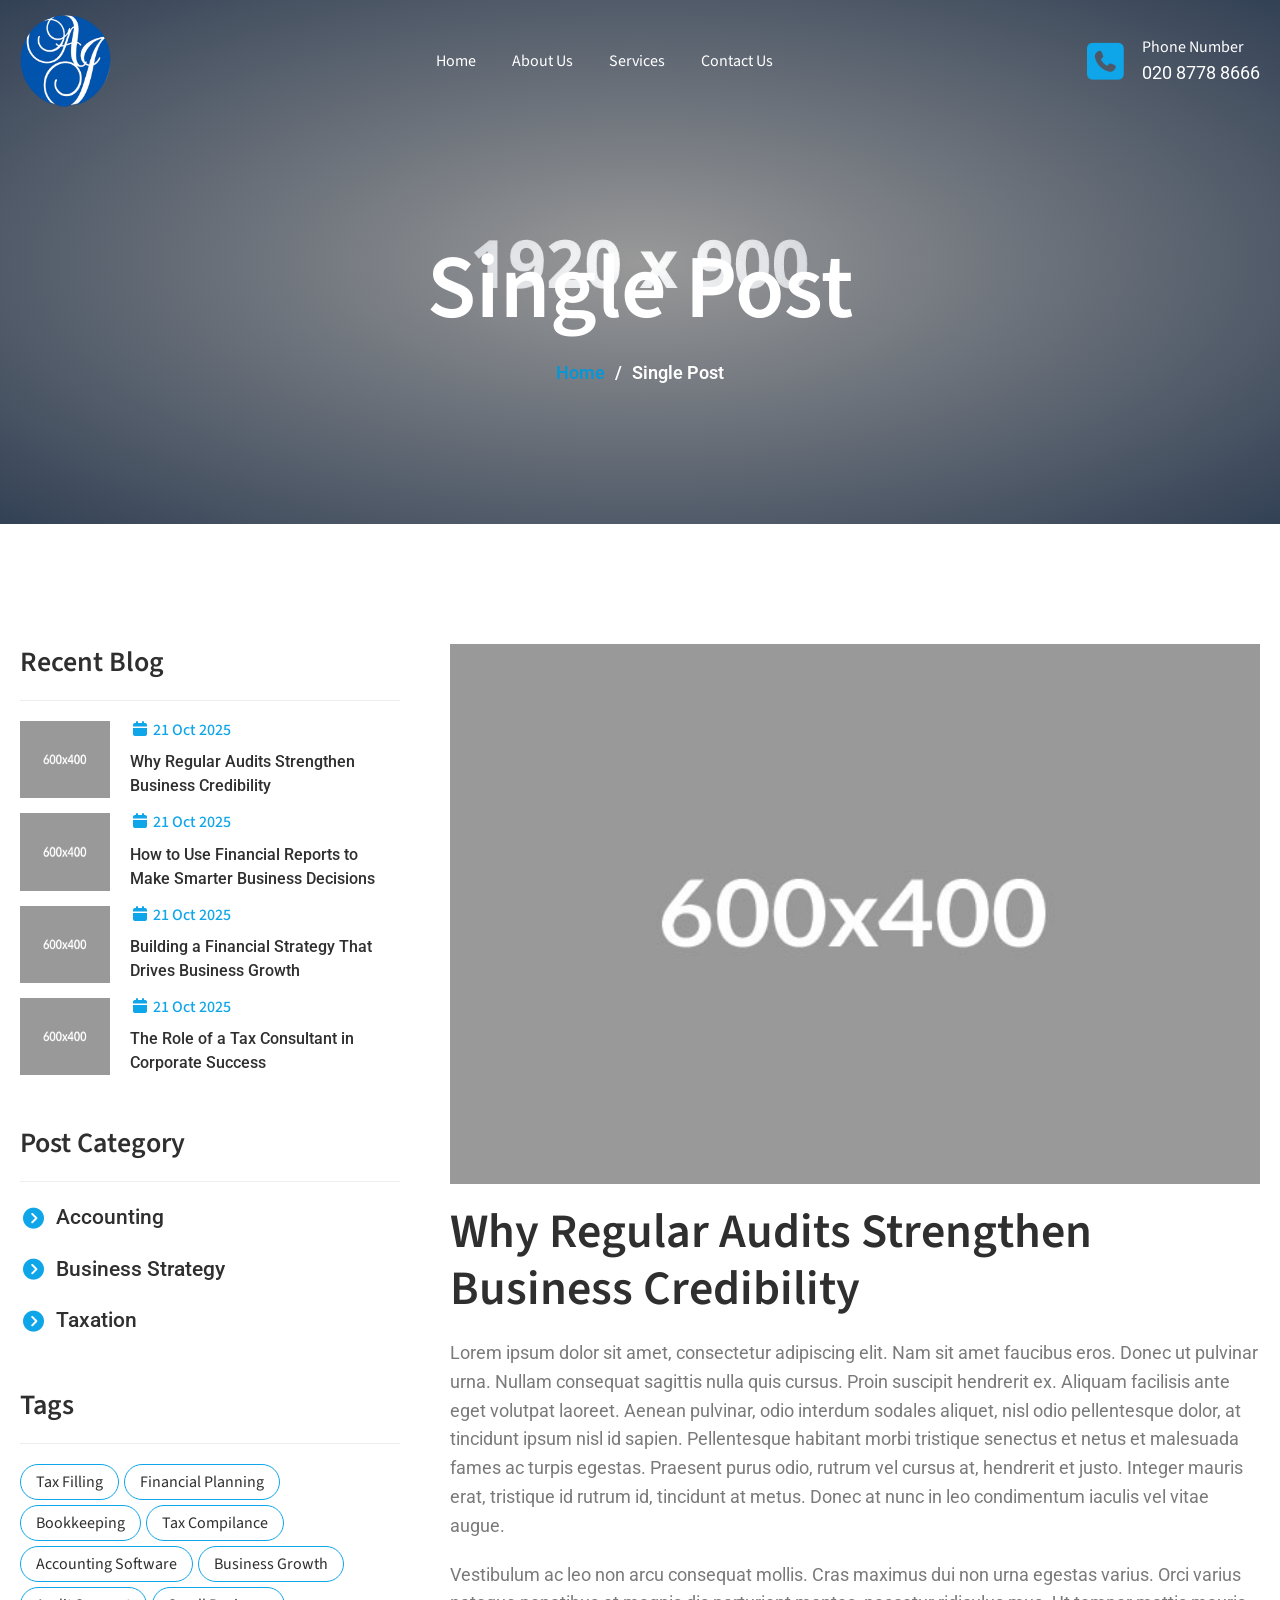
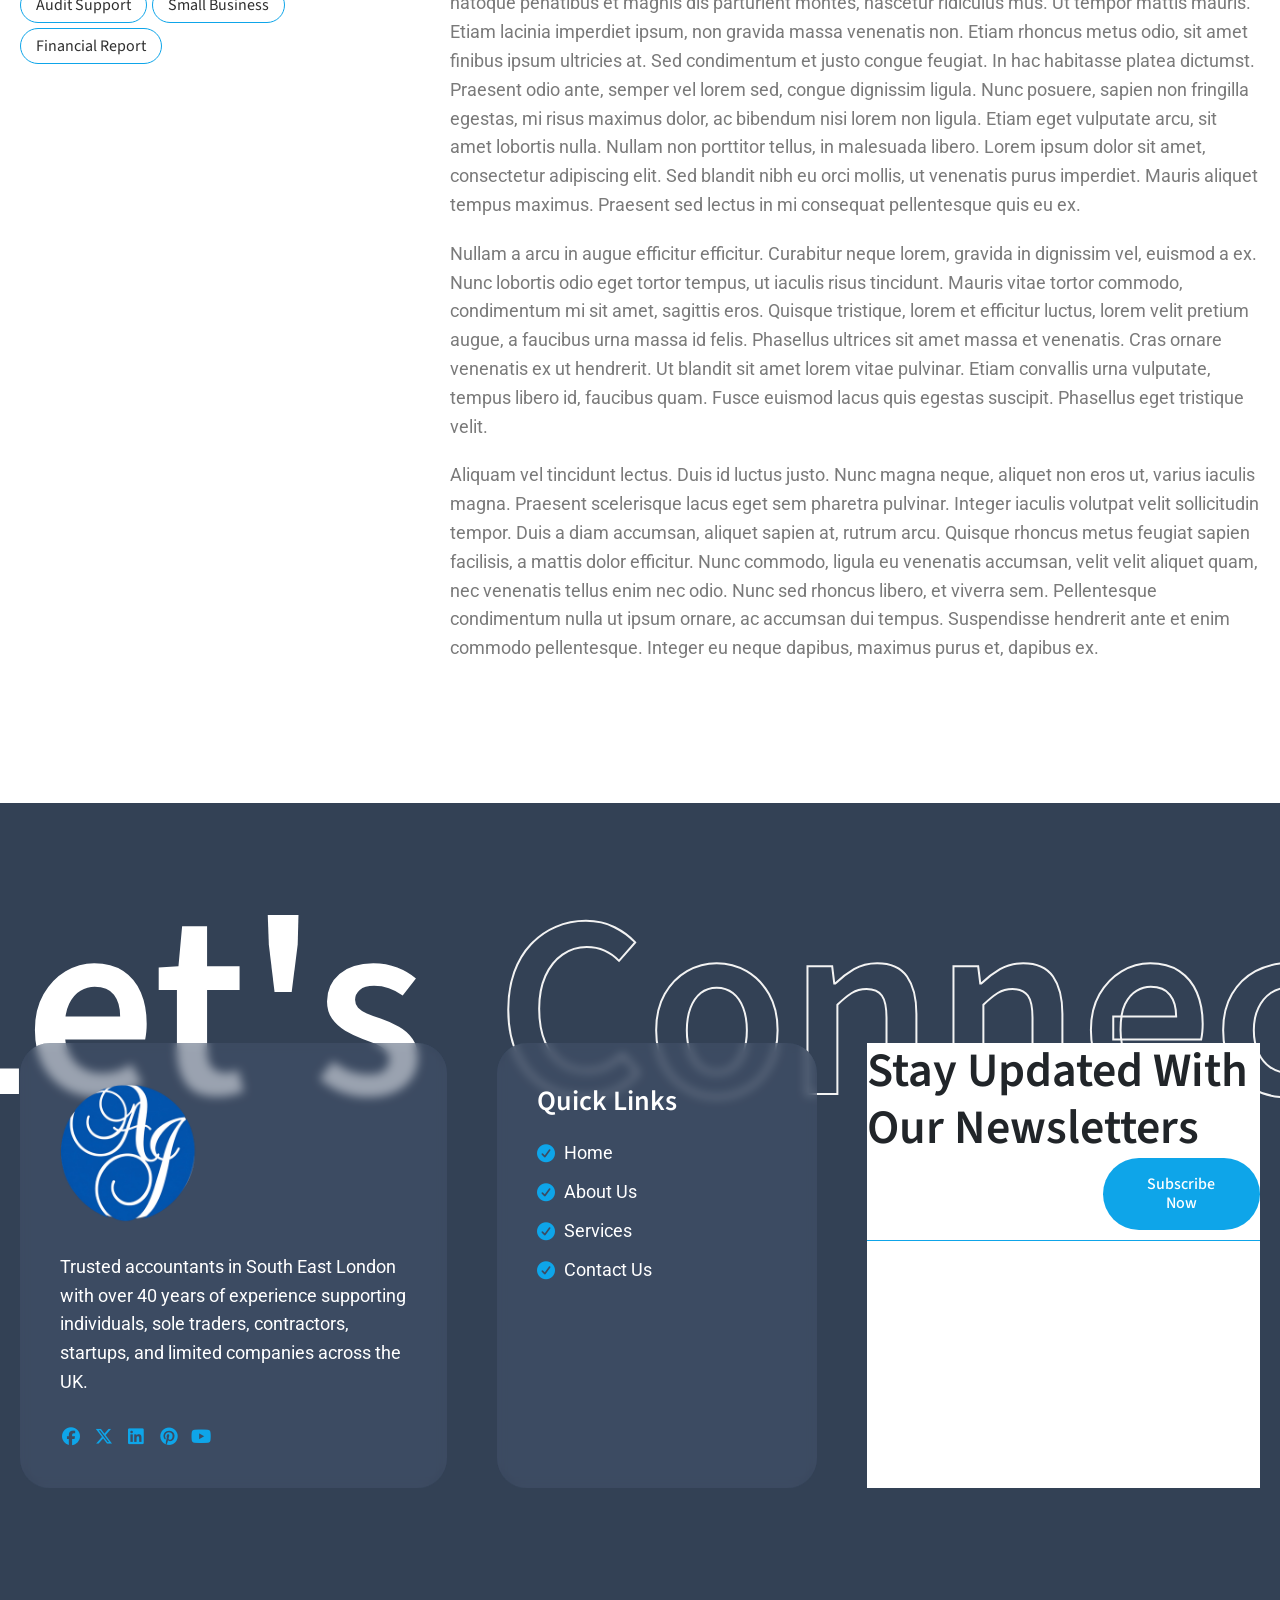
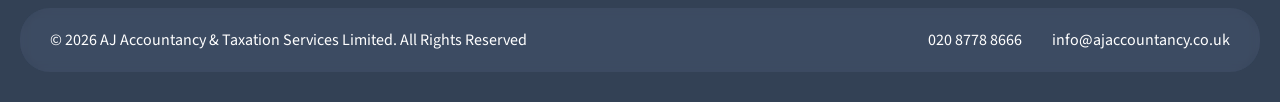
<file: single-post.html>
<!DOCTYPE html>
<html lang="en">
<head>
    <meta charset="UTF-8">
    <meta name="viewport" content="width=device-width, initial-scale=1.0">
    <title>Single Post - AJ Accountancy</title>
    <link rel="stylesheet" href="./assets/css/main.css?v=aj8">
    <link rel="stylesheet" href="./assets/css/responsive.css?v=aj8">
</head>
<body>
    <!-- Header Section -->
    <header>
        <div class="header-container">
            <div class="hero-container">
                <nav class="navbar navbar-expand-lg">
                    <div class="navbar-nav-container">
                
                    <!-- Logo Container -->
                    <div class="navbar-logo-container">
                        <a class="navbar-brand fw-bold" href="#">
                            <img src="./assets/images/logo.png" alt="AJ Accountancy Logo" class="img-fluid">
                        </a>
                    </div>
                
                    <!-- Nav Link Container -->
                    <div class="nav-link-container">
                        <div class="collapse navbar-collapse" id="navbarNav">
                            <ul class="navbar-nav mx-auto">
                                <li class="nav-item">
                                    <a class="nav-link" href="./index.html">Home</a>
                                </li>
                                <li class="nav-item">
                                    <a class="nav-link" href="./about.html">About Us</a>
                                </li>
                                <li class="nav-item">
                                    <a class="nav-link" href="./service.html">Services</a>
                                </li>
                                <li class="nav-item">
                                    <a class="nav-link" href="./contact.html">Contact Us</a>
                                </li>
                            </ul>
                        </div>
                    </div>
            
                    <button class="nav-btn" type="button" data-bs-toggle="collapse" data-bs-target="#navbarNav"
                        aria-controls="navbarNav" aria-expanded="false" aria-label="Toggle navigation">
                        <i class="fa-solid fa-bars"></i>
                    </button>
                
                    <!-- Navbar Social Container -->
                    <div class="navbar-cta-container">
                        <i class="fa-solid fa-phone-square navbar-cta-icon"></i>
                        <div class="d-flex flex-column">
                            <h6 class="secondary-accent">Phone Number</h6>
                            <p class="secondary-accent m-0">020 8778 8666</p>
                        </div>
                    </div>
                
                    </div>
                </nav>
            </div>
        </div>
    </header>

    <!-- Sidebar Section -->
    <aside>
        <div class="sidebar-overlay"></div>
        <div class="sidebar">
            <div class="sidebar-header">
                <button class="sidebar-close-btn"><span>X</span></button>
            </div>
            <ul class="sidebar-menu">
                <li><a href="./index.html">Home</a></li>
                <li><a href="./about.html">About Us</a></li>
                <li><a href="./service.html">Services</a></li>
                <li><a href="./contact.html">Contact Us</a></li>
            </ul>
        </div>
    </aside>

    <!-- Main Section -->
    <main>
        <!-- Banner Page Section -->
        <section class="section banner-page banner-single-post">
            <div class="hero-container">
                <div class="banner-page__inner-container">
                    <h1>Single Post</h1>
                    <nav class="breadcrumb">
                        <a href="./index.html">Home</a>
                        <span class="separator">/</span>
                        <a href="#" class="current">Single Post</a>
                    </nav>
                </div>
            </div>
        </section>

        <!-- Single Post Section -->
        <section class="section">
            <div class="hero-container overflow-hidden">
                <div class="row row-cols-lg-2 row-cols-1 grid-gap-5">
                    <div class="col col-lg-4 order-2 order-lg-1">
                        <div class="d-flex flex-column flex-gap-5">
                            <div class="recent-post__list-container">
                                <h4>Recent Blog</h4>
                                <div class="recent-post__divider"></div>
                                <div class="recent-post__blog-grid">
                                    <a href="./single-post.html" class="recent-post__blog-content">
                                        <img src="./assets/images/dummy-img-600x400.jpg" alt="Recent Post Image" class="recent-post-image">
                                        <div class="d-flex flex-column flex-gap-1 w-100">
                                            <span class="recent-post__meta">
                                                <i class="fa-solid fa-calendar"></i>
                                                <span>21 Oct 2025</span>
                                            </span>
                                            <span class="recent-post__title">
                                                Why Regular Audits Strengthen Business Credibility
                                            </span>
                                        </div>
                                    </a>
                                    <a href="./single-post.html" class="recent-post__blog-content">
                                        <img src="./assets/images/dummy-img-600x400.jpg" alt="Recent Post Image" class="recent-post-image">
                                        <div class="d-flex flex-column flex-gap-1 w-100">
                                            <span class="recent-post__meta">
                                                <i class="fa-solid fa-calendar"></i>
                                                <span>21 Oct 2025</span>
                                            </span>
                                            <span class="recent-post__title">
                                                How to Use Financial Reports to Make Smarter Business Decisions
                                            </span>
                                        </div>
                                    </a>
                                    <a href="./single-post.html" class="recent-post__blog-content">
                                        <img src="./assets/images/dummy-img-600x400.jpg" alt="Recent Post Image" class="recent-post-image">
                                        <div class="d-flex flex-column flex-gap-1 w-100">
                                            <span class="recent-post__meta">
                                                <i class="fa-solid fa-calendar"></i>
                                                <span>21 Oct 2025</span>
                                            </span>
                                            <span class="recent-post__title">
                                                Building a Financial Strategy That Drives Business Growth
                                            </span>
                                        </div>
                                    </a>
                                    <a href="./single-post.html" class="recent-post__blog-content">
                                        <img src="./assets/images/dummy-img-600x400.jpg" alt="Recent Post Image" class="recent-post-image">
                                        <div class="d-flex flex-column flex-gap-1 w-100">
                                            <span class="recent-post__meta">
                                                <i class="fa-solid fa-calendar"></i>
                                                <span>21 Oct 2025</span>
                                            </span>
                                            <span class="recent-post__title">
                                                The Role of a Tax Consultant in Corporate Success
                                            </span>
                                        </div>
                                    </a>
                                </div>
                            </div>

                            <div class="post-category__category-content-layout">
                                <h4>Post Category</h4>
                                <div class="post-category__divider"></div>
                                <div class="d-flex flex-column flex-gap-2">
                                    <div class="post-category__category-list-item">
                                        <i class="fa-solid fa-chevron-circle-right category-item-icon"></i>
                                        <a href="#" class="category-title">Accounting</a>
                                    </div>
                                    <div class="post-category__category-list-item">
                                        <i class="fa-solid fa-chevron-circle-right category-item-icon"></i>
                                        <a href="#" class="category-title">Business Strategy</a>
                                    </div>
                                    <div class="post-category__category-list-item">
                                        <i class="fa-solid fa-chevron-circle-right category-item-icon"></i>
                                        <a href="#" class="category-title">Taxation</a>
                                    </div>
                                </div>
                            </div>

                            <div class="post-tags__tags-content-layout">
                                <h4>Tags</h4>
                                <div class="post-tags__divider"></div>
                                <div class="post-tags__list-container">
                                    <span class="post-tags__tag">Tax Filling</span>
                                    <span class="post-tags__tag">Financial Planning</span>
                                    <span class="post-tags__tag">Bookkeeping</span>
                                    <span class="post-tags__tag">Tax Compilance</span>
                                    <span class="post-tags__tag">Accounting Software</span>
                                    <span class="post-tags__tag">Business Growth</span>
                                    <span class="post-tags__tag">Audit Support</span>
                                    <span class="post-tags__tag">Small Business</span>
                                    <span class="post-tags__tag">Financial Report</span>
                                </div>
                            </div>
                        </div>
                    </div>

                    <div class="col col-lg-8 order-1 order-lg-2">
                        <div class="d-flex flex-column flex-gap-2">
                            <div class="image-container single-post-image">
                                <img src="./assets/images/dummy-img-600x400.jpg" alt="Single Post">
                            </div>
                            <h3>Why Regular Audits Strengthen Business Credibility</h3>
                            <div>
                                <p>Lorem ipsum dolor sit amet, consectetur adipiscing elit. Nam sit amet faucibus eros. Donec ut pulvinar urna. Nullam consequat sagittis nulla quis cursus. Proin suscipit hendrerit ex. Aliquam facilisis ante eget volutpat laoreet. Aenean pulvinar, odio interdum sodales aliquet, nisl odio pellentesque dolor, at tincidunt ipsum nisl id sapien. Pellentesque habitant morbi tristique senectus et netus et malesuada fames ac turpis egestas. Praesent purus odio, rutrum vel cursus at, hendrerit et justo. Integer mauris erat, tristique id rutrum id, tincidunt at metus. Donec at nunc in leo condimentum iaculis vel vitae augue.</p>
                                <p>Vestibulum ac leo non arcu consequat mollis. Cras maximus dui non urna egestas varius. Orci varius natoque penatibus et magnis dis parturient montes, nascetur ridiculus mus. Ut tempor mattis mauris. Etiam lacinia imperdiet ipsum, non gravida massa venenatis non. Etiam rhoncus metus odio, sit amet finibus ipsum ultricies at. Sed condimentum et justo congue feugiat. In hac habitasse platea dictumst. Praesent odio ante, semper vel lorem sed, congue dignissim ligula. Nunc posuere, sapien non fringilla egestas, mi risus maximus dolor, ac bibendum nisi lorem non ligula. Etiam eget vulputate arcu, sit amet lobortis nulla. Nullam non porttitor tellus, in malesuada libero. Lorem ipsum dolor sit amet, consectetur adipiscing elit. Sed blandit nibh eu orci mollis, ut venenatis purus imperdiet. Mauris aliquet tempus maximus. Praesent sed lectus in mi consequat pellentesque quis eu ex.</p>
                                <p>Nullam a arcu in augue efficitur efficitur. Curabitur neque lorem, gravida in dignissim vel, euismod a ex. Nunc lobortis odio eget tortor tempus, ut iaculis risus tincidunt. Mauris vitae tortor commodo, condimentum mi sit amet, sagittis eros. Quisque tristique, lorem et efficitur luctus, lorem velit pretium augue, a faucibus urna massa id felis. Phasellus ultrices sit amet massa et venenatis. Cras ornare venenatis ex ut hendrerit. Ut blandit sit amet lorem vitae pulvinar. Etiam convallis urna vulputate, tempus libero id, faucibus quam. Fusce euismod lacus quis egestas suscipit. Phasellus eget tristique velit.</p>
                                <p>Aliquam vel tincidunt lectus. Duis id luctus justo. Nunc magna neque, aliquet non eros ut, varius iaculis magna. Praesent scelerisque lacus eget sem pharetra pulvinar. Integer iaculis volutpat velit sollicitudin tempor. Duis a diam accumsan, aliquet sapien at, rutrum arcu. Quisque rhoncus metus feugiat sapien facilisis, a mattis dolor efficitur. Nunc commodo, ligula eu venenatis accumsan, velit velit aliquet quam, nec venenatis tellus enim nec odio. Nunc sed rhoncus libero, et viverra sem. Pellentesque condimentum nulla ut ipsum ornare, ac accumsan dui tempus. Suspendisse hendrerit ante et enim commodo pellentesque. Integer eu neque dapibus, maximus purus et, dapibus ex.</p>
                            </div>
                        </div>
                    </div>
                </div>
            </div>
        </section>
    </main>

    <!-- Footer Section -->
    <footer>
        <div class="footer-banner">
            <div class="hero-container overflow-hidden">
                <div class="footer__highlight-text-container">
                    <span class="footer__highlight-text-fill">
                        Let's
                    </span>
                    <span class="footer__highlight-text-outline">
                        Connect
                    </span>
                </div>

                <div class="footer__content-wrapper">
                    <div class="footer__inner-container">
                        <div class="card card__footer-info">
                            <div class="image-container footer__logo">
                                <img src="./assets/images/logo.png" alt="AJ Accountancy Logo">
                            </div>
                            <p class="secondary-accent m-0">Trusted accountants in South East London with over 40 years of experience supporting individuals, sole traders, contractors, startups, and limited companies across the UK.</p>
                            <div class="d-flex flex-row align-items-center flex-gap-1">
                                <a href="#" class="social-icon">
                                    <i class="fa-brands fa-facebook"></i>
                                </a>
                                <a href="#" class="social-icon">
                                    <i class="fa-brands fa-x-twitter"></i>
                                </a>
                                <a href="#" class="social-icon">
                                    <i class="fa-brands fa-linkedin"></i>
                                </a>
                                </a>
                                <a href="#" class="social-icon">
                                    <i class="fa-brands fa-pinterest"></i>
                                </a>
                                </a>
                                <a href="#" class="social-icon">
                                    <i class="fa-brands fa-youtube"></i>
                                </a>
                            </div>
                        </div>
                        <div class="card card__footer-quick-links">
                            <h4>Quick Links</h4>
                            <ul class="circle-check-list">
                                <li><a href="./index.html">Home</a></li>
                                <li><a href="./about.html">About Us</a></li>
                                <li><a href="./service.html">Services</a></li>
                                <li><a href="./contact.html">Contact Us</a></li>
                            </ul>
                        </div>
                        <div class="card card__footer-newsletter">
                            <h3>Stay Updated With Our Newsletters</h3>

                            <div class="alert success success-message-newsletter hidden">
                                <span class="check-icon"><i class="fa-solid fa-2xl fa-check"></i></span>
                                <p>Thank you! Form submitted successfully.</p>
                            </div>
                            
                            <div class="alert error error-message-newsletter hidden">
                                <span class="cross-icon"><i class="fa-solid fa-2xl fa-xmark"></i></span>
                                <p>Oops! Form submission failed. Please try again.</p>
                            </div>

                            <form id="newsletter-form" action="#" method="post" class="newsletter-form">
                                <input type="email" name="newsletter" id="newsletter" placeholder="Enter your email address">
                                <button class="btn btn-submit-form">Subscribe Now</button>
                            </form>
                        </div>
                    </div>
                </div>

                <div class="footer__copyright-wrapper">
                    <div class="footer__copyright-container">
                        <h6>© 2026 AJ Accountancy & Taxation Services Limited. All Rights Reserved</h6>

                        <div class="d-flex flex-row align-items-center flex-gap-3">
                            <a href="tel:02087788666" class="footer-legallink">020 8778 8666</a>
                            <a href="mailto:info@ajaccountancy.co.uk" class="footer-legallink">info@ajaccountancy.co.uk</a>
                        </div>
                    </div>
                </div>
            </div>
        </div>
    </footer>

    <!-- Js Script -->
    <script src="./assets/js/vendor/jquery-3.7.1.min.js"></script>
    <script src="./assets/js/vendor/bootstrap.bundle.min.js"></script>
    <script src="./assets/js/vendor/swiper.min.js"></script>
    <script src="./assets/js/vendor/flatpickr.min.js"></script>
    <script src="./assets/js/script.js"></script>
    <script src="./assets/js/form-script.js"></script>
    <script src="./assets/js/swiper-script.js"></script>
</body>
</html>
</file>
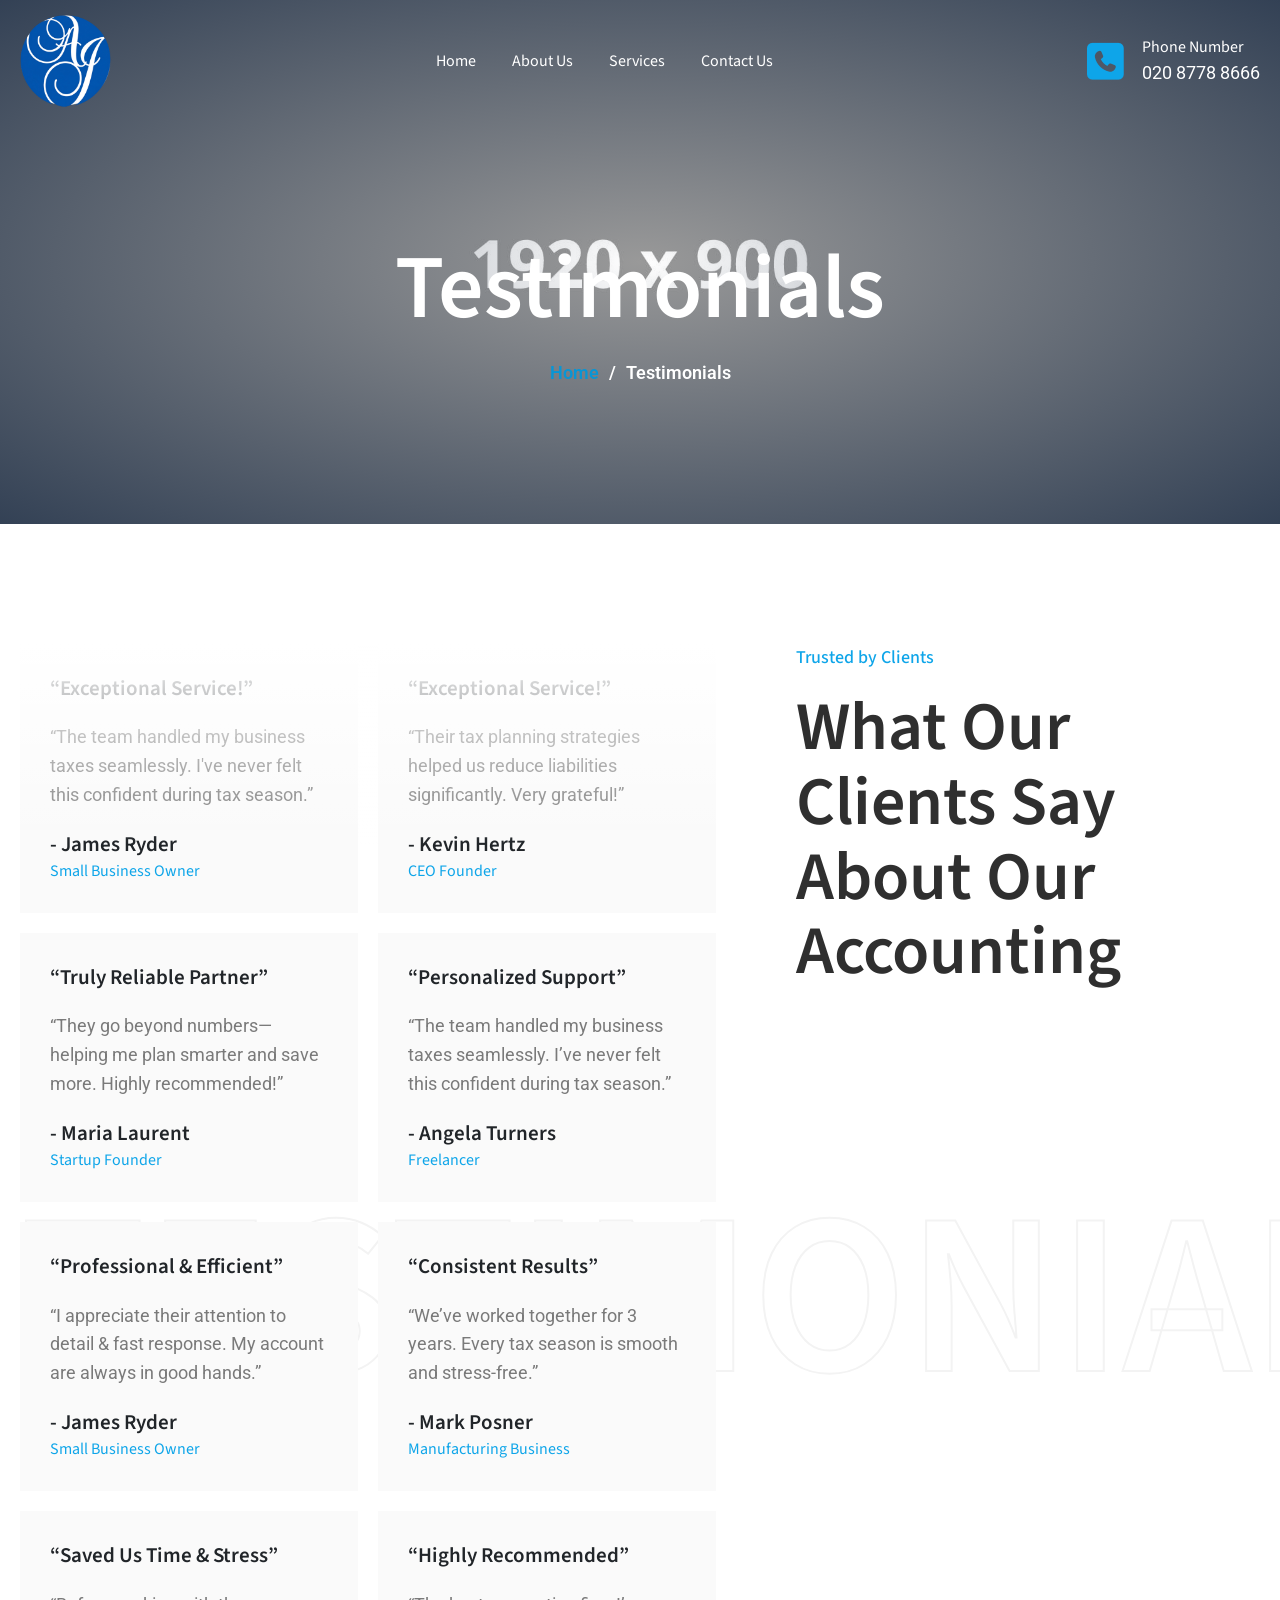
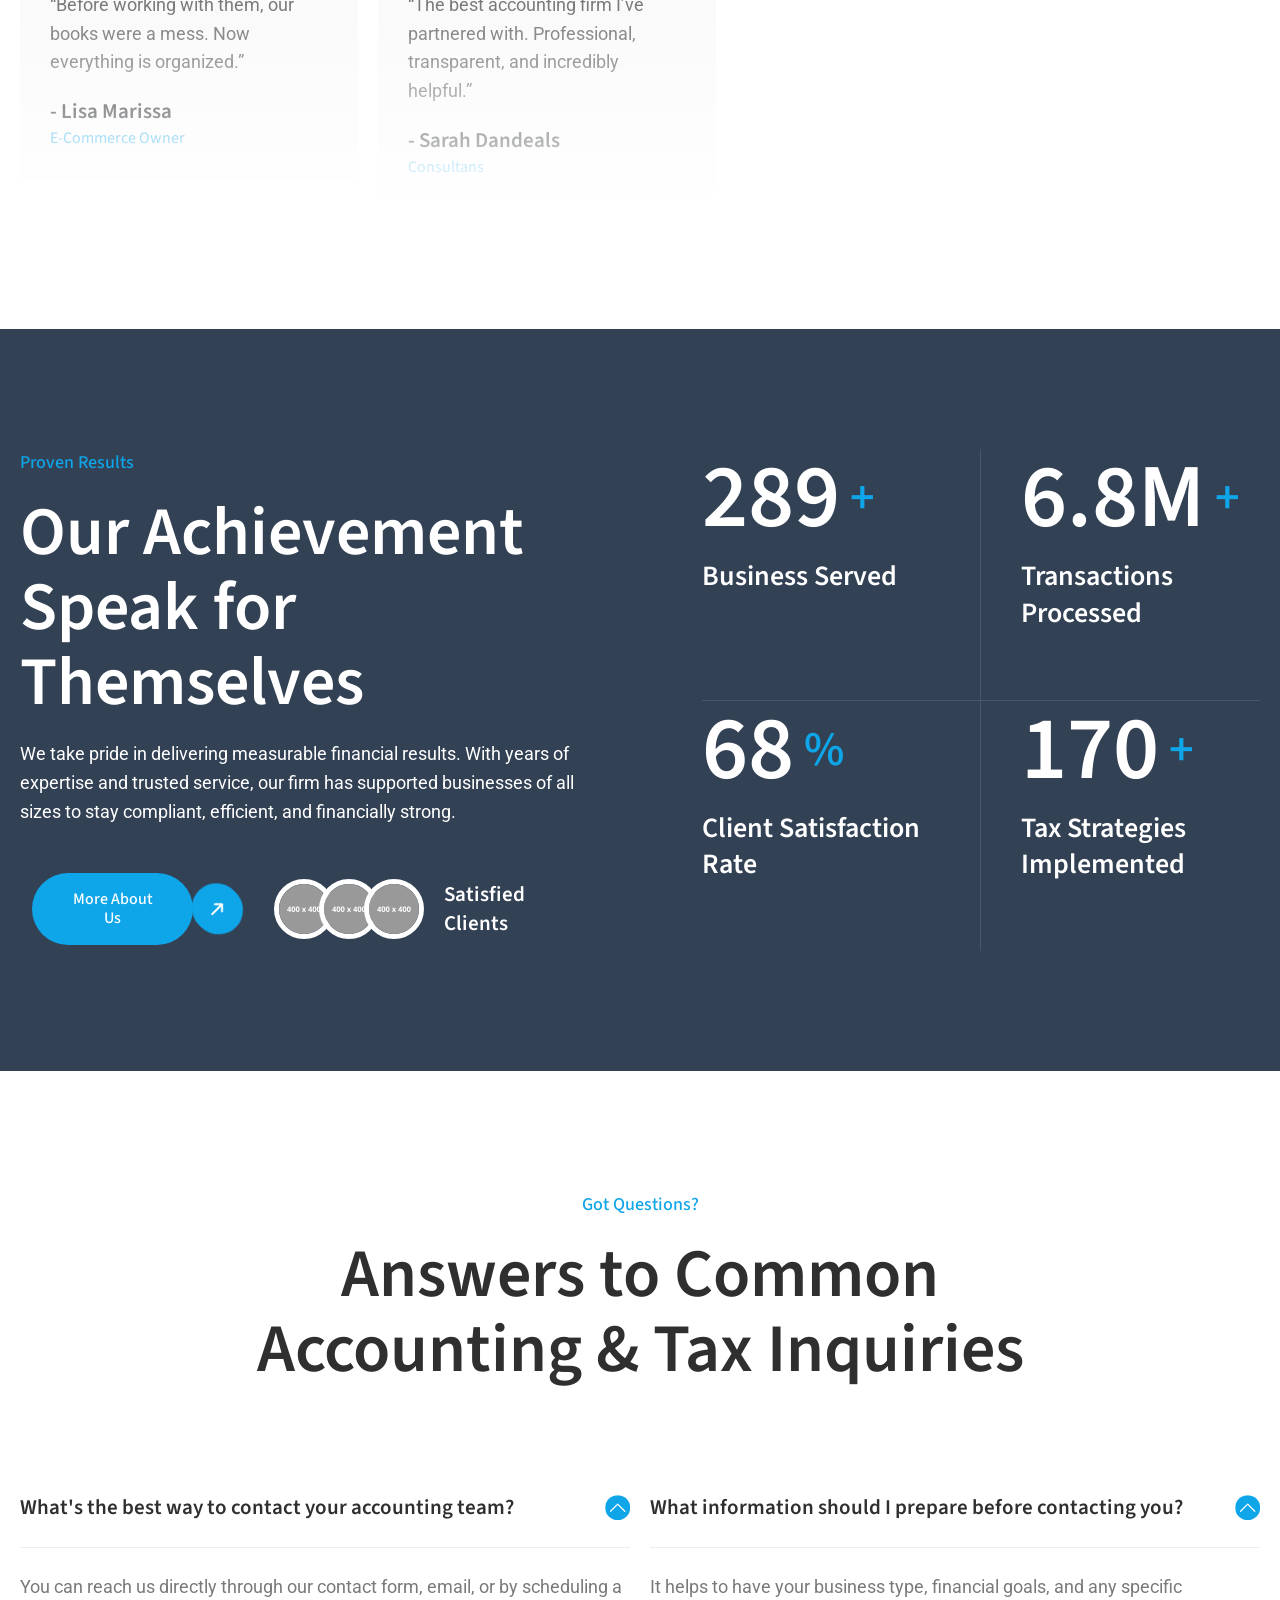
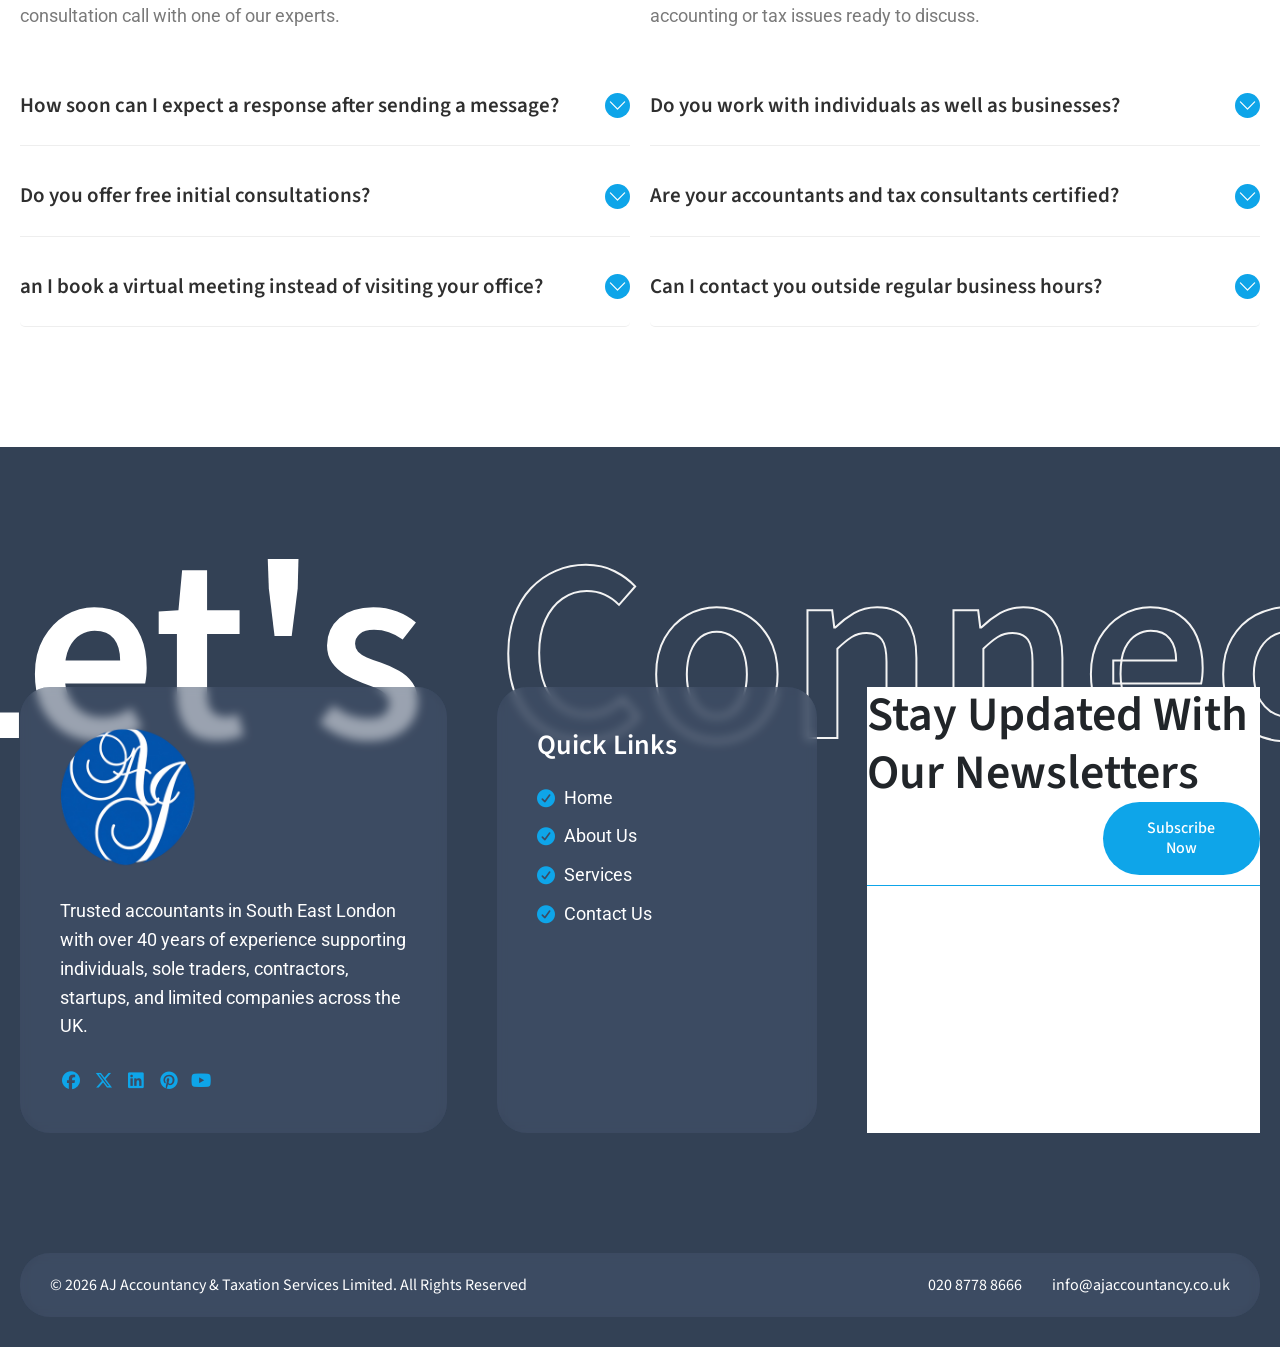
<file: testimonial.html>
<!DOCTYPE html>
<html lang="en">
<head>
    <meta charset="UTF-8">
    <meta name="viewport" content="width=device-width, initial-scale=1.0">
    <title>Testimonials - AJ Accountancy</title>
    <link rel="stylesheet" href="./assets/css/main.css?v=aj8">
    <link rel="stylesheet" href="./assets/css/responsive.css?v=aj8">
</head>
<body>
    <!-- Header Section -->
    <header>
        <div class="header-container">
            <div class="hero-container">
                <nav class="navbar navbar-expand-lg">
                    <div class="navbar-nav-container">
                
                    <!-- Logo Container -->
                    <div class="navbar-logo-container">
                        <a class="navbar-brand fw-bold" href="#">
                            <img src="./assets/images/logo.png" alt="AJ Accountancy Logo" class="img-fluid">
                        </a>
                    </div>
                
                    <!-- Nav Link Container -->
                    <div class="nav-link-container">
                        <div class="collapse navbar-collapse" id="navbarNav">
                            <ul class="navbar-nav mx-auto">
                                <li class="nav-item">
                                    <a class="nav-link" href="./index.html">Home</a>
                                </li>
                                <li class="nav-item">
                                    <a class="nav-link" href="./about.html">About Us</a>
                                </li>
                                <li class="nav-item">
                                    <a class="nav-link" href="./service.html">Services</a>
                                </li>
                                <li class="nav-item">
                                    <a class="nav-link" href="./contact.html">Contact Us</a>
                                </li>
                            </ul>
                        </div>
                    </div>
            
                    <button class="nav-btn" type="button" data-bs-toggle="collapse" data-bs-target="#navbarNav"
                        aria-controls="navbarNav" aria-expanded="false" aria-label="Toggle navigation">
                        <i class="fa-solid fa-bars"></i>
                    </button>
                
                    <!-- Navbar Social Container -->
                    <div class="navbar-cta-container">
                        <i class="fa-solid fa-phone-square navbar-cta-icon"></i>
                        <div class="d-flex flex-column">
                            <h6 class="secondary-accent">Phone Number</h6>
                            <p class="secondary-accent m-0">020 8778 8666</p>
                        </div>
                    </div>
                
                    </div>
                </nav>
            </div>
        </div>
    </header>

    <!-- Sidebar Section -->
    <aside>
        <div class="sidebar-overlay"></div>
        <div class="sidebar">
            <div class="sidebar-header">
                <button class="sidebar-close-btn"><span>X</span></button>
            </div>
            <ul class="sidebar-menu">
                <li><a href="./index.html">Home</a></li>
                <li><a href="./about.html">About Us</a></li>
                <li><a href="./service.html">Services</a></li>
                <li><a href="./contact.html">Contact Us</a></li>
            </ul>
        </div>
    </aside>

    <!-- Main Section -->
    <main>
        <!-- Banner Page Section -->
        <section class="section banner-page banner-testimonials">
            <div class="hero-container">
                <div class="banner-page__inner-container">
                    <h1>Testimonials</h1>
                    <nav class="breadcrumb">
                        <a href="./index.html">Home</a>
                        <span class="separator">/</span>
                        <a href="#" class="current">Testimonials</a>
                    </nav>
                </div>
            </div>
        </section>

        <!-- Testimonial Section -->
        <section class="section overflow-hidden">
            <div class="hero-container">
                <div class="testimonial__inner-container flex-column flex-lg-row-reverse">
                    <div class="testimonial__heading-container animation-box anim-normal anim-delay-sm" data-animation="fade-left">
                        <span class="sub-heading">Trusted by Clients</span>
                        <h2>What Our Clients Say About Our Accounting</h2>
                    </div>
                    
                    <div class="testimonial__card-container">
                        <div class="row row-cols-md-2 row-cols-1 grid-gap-2">
                            <div class="col">
                                <div class="d-flex flex-column flex-gap-2">
                                    <div class="card card-testimonial">
                                        <h5>“Exceptional Service!”</h5>
                                        <p class="mb-0">“The team handled my business taxes seamlessly. I've never felt this confident during tax season.”</p>
                                        <div class="d-flex flex-column flex-gap-0">
                                            <h5>- James Ryder</h5>
                                            <h6 class="testimonial-designation">Small Business Owner</h6>
                                        </div>
                                    </div>
                                    <div class="card card-testimonial">
                                        <h5>“Truly Reliable Partner”</h5>
                                        <p class="mb-0">“They go beyond numbers—helping me plan smarter and save more. Highly recommended!”</p>
                                        <div class="d-flex flex-column flex-gap-0">
                                            <h5>- Maria Laurent</h5>
                                            <h6 class="testimonial-designation">Startup Founder</h6>
                                        </div>
                                    </div>
                                    <div class="card card-testimonial">
                                        <h5>“Professional & Efficient”</h5>
                                        <p class="mb-0">“I appreciate their attention to detail & fast response. My account are always in good hands.”</p>
                                        <div class="d-flex flex-column flex-gap-0">
                                            <h5>- James Ryder</h5>
                                            <h6 class="testimonial-designation">Small Business Owner</h6>
                                        </div>
                                    </div>
                                    <div class="card card-testimonial">
                                        <h5>“Saved Us Time & Stress”</h5>
                                        <p class="mb-0">“Before working with them, our books were a mess. Now everything is organized.”</p>
                                        <div class="d-flex flex-column flex-gap-0">
                                            <h5>- Lisa Marissa</h5>
                                            <h6 class="testimonial-designation">E-Commerce Owner</h6>
                                        </div>
                                    </div>
                                </div>
                            </div>
                            <div class="col">
                                <div class="d-flex flex-column flex-gap-2">
                                    <div class="card card-testimonial">
                                        <h5>“Exceptional Service!”</h5>
                                        <p class="mb-0">“Their tax planning strategies helped us reduce liabilities significantly. Very grateful!”</p>
                                        <div class="d-flex flex-column flex-gap-0">
                                            <h5>- Kevin Hertz</h5>
                                            <h6 class="testimonial-designation">CEO Founder</h6>
                                        </div>
                                    </div>
                                    <div class="card card-testimonial">
                                        <h5>“Personalized Support”</h5>
                                        <p class="mb-0">“The team handled my business taxes seamlessly. I’ve never felt this confident during tax season.”</p>
                                        <div class="d-flex flex-column flex-gap-0">
                                            <h5>- Angela Turners</h5>
                                            <h6 class="testimonial-designation">Freelancer</h6>
                                        </div>
                                    </div>
                                    <div class="card card-testimonial">
                                        <h5>“Consistent Results”</h5>
                                        <p class="mb-0">“We’ve worked together for 3 years. Every tax season is smooth and stress-free.”</p>
                                        <div class="d-flex flex-column flex-gap-0">
                                            <h5>- Mark Posner</h5>
                                            <h6 class="testimonial-designation">Manufacturing Business</h6>
                                        </div>
                                    </div>
                                    <div class="card card-testimonial">
                                        <h5>“Highly Recommended”</h5>
                                        <p class="mb-0">“The best accounting firm I’ve partnered with. Professional, transparent, and incredibly helpful.”</p>
                                        <div class="d-flex flex-column flex-gap-0">
                                            <h5>- Sarah Dandeals</h5>
                                            <h6 class="testimonial-designation">Consultans</h6>
                                        </div>
                                    </div>
                                </div>
                            </div>
                        </div>
                        <div class="testimonial-blur blur-up">
                            <div class="spacer"></div>
                        </div>
                        <div class="testimonial-blur blur-down">
                            <div class="spacer"></div>
                        </div>
                    </div>
                    <div class="testimonial-highlight-text-container">
                        <span class="testimonial-highlight-text">Testimonials</span>
                    </div>
                </div>
            </div>
        </section>

        <!-- Proven Results Section -->
        <section class="section proven-result__banner">
            <div class="hero-container">
                <div class="proven-result__inner-container">
                    <div class="proven-result__heading-container animation-box anim-normal anim-delay-sm" data-animation="fade-left">
                        <div class="sub-heading">Proven Results</div>
                        <h2>Our Achievement Speak for Themselves</h2>
                        <p class="secondary-accent">We take pride in delivering measurable financial results. With years of expertise and trusted service, our firm has supported businesses of all sizes to stay compliant, efficient, and financially strong.</p>
                        <div class="d-flex flex-column flex-md-row aling-items-start align-items-md-center flex-gap-2">
                            <a href="./404.html" class="btn btn-accent">
                                <span class="btn-title">More About Us</span>
                                <i class="fa-solid fa-arrow-right btn-icon"></i>
                            </a>

                            <div class="proven-result__reviewer-content">
                                <div class="proven-result__reviewer-image-container">
                                    <img src="./assets/images/dummy-img-400x400.jpg" alt="proven results reviewer" class="proven-result-avatar">
                                    <img src="./assets/images/dummy-img-400x400.jpg" alt="proven results reviewer" class="proven-result-avatar">
                                    <img src="./assets/images/dummy-img-400x400.jpg" alt="proven results reviewer" class="proven-result-avatar">
                                </div>
                                <h5 class="secondary-accent proven-result-avatar-title">Satisfied Clients</h5>
                            </div>
                        </div>
                    </div>
                    <div class="proven-result__achievement-container">
                        <div class="proven-result__achievement-item">
                            <div class="d-flex flex-row align-items-center flex-gap-1">
                                <span class="proven-result-stat counter" data-target="500" data-format="full">0</span>
                                <span class="proven-result-suffix">+</span>
                            </div>
                            <h4>Business Served</h4>
                        </div>

                        <div class="proven-result__achievement-item">
                            <div class="d-flex flex-row align-items-center flex-gap-1">
                                <span class="proven-result-stat counter" data-target="12000000" data-format="compact">0</span>
                                <span class="proven-result-suffix">+</span>
                            </div>
                            <h4>Transactions Processed</h4>
                        </div>

                        <div class="proven-result__achievement-item">
                            <div class="d-flex flex-row align-items-center flex-gap-1">
                                <span class="proven-result-stat counter" data-target="95" data-format="full">0</span>
                                <span class="proven-result-suffix">%</span>
                            </div>
                            <h4>Client Satisfaction Rate</h4>
                        </div>

                        <div class="proven-result__achievement-item">
                            <div class="d-flex flex-row align-items-center flex-gap-1">
                                <span class="proven-result-stat counter" data-target="300" data-format="full">0</span>
                                <span class="proven-result-suffix">+</span>
                            </div>
                            <h4>Tax Strategies Implemented</h4>
                        </div>
                    </div>
                </div>
            </div>
        </section>

        <!-- FAQs Section -->
        <section class="section">
            <div class="hero-container">
                <div class="faq__inner-container">
                    <div class="faq__heading-container">
                        <span class="sub-heading">Got Questions?</span>
                        <h2>Answers to Common Accounting & Tax Inquiries</h2>
                    </div>

                    <div class="row row-cols-md-2 row-cols-1 grid-gap-2">
                        <div class="col">
                            <div class="accordion" id="accordion-faq-1">
                                <div class="accordion-item">
                                    <span class="accordion-header">
                                        <button class="accordion-button" type="button" data-bs-toggle="collapse" data-bs-target="#faq-colapse-one" aria-expanded="true" aria-controls="faq-colapse-one">
                                            What's the best way to contact your accounting team?
                                        </button>
                                    </span>
                                    <div id="faq-colapse-one" class="accordion-collapse collapse show" data-bs-parent="#accordion-faq-1">
                                        <div class="accordion-body">
                                            <p class="m-0">You can reach us directly through our contact form, email, or by scheduling a consultation call with one of our experts.</p>
                                        </div>
                                    </div>
                                </div>
                                <div class="accordion-item">
                                    <span class="accordion-header">
                                        <button class="accordion-button collapsed" type="button" data-bs-toggle="collapse" data-bs-target="#faq-colapse-two" aria-expanded="false" aria-controls="faq-colapse-two">
                                            How soon can I expect a response after sending a message?
                                        </button>
                                    </span>
                                    <div id="faq-colapse-two" class="accordion-collapse collapse" data-bs-parent="#accordion-faq-1">
                                        <div class="accordion-body">
                                            <p class="m-0">Our team typically replies within one business day to ensure fast and reliable communication.</p>
                                        </div>
                                    </div>
                                </div>
                                <div class="accordion-item">
                                    <span class="accordion-header">
                                        <button class="accordion-button collapsed" type="button" data-bs-toggle="collapse" data-bs-target="#faq-colapse-three" aria-expanded="false" aria-controls="faq-colapse-three">
                                            Do you offer free initial consultations?
                                        </button>
                                    </span>
                                    <div id="faq-colapse-three" class="accordion-collapse collapse" data-bs-parent="#accordion-faq-1">
                                        <div class="accordion-body">
                                            <p class="m-0">Yes, we provide a complimentary consultation to understand your accounting or tax needs before starting any service.</p>
                                        </div>
                                    </div>
                                </div>
                                <div class="accordion-item">
                                    <span class="accordion-header">
                                        <button class="accordion-button collapsed" type="button" data-bs-toggle="collapse" data-bs-target="#faq-colapse-four" aria-expanded="false" aria-controls="faq-colapse-four">
                                            an I book a virtual meeting instead of visiting your office?
                                        </button>
                                    </span>
                                    <div id="faq-colapse-four" class="accordion-collapse collapse" data-bs-parent="#accordion-faq-1">
                                        <div class="accordion-body">
                                            <p class="m-0">Absolutely. We offer online consultations via Zoom or Google Meet for your convenience.</p>
                                        </div>
                                    </div>
                                </div>
                            </div>
                        </div>
                        <div class="col">
                            <div class="accordion" id="accordion-faq-2">
                                <div class="accordion-item">
                                    <span class="accordion-header">
                                        <button class="accordion-button" type="button" data-bs-toggle="collapse" data-bs-target="#faq-colapse-five" aria-expanded="true" aria-controls="faq-colapse-five">
                                            What information should I prepare before contacting you?
                                        </button>
                                    </span>
                                    <div id="faq-colapse-five" class="accordion-collapse collapse show" data-bs-parent="#accordion-faq-2">
                                        <div class="accordion-body">
                                            <p class="m-0">It helps to have your business type, financial goals, and any specific accounting or tax issues ready to discuss.</p>
                                        </div>
                                    </div>
                                </div>
                                <div class="accordion-item">
                                    <span class="accordion-header">
                                        <button class="accordion-button collapsed" type="button" data-bs-toggle="collapse" data-bs-target="#faq-colapse-six" aria-expanded="false" aria-controls="faq-colapse-six">
                                            Do you work with individuals as well as businesses?
                                        </button>
                                    </span>
                                    <div id="faq-colapse-six" class="accordion-collapse collapse" data-bs-parent="#accordion-faq-2">
                                        <div class="accordion-body">
                                            <p class="m-0">Yes, our services are tailored for both individual taxpayers and small-to-medium-sized enterprises.</p>
                                        </div>
                                    </div>
                                </div>
                                <div class="accordion-item">
                                    <span class="accordion-header">
                                        <button class="accordion-button collapsed" type="button" data-bs-toggle="collapse" data-bs-target="#faq-colapse-seven" aria-expanded="false" aria-controls="faq-colapse-seven">
                                            Are your accountants and tax consultants certified?
                                        </button>
                                    </span>
                                    <div id="faq-colapse-seven" class="accordion-collapse collapse" data-bs-parent="#accordion-faq-2">
                                        <div class="accordion-body">
                                            <p class="m-0">All of our professionals are fully certified and experienced in both local and international accounting standards.</p>
                                        </div>
                                    </div>
                                </div>
                                <div class="accordion-item">
                                    <span class="accordion-header">
                                        <button class="accordion-button collapsed" type="button" data-bs-toggle="collapse" data-bs-target="#faq-colapse-eight" aria-expanded="false" aria-controls="faq-colapse-eight">
                                            Can I contact you outside regular business hours?
                                        </button>
                                    </span>
                                    <div id="faq-colapse-eight" class="accordion-collapse collapse" data-bs-parent="#accordion-faq-2">
                                        <div class="accordion-body">
                                            <p class="m-0">You can leave a message anytime—our team will respond during the next business day.</p>
                                        </div>
                                    </div>
                                </div>
                            </div>
                        </div>
                    </div>
                </div>
            </div>
        </section>
    </main>

    <!-- Footer Section -->
    <footer>
        <div class="footer-banner">
            <div class="hero-container overflow-hidden">
                <div class="footer__highlight-text-container">
                    <span class="footer__highlight-text-fill">
                        Let's
                    </span>
                    <span class="footer__highlight-text-outline">
                        Connect
                    </span>
                </div>

                <div class="footer__content-wrapper">
                    <div class="footer__inner-container">
                        <div class="card card__footer-info">
                            <div class="image-container footer__logo">
                                <img src="./assets/images/logo.png" alt="AJ Accountancy Logo">
                            </div>
                            <p class="secondary-accent m-0">Trusted accountants in South East London with over 40 years of experience supporting individuals, sole traders, contractors, startups, and limited companies across the UK.</p>
                            <div class="d-flex flex-row align-items-center flex-gap-1">
                                <a href="#" class="social-icon">
                                    <i class="fa-brands fa-facebook"></i>
                                </a>
                                <a href="#" class="social-icon">
                                    <i class="fa-brands fa-x-twitter"></i>
                                </a>
                                <a href="#" class="social-icon">
                                    <i class="fa-brands fa-linkedin"></i>
                                </a>
                                </a>
                                <a href="#" class="social-icon">
                                    <i class="fa-brands fa-pinterest"></i>
                                </a>
                                </a>
                                <a href="#" class="social-icon">
                                    <i class="fa-brands fa-youtube"></i>
                                </a>
                            </div>
                        </div>
                        <div class="card card__footer-quick-links">
                            <h4>Quick Links</h4>
                            <ul class="circle-check-list">
                                <li><a href="./index.html">Home</a></li>
                                <li><a href="./about.html">About Us</a></li>
                                <li><a href="./service.html">Services</a></li>
                                <li><a href="./contact.html">Contact Us</a></li>
                            </ul>
                        </div>
                        <div class="card card__footer-newsletter">
                            <h3>Stay Updated With Our Newsletters</h3>

                            <div class="alert success success-message-newsletter hidden">
                                <span class="check-icon"><i class="fa-solid fa-2xl fa-check"></i></span>
                                <p>Thank you! Form submitted successfully.</p>
                            </div>
                            
                            <div class="alert error error-message-newsletter hidden">
                                <span class="cross-icon"><i class="fa-solid fa-2xl fa-xmark"></i></span>
                                <p>Oops! Form submission failed. Please try again.</p>
                            </div>

                            <form id="newsletter-form" action="#" method="post" class="newsletter-form">
                                <input type="email" name="newsletter" id="newsletter" placeholder="Enter your email address">
                                <button class="btn btn-submit-form">Subscribe Now</button>
                            </form>
                        </div>
                    </div>
                </div>

                <div class="footer__copyright-wrapper">
                    <div class="footer__copyright-container">
                        <h6>© 2026 AJ Accountancy & Taxation Services Limited. All Rights Reserved</h6>

                        <div class="d-flex flex-row align-items-center flex-gap-3">
                            <a href="tel:02087788666" class="footer-legallink">020 8778 8666</a>
                            <a href="mailto:info@ajaccountancy.co.uk" class="footer-legallink">info@ajaccountancy.co.uk</a>
                        </div>
                    </div>
                </div>
            </div>
        </div>
    </footer>

    <!-- Js Script -->
    <script src="./assets/js/vendor/jquery-3.7.1.min.js"></script>
    <script src="./assets/js/vendor/bootstrap.bundle.min.js"></script>
    <script src="./assets/js/vendor/swiper.min.js"></script>
    <script src="./assets/js/vendor/flatpickr.min.js"></script>
    <script src="./assets/js/script.js"></script>
    <script src="./assets/js/form-script.js"></script>
    <script src="./assets/js/swiper-script.js"></script>
</body>
</html>
</file>
<file: assets/css/main.css>
/*==============================================================================
[Master Stylesheet]

Project:        Matre - Accounting & Tax Services
Version:        1.0
Description:    Matre is a modern and elegant HTML Bootstrap Template designed for Accounting & Tax Services websites. Built with the latest Bootstrap framework, it features a clean, professional, and fully responsive layout that looks perfect on all devices.
                Ideal for accounting firms, tax advisors, financial consultants, audit companies, and finance-related businesses, Matre comes with well-structured code, essential inner pages, and easy customization — making it a perfect choice for building a trustworthy and professional business website.
==============================================================================*/

/*==============================================================================
[Table of Contents]

1.0 Import Vendor
2.0 Variable Settings
    2.1 Color Variable
    2.2 Font Variable
    2.3 Animation Duration Preset
    2.4 Animation Delay Preset
3.0 Animation Settings
4.0 Base Settings
5.0 Header Style
6.0 Sidebar Style
7.0 Footer Style
8.0 Section Setting
9.0 Hero Container Style
10.0 Card Style
11.0 Button Style
12.0 Form Style
13.0 Image Style
14.0 Color Style
15.0 Banner Style
16.0 Heading Style
17.0 Banner Content Style
18.0 Service Section
19.0 Company Intro Style
20.0 Why Choose Us Style
21.0 Trust Overview Style
22.0 Testimonial Style
23.0 How it Works Style
24.0 Proven Result Style
25.0 Contact CTA Style
26.0 About Overview Style
27.0 About Mission Style
28.0 Team Style
29.0 Pricing Style
30.0 FAQs Style
32.0 Why Booking Us Style
33.0 Blog Style
34.0 Contact Us Style
35.0 Maps Style
36.0 Custom List Style
37.0 Breadcrumb Style
38.0 Animation Style
39.0 Icon Style
40.0 Accordion Style
41.0 Video & Modal Style
42.0 Custom Spacing

==============================================================================*/

/*==============================================================================
[Color Glossary]

This section documents all colors used throughout the stylesheet for 
quick reference, consistency, and easy maintenance.

PRIMARY COLORS:
---------------
--primary: #2F2F2F (Dark Charcoal)
  └─ Usage: Primary text color, headings, dark UI elements
  └─ Contrast Ratio: Excellent on light backgrounds (14.3:1)
  └─ Best On: White, light gray backgrounds
  └─ Examples: Body text, headings, navigation items

--secondary: #FFFFFF (Pure White)
  └─ Usage: Background color, light surfaces, text on dark backgrounds
  └─ Contrast Ratio: Maximum contrast with dark colors (21:1)
  └─ Best On: Dark overlays, colored backgrounds
  └─ Examples: Page background, card backgrounds, header text on hero

--text-color: #7A7A7A (Medium Gray)
  └─ Usage: Secondary text, descriptions, meta information
  └─ Contrast Ratio: Good on white (5.8:1) ✓ AA compliant
  └─ Best On: White, light backgrounds
  └─ Examples: Paragraph text, captions, descriptions

ACCENT COLORS:
--------------
--accent-color: #0EA5E9 (Sky Blue)
  └─ Usage: Primary CTA, interactive elements, links, highlights
  └─ Contrast Ratio: Good on white (3.3:1), Better with dark text
  └─ Best On: White, light backgrounds, dark text
  └─ Examples: Primary buttons, active nav items, links, icons
  └─ Hover State: --accent-color-3 (#0796D6)

--accent-color-2: #334155 (Slate Gray)
  └─ Usage: Secondary UI elements, subtle backgrounds
  └─ Contrast Ratio: Excellent on white (10.1:1)
  └─ Best On: Light backgrounds
  └─ Examples: Secondary headings, footer backgrounds

--accent-color-3: #0796D6 (Deep Sky Blue)
  └─ Usage: Hover states, darker accent variations
  └─ Contrast Ratio: Good on white (3.8:1)
  └─ Best On: White, light backgrounds
  └─ Examples: Button hover, link hover states

--accent-color-4: #F2295B00 (Transparent Pink/Red)
  └─ Usage: Fully transparent overlay base
  └─ Note: Zero opacity, used as gradient starting point

--accent-color-5: #45566D (Steel Blue)
  └─ Usage: Tertiary UI elements, borders, dividers
  └─ Contrast Ratio: Excellent on white (7.8:1)
  └─ Best On: Light backgrounds
  └─ Examples: Card borders, section dividers

--accent-color-6: #8191A8 (Blue Gray)
  └─ Usage: Muted UI elements, disabled states
  └─ Contrast Ratio: Good on white (4.2:1) ✓ AA compliant
  └─ Best On: Light backgrounds
  └─ Examples: Disabled buttons, placeholder text

--accent-color-7: #EEEEEE (Light Gray)
  └─ Usage: Subtle backgrounds, section separators
  └─ Contrast Ratio: Works with dark text
  └─ Best On: Can be used as background for dark text
  └─ Examples: Section backgrounds, card backgrounds

--accent-color-8: #EFFAFF (Light Cyan)
  └─ Usage: Subtle highlighted backgrounds, info sections
  └─ Contrast Ratio: Very light, use with dark text
  └─ Best On: Dark text only
  └─ Examples: Info boxes, highlighted sections

--accent-color-9: #D9D9D9 (Silver Gray)
  └─ Usage: Borders, dividers, inactive elements
  └─ Contrast Ratio: Light, works with dark text
  └─ Best On: White backgrounds
  └─ Examples: Input borders, dividers, separators

--accent-color-10: #FAFAFA (Off White)
  └─ Usage: Alternative background, subtle contrast
  └─ Contrast Ratio: Very subtle difference from white
  └─ Best On: Creates subtle depth with white
  └─ Examples: Alternate section backgrounds, cards

--accent-color-11: #45566D52 (Steel Blue 32% opacity)
  └─ Usage: Semi-transparent overlays, subtle backgrounds
  └─ Opacity: 32% (hex: 52)
  └─ Examples: Hover overlays, dropdown backgrounds

--accent-overlay: #33333380 (Dark overlay 50% opacity)
  └─ Usage: Sidebar backdrop, modal overlays
  └─ Opacity: 50% (hex: 80)
  └─ Examples: Mobile sidebar overlay, modal backdrops

COLOR USAGE GUIDELINES:
------------------------
• Primary Colors: Use for main content and text hierarchy
• Accent Colors: Use sparingly for emphasis and interactivity
• Transparent Variants: Layer over content for depth and focus
• Always test contrast ratios for accessibility (WCAG AA: 4.5:1 minimum)
• Use CSS variables consistently: var(--color-name)
• Avoid hardcoding hex values in components

ACCESSIBILITY COMPLIANCE:
-------------------------
✓ Primary on Secondary: 14.3:1 (AAA)
✓ Text Color on Secondary: 5.8:1 (AA)
✓ Accent Color 2 on Secondary: 10.1:1 (AAA)
✓ Accent Color 5 on Secondary: 7.8:1 (AA)
✓ Accent Color 6 on Secondary: 4.2:1 (AA)
⚠ Accent Color on Secondary: 3.3:1 (Use with caution, pair with darker text)

==============================================================================*/

/*==============================================================================
[Typography System]

Complete typography scale and font system for the Matre template.
Based on Source Sans 3 for headings and Roboto for body text.

FONT FAMILIES:
--------------
--font-family-heading: "Source Sans 3", sans-serif
  └─ Purpose: Headlines, headings, buttons, emphasis text
  └─ Characteristics: Geometric sans-serif, professional, modern
  └─ Weights Available: 400 (Regular), 500 (Medium), 600 (Semi-Bold)
  └─ Usage: All h1-h6 elements, buttons, links, nav items
  └─ Optimal Use: Large display text, UI elements, short content
  └─ Fallback: Generic sans-serif system fonts

--font-family-text: "Roboto", sans-serif
  └─ Purpose: Body text, paragraphs, long-form content
  └─ Characteristics: Humanist sans-serif, highly readable
  └─ Weights Available: 400 (Regular)
  └─ Usage: Paragraph text, descriptions, body content
  └─ Optimal Use: Body copy, reading content, UI descriptions
  └─ Fallback: Generic sans-serif system fonts

TYPE SCALE & HIERARCHY:
-----------------------
Based on a modular scale for consistent visual rhythm.
Base size: 16px (1rem)
Scale Ratio: ~1.4x (Major Second to Minor Third hybrid)

h1: 90px (5.625rem)
  └─ Font Weight: 600 (Semi-Bold)
  └─ Line Height: 1.1em (99px)
  └─ Font Family: Source Sans 3
  └─ Usage: Hero headlines, main page titles
  └─ Character Limit: 15-25 characters recommended
  └─ Breakpoint Scaling: Reduce to 48-60px on mobile
  └─ Examples: Homepage hero, landing page headlines

h2: 68px (4.25rem)
  └─ Font Weight: 600 (Semi-Bold)
  └─ Line Height: 1.1em (74.8px)
  └─ Font Family: Source Sans 3
  └─ Usage: Section headers, major content dividers
  └─ Character Limit: 20-30 characters recommended
  └─ Breakpoint Scaling: Reduce to 36-48px on mobile
  └─ Examples: Section titles, feature headlines

h3: 48px (3rem)
  └─ Font Weight: 600 (Semi-Bold)
  └─ Line Height: 1.2em (57.6px)
  └─ Font Family: Source Sans 3
  └─ Usage: Subsection headers, card titles
  └─ Character Limit: 30-40 characters recommended
  └─ Breakpoint Scaling: Reduce to 28-36px on mobile
  └─ Examples: Service titles, feature names

h4: 28px (1.75rem)
  └─ Font Weight: 600 (Semi-Bold)
  └─ Line Height: 1.3em (36.4px)
  └─ Font Family: Source Sans 3
  └─ Usage: Smaller section headers, widget titles
  └─ Character Limit: 40-50 characters recommended
  └─ Breakpoint Scaling: Reduce to 24px on mobile
  └─ Examples: Card headers, sidebar titles

h5: 21px (1.3125rem)
  └─ Font Weight: 600 (Semi-Bold)
  └─ Line Height: 1.4em (29.4px)
  └─ Font Family: Source Sans 3
  └─ Usage: Small headers, emphasized content
  └─ Character Limit: 50-60 characters recommended
  └─ Examples: Blog post titles, list headers

h6: 16px (1rem)
  └─ Font Weight: 400 (Regular)
  └─ Line Height: 1.5em (24px)
  └─ Font Family: Source Sans 3
  └─ Usage: Smallest headers, labels, meta information
  └─ Character Limit: No specific limit
  └─ Examples: Footer headers, form labels

BODY TEXT:
----------
Base Paragraph: 18px (1.125rem)
  └─ Font Weight: 400 (Regular)
  └─ Line Height: 1.6em (28.8px)
  └─ Font Family: Roboto
  └─ Color: var(--text-color) #7A7A7A
  └─ Margin Bottom: 20px
  └─ Usage: All paragraph content, descriptions
  └─ Optimal Line Length: 45-75 characters (500-750px width)
  └─ Reading Distance: Comfortable at arm's length

UI ELEMENTS:
------------
Buttons, Links, Navigation: 16px (1rem)
  └─ Font Weight: 500 (Medium)
  └─ Line Height: 1.2em (19.2px)
  └─ Font Family: Source Sans 3
  └─ Usage: All interactive elements
  └─ Examples: Buttons, nav items, CTAs, footer links

BODY ELEMENT BASE:
------------------
Body Font Size: 16px (base)
  └─ Line Height: 1.5 (24px)
  └─ Font Weight: 400
  └─ Font Family: Roboto
  └─ Additional Properties:
    • font-style: normal
    • font-variant: normal
    • font-optical-sizing: auto
    • font-kerning: auto

TYPOGRAPHY BEST PRACTICES:
---------------------------
1. Hierarchy: Use consistent heading levels (don't skip levels)
2. Line Height: Larger text = tighter line height (1.1-1.2em)
3. Line Height: Body text = comfortable spacing (1.5-1.6em)
4. Line Length: Keep paragraphs between 45-75 characters
5. Contrast: Ensure sufficient color contrast (see Color Glossary)
6. Responsive: Scale down headings on smaller screens
7. Readability: Use Roboto for long-form content
8. Impact: Use Source Sans 3 for headings and CTAs

RESPONSIVE SCALING STRATEGY:
-----------------------------
Desktop (>1200px):
  └─ Use full type scale as defined

/**
Tablet (768px - 991.98px):
  └─ h1: 75px
  └─ h2: 56px
  └─ h3: 36px
  └─ h4: 24px
  └─ h5: 18px
  └─ h6: 14px
  └─ Body: 16px

Mobile (<768px):
  └─ h1: 60px
  └─ h2: 42px
  └─ h3: 28px
  └─ h4: 20px
  └─ h5: 16px
  └─ h6: 12px
  └─ Body: 14px

ACCESSIBILITY NOTES:
--------------------
• Minimum body text: 16px ✓
• Sufficient line height for readability ✓
• Clear hierarchy through size and weight ✓
• Semantic HTML structure (h1-h6 order) ✓
• Text remains readable when zoomed to 200% ✓
• No text as images (except logos) ✓

==============================================================================*/

/*==============================================================================
[Typography Guide]

Practical usage examples and pairing recommendations for the typography system.

HEADING COMBINATIONS:
---------------------
Hero Section:
  h1 (90px) + p (18px) = 5:1 ratio
  └─ Use for: Landing pages, hero sections
  └─ Example: "Expert Accounting Services" + subtitle

Section Headers:
  h2 (68px) + p (18px) = 3.8:1 ratio
  └─ Use for: Main section titles
  └─ Example: "Why Choose Us" + description

Card Titles:
  h3 (48px) + p (18px) = 2.7:1 ratio
  └─ Use for: Service cards, feature boxes
  └─ Example: "Tax Planning" + service description

Widget Headers:
  h4 (28px) + p (18px) = 1.6:1 ratio
  └─ Use for: Sidebar widgets, small sections
  └─ Example: "Recent Posts" + post list

RECOMMENDED TEXT PAIRINGS:
--------------------------
Primary CTA:
  └─ Font: Source Sans 3, 500 weight
  └─ Size: 16px
  └─ Use with: Large heading (h2 or h3)
  └─ Example: "Get Started" button below h2 headline

Navigation:
  └─ Font: Source Sans 3, 400 weight
  └─ Size: 16px
  └─ Color: var(--secondary) on dark backgrounds
  └─ Hover: var(--accent-color)

Footer Links:
  └─ Font: Source Sans 3, 500 weight
  └─ Size: 16px
  └─ Line Height: 1.5em
  └─ Group by category using h6 headers

Blog Content:
  └─ Title: h3 (48px) or h4 (28px)
  └─ Meta: 16px, color: var(--text-color)
  └─ Body: 18px, line-height: 1.6em
  └─ CTA: 16px button

Form Labels:
  └─ Font: Source Sans 3
  └─ Size: 16px
  └─ Weight: 400
  └─ Paired with: 16px input text (Roboto)

SPACING RECOMMENDATIONS:
------------------------
After h1: 20-30px margin
After h2: 20-25px margin
After h3: 15-20px margin
After h4: 15px margin
After h5: 10-15px margin
After h6: 10px margin
After p: 20px margin (built-in)

Between Sections: 60-100px padding
Between Cards: 20-30px gap
Within Cards: 15-20px padding

TEXT DECORATION PATTERNS:
-------------------------
Links in Content:
  └─ Default: Inherit color or var(--accent-color)
  └─ Hover: var(--accent-color-3)
  └─ Underline: Optional, use border-bottom for control
  └─ Transition: all 0.3s ease

Buttons:
  └─ Background: var(--accent-color)
  └─ Text: var(--secondary) white
  └─ Hover: Background var(--accent-color-3)
  └─ Border Radius: 0px (sharp corners for professional look)

Navigation Links:
  └─ Default: var(--secondary)
  └─ Active: var(--accent-color)
  └─ Hover: var(--accent-color)
  └─ Transition: all 0.3s ease

EMPHASIS TECHNIQUES:
--------------------
Strong Emphasis:
  └─ Increase font-weight to 600
  └─ Use h-tags or <strong> elements
  └─ Add color accent if needed

Subtle Emphasis:
  └─ Use var(--accent-color) for color
  └─ Keep same font size
  └─ Example: Highlighted keywords in paragraphs

Visual Breaks:
  └─ Use h6 as section separator
  └─ Add top margin: 30-40px
  └─ Optional: Accent color underline

DO'S AND DON'TS:
----------------
✓ DO: Use heading hierarchy (h1 → h2 → h3)
✓ DO: Maintain consistent spacing
✓ DO: Test on multiple screen sizes
✓ DO: Use font weights for emphasis
✓ DO: Keep line length comfortable (45-75 chars)

✗ DON'T: Skip heading levels (h1 → h3)
✗ DON'T: Use more than 3 font weights
✗ DON'T: Make paragraphs too wide (>800px)
✗ DON'T: Use all caps for long text
✗ DON'T: Mix too many text colors

COMMON USE CASES:
-----------------
Hero Section:
  h1 + p + button
  90px + 18px + 16px button

Service Cards:
  h3 + p + link
  48px + 18px + 16px "Learn More"

Testimonials:
  p (quote) + h6 (name) + p (title)
  18px italic + 16px + 16px

Footer:
  h6 (column headers) + links
  16px + 16px (500 weight)

Blog Posts:
  h4 (title) + p (meta) + p (excerpt)
  28px + 18px gray + 18px

Contact Forms:
  h5 (section title) + labels + inputs
  21px + 16px labels + 16px inputs

==============================================================================*/

/*==============================================================================
[Animation System]

Complete animation framework including keyframes, timing, and usage patterns
for smooth, professional motion design throughout the template.

CORE ANIMATION PHILOSOPHY:
--------------------------
• Purposeful: Every animation should serve a functional purpose
• Performant: Use GPU-accelerated properties (transform, opacity)
• Accessible: Respect user preferences (prefers-reduced-motion)
• Consistent: Unified timing and easing across all animations
• Subtle: Animations enhance, not distract from content

DURATION PRESETS:
-----------------
--anim-duration-fast: 0.8s
  └─ Usage: Quick UI feedback, micro-interactions
  └─ Best For: Hover states, button clicks, small elements
  └─ Perception: Snappy, responsive, immediate
  └─ Examples: Icon hover, tooltip appearance, menu items
  └─ Apply To: Elements <200px, quick feedback loops

--anim-duration-normal: 1.1s
  └─ Usage: Standard content animations, page elements
  └─ Best For: Card entrance, section reveals, modal open
  └─ Perception: Smooth, natural, comfortable
  └─ Examples: Fade-in sections, slide-in cards, image reveals
  └─ Apply To: Medium-sized content (200-800px)

--anim-duration-slow: 1.6s
  └─ Usage: Hero sections, large content, dramatic reveals
  └─ Best For: Hero images, full-page transitions, emphasis
  └─ Perception: Elegant, dramatic, deliberate
  └─ Examples: Hero banner entrance, full-screen overlays
  └─ Apply To: Large elements (>800px), hero sections

DELAY PRESETS:
--------------
--anim-delay-none: 0s
  └─ Usage: Immediate animations, first elements
  └─ Best For: Primary content, initial viewport items
  └─ Examples: Hero title, first card in view

--anim-delay-sm: 0.25s
  └─ Usage: Sequential animations, staggered reveals
  └─ Best For: List items, multiple cards, grid layouts
  └─ Examples: Second item in list, follow-up content
  └─ Stagger Pattern: Multiply by item index (0.25s × 2 = 0.5s)

--anim-delay-md: 0.45s
  └─ Usage: Secondary content, supporting elements
  └─ Best For: Descriptions after titles, CTAs after content
  └─ Examples: Subtitle after main heading, button after text

KEYFRAME ANIMATIONS:
--------------------
@keyframes ripple
  └─ Effect: Expanding circle with fade-out
  └─ Transform: scale3d(1, 1, 1) → scale3d(1.7, 1.7, 1.8)
  └─ Opacity: 1 → 0
  └─ Border: 0px → 13px
  └─ Duration: Variable (use with animation-duration)
  └─ Usage: Button click feedback, pulse effects, attention draw
  └─ Origin: center
  └─ Best For: Interactive elements, click indicators
  └─ Example: `.btn-ripple:active::after`

@keyframes fade-in
  └─ Effect: Simple opacity transition
  └─ Transform: None
  └─ Opacity: 0 → 1
  └─ Usage: Gentle appearance, overlays, modals
  └─ Best For: Backgrounds, tooltips, simple reveals
  └─ Performance: Excellent (opacity-only)
  └─ Example: `.modal-backdrop.show`

@keyframes fade-up
  └─ Effect: Fade + slide from bottom
  └─ Transform: translateY(80px) → translateY(0)
  └─ Opacity: 0 → 1
  └─ Direction: Upward motion
  └─ Usage: Content entering viewport from below
  └─ Best For: Sections, cards, text blocks
  └─ Psychology: Suggests emergence, revelation
  └─ Example: `.service-card.animate`

@keyframes fade-down
  └─ Effect: Fade + slide from top
  └─ Transform: translateY(-80px) → translateY(0)
  └─ Opacity: 0 → 1
  └─ Direction: Downward motion
  └─ Usage: Headers, notifications, dropdown menus
  └─ Best For: Top-anchored elements, warnings, announcements
  └─ Psychology: Suggests descent, delivery
  └─ Example: `.notification-banner`

@keyframes fade-left
  └─ Effect: Fade + slide from left
  └─ Transform: translateX(-120px) → translateX(0)
  └─ Opacity: 0 → 1
  └─ Direction: Left to right motion
  └─ Usage: Content entering from left edge
  └─ Best For: Images, sidebars, navigation drawers
  └─ Psychology: Suggests forward progression (LTR languages)
  └─ Example: `.sidebar.active`

@keyframes fade-right
  └─ Effect: Fade + slide from right
  └─ Transform: translateX(120px) → translateX(0)
  └─ Opacity: 0 → 1
  └─ Direction: Right to left motion
  └─ Usage: Content entering from right edge
  └─ Best For: Secondary content, images, feature callouts
  └─ Psychology: Suggests supporting information
  └─ Example: `.feature-image`

EASING & TIMING:
----------------
Recommended Easing Functions:

cubic-bezier(0.25, 0.8, 0.25, 1) - "Ease Out Natural"
  └─ Usage: Default for most animations
  └─ Characteristic: Smooth deceleration
  └─ Best For: fade-in, fade-up, fade-down, fade-left, fade-right
  └─ Feel: Organic, comfortable, professional

cubic-bezier(0.4, 0.0, 0.2, 1) - "Material Ease"
  └─ Usage: Sharp, precise animations
  └─ Characteristic: Quick start, smooth end
  └─ Best For: UI interactions, button states
  └─ Feel: Snappy, responsive, modern

cubic-bezier(0.68, -0.55, 0.265, 1.55) - "Back Out"
  └─ Usage: Playful animations
  └─ Characteristic: Slight overshoot and bounce
  └─ Best For: Attention-grabbing elements, CTAs
  └─ Feel: Dynamic, energetic, fun
  └─ Note: Use sparingly

ease (browser default)
  └─ Usage: Simple transitions
  └─ Best For: Basic hover states
  └─ Example: `transition: all 0.3s ease;`

ANIMATION CLASSES SYSTEM:
--------------------------
.animation-box
  └─ Base class for animated elements
  └─ Initial State: opacity: 0
  └─ Behavior: animation-fill-mode: forwards
  └─ Timing: animation-timing-function: cubic-bezier(0.25, 0.8, 0.25, 1)
  └─ Optimization: will-change: opacity, transform
  └─ Usage: Add to any element that should animate on load/scroll

Duration Modifier Classes:
  .anim-fast
    └─ Sets --anim-duration: var(--anim-duration-fast) (0.8s)
  .anim-normal
    └─ Sets --anim-duration: var(--anim-duration-normal) (1.1s)
  .anim-slow
    └─ Sets --anim-duration: var(--anim-duration-slow) (1.6s)

Delay Modifier Classes:
  .anim-delay-none
    └─ Sets --anim-delay: var(--anim-delay-none) (0s)
  .anim-delay-sm
    └─ Sets --anim-delay: var(--anim-delay-sm) (0.25s)
  .anim-delay-md
    └─ Sets --anim-delay: var(--anim-delay-md) (0.45s)

ACCESSIBILITY:
--------------
@media (prefers-reduced-motion: reduce)
  └─ Disables ALL animations for users who prefer reduced motion
  └─ Applied to: .animation-box elements
  └─ Behavior:
    • animation: none !important
    • opacity: 1 !important
    • transform: none !important
  └─ Result: Content appears immediately without motion
  └─ Compliance: WCAG 2.1 Level AA requirement
  └─ Testing: Test with browser/OS settings enabled

PRACTICAL USAGE EXAMPLES:
--------------------------
Basic Fade-Up Animation:
  <div class="animation-box anim-normal anim-delay-none"
       style="animation-name: fade-up;">
    Content here
  </div>

Fast Fade-In with Delay:
  <div class="animation-box anim-fast anim-delay-sm"
       style="animation-name: fade-in;">
    Secondary content
  </div>

Slow Hero Animation:
  <div class="animation-box anim-slow anim-delay-none"
       style="animation-name: fade-up;">
    Hero content
  </div>

Staggered List Items:
  <div class="animation-box anim-normal anim-delay-none"
       style="animation-name: fade-up;">Item 1</div>
  <div class="animation-box anim-normal anim-delay-sm"
       style="animation-name: fade-up;">Item 2</div>
  <div class="animation-box anim-normal anim-delay-md"
       style="animation-name: fade-up;">Item 3</div>

ANIMATION PATTERNS:
-------------------
Hero Section Pattern:
  1. Background: fade-in, slow, no delay
  2. Headline: fade-up, slow, small delay (0.25s)
  3. Subtitle: fade-up, normal, medium delay (0.45s)
  4. CTA Button: fade-up, fast, larger delay (0.7s)

Card Grid Pattern:
  1. First Card: fade-up, normal, no delay
  2. Second Card: fade-up, normal, 0.25s delay
  3. Third Card: fade-up, normal, 0.5s delay
  4. Fourth Card: fade-up, normal, 0.75s delay
  Note: Don't exceed 1s total stagger for UX

Section Reveal Pattern:
  1. Section Background: fade-in, fast
  2. Section Title: fade-up, normal, 0.25s delay
  3. Section Content: fade-up, normal, 0.45s delay

Sidebar/Modal Pattern:
  1. Overlay: fade-in, fast
  2. Container: fade-left or fade-right, normal, 0.1s delay
  3. Content: fade-in, fast, 0.3s delay

PERFORMANCE OPTIMIZATION:
-------------------------
GPU-Accelerated Properties (Use These):
  ✓ transform: translate, scale, rotate
  ✓ opacity
  ✓ filter (with caution)

Non-Accelerated Properties (Avoid):
  ✗ width, height
  ✗ top, left, right, bottom (use transform instead)
  ✗ margin, padding

Optimization Tips:
  • Use will-change sparingly (only on .animation-box)
  • Remove will-change after animation completes
  • Limit simultaneous animations to 10-15 elements
  • Use animation-fill-mode: forwards to prevent reflows
  • Test on low-end devices (mobile, older computers)

COMMON ANIMATION MISTAKES TO AVOID:
------------------------------------
✗ Animating too many elements at once (>20)
✗ Using long durations for small elements (>1.5s)
✗ Staggering too many items (>8 items = slow UX)
✗ Forgetting prefers-reduced-motion support
✗ Animating width/height (causes reflow)
✗ Using animations on initial page load (delay 0.5s)
✗ Repeating animations on every scroll
✗ Animations without purpose (decoration only)

TESTING CHECKLIST:
------------------
☑ Test with prefers-reduced-motion enabled
☑ Test on 60Hz and 120Hz+ displays
☑ Test on low-end mobile devices
☑ Verify animations don't cause layout shift
☑ Check performance with Chrome DevTools
☑ Ensure animations feel purposeful, not distracting
☑ Validate timing across all breakpoints
☑ Test animation stacking (multiple overlapping animations)

==============================================================================*/

/*==============================================================================
[Animation Timing]

Detailed timing patterns and orchestration strategies for creating 
cohesive animation sequences throughout the template.

TIMING PHILOSOPHY:
------------------
Good animation timing creates rhythm, guides attention, and establishes 
hierarchy. Timing should feel natural, never mechanical or distracting.

BASIC TIMING RULES:
-------------------
1. Smaller elements = faster animations (0.8s)
2. Larger elements = slower animations (1.1-1.6s)
3. Sequential items = stagger by 0.25s intervals
4. Related content = animate together (no delay)
5. Maximum stagger = 1-1.5s total (avoid user fatigue)

TIMING PATTERNS BY CONTEXT:
----------------------------

PAGE LOAD SEQUENCE:
  0.0s - 0.5s: Initial delay (let page settle)
  0.5s - 1.3s: Hero section animations begin
    └─ 0.5s: Hero background/image (fade-in, slow)
    └─ 0.75s: Main headline (fade-up, slow)
    └─ 0.95s: Subtitle/description (fade-up, normal)
    └─ 1.2s: CTA buttons (fade-up, fast)
  1.5s+: Below-fold content (trigger on scroll)

SCROLL-TRIGGERED SECTIONS:
  Trigger Point: When element reaches 80% viewport height
  
  Single Content Block:
    0.0s: Trigger animation
    0.0s - 1.1s: Content animates in (fade-up, normal)
  
  Multiple Elements (Cards, Features):
    0.0s: First element (fade-up, normal, no delay)
    0.25s: Second element (fade-up, normal, 0.25s delay)
    0.5s: Third element (fade-up, normal, 0.5s delay)
    0.75s: Fourth element (fade-up, normal, 0.75s delay)
    Note: Stop at 4-5 items, animate rest immediately

MODAL/OVERLAY TIMING:
  0.0s: Trigger modal open
  0.0s - 0.8s: Backdrop fade-in (fast)
  0.1s - 1.1s: Modal container slides in (normal, 0.1s delay)
  0.3s - 1.1s: Modal content fades in (fast, 0.3s delay)
  
  Total perceived time: ~1.5s

NAVIGATION/MENU TIMING:
  Dropdown Menus:
    0.0s: Trigger on hover
    0.0s - 0.8s: Menu appears (fade-down, fast)
    No item stagger (all appear together)
  
  Mobile Sidebar:
    0.0s: Trigger on menu button click
    0.0s - 0.8s: Overlay appears (fade-in, fast)
    0.1s - 1.1s: Sidebar slides in (fade-left, normal)
    0.2s - 1.0s: Menu items fade in (fast, 0.2s delay)

CARD GRID TIMING STRATEGIES:
-----------------------------
3-Column Grid (Services, Features):
  Row 1:
    Card 1: delay 0s
    Card 2: delay 0.25s
    Card 3: delay 0.5s
  Row 2:
    Card 4: delay 0.75s
    Card 5: delay 1.0s
    Card 6: delay 1.25s
  
  Note: Consider animating rows together instead of individual cards
        if more than 6 cards exist

Alternative Pattern (Rows):
  Row 1 (all cards): delay 0s (animate together)
  Row 2 (all cards): delay 0.3s (animate together)
  Row 3+ (all cards): animate immediately (no stagger)

FORM TIMING:
------------
Form Reveal:
  0.0s: Form container (fade-in, fast)
  0.15s: First input group (fade-up, fast)
  0.3s: Second input group (fade-up, fast)
  0.45s: Submit button (fade-up, fast)

Form Validation:
  Error Message: Appear instantly (fade-in, 0.3s)
  Success Message: Appear with slight bounce
  Loading State: Immediate feedback (no delay)

INTERACTION TIMING:
-------------------
Button Hover:
  Duration: 0.3s
  Easing: ease
  Properties: background-color, color, transform

Button Click:
  Ripple Effect: 0.6s
  Feedback: Immediate (0s delay)
  State Change: 0.3s

Link Hover:
  Duration: 0.3s
  Easing: ease
  Properties: color, border-bottom

Tab Switch:
  Old Content Out: 0.3s fade-out
  New Content In: 0.3s fade-in (0.1s delay)
  Total Time: 0.4s

Accordion:
  Expand: 0.4s ease-out
  Collapse: 0.4s ease-in
  Content Reveal: fade-in during last 0.2s

CAROUSEL/SLIDER TIMING:
-----------------------
Auto-Advance:
  Delay Between Slides: 5-7 seconds
  Transition Duration: 0.8s
  
Slide Transition:
  Current Slide Out: 0.4s fade-out
  Next Slide In: 0.4s fade-in (0.4s delay)
  Total: 0.8s

Manual Navigation:
  Transition: 0.6s (faster than auto)
  Feedback: Immediate (no delay)

NOTIFICATION TIMING:
--------------------
Toast/Snackbar:
  Appear: 0.3s fade-up
  Stay: 3-5 seconds
  Dismiss: 0.3s fade-out
  
Alert Banner:
  Appear: 0.5s fade-down
  Auto-dismiss: 10+ seconds (if applicable)
  Manual Dismiss: 0.3s fade-out

LOADING STATES:
---------------
Initial Load:
  Spinner: Appears after 300ms (avoid flash)
  Content: Replaces spinner with fade-in (0.3s)

Inline Loading:
  Spinner: Immediate (0s delay)
  Success/Error: 0.3s fade-in
  Content Update: 0.3s fade-in

Skeleton Screens:
  Skeleton: No animation
  Content Load: 0.5s fade-in (replace skeleton)

STAGGER CALCULATION FORMULAS:
------------------------------
For N items with base delay D:
  Item 1: delay = 0s
  Item 2: delay = D (0.25s)
  Item 3: delay = D × 2 (0.5s)
  Item 4: delay = D × 3 (0.75s)
  Item N: delay = D × (N-1)

Maximum Recommended Stagger:
  Total Stagger Time = D × (N-1)
  Recommended Max: 1.0 - 1.5s
  Therefore: Max N = (1.5s / 0.25s) + 1 = 7 items

For grids, calculate by row or column:
  3-column grid:
    Row Stagger: 0.3s per row
    Column Stagger: 0s (animate together)
  
  Result: Each row appears 0.3s after previous

TIMING DEBUGGING TIPS:
-----------------------
Too Fast (<0.5s):
  └─ Feels rushed, users miss the animation
  └─ Fix: Increase to 0.8s minimum

Too Slow (>2s):
  └─ Feels sluggish, users wait too long
  └─ Fix: Reduce to 1.6s maximum

Too Much Stagger (>1.5s total):
  └─ Feels endless, users lose patience
  └─ Fix: Reduce stagger delay or animate in groups

Janky Animations:
  └─ Causes: Animating width/height, too many simultaneous
  └─ Fix: Use transform, reduce concurrent animations

RESPONSIVE TIMING ADJUSTMENTS:
-------------------------------
Mobile Devices:
  └─ Reduce all durations by 20-30%
  └─ Example: 1.1s desktop → 0.8s mobile
  └─ Reason: Smaller screens = less distance = faster perception

Slow Connections:
  └─ Delay animations until content loaded
  └─ Use loading states and skeleton screens
  └─ Animate progressively (above fold first)

Low-End Devices:
  └─ Simplify animations (fade-in only)
  └─ Reduce stagger (0.15s instead of 0.25s)
  └─ Limit to 5-7 concurrent animations

TIMING BEST PRACTICES:
-----------------------
✓ Start with fast duration (0.8s), increase if needed
✓ Use consistent timing across similar elements
✓ Stagger related groups, not individual items
✓ Respect user attention span (< 2s per sequence)
✓ Test on slow devices and connections
✓ Provide instant feedback for interactions
✓ Let users skip/interrupt long animations

✗ Don't animate everything at once
✗ Don't use random timing values
✗ Don't make users wait for cosmetic animations
✗ Don't stagger more than 7-8 items
✗ Don't forget prefers-reduced-motion
✗ Don't use different timings for same element type
✗ Don't delay critical content (above fold)

TIMING TESTING WORKFLOW:
-------------------------
1. Set all animations to 2x speed (easy to spot issues)
2. Identify animations that feel too long or short
3. Adjust durations in 0.1s increments
4. Test on actual devices (not just DevTools)
5. Verify with prefers-reduced-motion enabled
6. Get user feedback (not just developer opinion)
7. Fine-tune delays based on real usage
8. Document final timing decisions

RECOMMENDED TIMING VALUES SUMMARY:
----------------------------------
Micro-interactions: 0.3s
Tooltips/Popovers: 0.3s
Dropdowns: 0.8s
Modals: 1.0-1.2s
Page Sections: 1.1s
Hero Sections: 1.6s
Stagger Delay: 0.25s
Max Total Stagger: 1.5s
Hover Effects: 0.3s
Click Feedback: 0.6s

==============================================================================*/

/* ======================= 
    1.0 Import Vendor
==========================*/

@import url('./fonts.css');
@import url('./vendor/bootstrap.min.css');
@import url('./vendor/swiper.min.css');
@import url('./vendor/fontawesome.min.css');
@import url('./vendor/brands.css');
@import url('./vendor/solid.css');
@import url('./vendor/regular.css');
@import url('./vendor/flatpickr.min.css');

/* ======================= 
    2.0 Variable Settings
==========================*/

:root{
    /* 2.1 Color Variable */
    --primary: #2F2F2F;
    --secondary: #FFFFFF;
    --text-color: #7A7A7A;
    --accent-color: #0EA5E9;
    --accent-color-2: #334155;
    --accent-color-3: #0796D6;
    --accent-color-4: #F2295B00;
    --accent-color-5: #45566D;
    --accent-color-6: #8191A8;
    --accent-color-7: #EEEEEE;
    --accent-color-8: #EFFAFF;
    --accent-color-9: #D9D9D9;
    --accent-color-10: #FAFAFA;
    --accent-color-11: #45566D52;
    --accent-overlay: #33333380;

    /* 2.2 Font Variable */
    --font-family-heading: "Source Sans 3", sans-serif;
    --font-family-text: "Roboto", sans-serif;

    /* 2.3 Animation Duration Preset */
    --anim-duration-fast: 0.8s;
    --anim-duration-normal: 1.1s;
    --anim-duration-slow: 1.6s;

    /* 2.4 Animation Delay Preset */
    --anim-delay-none: 0s;
    --anim-delay-sm: 0.25s;
    --anim-delay-md: 0.45s;
}

/* ======================= 
    3.0 Animation Settings
==========================*/

@keyframes ripple {
    from {
        opacity: 1;
        transform: scale3d(1, 1, 1);
        transform-origin: center;
        border-width: 0px;
    }

    to {
        opacity: 0;
        transform: scale3d(1.7, 1.7, 1.8);
        transform-origin: center;
        border-width: 13px;
    }
}

@media (prefers-reduced-motion: reduce) {
    .animation-box { 
        animation: none !important;
        opacity: 1 !important; 
        transform: none !important; 
    }
}

@keyframes fade-in   { 
    from {opacity:0;} to {opacity:1;} 
}

@keyframes fade-up   { 
    from {opacity:0; transform:translateY(80px);} to {opacity:1; transform:translateY(0);} 
}

@keyframes fade-down { 
    from {opacity:0; transform:translateY(-80px);} to {opacity:1; transform:translateY(0);} 
}

@keyframes fade-left { 
    from {opacity:0; transform:translateX(-120px);} to {opacity:1; transform:translateX(0);} 
}

@keyframes fade-right{ 
    from {opacity:0; transform:translateX(120px);} to {opacity:1; transform:translateX(0);} 
}

/* ======================= 
    4.0 Base Settings
==========================*/

*{
    padding: 0;
    margin: 0;
    box-sizing: border-box;
}

body{
    font-family: var(--font-family-text);
    color: var(--primary);
    background-color: var(--secondary);
    font-size: 16px;
    line-height: 1.5;
    font-weight: 400;
    font-style: normal;
    font-variant: normal;
    font-optical-sizing: auto;
    font-kerning: auto;
    position: relative;
}

h1{
    font-size: 90px;
    font-weight: 600;
    line-height: 1.1em;
}

h2{
    font-size: 68px;
    font-weight: 600;
    line-height: 1.1em;
}

h3{
    font-size: 48px;
    font-weight: 600;
    line-height: 1.2em;
}

h4{
    font-size: 28px;
    font-weight: 600;
    line-height: 1.3em;
}

h5{
    font-size: 21px;
    font-weight: 600;
    line-height: 1.4em;
}

h6{
    font-size: 16px;
    font-weight: 400;
    line-height: 1.5em;
}

h1, h2, h3, h4, h5, h6{
    font-family: var(--font-family-heading);
    margin: 0px;
}

p{
    font-family: var(--font-family-text);
    font-size: 18px;
    font-weight: 400;
    line-height: 1.6em;
    color: var(--text-color);
    margin-bottom: 20px;
}

button, a, .btn{
    font-family: var(--font-family-heading);
    font-size: 16px;
    font-weight: 500;
    line-height: 1.2em;
    text-decoration: none;
}

/* ======================= 
    5.0 Header Style
==========================*/

.header-container{
    position: absolute;
    top: 0;
    left: 0;
    width: 100%;
    display: flex;
    flex-direction: row;
    align-items: center;
    padding: 0px 20px;
    z-index: 10;
}

.header-container .hero-container{
    max-width: none;
    width: 100%;
}

.navbar-nav-container{
    display: flex;
    flex-direction: row;
    align-items: center;
    justify-content: space-between;
    width: 100%;
}

.navbar-logo-container{
    flex: 0 0 110px;
    display: flex;
    flex-direction: column;
    justify-content: center;
}

.navbar-logo-container img{
    width: 96px !important;
    height: 96px !important;
    object-fit: contain;
}

.nav-link-container{
    flex: 1 1 auto;
    display: flex;
    justify-content: center;
    min-width: 0;
}

.nav-item{
    padding: 0px 10px;
}

.nav-link{
    color: var(--secondary);
    font-family: var(--font-family-heading);
    font-size: 16px;
    font-weight: 400;
    line-height: 1.5em;
    white-space: nowrap;
    transition: all 0.3s ease;
}

.navbar-nav .nav-link:hover{
    color: var(--secondary);
}

.navbar-nav .nav-link.active, 
.navbar-nav .nav-link.show{
    color: var(--accent-color);
}

.nav-link:focus{
    color: var(--accent-color);
}

.dropdown-menu{
    padding: 10px 0px;
    box-shadow: 0 10px 30px 0 rgba(45, 45, 45, .2);
    border-radius: 0px;
}

.dropdown-item{
    color: var(--primary);
    font-family: var(--font-family-heading);
    font-size: 16px;
    font-weight: 400;
    line-height: 1.5em;
    padding: 10px 20px;
    transition: all 0.3s ease;
}

.dropdown-item:hover,
.dropdown-item:active,
.dropdown-item.active{
    background-color: var(--secondary);
    color: var(--accent-color);
}

.dropdown-toggle::after {
    display: none !important;
}

.nav-item.dropdown i{
    color: var(--accent-color);
}

.nav-item.dropdown:hover i,
.nav-item.dropdown:focus i{
    color: var(--secondary);
}

.nav-btn{
    display: none;
    padding: 10px 10px;
    border-radius: 0px;
    background-color: var(--accent-color);
    color: var(--secondary);
    box-shadow: none;
    outline: none;
    border: none;
}

.navbar-cta-container{
    display: flex;
    flex-direction: row;
    align-items: center;
    gap: 10px 10px;
    flex: 0 0 auto;
    margin-left: auto;
    justify-content: flex-end;
    text-align: left;
}

.navbar-cta-container .navbar-cta-icon{
    color: var(--accent-color);
    font-size: 42px;
}

.navbar-cta-container h6,
.navbar-cta-container p{
    white-space: nowrap;
}

/* =======================
    6.0 Sidebar Style
==========================*/

.sidebar-overlay{
    position: fixed;
    top: 0;
    left: -100%;
    width: 100%;
    height: 100%;
    min-height: 100vh;
    background: var(--accent-overlay);
    transition: left 0.4s ease-in-out;
    z-index: 11;
    display: none;
}

.sidebar-overlay.active{
    left: 0;
}

.sidebar {
    position: fixed;
    top: 0;
    left: -300px;
    width: 300px;
    height: 100%;
    background: var(--secondary);
    color: var(--primary);
    transition: transform 0.4s ease-in-out;
    z-index: 12;
    overflow-y: auto;
    max-height: 100vh;
    padding: 0px 16px 0px 5px;
    display: none;
}

.sidebar.active{
    transform: translateX(300px);
}

.sidebar-header {
    display: flex;
    flex-direction: row;
    justify-content: flex-end;
    align-items: center;
    padding: 20px 20px 20px 20px;
}

.sidebar-close-btn {
    display: inline-block;
    justify-content: center;
    background-color: var(--accent-color);
    border-radius: 8px 8px 8px 8px;
    color: var(--secondary);
    font-weight: 600;
    position: relative;
    font-family: var(--font-family-2);
    font-size: 16px;
    cursor: pointer;
    padding: 8px 18px;
    transition: all 300ms;
    border: none;
    outline: none;
}

.sidebar-close-btn:hover{
    background-color: var(--accent-color-3);
    color: var(--secondary);
}

.sidebar-menu {
    list-style: none;
    padding: 0;
    margin-top: 20px;
}

.sidebar-menu li {
    padding: 10px 15px 10px 15px;
}

.sidebar-menu a {
    color: var(--primary);
    text-decoration: none;
    display: block;
    border-radius: 5px;
    transition: 0.3s;
    font-family: var(--font-family-heading);
    text-transform: capitalize;
    font-size: 14px;
    font-weight: 400;
    line-height: 1.5em;
    letter-spacing: 0px;
}

.sidebar-menu a:hover,
.sidebar-menu a.active,
.sidebar-menu a:focus {
    color: var(--accent-color);
}

.sidebar-dropdown .dropdown-header {
    display: flex;
    justify-content: flex-start;
    align-items: center;
}

.sidebar-dropdown-btn {
    background: none;
    border: none;
    color: var(--accent-color);
    font-size: 1rem;
    cursor: pointer;
    padding: 3px 15px;
    transition: transform 0.3s ease;

}
.sidebar-dropdown-btn:hover {
    color: var(--primary);
}

.sidebar-dropdown-menu {
    list-style: none;
    padding-left: 20px;
    max-height: 0;
    overflow: hidden;
    transition: max-height 0.3s ease-in-out, padding 0.3s ease-in-out;
    padding-top: 0;
    padding-bottom: 0;
}

.sidebar-dropdown-menu.active {
    max-height: 100%;
    padding-top: 10px;
    padding-bottom: 10px;
}
.below-dropdown {
    transition: margin-top 0.1s ease-in-out;
    margin-top: 0px;
}

.sidebar::-webkit-scrollbar {
    width: 5px;
}

.sidebar::-webkit-scrollbar-thumb {
    background: gray;
    border-radius: 5px;
}

/* =======================
    7.0 Footer Style
==========================*/

.footer__content-wrapper{
    display: flex;
    flex-direction: column;
    gap: 0px 0px;
}

.footer__inner-container{
    display: flex;
    flex-direction: row;
    align-items: stretch;
    justify-content: space-between;
    flex-wrap: nowrap;
    gap: 50px 50px;
    padding: 240px 20px 120px 20px;
}

.footer__highlight-text-container{
    position: absolute;
    top: 0;
    left: 20px;
    display: flex;
    flex-direction: row;
    gap: 70px 70px;
    justify-content: center;
    padding: 80px 0px 0px 0px;
    width: 100%;
    z-index: 0;
}

.footer__highlight-text-fill{
    font-family: var(--font-family-heading);
    font-size: 260px;
    font-weight: 600;
    line-height: 1em;
    color: var(--secondary);
    text-align: center;
}

.footer__highlight-text-outline{
    font-family: var(--font-family-heading);
    font-size: 260px;
    font-weight: 600;
    line-height: 1em;
    -webkit-text-stroke-width: 2px;
    stroke-width: 2px;
    -webkit-text-stroke-color: #F3F3F3;
    stroke: #F3F3F3;
    color: var(--accent-color-4);
    text-align: center;
}

.footer__copyright-wrapper{
    padding: 0px 20px 30px 20px;
}

.footer__copyright-container{
    background-color: var(--accent-color-11);
    color: var(--secondary);
    display: flex;
    flex-direction: row;
    align-items: center;
    gap: 30px 30px;
    border-radius: 30px;
    justify-content: space-between;
    padding: 20px 30px;
    position: relative;
    z-index: 1;
}

.footer__copyright-container::before{
    content: "";
    width: 100%;
    height: 100%;
    position: absolute;
    left: 0;
    top: 0;
    -webkit-backdrop-filter: blur(5px);
    backdrop-filter: blur(5px);
    border-radius: inherit;
    background-color: inherit;
    z-index: -1;
}

.footer-legallink{
    color: var(--secondary);
    font-family: var(--font-family-heading);
    font-size: 16px;
    font-weight: 400;
    line-height: 1.5em;
}

/* =======================
    8.0 Section Setting
==========================*/

.section{
    padding: 120px 20px 120px 20px;
}

/* =======================
    9.0 Hero Container Style
==========================*/

.hero-container{
    max-width: 1280px;
    margin-left: auto;
    margin-right: auto;
    width: 100%;
}

/* =======================
    10.0 Card Style
==========================*/

.card{
    border: none;
    border-radius: 0px;
}

.card-chooseus-cta{
    position: absolute;
    bottom: 0;
    left: -114px;
    width: 65%;
    background-color: var(--accent-color);
    color: var(--secondary);
    padding: 40px 40px;
    display: flex;
    flex-direction: column;
    gap: 20px 20px;
    z-index: 2;
}

.card-trust-overview-cta{
    background-color: var(--accent-color);
    color: var(--secondary);
    padding: 40px 40px;
    position: absolute;
    left: 0px;
    bottom: 0px;
    width: 63%;
    display: flex;
    flex-direction: column;
    gap: 20px 20px;
}

.card-trust-overview-link{
    display: flex;
    flex-direction: row;
    align-items: center;
    gap: 20px 20px;
    color: var(--secondary);
}

.card-trust-overview-highlight{
    width: 32%;
    background-color: var(--accent-color-5);
    color: var(--secondary);
    display: flex;
    flex-direction: column;
    gap: 20px 20px;
    padding: 40px 40px;
}

.card-trust-overview-highlight .spacer{
    height: 50px;
}

.card-testimonial{
    background-color: var(--accent-color-10);
    display: flex;
    flex-direction: column;
    gap: 20px;
    padding: 30px 30px;
}

.card-testimonial .testimonial-designation{
    color: var(--accent-color);
}

.card__about-overview{
    display: flex;
    flex-direction: column;
    gap: 20px 20px;
    padding: 40px 40px;
    background-color: var(--accent-color-8);
    color: var(--primary);
}

.card__about-mission{
    background-color: var(--accent-color-8);
    color: var(--primary);
    padding: 40px 40px;
    display: flex;
    flex-direction: column;
    gap: 20px 20px;
}

.card__about-mission.vision-card{
    background-color: transparent;
}

.card__whybookingus{
    background-color: var(--accent-color);
    color: var(--secondary);
    display: flex;
    flex-direction: column;
    gap: 15px 15px;
    padding: 30px 30px;
}

.card__whybookingus .whybookingus-icon{
    font-size: 50px;
}

.card__booking{
    display: flex;
    flex-direction: column;
    gap: 30px 30px;
    padding: 40px 40px;
    background-color: var(--accent-color-2);
    color: var(--secondary);
}

.card-pricing{
    display: flex;
    flex-direction: column;
    gap: 30px 30px;
    padding: 40px 40px;
    background-color: var(--accent-color-8);
    color: var(--primary);
}

.card__contact-card{
    background-color: var(--accent-color-2);
    color: var(--secondary);
    display: flex;
    flex-direction: column;
    gap: 30px 30px;
    padding: 30px 30px;
}

.card__footer-info{
    background-color: var(--accent-color-11);
    color: var(--secondary);
    width: 58%;
    min-height: 325px;
    display: flex;
    flex-direction: column;
    gap: 30px 30px;
    padding: 40px 40px;
    border-radius: 30px;
    position: relative;
    z-index: 1;
}

.card__footer-info::before{
    content: "";
    width: 100%;
    height: 100%;
    position: absolute;
    left: 0;
    top: 0;
    -webkit-backdrop-filter: blur(5px);
    backdrop-filter: blur(5px);
    border-radius: inherit;
    background-color: inherit;
    z-index: -1;
}

.card__footer-quick-links{
    background-color: var(--accent-color-11);
    color: var(--secondary);
    width: 42%;
    min-height: 325px;
    display: flex;
    flex-direction: column;
    gap: 20px 20px;
    padding: 40px 40px;
    border-radius: 30px 30px;
    position: relative;
    z-index: 1;
}

.card__footer-quick-links::before{
    content: "";
    width: 100%;
    height: 100%;
    position: absolute;
    left: 0;
    top: 0;
    -webkit-backdrop-filter: blur(5px);
    backdrop-filter: blur(5px);
    border-radius: inherit;
    background-color: inherit;
    z-index: -1;
}

/* =======================
    11.0 Button Style
==========================*/

.btn{
    border: none;
    border-radius: none;
    outline: none;
    transition: all 0.4s ease;
}

.btn-accent{
    display: flex;
    flex-direction: row;
    align-items: center;
    gap: 0px 0px;
    transition: all 0.4s ease;
}

.btn .btn-title{
    padding: 17px 34px 17px 34px;
    border-radius: 50px 50px 50px 50px;
    background-color: var(--accent-color);
    color: var(--secondary);
    transition: all 0.4s ease;
}

.btn .btn-title:hover{
    background-color: var(--accent-color-3);
    color: var(--secondary);
}

.btn .btn-icon{
    width: 52px;
    min-height: 52px;
    display: flex;
    flex-direction: column;
    align-items: center;
    justify-content: center;
    border-radius: 50px 50px;
    background-color: var(--accent-color);
    color: var(--secondary);
    transform: rotate(-45deg);
    transition: all 0.4s ease;
}

.btn .btn-icon:hover{
    transform: rotate(0deg);
}

.btn-accent-secondary .btn-title,
.btn-accent-secondary:hover .btn-title{
    background-color: var(--secondary);
    color: var(--accent-color);
}

.btn-accent-secondary .btn-icon{
    background-color: var(--secondary);
    color: var(--accent-color);
}

.btn-service-link{
    padding: 17px 25px;
    border-radius: 50px;
    border: 1px solid var(--accent-color);
    background-color: var(--accent-color-4);
    color: var(--primary);
    font-family: var(--font-family-text);
    display: flex;
    flex-direction: row;
    align-content: center;
    justify-content: space-between;
}

.btn-service-link.service-link-recent{
    background-color: var(--accent-color);
    color: var(--secondary);
}

.btn-service-link:hover{
    background-color: var(--accent-color-3);
    color: var(--secondary);
}

.btn-submit-form{
    background-color: var(--accent-color);
    color: var(--secondary);
    padding: 17px 34px;
    border-radius: 50px 50px;
    box-shadow: 0px 0px 0px 0px rgba(0, 0, 0, 0.5);
}

.btn-submit-form:hover{
    background-color: var(--accent-color-3);
    color: var(--secondary);
}

/* =======================
    12.0 Form Style
==========================*/

.form{
    display: flex;
    flex-direction: column;
    gap: 30px 30px;
}

.form input,
.form textarea{
    font-family: var(--font-family-heading);
    font-size: 16px;
    font-weight: 400;
    line-height: 1.5em;
    padding: 17px 0px;
    background-color: transparent;
    color: var(--secondary);
    outline: none;
    box-shadow: none;
    border: none;
    border-radius: 0px;
    border-bottom: 1px solid var(--accent-color);
    width: 100%;
}

.form input::placeholder,
.form textarea::placeholder{
    color: var(--secondary);
    font-size: 16px;
}

.form input:autofill,
.form textarea:autofill{
    background-color: transparent;
    color: var(--secondary);
    transition: background-color 5000s ease-in-out;
    -webkit-text-fill-color: var(--secondary);
    font-family: var(--font-family-heading);
}

.form .dropdown-container {
    position: relative;
    width: 100%;
}

.form .dropdown-select {
    background-color: transparent;
    border: none;
    border-bottom: 1px solid var(--accent-color);
    border-radius: 0px 0px;
    color: var(--secondary);
    outline: none;
    padding: 20px 0px 20px 0px;
    font-size: 16px;
    font-weight: 400;
    line-height: 1.5em;
    width: 100%;
    position: relative;
    display: flex;
    flex-direction: row;
    justify-content: space-between;
    gap: 20px 20px;
    z-index: 2;
}

.form .dropdown-select i{
    color: var(--secondary);
}

.form .dropdown-select:focus{
    border-bottom: 1px solid  var(--secondary);
}

.form .dropdown-list {
    display: none;
    position: absolute;
    top: 100%;
    left: 0;
    right: 0;
    background-color: transparent;
    color: var(--secondary);
    border: none;
    border-radius: 0;
    z-index: 10;
    margin-top: 5px;
    max-height: 200px;
    overflow-y: auto;
}

.form .dropdown-container.active .dropdown-list {
    display: block;
}

.form .dropdown-option {
    background-color: var(--secondary);
    padding: 20px 20px 20px 20px;
    border-radius: 0px 0px 0px 0px;
    border: none;
    border-bottom: 1px solid var(--accent-color-7);
    color: var(--primary);
    cursor: pointer;
    font-family: var(--font-family-heading);
    font-size: 16px;
    font-weight: 400;
    line-height: 1.5em;
    transition: background-color 0.2s, color 0.2s;
}

.form .dropdown-option:hover {
    background-color: var(--accent-color);
    color: var(--secondary);
}

.form .dropdown-option.selected {
    background-color: var(--accent-color);
    color: var(--secondary);
    font-weight: 600;
}

.form .selected-text {
    color: var(--secondary);
    transition: color 0.2s ease;
}

.form .selected-text.has-value {
    color: var(--secondary);
}

.newsletter-form{
    display: flex;
    flex-direction: row;
    align-items: center;
    justify-content: space-between;
    flex-wrap: nowrap;
    gap: 0px;
    border-bottom: 1px solid var(--accent-color);
    padding-bottom: 10px;
}

.newsletter-form input{
    font-family: var(--font-family-heading);
    font-size: 16px;
    font-weight: 400;
    line-height: 1.5em;
    -webkit-appearance: none;
    color: var(--secondary);
    background-color: transparent;
    outline: none;
    box-shadow: none;
    border: none;
    padding: 17px 0px;
    width: 60%;
}

.newsletter-form input::placeholder{
    color: var(--secondary);
    font-size: 16px;
}

.newsletter-form input:autofill,
.newsletter-form textarea:autofill{
    background-color: transparent;
    color: var(--secondary);
    transition: background-color 5000s ease-in-out;
    -webkit-text-fill-color: var(--secondary);
    font-family: var(--font-family-heading);
}

.newsletter-form button{
    width: 40%;
}

.alert {
    display: flex;
    flex-direction: column;
    gap: 20px 20px;
    align-items: center;
    padding: 2em;
    border-radius: 6px;
    margin-bottom: 15px;
    background-color: var(--secondary);
    color: var(--primary);
    border: 1px solid var(--primary);
}

.hidden{
    display: none;
}
/* =======================
    13.0 Image Style
==========================*/

.image-container{
    position: relative;
    overflow: hidden;
    z-index: 1;
}

.image-container img{
    max-width: 100%;
    height: auto;
    object-fit: cover;
    object-position: center center;
}

.service-icon{
    width: 64px;
    height: 64px;
    min-width: 64px;
    min-height: 64px;
    display: inline-flex;
    align-items: center;
    justify-content: center;
    border-radius: 18px;
    background-color: var(--accent-color-8);
    color: var(--accent-color);
    border: 1px solid rgba(14, 165, 233, 0.18);
}

.service-icon i{
    font-size: 28px;
    line-height: 1;
}

.partner-img{
    max-width: 80%;
    height: auto;
}

.partner-text{
    display: inline-flex;
    align-items: center;
    min-height: 48px;
    color: var(--secondary);
    font-family: var(--font-family-heading);
    font-size: 28px;
    font-weight: 600;
    line-height: 1.2em;
}

.company-intro-avatar{
    width: 60px;
    max-width: 100%;
    height: auto;
    border: 5px solid var(--secondary);
    border-radius: 100px;
    margin-left: -15px;
}

.company-intro-avatar:first-child{
    margin: 0px;
}

.about-mission__image{
    width: 48%;
}

.about-mission__image img{
    height: 650px;
    border-radius: 5%;
}

.about-mission__image.offset-down{
    align-self: flex-end;
}

.whychooseus-image-title img{
    width: 100%;
    height: 730px;
}

.whychooseus-image-highlight img{
    width: 100%;
    height: 500px;
}

.trust-overview__highlight-image{
    width: 66.9%;
    position: relative;
    overflow: hidden;
    z-index: 1;
}

.trust-overview__highlight-image img{
    width: 100%;
    height: 445px;
    object-position: top center;
}

.steps-analyze__image-container img{
    width: 100%;
    height: 320px;
    border-radius: 0px 35px 0px 0px;
}

.steps-support__image-container img{
    width: 100%;
    height: 320px;
    border-radius: 0px 35px 0px 0px;
}

.proven-result-avatar{
    width: 60px;
    max-width: 100%;
    height: auto;
    border: 5px solid var(--secondary);
    border-radius: 100px;
    margin-left: -15px;
}

.proven-result-avatar:first-child{
    margin: 0px;
}

.booking-image img{
    width: 100%;
    height: 315px;
}

.team-image img{
    width: 100%;
}

.case-studies-image img{
    height: 380px;
}

.single-post-image img{
    width: 100%;
}

.recent-post-image{
    max-width: 100%;
    width: 90px;
    height: auto;
    aspect-ratio: auto 150 / 150;
}

.contact-cta__image{
    width: 40%;
    padding: 40px 0px 0px 0px;
    display: flex;
    justify-content: center;
}

.contact-cta__image img{
    width: 82%;
}

.footer__logo{
    width: 140px;
    max-width: 65%;
}

.footer__logo img{
    width: 100%;
    height: auto;
}

/* =======================
    14.0 Color Style
==========================*/

.primary-accent{
    color: var(--primary);
}

.secondary-accent{
    color: var(--secondary);
}

.accent-color{
    color: var(--accent-color);
}

/* =======================
    15.0 Banner Style
==========================*/

.banner-home {
    min-height: 100vh;
    display: flex;
    flex-direction: row;
    align-items: flex-end;
    position: relative;
    z-index: 1;
}

.slideshow-container {
    position: absolute;
    inset: 0;
    overflow: hidden;
    z-index: -1;
}

.slideshow-container .slide {
    position: absolute;
    inset: 0;
    background-size: cover;
    background-position: center;
    opacity: 0;
    transform: scale(1.1);
    transition: opacity 0.8s ease-in-out, transform 5s ease-in-out;
    will-change: opacity, transform;
}

.slideshow-container .slide::before{
    content: "";
    position: absolute;
    top: 0;
    left: 0;
    width: 100%;
    height: 100%;
    background-color: transparent;
    background-image: radial-gradient(at center center, var(--accent-color-4) 0%, var(--accent-color-2) 100%);
    opacity: 0.5;
    z-index: -1;
}

.slideshow-container .slide::after{
    content: "";
    position: absolute;
    inset: 0;
    background: rgba(15, 23, 42, 0.5);
    z-index: 1;
}

.slideshow-container .slide.active {
    opacity: 1;
    transform: scale(1.1);
    z-index: 2;
}

.slideshow-container .slide.preparing {
    opacity: 0;
    transform: scale(1);
    z-index: 0;
}

.banner-page{
    padding: 240px 20px 120px 20px;
    background-position: center center;
    background-repeat: no-repeat;
    background-size: cover;
    position: relative;
    z-index: 1;
}

.banner-page::before{
    content: '';
    position: absolute;
    background-color: transparent;
    background-image: radial-gradient(at center center, var(--accent-color-4) 0%, var(--accent-color-2) 100%);
    top: 0;
    left: 0;
    width: 100%;
    height: 100%;
    z-index: -1;
}

.banner-about{
    background-image: url('../images/header/aboutus_header.jpg');
}

.banner-service{
    background-image: url('../images/header/services_header.jpg');
}

.banner-pricing{
    background-image: url('../images/dummy-img-1920x900.jpg');
}

.banner-booking{
    background-image: url('../images/dummy-img-1920x900.jpg');
}

.banner-testimonials{
    background-image: url('../images/dummy-img-1920x900.jpg');
}

.banner-faq{
    background-image: url('../images/dummy-img-1920x900.jpg');
}

.banner-case-studies{
    background-image: url('../images/dummy-img-1920x900.jpg');
}

.banner-blog{
    background-image: url('../images/dummy-img-1920x900.jpg');
}

.banner-single-post{
    background-image: url('../images/dummy-img-1920x900.jpg');
}

.banner-contact{
    background-image: url('../images/header/contactus_header.jpg');
}

.banner-notfound{
    position: relative;
    width: auto;
    min-height: 100vh;
    height: 100%;
    display: flex;
    flex-direction: column;
    background-color: var(--accent-color-2);
    justify-content: center;
    z-index: 1;
}

.banner-notfound::before{
    content: '';
    position: absolute;
    background-image: url('../images/dummy-img-1920x900.jpg');
    background-position: center center;
    background-repeat: no-repeat;
    background-size: cover;
    filter: brightness(87%) contrast(122%) saturate(0%) blur(0px) hue-rotate(0deg);
    opacity: 0.25;
    inset: 0;
    width: 100%;
    height: 100%;
    z-index: -1;
}

.company-intro-banner{
    min-height: 50vh;
    background-image: url('../images/dummy-img-1920x900.jpg');
    background-position: center center;
    background-repeat: no-repeat;
    background-size: cover;
    position: relative;
    z-index: 1;
}

.company-intro-banner::before{
    content: '';
    background-color: var(--accent-color-2);
    opacity: 0.5;
    position: absolute;
    inset: 0;
    width: 100%;
    height: 100%;
    z-index: -1;
}

.trust-overview__banner{
    background-color: var(--accent-color-2);
    color: var(--secondary);
}

.proven-result__banner{
    background-color: var(--accent-color-2);
    color: var(--secondary);
}

.whybookingus__banner{
    background-image: url('../images/dummy-img-1920x900.jpg');
    background-position: center center;
    background-repeat: no-repeat;
    background-size: cover;
    position: relative;
    z-index: 1;
}

.whybookingus__banner::before{
    content: '';
    position: absolute;
    background-color: transparent;
    background-image: linear-gradient(180deg, var(--accent-color-4) 0%, var(--accent-color-2) 100%);
    inset: 0;
    width: 100%;
    height: 100%;
    z-index: -1;
}

.contact-cta__banner{
    background-color: var(--accent-color);
    display: flex;
    flex-direction: row;
    position: relative;
    z-index: 1;
}

.contact-cta__banner::before{
    content: '';
    position: absolute;
    inset: 0;
    background-image: url('../images/dummy-img-1920x900.jpg');
    background-position: bottom right;
    background-repeat: no-repeat;
    background-size: 85% auto;
    width: 100%;
    height: 100%;
    z-index: -1;
}

.footer-banner{
    background-color: var(--accent-color-2);
    color: var(--secondary);
    padding: 0px;
    justify-content: space-between;
    position: relative;
    overflow: hidden;
    z-index: 1;
}

/* =======================
    16.0 Heading Style
==========================*/

.sub-heading{
    color: var(--accent-color);
    font-family: var(--font-family-heading);
    font-size: 18px;
    font-weight: 500;
    line-height: 1.5em;
}

.sub-heading.white-accent{
    color: var(--secondary);
}

/* =======================
    17.0 Banner Content Style
==========================*/

/* 17.1 Banner Home */

.banner-home-container{
    display: flex;
    flex-direction: column;
    justify-content: flex-end;
    gap: 50px 50px;
    position: relative;
    z-index: 5;
}

.banner-home__title-content{
    display: flex;
    flex-direction: column;
    gap: 20px 20px;
}

.banner-home__sub-heading{
    color: var(--secondary);
}

.banner-home__title{
    color: var(--secondary);
}

.banner-home__description-content{
    width: 60%;
    height: 100%;
    display: flex;
    flex-direction: column;
    justify-self: flex-end;
    gap: 20px 20px;
    justify-content: flex-end;
}

.banner-home__description{
    color: var(--secondary);
    margin: 0px;
}

.banner-home__experience-container{
    display: grid;
    grid-template-columns: repeat(2, 1fr);
    gap: 20px 20px;
    padding: 50px 0px 0px 0px;
    border-top: 1px solid var(--accent-color-6);
}

.banner-home__experience-rate{
    font-family: var(--font-family-heading);
    font-size: 48px;
    font-weight: 600;
    line-height: 1.2em;
    color: var(--secondary);
}

.banner-home-experience-rate-suffix{
    font-family: var(--font-family-heading);
    font-size: 28px;
    font-weight: 600;
    line-height: 1.3em;
    color: var(--accent-color);
}

/* 17.2 Banner Page */

.banner-page__inner-container{
    display: flex;
    flex-direction: column;
    gap: 20px 20px;
    justify-content: center;
    align-items: center;
    text-align: center;
    color: var(--secondary);
}

/* 17.3 Banner Notfound */

.banner-notfound__inner-container{
    display: flex;
    flex-direction: column;
    gap: 20px 20px;
    align-items: center;
    text-align: center;
    color: var(--secondary);
}

.banner-notfound__notfound-text{
    font-size: 260px;
    font-weight: 600;
    line-height: 1em;
}

.banner-notfound__notfound-subtitle{
    width: 54%;
}

.banner-notfound__notfound-description{
    color: var(--secondary);
    width: 43%;
    margin: 0px;
}

/* =======================
    18.0 Service Section
==========================*/

/* 18.1 Main Service Style */

.service-section-container{
    display: flex;
    flex-direction: column;
    gap: 80px 80px;
}

main > .section:has(.service-section-container){
    padding-bottom: 60px;
}

main > .section:has(.steps-consultation__inner-container){
    padding-top: 60px;
}

.service-section__heading-container{
    display: flex;
    flex-direction: row;
    gap: 50px 50px;
}

.service-section__description-container{
    width: 35%;
    display: flex;
    flex-direction: column;
    justify-content: flex-end;
    text-align: end;
    border-bottom: 1px solid var(--accent-color-9);
}

.service-section__description{
    margin-bottom: 30px;
}

.service-section__heading{
    width: 60%;
    display: flex;
    flex-direction: column;
    gap: 20px 20px;
}

.service-section__heading.service-list-heading{
    width: 85%;
}

.service-link-wrapper{
    color: var(--accent-color);
    font-size: 18px;
    font-weight: 500;
    line-height: 1.6em;
}

.service-section__grid-layout{
    display: grid;
    grid-template-columns: repeat(3, 1fr);
    gap: 70px 70px;
}

.service-list-section .service-section__grid-layout{
    grid-template-columns: repeat(2, 1fr);
}

.service-list-section .service-section__content-title{
    flex: 1;
    width: auto;
}

.service-category-heading{
    grid-column: 1 / -1;
    padding-top: 20px;
    border-top: 1px solid var(--accent-color-9);
}

.service-category-heading:first-child{
    padding-top: 0;
    border-top: 0;
}

.service-category-heading h3{
    color: var(--primary);
}

.service-section__content-layout{
    display: flex;
    flex-direction: column;
    gap: 30px 30px;
}

.service-card-image img{
    border-radius: 18px;
}

.service-section__content-title{
    width: 52%;
}

.service-section__cta-container{
    display: flex;
    flex-direction: row;
    gap: 5px;
    align-items: center;
    font-size: 18px;
    color: var(--accent-color-2);
    transition: all 0.4s ease;
}

.service-section__cta-container:hover{
    color: var(--accent-color);
}


/* =======================
   19.0 Company Intro Style
==========================*/

.company-intro__inner-container{
    display: flex;
    flex-direction: column;
    gap: 80px 80px;
}

.company-intro__reviewer-content{
    display: flex;
    flex-direction: row;
    align-items: center;
    gap: 20px 20px;
}

.company-intro-avatar-title{
   width: 30%;
   text-align: start;
}

.company-intro__content-title{
    width: 42%;
    display: flex;
    flex-direction: column;
    gap: 40px 40px;
}

.company-intro__reviewer-image-container{
    display: flex;
    flex-direction: row;
    align-items: center;
}

.company-intro__video-container{
    display: flex;
    flex-direction: row;
    align-items: center;
    gap: 20px 20px;
    justify-content: flex-end;
}

/* =======================
   20.0 Why Choose Us Style
==========================*/

.whychooseus__inner-container{
    display: flex;
    flex-direction: row;
    gap: 80px 80px;
}

.whychooseus__title-container{
    width: 50%;
    display: flex;
    flex-direction: column;
    gap: 20px 20px;
    position: relative;
    z-index: 1;
}

.whychooseus__title-container .spacer{
    height: 20px;
}

.whychooseus__highlight-contaner{
    width: 50%;
    display: flex;
    flex-direction: column;
    gap: 20px 20px;
}

.whychooseus-highlight-item{
    display: flex;
    flex-direction: row;
    gap: 20px 20px;
}

.card-chooseus-link{
    display: flex;
    flex-direction: row;
    align-items: center;
    gap: 15px 15px;
    color: var(--secondary);
    fill: var(--secondary);
}

/* =======================
   21.0 Trust Overview Style
==========================*/

.trust-overview__inner-container{
    display: flex;
    flex-direction: column;
    gap: 80px 80px;
}

.trust-overview__title-container{
    display: flex;
    flex-direction: row;
    gap: 80px 80px;
}

.trust-overview__title-container .sub-heading{
    width: 20%;
}

.trust-overview__title-container .title-description{
    width: 74%;
    display: flex;
    flex-direction: column;
    gap: 20px 20px;
}

.trust-overview__highlight-content{
    display: flex;
    flex-direction: row;
    gap: 20px 20px;
}

.trust-overview__stat-container{
    display: flex;
    flex-direction: column;
    gap: 10px 10px;
    width: 69%;
}

.trust-overview-stat{
    font-family: var(--font-family-heading);
    font-size: 90px;
    font-weight: 600;
    line-height: 1.1em;
}

.trust-overview-suffix{
    color: var(--accent-color);
    font-family: var(--font-family-heading);
    font-size: 48px;
    font-weight: 600;
    line-height: 1.2em;
}

/* =======================
   22.0 Testimonial Style
==========================*/

.testimonial__inner-container{
    display: flex;
    flex-direction: row;
    gap: 80px 80px;
    position: relative;
    overflow: visible;
    z-index: 1;
}

.testimonial__heading-container{
    width: 40%;
    display: flex;
    flex-direction: column;
    gap: 20px 20px;
    position: relative;
    z-index: 1;
}

.testimonial__card-container{
    width: 60%;
    display: flex;
    flex-direction: column;
    position: relative;
    overflow: hidden;
    z-index: 1;
}

.testimonial-blur .spacer{
    height: 200px;
}

.testimonial-blur.blur-up{
    position: absolute;
    background-image: linear-gradient(180deg, var(--secondary) 0%, var(--accent-color-4) 100%);
    top: 0;
    left: 0;
    width: 100%;
}

.testimonial-blur.blur-down{
    position: absolute;
    background-image: linear-gradient(180deg, var(--accent-color-4) 0%, var(--secondary) 100%);
    bottom: 0;
    left: 0;
    width: 100%;
}

.testimonial-highlight-text-container{
    position: absolute;
    left: 0;
    bottom: 395px;
    z-index: 0;
}

.testimonial-highlight-text{
    font-family: var(--font-family-heading);
    font-size: 230px;
    font-weight: 600;
    line-height: 1em;
    text-transform: uppercase;
    -webkit-text-stroke-width: 2px;
    stroke-width: 2px;
    -webkit-text-stroke-color: #F3F3F3;
    stroke: #F3F3F3;
    color: var(--accent-color-4);
}

/* =======================
   23.0 How it Works Style
==========================*/

/* 23.1 How it Works - Consultation */

.steps-consultation__inner-container{
    display: flex;
    flex-direction: row;
    gap: 0px 0px;
}

.steps-consultation__card-steps{
    width: 33.3%;
    background-color: var(--accent-color);
    color: var(--secondary);
    display: flex;
    flex-direction: column;
    gap: 20px 20px;
    padding: 40px 40px;
}

.steps-consultation__card-steps .spacer{
    height: 25px;
}

.steps-consultation__heading-wrapper{
    width: 67%;
    background-color: var(--accent-color);
    display: flex;
    flex-direction: row;
    gap: 0;
}

.steps-consultation__heading-container{
    display: flex;
    flex-direction: column;
    gap: 20px 20px;
    justify-content: center;
    padding: 0px 0px 0px 82px;
    min-height: 343px;
    background-color: var(--secondary);
    color: var(--primary);
    border-radius: 0px 0px 0px 50px;
}

/* 23.2 How it Works - Analyze & Strategize */

.steps-analyze__inner-container{
    display: flex;
    flex-direction: row;
    gap: 0px;
}

.steps-analyze__image-wrapper{
    width: 33.3%;
    background-color: var(--accent-color);
    display: flex;
    flex-direction: row;
}

.steps-analyze__image-container{
    width: 100%;
    background-color: var(--secondary);
    min-height: 343px;
    padding: 40px 40px 0px 0px;
    border-radius: 0px 50px 0px 0px;
}

.steps-analyze__card-steps{
    width: 33.4%;
    background-color: var(--accent-color);
    color: var(--secondary);
    padding: 40px 40px;
    display: flex;
    flex-direction: column;
    gap: 20px 20px;
}

.steps-analyze__card-steps .spacer{
    height: 25px;
}

.steps-analyze__description-content-wrapper{
    width: 33.3%;
    display: flex;
    flex-direction: row;
    background-color: var(--accent-color);
}

.steps-analyze__description-content-container{
    background-color: var(--secondary);
    display: flex;
    flex-direction: column;
    gap: 20px 20px;
    border-radius: 0px 0px 0px 50px;
    padding: 0px 0px 40px 40px;
    min-height: 343px;
}

/* 23.3 How it Works - Manage & Supports */

.steps-support__inner-container{
    display: flex;
    flex-direction: row;
    gap: 0px 0px;
}

.steps-support__image-wrapper{
    width: 66.7%;
    background-color: var(--accent-color);
    display: flex;
    flex-direction: row;
}

.steps-support__image-container{
    background-color: var(--secondary);
    padding: 40px 40px 0px 0px;
    border-radius: 0px 50px 0px 0px;
    min-height: 343px;
    width: 100%;
}

.steps-support__card-steps{
    width: 33.3%;
    background-color: var(--accent-color);
    color: var(--secondary);
    padding: 40px 40px 40px;
    display: flex;
    flex-direction: column;
    gap: 20px 20px;
}

.steps-support__card-steps .spacer{
    height: 25px;
}

/* =======================
    24.0 Proven Result Style
==========================*/

.proven-result__inner-container{
    display: flex;
    flex-direction: row;
    gap: 80px 80px;
    justify-content: space-between;
}

.proven-result__heading-container{
    width: 45%;
    display: flex;
    flex-direction: column;
    gap: 20px 20px;
}

.proven-result__achievement-container{
    width: 45%;
    display: grid;
    grid-template-columns: repeat(2, 1fr);
    gap: 0px 0px;
}

.proven-result__reviewer-content{
    display: flex;
    flex-direction: row;
    align-items: center;
    gap: 20px 20px;
}

.proven-result__reviewer-image-container{
    display: flex;
    flex-direction: row;
    align-items: center;
}

.proven-result-avatar-title{
    width: 30%;
    text-align: start;
}

.proven-result__achievement-item{
    display: flex;
    flex-direction: column;
    gap: 10px 10px;
    border: none;
    border-bottom: 1px solid var(--accent-color-5);
    padding: 0px 40px 40px 0px;
}

.proven-result__achievement-item:nth-child(odd){
    border-right: 1px solid var(--accent-color-5);
}

.proven-result__achievement-item:nth-child(even){
    padding: 0px 0px 40px 40px;
}

.proven-result__achievement-item:nth-last-child(-n+2) {
    border-bottom: 0;
}

.proven-result-stat{
    color: var(--secondary);
    font-family: var(--font-family-heading);
    font-size: 90px;
    font-weight: 600;
    line-height: 1.1em;
}

.proven-result-suffix{
    color: var(--accent-color);
    font-family: var(--font-family-heading);
    font-size: 48px;
    font-weight: 600;
    line-height: 1.2em;
}

/* =======================
    25.0 Contact CTA Style
==========================*/

.contact-cta__title-container{
    width: 60%;
    display: flex;
    flex-direction: column;
    gap: 40px 40px;
    justify-content: flex-end;
    padding: 80px 80px;
    overflow: hidden;
    color: var(--secondary);
}

/* =======================
    26.0 About Overview Style
==========================*/

.about-overview__inner-container{
    display: flex;
    flex-direction: column;
    gap: 50px 50px;
}

.about-overview__heading-container{
    display: grid;
    grid-template-columns: 21% 70%;
    gap: 0px;
    justify-content: space-between;
}

.about-overview__main-content{
    display: flex;
    flex-direction: column;
    width: 70%;
    align-self: flex-end;
}

/* =======================
   27.0 About Mission Style
==========================*/

.about-mission__inner-container{
    display: flex;
    flex-direction: row;
    gap: 80px 80px;
}

.about-mission__image-wrapper{
    width: 50%;
    display: flex;
    flex-direction: row;
    gap: 20px 20px;
}

.about-mission__main-content{
    width: 50%;
    display: flex;
    flex-direction: column;
    gap: 20px 20px;
}

/* =======================
    28.0 Team Style
==========================*/

.team__inner-container{
    display: flex;
    flex-direction: column;
    gap: 80px 80px;
}

.team-container{
    display: flex;
    flex-direction: column;
    gap: 30px 30px;
    align-items: center;
    text-align: center;
}

/* =======================
    29.0 Pricing Style
==========================*/

.pricing__inner-container{
    display: flex;
    flex-direction: column;
    gap: 80px 80px;
}

.pricing__heading-container{
    display: flex;
    flex-direction: row;
    gap: 80px 80px;
    align-items: flex-end;
    justify-content: space-between;
}

.pricing-section__heading{
    width: 49%;
    display: flex;
    flex-direction: column;
    gap: 20px 20px;
}

.pricing-section__description{
    width: 30%;
}

.pricing__price{
    display: flex;
    flex-direction: row;
    align-items: center;
    gap: 0px 0px;
}

.pricing__amount{
    font-family: var(--font-family-heading);
    font-size: 48px;
    font-weight: 600;
    line-height: 1.2em;
}

.pricing__period{
    font-family: var(--font-family-heading);
    font-size: 16px;
    font-weight: 600;
    line-height: 1.5em;
    color: var(--accent-color);
}

/* =======================
    30.0 FAQs Style
==========================*/

.faq__inner-container{
    display: flex;
    flex-direction: column;
    gap: 80px 80px;
}

.faq__heading-container{
    width: 75%;
    display: flex;
    flex-direction: column;
    gap: 20px 20px;
    align-items: center;
    align-self: center;
    text-align: center;
}

/* =======================
    31. Case Studies Style
==========================*/

.case-studies__inner-container{
    display: flex;
    flex-direction: column;
    gap: 80px 80px;
}

.case-studies__heading-container{
    width: 68%;
    display: flex;
    flex-direction: column;
    gap: 20px 20px;
    align-items: center;
    align-self: center;
    text-align: center;
}

.case-studies__tag-container{
    display: flex;
    flex-direction: row;
    align-items: center;
    gap: 10px 10px;
    padding-top: 20px;
}

.case-studies__tag{
    padding: 5px 15px;
    border: 1px solid var(--accent-color);
    font-family: var(--font-family-heading);
    font-size: 16px;
    font-weight: 400;
    line-height: 1.5em;
    border-radius: 50px;
}

.case-studies__layout{
    display: flex;
    flex-direction: column;
    gap: 20px 20px;
}

.case-studies__title-link{
    color: inherit;
    font-size: inherit;
    font-weight: inherit;
    line-height: inherit;
    text-decoration: none;
}

/* =======================
    32.0 Why Booking Us Style
==========================*/

.whybookingus__inner-container{
    display: flex;
    flex-direction: row;
    gap: 80px 80px;
}

.whybookingus__card-container{
    width: 35%;
    display: flex;
    flex-direction: column;
    gap: 20px 20px;
}

.whybookingus__heading-container{
    width: 59%;
    display: flex;
    flex-direction: column;
    gap: 20px 20px;
}

/* =======================
    33.0 Blog Style
==========================*/

/* 33.1 Blog Grid Style */

.blog__inner-container{
    display: flex;
    flex-direction: column;
    gap: 80px 80px;
    align-items: center;
    width: 100%;
}

.blog__heading-container{
    width: 70%;
    display: flex;
    flex-direction: column;
    gap: 20px 20px;
    align-self: center;
    text-align: center;
}

.blog-layout__inner-container{
    display: flex;
    flex-direction: column;
    gap: 30px 30px;
    position: relative;
    overflow: hidden;
    transition: all 0.4s ease;
}

.blog-layout__inner-container .blog-image{
    transition: all 0.4s ease;
}

.blog-layout__meta-container{
    display: flex;
    flex-direction: row;
    align-items: center;
    gap: 5px 5px;
}

.blog-meta-title{
    color: var(--primary);
    font-family: var(--font-family-heading);
    font-size: 16px;
    font-weight: 400;
    line-height: 1.5em;
}

.blog-link{
    color: var(--primary);
    font-family: var(--font-family-heading);
    font-size: 28px;
    font-weight: 600;
    line-height: 1.3em;
}

.blog-layout__inner-container:hover .blog-image{
    transform: scale(1.05) rotate(2deg);
    opacity: .8;
}

/* 33.2 Single Post Style */

.recent-post__list-container{
    display: flex;
    flex-direction: column;
    gap: 20px 20px;
}

.recent-post__divider{
    border-bottom: 1px solid var(--accent-color-7);
}

.recent-post__blog-grid{
    display: grid;
    grid-template-columns: repeat(1, 1fr);
    gap: 15px;
}

.recent-post__blog-content{
    display: flex;
    flex-direction: row;
    gap: 20px 20px;
}

.recent-post__meta{
    color: var(--accent-color);
    font-size: 16px;
}

.recent-post__title{
    color: var(--primary);
    font-family: var(--font-family-text);
    font-size: inherit;
    font-weight: 500;
    line-height: 1.5em;
}

.post-category__category-content-layout{
    display: flex;
    flex-direction: column;
    gap: 20px 20px;
}

.post-category__divider{
    border-bottom: 1px solid var(--accent-color-7);
}

.post-category__category-list-item{
    display: flex;
    flex-direction: row;
    align-items: center;
    gap: 10px 10px;
    font-family: var(--font-family-text);
    font-size: 21px;
    font-weight: 500;
    line-height: 1.5em;
    color: var(--primary);
}

.post-category__category-list-item .category-item-icon{
    color: var(--accent-color);
}

.post-category__category-list-item .category-title{
    color: inherit;
    font-family: inherit;
    font-size: inherit;
    font-weight: inherit;
    line-height: inherit;
}

.post-tags__tags-content-layout{
    display: flex;
    flex-direction: column;
    gap: 20px 20px;
}

.post-tags__divider{
    border-bottom: 1px solid var(--accent-color-7);
}

.post-tags__list-container{
    display: flex;
    flex-direction: row;
    gap: 5px 5px;
    flex-wrap: wrap;
}

.post-tags__tag{
    padding: 5px 15px;
    border-radius: 50px;
    border: 1px solid var(--accent-color);
    font-family: var(--font-family-heading);
    font-size: 16px;
    font-weight: 400;
    line-height: 1.5em;
    color: var(--primary);
}


/* =======================
    34.0 Contact Us Style
==========================*/

.contact__info-item{
    display: flex;
    flex-direction: row;
    align-items: center;
    gap: 20px 20px;
}

.contact__info-item .contact-info-icon{
    color: var(--accent-color);
    font-size: 28px;
}

.contact__info-item-container{
    display: grid;
    grid-template-columns: repeat(1, 1fr);
    gap: 40px 40px;
}

.whatsapp-message-option{
    display: flex;
    flex-direction: column;
    align-items: center;
    gap: 20px 20px;
}

.whatsapp-message-option p{
    color: var(--secondary);
}

.whatsapp-message-icon{
    display: inline-flex;
    align-items: center;
    justify-content: center;
    width: 72px;
    height: 72px;
    border-radius: 50%;
    background-color: var(--accent-color);
    color: var(--secondary);
    font-size: 40px;
}

/* =======================
    35.0 Maps Style
==========================*/

.maps{
    max-width: 100%;
    width: 100%;
    height: 482px
}

/* =======================
    36.0 Custom List Style
==========================*/

.circle-check-list{
    list-style: none;
    padding-left: 0;
}

.circle-check-list li{
    position: relative;
    display: flex;
    flex-direction: row;
    align-items: center;
    justify-content: start;
    margin-bottom: 10px;
    color: var(--secondary);
    font-family: var(--font-family-text);
    font-size: 18px;
    font-weight: 400;
    text-transform: capitalize;
    line-height: 1.6em;
}

.circle-check-list a{
    color: inherit;
    font-family: inherit;
    font-size: inherit;
    font-weight: inherit;
    text-transform: inherit;
    line-height: inherit;
    text-decoration: none;
}

.circle-check-list li:last-child{
    margin-bottom: 0px;
}

.circle-check-list li::before {
    content: "\f058";
    font-family: "Font Awesome 7 Free";
    font-weight: 900;
    color: var(--accent-color);
    margin-right: 0.5em;
    font-size: 18px;
    display: inline-block;
}

.circle-check-list.pricing-list li{
    color: var(--primary);
}

/* =======================
    37.0 Breadcrumb Style
==========================*/

.breadcrumb{
    display: flex;
    flex-direction: row;
    align-items: center;
    gap: 10px 10px;
}

.breadcrumb a,
.breadcrumb .separator{
    color: var(--accent-color-3);
    font-family: var(--font-family-text);
    font-size: 18px;
    font-weight: 600;
    line-height: 1.6em;
}

.breadcrumb .separator{
    color: var(--secondary);
}

.breadcrumb a.current{
    color: var(--secondary);
}

/* =======================
    38.0 Animation Style
==========================*/

.animation-box {
    opacity: 0;
    animation-fill-mode: forwards;
    animation-timing-function: cubic-bezier(0.25, 0.8, 0.25, 1);
    will-change: opacity, transform;
}

.anim-fast {
    --anim-duration: var(--anim-duration-fast);
}

.anim-normal {
    --anim-duration: var(--anim-duration-normal);
}

.anim-slow {
    --anim-duration: var(--anim-duration-slow);
}

.anim-delay-none {
    --anim-delay: var(--anim-delay-none);
}

.anim-delay-sm {
    --anim-delay: var(--anim-delay-sm);
}

.anim-delay-md {
    --anim-delay: var(--anim-delay-md);
}

/* =======================
    39.0 Icon Style
==========================*/

.chooseus-highlight-icon{
    font-size: 32px;
    color: var(--accent-color);
}

.how-it-works__icon{
    width: 15%;
    aspect-ratio: 1/1;
    display: inline-flex;
    align-items: center;
    justify-content: center;
    border-radius: 50%;
    background-color: var(--accent-color-8);
    color: var(--accent-color);
    border: 1px solid rgba(14, 165, 233, 0.18);
}

.how-it-works__icon i{
    font-size: clamp(24px, 3vw, 38px);
    line-height: 1;
}

.blog-meta-icon{
    font-size: 16px;
    color: var(--accent-color);
}

.social-icon{
    font-size: 18px;
    color: var(--accent-color);
}

.social-team-icon{
    display: flex;
    align-items: center;
    justify-content: center;
    width: 32px;
    height: 32px;
    aspect-ratio: 1/1;
    border-radius: 50%;
    background-color: var(--accent-color);
    color: var(--secondary);
    fill: var(--secondary);
}

.social-icon-contact{
    display: flex;
    align-items: center;
    justify-content: center;
    width: 48px;
    height: 48px;
    font-size: 20px;
    aspect-ratio: 1/1;
    border-radius: 50%;
    background-color: var(--accent-color);
    color: var(--secondary);
    fill: var(--secondary);
}

/* =======================
    40.0 Accordion Style
==========================*/

.accordion{
    display: flex;
    flex-direction: column;
    gap: 10px 10px;
}

.accordion .accordion-item {
    background-color: transparent;
    border: none;
    color: var(--primary);
    outline: none;
    border-radius: 0px;
}

.accordion .accordion-button{
    box-shadow: none;
    outline: none;
    border: none;
    border-bottom: 1px solid var(--accent-color-7);
    border-radius: 0px;
    padding: 25px 0px;
    background-color: var(--secondary);
    color: var(--primary);
    font-family: var(--font-family-heading);
    font-size: 21px;
    font-weight: 600;
    line-height: 1.4em;
}

.accordion-button::after{
    color: var(--accent-color);
}

.accordion .accordion-button:not(.collapsed){
    box-shadow: none;
    color: var(--primary);
    background-color: var(--secondary);
}

.accordion-item .accordion-button::after{
    display: flex;
    flex-direction: row;
    justify-content: center;
    align-items: center;
    background-image: url('data:image/svg+xml,<svg xmlns="http://www.w3.org/2000/svg" width="16" height="16" fill="white" class="bi bi-chevron-down" viewBox="0 0 16 16"><path fill-rule="evenodd" d="M1.646 4.646a.5.5 0 0 1 .708 0L8 10.293l5.646-5.647a.5.5 0 0 1 .708.708l-6 6a.5.5 0 0 1-.708 0l-6-6a.5.5 0 0 1 0-.708z"/></svg>');
    background-repeat: no-repeat;
    background-position: center;
    background-size: 0.9em 0.9em;
    padding: 0.6em;
    border-radius: 50%;
    background-color: var(--accent-color);
    color: var(--primary);
    fill: var(--primary);
    width: 1em;
    height: 1em;
    content: "";
}

.accordion-body{
    padding: 25px 0px;
}

/* =======================
    41.0 Video & Modal Style
==========================*/

.request-loader {
    position: relative;
    width: 80px;
    height: auto;
    border-radius: 50% !important;
    border: none;
    background-color: var(--accent-color);
    display: flex;
    justify-content: center;
    align-items: center;
    color: var(--secondary);
    font-size: 18px;
    aspect-ratio: 1/1;
    transition: all 300ms ease-in-out;
    z-index: 2;
}

.request-loader:hover {
    border: none;
    color: var(--secondary);
    background-color: var(--accent-color-3);
}

.request-loader::after,
.request-loader::before {
    opacity: 0.2;
    display: flex;
    flex-direction: row;
    justify-content: center;
    align-items: center;
    position: absolute;
    content: '';
    height: 100%;
    width: 100%;
    color: var(--secondary);
    border: 4px solid currentColor;
    border-radius: 50%;
    animation-name: ripple;
    animation-iteration-count: infinite;
    animation-timing-function: cubic-bezier(.65, 0, .34, 1);
    z-index: 0;
}

.request-loader::after {
    animation-delay: 0.5s;
    animation-duration: 3s;
}

.request-loader::before {
    animation-delay: 0.2s;
    animation-duration: 3s;
}

.modal-overlay {
    display: none;
    position: fixed;
    top: 0;
    left: 0;
    width: 100%;
    height: 100%;
    background-color: var(--accent-overlay);
    z-index: 1050;
    justify-content: center;
    align-items: center;
}

.my-modal {
    background-color: var(--secondary);
    padding: 0;
    border-radius: none;
    position: relative;
    max-width: 90%;
    max-height: 90%;
    overflow: auto;
}

.my-modal iframe {
    aspect-ratio: 16/9;
    width: 100%;
    height: 80vh;
}

.my-close {
    position: absolute;
    top: 10px;
    right: 15px;
    font-size: 16px;
    cursor: pointer;
    font-weight: bold;
    color: var(--accent-color-2);
}

.btn-close {
    position: absolute;
    right: 0px;
    top: 0px;
    background-color: var(--accent-color-2);
    padding: 16px 16px 16px 16px;
    opacity: 1;
    z-index: 2001;
}

/* =======================
    42.0 Custom Spacing
==========================*/

/* 42.1 Flex Spacing */

.flex-gap-0 { 
    gap: 0px 0px; 
}
.flex-gap-1 { 
    gap: 10px 10px; 
}
.flex-gap-2 { 
    gap: 20px 20px; 
}
.flex-gap-3 { 
    gap: 30px 30px; 
}
.flex-gap-4 { 
    gap: 40px 40px; 
}
.flex-gap-5 {
    gap: 50px 50px; 
}
.flex-gap-x-0 { 
    column-gap: 0px; 
}
.flex-gap-x-1 { 
    column-gap: 10px; 
}
.flex-gap-x-2 { 
    column-gap: 20px; 
}
.flex-gap-x-3 { 
    column-gap: 30px; 
}
.flex-gap-x-4 { 
    column-gap: 40px; 
}
.flex-gap-x-5 { 
    column-gap: 50px; 
}

.flex-gap-y-0 { 
    row-gap: 0px; 
}
.flex-gap-y-1 { 
    row-gap: 10px; 
}
.flex-gap-y-2 { 
    row-gap: 20px; 
}
.flex-gap-y-3 { 
    row-gap: 30px; 
}
.flex-gap-y-4 { 
    row-gap: 40px; 
}
.flex-gap-y-5 { 
    row-gap: 50px; 
}

/* 42.2 Grid Spacing */

.grid-gap-1{
    --bs-gutter-x: 10px;
    --bs-gutter-y: 10px;
}

.grid-gap-2{
    --bs-gutter-x: 20px;
    --bs-gutter-y: 20px;
}

.grid-gap-3{
    --bs-gutter-x: 30px;
    --bs-gutter-y: 30px;
}

.grid-gap-4{
    --bs-gutter-x: 40px;
    --bs-gutter-y: 40px;
}

.grid-gap-5{
    --bs-gutter-x: 50px;
    --bs-gutter-y: 50px;
}

.grid-gap-x-1 {
    --bs-gutter-x: 10px;
}
.grid-gap-x-2 {
    --bs-gutter-x: 20px;
}
.grid-gap-x-3 {
    --bs-gutter-x: 30px;
}
.grid-gap-x-4 {
    --bs-gutter-x: 40px;
}
.grid-gap-x-5 {
    --bs-gutter-x: 50px;
}

.grid-gap-y-1 {
    --bs-gutter-y: 10px;
}
.grid-gap-y-2 {
    --bs-gutter-y: 20px;
}
.grid-gap-y-3 {
    --bs-gutter-y: 30px;
}
.grid-gap-y-4 {
    --bs-gutter-y: 40px;
}
.grid-gap-y-5 {
    --bs-gutter-y: 50px;
}
</file>
<file: assets/css/responsive.css>
/* ======================= 
    1.0 Tablet Responsive
==========================*/
@media screen and (max-width: 1199.98px) {
    .testimonial-highlight-text{
        font-size: 155px;
    }
    .proven-result-stat{
        font-size: 80px;
    }
    .proven-result-suffix{
        font-size: 40px;
    }
    .footer__highlight-text-container{
        left: 0;
    }
    .footer__highlight-text-fill,
    .footer__highlight-text-outline{
        font-size: 160px;
    }
}
@media screen and (max-width: 991.98px) {
    h1{
        font-size: 75px;
    }
    h2{
        font-size: 56px;
    }
    h3{
        font-size: 36px;
    }
    h4{
        font-size: 24px;
    }
    h5{
        font-size: 18px;
    }
    h6{
        font-size: 14px;
    }
    p{
        font-size: 16px;
    }
    button, a, .btn{
        font-size: 14px;
    }
    .navbar-cta-container{
        display: none;
    }
    .nav-btn{
        display: block;
    }
    .navbar-logo-container{
        width: 50%;
    }
    .navbar-logo-container img{
        width: 78px !important;
        height: 78px !important;
    }
    .navbar-collapse{
        display: none;
    }
    .sidebar-overlay,
    .sidebar{
        display: block;
    }
    .btn .btn-title{
        padding: 15px 30px 15px 30px;
    }
    .btn .btn-icon{
        width: 47px;
        min-height: 47px;
    }
    .breadcrumb a,
    .breadcrumb .separator{
        font-size: 16px;
    }
    .sub-heading{
        font-size: 16px;
    }
    .banner-home__description-content{
        width: 80%;
    }
    .banner-home__experience-container{
        grid-template-columns: repeat(1, 1fr);
        gap: 50px 0px;
    }
    .banner-home__experience-rate{
        font-size: 36px;
    }
    .banner-home-experience-rate-suffix{
        font-size: 24px;
    }
    .banner-notfound__notfound-text{
        font-size: 120px;
    }
    .banner-notfound__notfound-subtitle{
        width: 72%;
    }
    .banner-notfound__notfound-description{
        width: 75%;
    }
    .service-section__heading-container{
        flex-direction: column-reverse;
        gap: 20px 20px;
    }
    .service-section__heading{
        width: 100%;
    }
    .service-section__description-container{
        width: 100%;
        text-align: start;
    }
    .service-section__description{
        margin-bottom: 0px;
    }
    .service-link-wrapper{
        font-size: 16px;
    }
    .service-section__cta-container{
        font-size: 16px;
    }
    .service-section__grid-layout{
        grid-template-columns: repeat(2, 1fr);
        gap: 50px 50px;
    }
    .company-intro__content-title{
        width: 58%;
    }
    .company-intro__reviewer-content{
        width: 80%;
    }
    .whychooseus__inner-container{
        flex-direction: column;
        gap: 40px 40px;
    }
    .whychooseus__title-container{
        width: 100%;
    }
    .card-chooseus-cta{
        padding: 30px 30px;
        left: 0;
        width: 50%;
    }
    .whychooseus__highlight-contaner{
        width: 100%;
    }
    .whychooseus-image-title img{
        height: 500px;
    }
    .whychooseus-image-highlight img{
        height: 400px;
    }
    .trust-overview__title-container{
        flex-direction: column;
        gap: 20px 20px;
    }
    .trust-overview__title-container .sub-heading{
        width: 100%;
    }
    .trust-overview__title-container .title-description{
        width: 100%;
    }
    .trust-overview__highlight-image{
        width: 48.5%;
    }
    .trust-overview__highlight-image img{
        height: 425px;
    }
    .card-trust-overview-highlight{
        width: 48.5%;
        padding: 30px 30px;
    }
    .trust-overview-stat{
        font-size: 75px;
    }
    .trust-overview-suffix{
        font-size: 36px;
    }
    .testimonial__inner-container{
        flex-direction: column;
        gap: 30px 30px;
    }
    .testimonial__heading-container{
        width: 100%;
    }
    .testimonial__card-container{
        width: 100%;
    }
    .testimonial-highlight-text{
        font-size: 106px;
    }
    .steps-consultation__inner-container{
        flex-direction: column-reverse;
    }
    .steps-consultation__card-steps,
    .steps-consultation__heading-wrapper{
        width: 100%;
    }
    .steps-consultation__heading-container{
        padding: 0px 40px 40px 40px;
        border-radius: 0px;
    }
    .steps-analyze__inner-container{
        flex-direction: column;
    }
    .steps-analyze__image-wrapper,
    .steps-analyze__card-steps,
    .steps-analyze__description-content-wrapper{
        width: 100%;
    }
    .steps-analyze__image-container{
        padding: 40px 40px;
    }
    .steps-analyze__description-content-container{
        padding: 40px 40px;
        border-radius: 0px 50px 0px 0px;
        min-height: 300px;
    }
    .steps-support__inner-container{
        flex-direction: column-reverse;
    }
    .steps-support__image-wrapper,
    .steps-support__card-steps{
        width: 100%;
    }
    .steps-support__image-container{
        padding: 40px 40px;
    }
    .how-it-works__icon{
        width: 10%;
    }
    .proven-result__inner-container{
        flex-direction: column;
    }
    .proven-result__heading-container{
        width: 100%;
    }
    .proven-result__achievement-container{
        width: 100%;
    }
    .proven-result__reviewer-content{
        width: 80%;
    }
    .proven-result-stat{
        font-size: 75px;
    }
    .proven-result-suffix{
        font-size: 36px;
    }
    .about-mission__inner-container{
        flex-direction: column;
    }
    .about-mission__image-wrapper,
    .about-mission__main-content{
        width: 100%;
    }
    .about-mission__image.offset-down img{
        height: 500px;
    }
    .card__about-mission{
        padding: 30px 30px;
    }
    .whybookingus__inner-container{
        gap: 50px 50px;
    }
    .card__whybookingus{
        padding: 30px 20px;
    }
    .card__whybookingus .whybookingus-icon{
        font-size: 40px;
    }
    .case-studies__heading-container{
        width: 100%;
    }
    .case-studies__tag{
        font-size: 14px;
    }
    .faq__heading-container{
        width: 100%;
    }
    .accordion .accordion-button{
        font-size: 18px;
    }
    .circle-check-list li{
        font-size: 16px;
    }
    .pricing__heading-container{
        gap: 0px 0px;
    }
    .pricing-section__heading{
        width: 59%;
    }
    .pricing-section__description{
        width: 34%;
    }
    .pricing__amount{
        font-size: 36px;
    }
    .pricing__period{
        font-size: 14px;
    }
    .blog__heading-container{
        width: 100%;
    }
    .blog-meta-icon,
    .blog-meta-title{
        font-size: 14px;
    }
    .blog-link{
        font-size: 24px;
    }
    .recent-post__blog-grid{
        grid-template-columns: repeat(2, 1fr);
    }
    .recent-post__meta{
        font-size: 14px;
    }
    .post-category__category-list-item{
        font-size: 18px;
    }
    .post-tags__tag{
        font-size: 14px;
    }
    .social-icon-contact{
        width: 40px;
        height: 40px;
        font-size: 16px;
    }
    .contact__info-item-container{
        grid-template-columns: repeat(2, 1fr);
    }
    .contact-cta__title-container{
        padding: 40px 0px 40px 40px;
    }
    .contact-cta__image img{
        width: 100%;
    }
    .footer__highlight-text-container{
        gap: 25px 25px;
        padding: 49px 0px 0px 0px;
    }
    .footer__highlight-text-fill,
    .footer__highlight-text-outline{
        font-size: 120px;
    }
    .footer__inner-container{
        padding: 120px 20px;
        flex-wrap: wrap;
    }
    .card__footer-info{
        width: 59%;
    }
    .card__footer-quick-links{
        width: 33%;
    }
    .card__footer-newsletter{
        width: 100%;
    }
    .newsletter-form input::placeholder{
        font-size: 14px;
    }
    .circle-check-list a{
        font-size: 16px;
    }
    .footer-legallink{
        font-size: 14px;
    }
}

/* ======================= 
    2.0 Mobile Responsive
==========================*/
@media screen and (max-width: 767.98px) {
    h1{
        font-size: 60px;
    }
    h2{
        font-size: 42px;
    }
    h3{
        font-size: 28px;
    }
    h4{
        font-size: 20px;
    }
    h5{
        font-size: 16px;
    }
    h6{
        font-size: 12px;
    }
    p{
        font-size: 14px;
    }
    button, a, .btn{
        font-size: 12px;
    }
    .navbar-logo-container{
        width: 70%;
    }
    .navbar-logo-container img{
        width: 64px !important;
        height: 64px !important;
    }
    .btn .btn-title{
        padding: 13px 26px 13px 26px;
    }
    .btn .btn-icon{
        width: 41px;
        min-height: 41px;
    }
    .breadcrumb a,
    .breadcrumb .separator{
        font-size: 14px;
    }
    .sidebar-menu a{
        font-size: 12px;
    }
    .sub-heading{
        font-size: 14px;
    }
    .banner-home__title-content{
        text-align: center;
        align-items: center;
    }
    .banner-home__description-content{
        width: 100%;
        justify-content: center;
        justify-self: center;
        text-align: center;
        align-items: center;
    }
    .banner-home__experience-rate{
        font-size: 28px;
    }
    .banner-home-experience-rate-suffix{
        font-size: 24px;
    }
    .banner-notfound__notfound-text{
        font-size: 80px;
    }
    .banner-notfound__notfound-subtitle,
    .banner-notfound__notfound-description{
        width: 100%;
    }
    .service-link-wrapper{
        font-size: 14px;
    }
    .service-section__grid-layout{
        grid-template-columns: repeat(1, 1fr);
    }
    .service-list-section .service-section__grid-layout{
        grid-template-columns: repeat(1, 1fr);
    }
    .service-section__cta-container{
        font-size: 14px;
    }
    .company-intro__content-title{
        text-align: center;
        align-items: center;
        width: 100%;
    }
    .company-intro__reviewer-content{
        width: 100%;
        justify-content: center;
    }
    .company-intro-avatar{
        width: 50px;
    }
    .company-intro__video-container{
        justify-content: center;
    }
    .request-loader{
        width: 60px;
    }
    .card-chooseus-cta{
        width: 85%;
        padding: 20px 20px;
    }
    .trust-overview__highlight-content{
        flex-direction: column;
    }
    .trust-overview__highlight-image{
        width: 100%;
    }
    .trust-overview__highlight-image img{
        height: 405px;
    }
    .card-trust-overview-cta{
        width: 100%;
    }
    .card-trust-overview-highlight{
        width: 100%;
    }
    .trust-overview-stat{
        font-size: 60px;
    }
    .trust-overview-suffix{
        font-size: 28px;
    }
    .card-trust-overview-highlight .spacer{
        height: 0px;
    }
    .testimonial-highlight-text{
        font-size: 53px;
    }
    .steps-consultation__heading-container{
        padding: 0px 20px 30px 20px;
    }
    .steps-consultation__card-steps{
        padding: 30px 20px;
    }
    .steps-analyze__image-container{
        padding: 20px 20px;
    }
    .steps-analyze__card-steps{
        padding: 30px 20px;
    }
    .steps-analyze__description-content-container{
        padding: 30px 20px;
    }
    .steps-support__card-steps{
        padding: 30px 20px;
    }
    .steps-support__image-container{
        padding: 20px 20px 0px 20px;
    }
    .how-it-works__icon{
        width: 15%;
    }
    .proven-result__reviewer-content{
        width: 100%;
    }
    .proven-result__achievement-container{
        grid-template-columns: repeat(1, 1fr);
    }
    .proven-result__achievement-item:nth-child(odd){
        border-right: 0px;
    }
    .proven-result__achievement-item,
    .proven-result__achievement-item:nth-child(even){
        padding: 30px 0px 30px 0px;
    }
    .proven-result__achievement-item,
    .proven-result__achievement-item:nth-last-child(-n+2){
        border-bottom: 1px solid var(--accent-color-5);
    }
    .proven-result-achievement-item:last-child{
        border-bottom: 0px;
    }
    .proven-result-stat{
        font-size: 60px;
    }
    .proven-result-suffix{
        font-size: 28px;
    }
    .blog-meta-icon,
    .blog-meta-title{
        font-size: 12px;
    }
    .blog-link{
        font-size: 20px;
    }
    .recent-post__blog-grid{
        grid-template-columns: repeat(1, 1fr);
    }
    .recent-post__meta{
        font-size: 12px;
    }
    .post-category__category-list-item{
        font-size: 16px;
    }
    .post-tags__tag{
        font-size: 12px;
    }
    .card__booking{
        padding: 30px 20px;
    }
    .card__contact-card{
        padding: 30px 20px;
    }
    .contact-cta__banner{
        flex-direction: column;
    }
    .social-icon-contact{
        width: 32px;
        height: 32px;
        font-size: 14px;
    }
    .contact__info-item-container{
        grid-template-columns: repeat(1, 1fr);
    }
    .contact-cta__title-container{
        width: 100%;
        padding: 30px 20px 0px 20px;
    }
    .contact-cta__image{
        width: 100%;
        align-content: center;
        margin-left: auto;
        margin-right: auto;
    }
    .contact-cta__image img{
        width: 69%;
    }
    .about-overview__heading-container{
        grid-template-columns: 100%;
        gap: 20px 20px;
    }
    .about-overview__main-content{
        width: 100%;
    }
    .about-mission__image img{
        height: 340px;
    }
    .about-mission__image.offset-down img{
        height: 291px;
    }
    .case-studies__tag{
        font-size: 12px;
    }
    .accordion .accordion-button{
        font-size: 16px;
    }
    .circle-check-list li{
        font-size: 14px;
    }
    .pricing__heading-container{
        flex-direction: column;
        gap: 20px 20px;
    }
    .pricing-section__heading,
    .pricing-section__description{
        width: 100%;
    }
    .pricing__amount{
        font-size: 28px;
    }
    .pricing__period{
        font-size: 12px;
    }
    .card__about-mission{
        padding: 20px 20px;
    }
    .whybookingus__inner-container{
        flex-direction: column;
    }
    .whybookingus__card-container,
    .whybookingus__heading-container{
        width: 100%;
    }
    .footer__highlight-text-container{
        padding: 120px 0px 0px 0px;
        flex-direction: column;
    }
    .footer__highlight-text-fill,
    .footer__highlight-text-outline{
        font-size: 80px;
    }
    .footer__inner-container{
        padding: 250px 20px 120px 20px;
    }
    .card__footer-info{
        width: 100%;
        min-height: 0px;
    }
    .card__footer-quick-links{
        width: 100%;
        min-height: 0px;
    }
    .circle-check-list a{
        font-size: 14px;
    }
    .card__footer-newsletter{
        min-height: 0px;
    }
    .footer__copyright-container{
        flex-direction: column;
        gap: 20px 20px;
        padding: 30px 30px;
    }
    .footer-legallink{
        font-size: 12px;
    }
    .newsletter-form{
        flex-direction: column;
        gap: 20px 20px;
        border: none;
    }
    .newsletter-form input{
        width: 100%;
        border-bottom: 1px solid var(--accent-color);
    }
    .newsletter-form input::placeholder{
        font-size: 12px;
    }
    .newsletter-form button{
        width: 100%;
    }
}

/* ======================= 
    3.0 Mobile Spacing Responsive
==========================*/
@media screen and (min-width: 767.98px){

    /* Flex spacing (gap) */

    .flex-gap-md-0 { 
        gap: 0px 0px; 
    }
    .flex-gap-md-1 { 
        gap: 10px 10px; 
    }
    .flex-gap-md-2 { 
        gap: 20px 20px; 
    }
    .flex-gap-md-3 { 
        gap: 30px 30px; 
    }
    .flex-gap-md-4 { 
        gap: 40px 40px; 
    }
    .flex-gap-md-5 { 
        gap: 50px 50px; 
    }
    .flex-gap-md-100 { 
        gap: 100px 100px; 
    }

    /* Grid spacing (column-gap) */

    .flex-gap-x-md-0 { 
        column-gap: 0px; 
    }
    .flex-gap-x-md-0 { 
        column-gap: 0px; 
    }
    .flex-gap-x-md-1 { 
        column-gap: 10px; 
    }
    .flex-gap-x-md-2 { 
        column-gap: 20px; 
    }
    .flex-gap-x-md-3 { 
        column-gap: 30px; 
    }
    .flex-gap-x-md-4 { 
        column-gap: 40px; 
    }
    .flex-gap-x-md-5 { 
        column-gap: 50px; 
    }
    .flex-gap-x-md-100 { 
        column-gap: 100px; 
    }

    /* Grid spacing (row-gap) */

    .flex-gap-y-md-0 { 
        row-gap: 0px; 
    }
    .flex-gap-y-md-1 { 
        row-gap: 10px; 
    }
    .flex-gap-y-md-2 { 
        row-gap: 20px; 
    }
    .flex-gap-y-md-3 { 
        row-gap: 30px; 
    }
    .flex-gap-y-md-4 { 
        row-gap: 40px; 
    }
    .flex-gap-y-md-5 { 
        row-gap: 50px; 
    }
    .flex-gap-y-md-100 { 
        row-gap: 100px; 
    }

    /* Grid spacing (row-gap & column-gap) */

    .grid-gap-md-1 { 
        --bs-gutter-x: 10px; 
        --bs-gutter-y: 10px; 
    }
    .grid-gap-md-2 { 
        --bs-gutter-x: 20px; 
        --bs-gutter-y: 20px; 
    }
    .grid-gap-md-3 { 
        --bs-gutter-x: 30px; 
        --bs-gutter-y: 30px; 
    }
    .grid-gap-md-4 { 
        --bs-gutter-x: 40px; 
        --bs-gutter-y: 40px; 
    }
    .grid-gap-md-5 { 
        --bs-gutter-x: 50px; 
        --bs-gutter-y: 50px; 
    }
    .grid-gap-md-100 { 
        --bs-gutter-x: 100px; 
        --bs-gutter-y: 100px; 
    }

    /* Grid spacing (column-gap) */

    .grid-gap-x-md-0 { 
        --bs-gutter-x: 0px; 
    }
    .grid-gap-x-md-1 { 
        --bs-gutter-x: 10px; 
    }
    .grid-gap-x-md-2 { 
        --bs-gutter-x: 20px; 
    }
    .grid-gap-x-md-3 { 
        --bs-gutter-x: 30px; 
    }
    .grid-gap-x-md-4 { 
        --bs-gutter-x: 40px; 
    }
    .grid-gap-x-md-5 { 
        --bs-gutter-x: 50px; 
    }
    .grid-gap-x-md-100 { 
        --bs-gutter-x: 100px; 
    }

    /* Grid spacing (row-gap) */

    .grid-gap-y-md-0 { 
        --bs-gutter-y: 0px; 
    }
    .grid-gap-y-md-1 { 
        --bs-gutter-y: 10px; 
    }
    .grid-gap-y-md-2 { 
        --bs-gutter-y: 20px; 
    }
    .grid-gap-y-md-3 { 
        --bs-gutter-y: 30px; 
    }
    .grid-gap-y-md-4 { 
        --bs-gutter-y: 40px; 
    }
    .grid-gap-y-md-5 { 
        --bs-gutter-y: 50px; 
    }
    .grid-gap-y-md-100 { 
        --bs-gutter-y: 100px; 
    }
}

/* ======================= 
    4.0 Tablet Spacing Responsive
==========================*/
@media screen and (min-width: 991.98px){
    /* Flex spacing (gap) */
    .flex-gap-lg-0 { 
        gap: 0px 0px; 
    }
    .flex-gap-lg-1 { 
        gap: 10px 10px; 
    }
    .flex-gap-lg-2 { 
        gap: 20px 20px; 
    }
    .flex-gap-lg-3 { 
        gap: 30px 30px; 
    }
    .flex-gap-lg-4 { 
        gap: 40px 40px; 
    }
    .flex-gap-lg-5 { 
        gap: 50px 50px; 
    }
    .flex-gap-lg-100{
        gap: 100px 100px;
    }

    /* Grid spacing (column-gap) */

    .flex-gap-x-lg-0 { 
        column-gap: 0px;
    }
    .flex-gap-x-lg-1 { 
        column-gap: 10px; 
    }
    .flex-gap-x-lg-2 {
         column-gap: 20px; 
    }
    .flex-gap-x-lg-3 { 
        column-gap: 30px; 
    }
    .flex-gap-x-lg-4 { 
        column-gap: 40px; 
    }
    .flex-gap-x-lg-5 { 
        column-gap: 50px; 
    }
    .flex-gap-x-lg-100{
        column-gap: 100px;
    }

    /* Grid spacing (row-gap) */

    .flex-gap-y-lg-0 { 
        row-gap: 0px; 
    }
    .flex-gap-y-lg-1 { 
        row-gap: 10px; 
    }
    .flex-gap-y-lg-2 { 
        row-gap: 20px; 
    }
    .flex-gap-y-lg-3 { 
        row-gap: 30px; 
    }
    .flex-gap-y-lg-4 { 
        row-gap: 40px; 
    }
    .flex-gap-y-lg-5 { 
        row-gap: 50px; 
    }
    .flex-gap-y-lg-100 {
        row-gap: 100px;
    }

    /* Grid spacing (row-gap & column-gap) */

    .grid-gap-lg-0 { 
        --bs-gutter-x: 0px; 
        --bs-gutter-y: 0px; 
    }
    .grid-gap-lg-1 { 
        --bs-gutter-x: 10px; 
        --bs-gutter-y: 10px; 
    }
    .grid-gap-lg-2 { 
        --bs-gutter-x: 20px; 
        --bs-gutter-y: 20px; 
    }
    .grid-gap-lg-3 { 
        --bs-gutter-x: 30px; 
        --bs-gutter-y: 30px; 
    }
    .grid-gap-lg-4 { 
        --bs-gutter-x: 40px; 
        --bs-gutter-y: 40px; 
    }
    .grid-gap-lg-5 { 
        --bs-gutter-x: 50px; 
        --bs-gutter-y: 50px; 
    }
    .grid-gap-lg-100 { 
        --bs-gutter-x: 100px; 
        --bs-gutter-y: 100px; 
    }

    /* Grid spacing (column-gap) */

    .grid-gap-x-lg-0 { 
        --bs-gutter-x: 0px; 
    }
    .grid-gap-x-lg-1 { 
        --bs-gutter-x: 10px; 
    }
    .grid-gap-x-lg-1 { 
        --bs-gutter-x: 10px; 
    }
    .grid-gap-x-lg-2 { 
        --bs-gutter-x: 20px;
    }
    .grid-gap-x-lg-3 { 
        --bs-gutter-x: 30px; 
    }
    .grid-gap-x-lg-4 { 
        --bs-gutter-x: 40px; 
    }
    .grid-gap-x-lg-5 { 
        --bs-gutter-x: 50px; 
    }
    .grid-gap-x-lg-100 { 
        --bs-gutter-x: 100px; 
    }

    /* Grid spacing (row-gap) */

    .grid-gap-y-lg-0 { 
        --bs-gutter-y: 0px; 
    }
    .grid-gap-y-lg-1 { 
        --bs-gutter-y: 10px; 
    }
    .grid-gap-y-lg-1 { 
        --bs-gutter-y: 10px; 
    }
    .grid-gap-y-lg-2 { 
        --bs-gutter-y: 20px; 
    }
    .grid-gap-y-lg-3 { 
        --bs-gutter-y: 30px; 
    }
    .grid-gap-y-lg-4 { 
        --bs-gutter-y: 40px; 
    }
    .grid-gap-y-lg-5 { 
        --bs-gutter-y: 50px; 
    }
    .grid-gap-y-lg-100 { 
        --bs-gutter-y: 100px; 
    }
}
</file>
